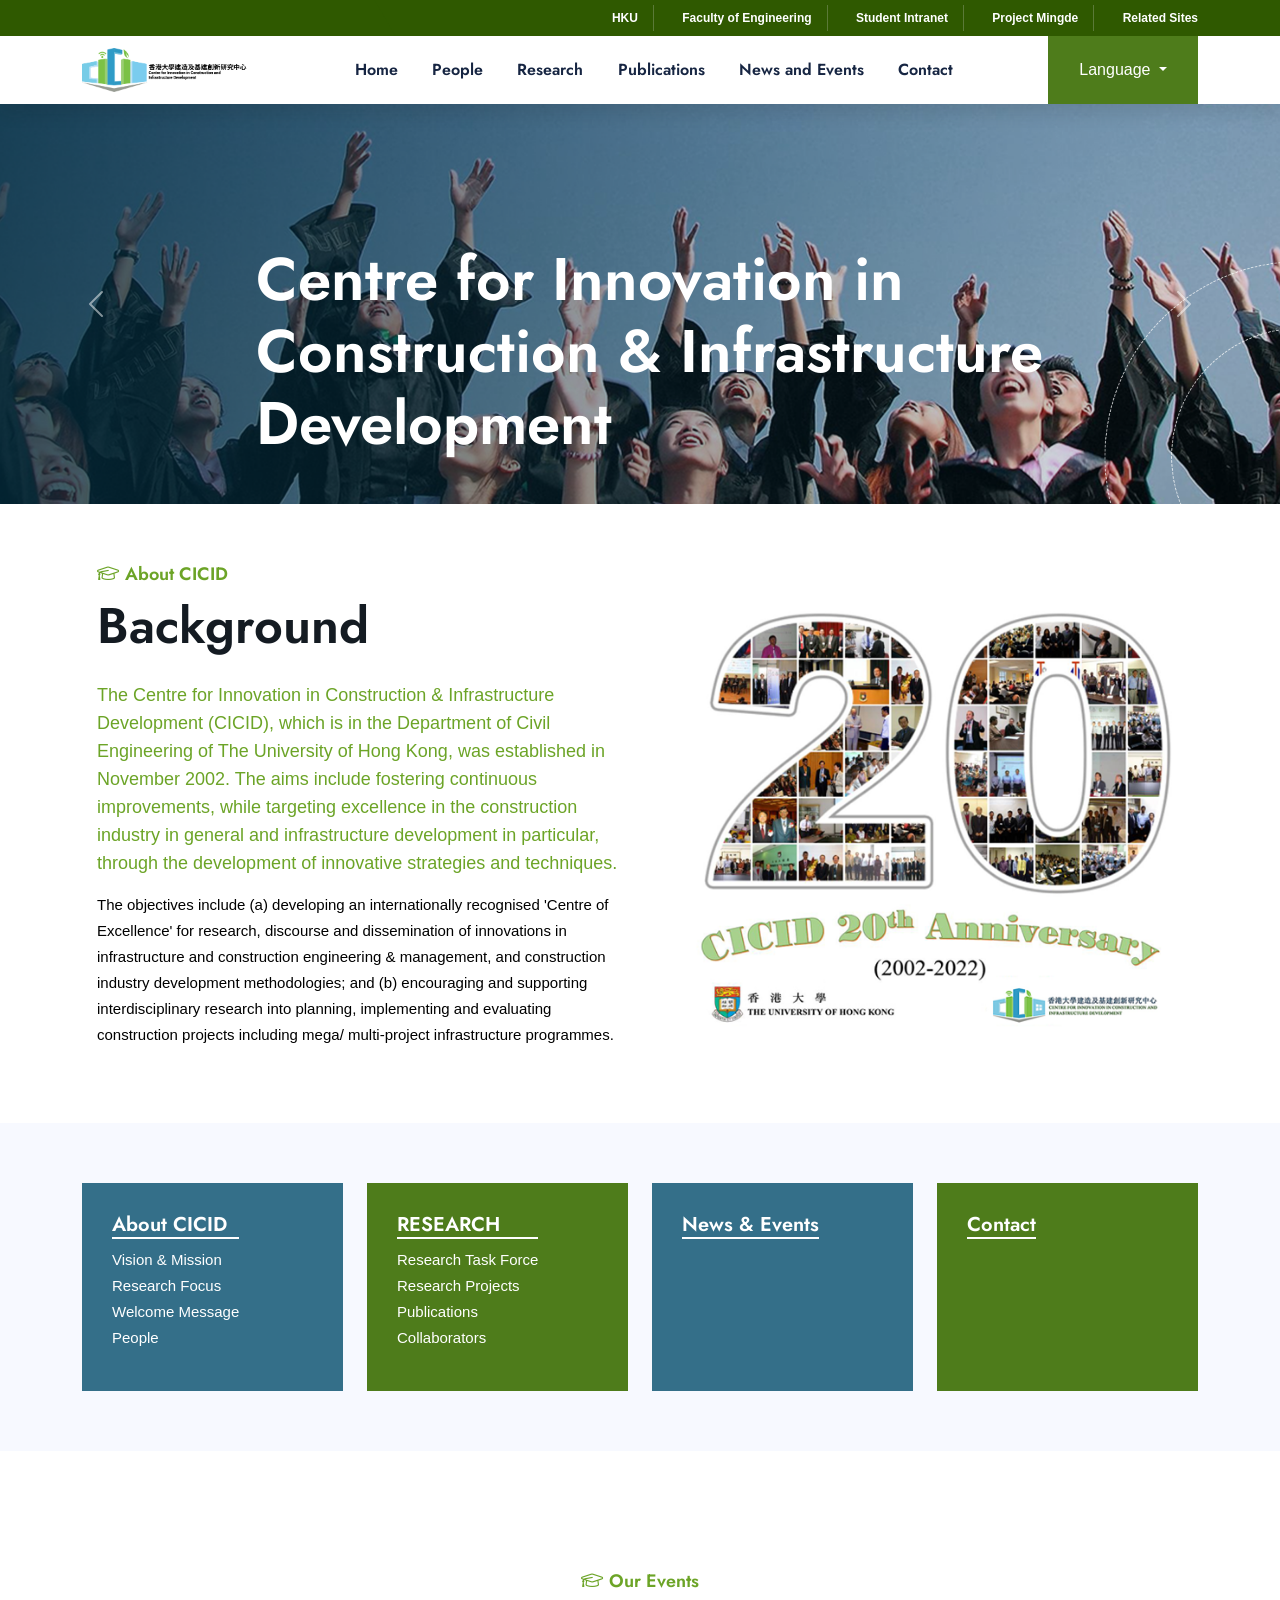
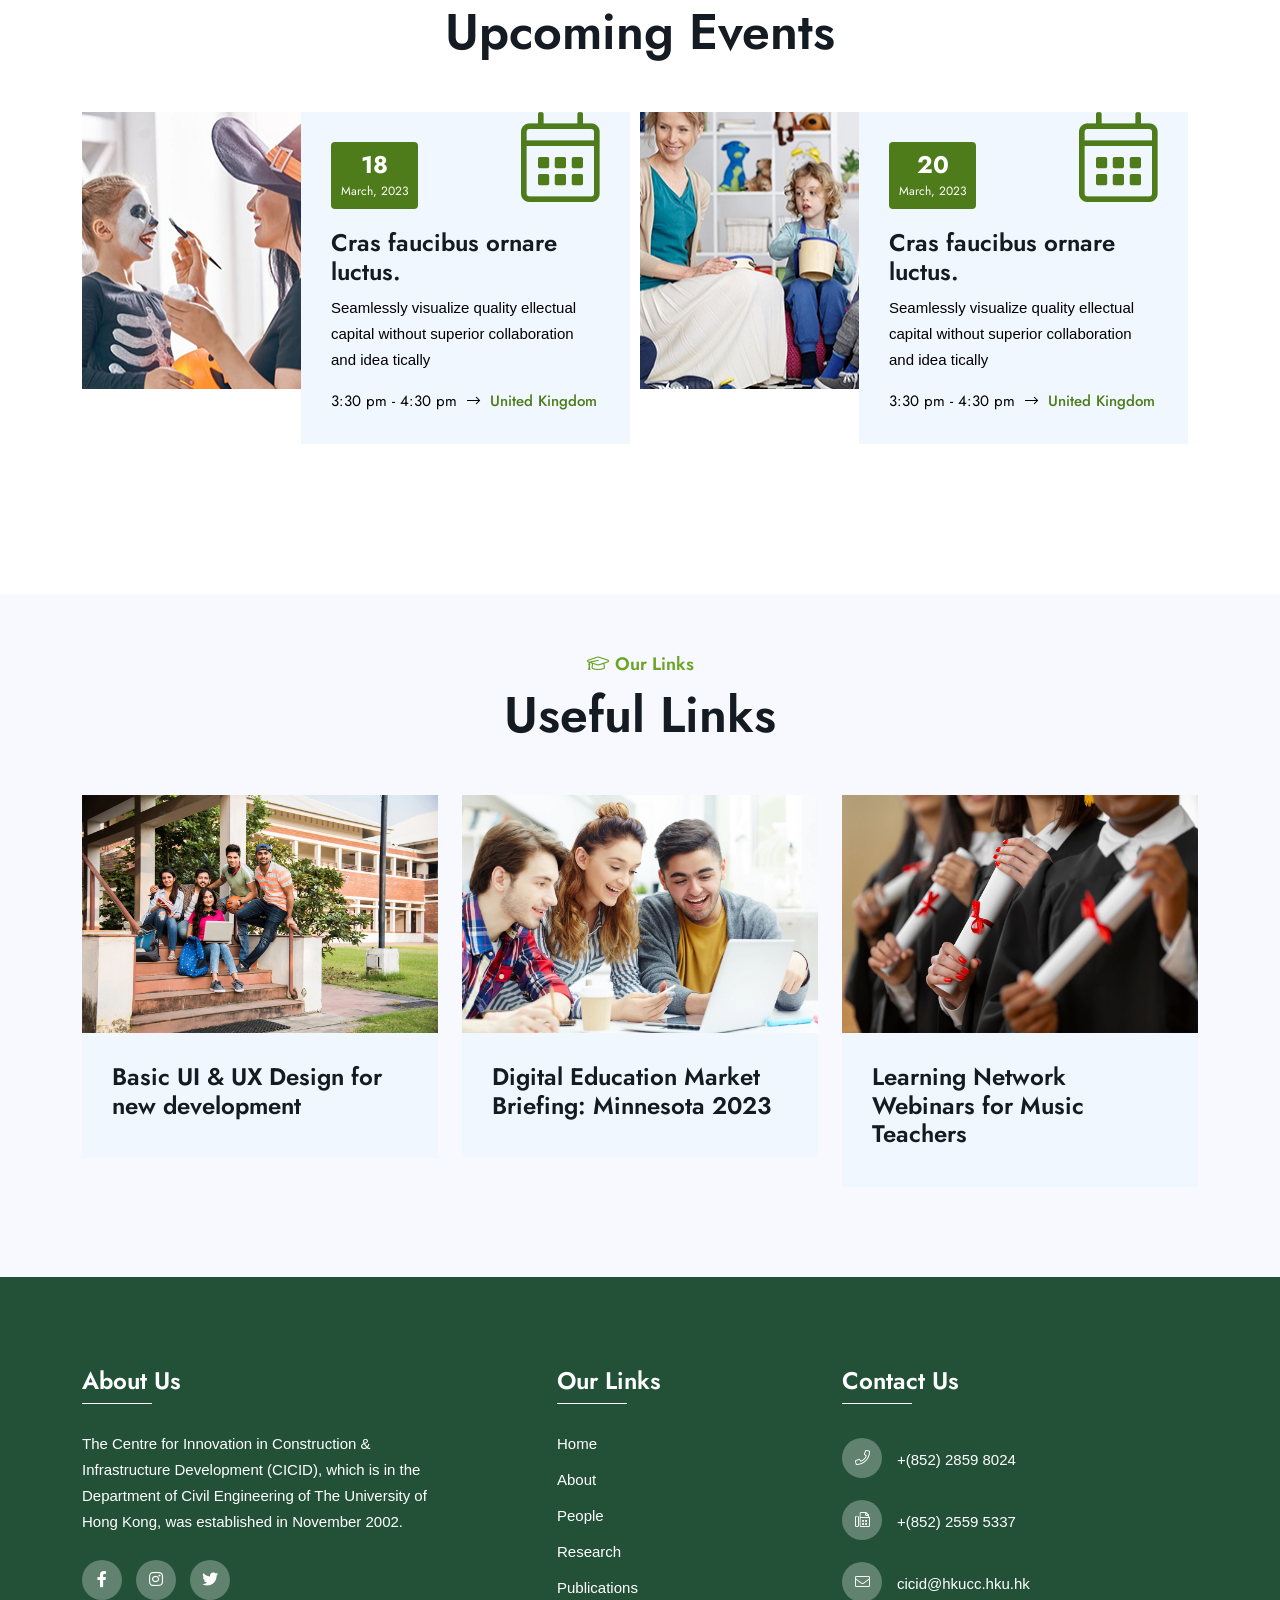
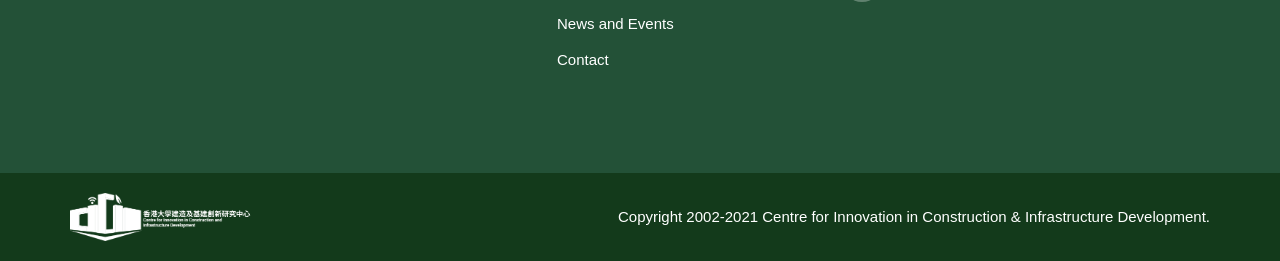
<file: index.html>
<!doctype html>
<html class="no-js" lang="zxx">
<head>
    <meta charset="utf-8">
    <meta content="ie=edge" http-equiv="x-ua-compatible">
    <title>Centre for Innovation in Construction & Infrastructure Development (CICID) - Home</title>
    <meta content="" name="description">
    <meta content="width=device-width, initial-scale=1" name="viewport">
    <link href="img/favicon.ico" rel="shortcut icon" type="image/x-icon">
    <!-- Place favicon.ico in the root directory -->

    <!-- CSS here -->
    <link href="css/bootstrap.min.css" rel="stylesheet">
    <link href="css/animate.min.css" rel="stylesheet">
    <link href="css/magnific-popup.css" rel="stylesheet">
    <link href="fontawesome/css/all.min.css" rel="stylesheet">
    <link href="css/dripicons.css" rel="stylesheet">
    <link href="css/slick.css" rel="stylesheet">
    <link href="css/meanmenu.css" rel="stylesheet">
    <link href="css/default.css" rel="stylesheet">
    <link href="css/style.css" rel="stylesheet">
    <link href="css/responsive.css" rel="stylesheet">

    <style>
        ul.mission {
            padding-left: 1.5rem;
        }

        .mission li {
            list-style-type: disc;
        }

        .carousel-caption {
            text-align: left;
            right: unset;
            top: 30%;
            left: 20%;
        }

        .carousel-caption h1 {
            font-size: 60px;
        }

        @media screen and (max-width: 550px) {
            .carousel-caption {
                text-align: left;
                right: unset;
                top: 7%;
                left: 15%;
            }

            .carousel-caption h1 {
                font-size: 20px;
            }
        }

        .sr-contner .text h5{
            border-bottom: 2px solid white;
        }
    </style>
</head>
<body>
<!-- header -->
<header class="header-area header-three">
    <div class="menu-area" id="header-sticky">
        <div class="header-top second-header d-md-block d-none">
            <div class="container">
                <div class="row align-items-center">
                    <div class="col-lg-12 d-none d-lg-block text-right">
                        <div class="header-cta">
                            <ul>
                                <li>
                                    <div class="call-box">
                                        <div class="text">
                                            <strong><a href="#">HKU</a></strong>
                                        </div>
                                    </div>
                                </li>
                                <li>
                                    <div class="call-box">
                                        <div class="text">
                                            <strong><a href="#">Faculty of Engineering</a></strong>
                                        </div>
                                    </div>
                                </li>
                                <li>
                                    <div class="call-box">
                                        <div class="text">
                                            <strong><a href="#">Student Intranet</a></strong>
                                        </div>
                                    </div>
                                </li>
                                <li>
                                    <div class="call-box">
                                        <div class="text">
                                            <strong><a href="#">Project Mingde</a></strong>
                                        </div>
                                    </div>
                                </li>
                                <li>
                                    <div class="call-box">
                                        <div class="text">
                                            <strong><a href="#">Related Sites</a></strong>
                                        </div>
                                    </div>
                                </li>
                            </ul>
                        </div>
                    </div>

                </div>
            </div>
        </div>
        <div class="container">
            <div class="second-menu">
                <div class="row align-items-center">
                    <div class="col-xl-2 col-lg-2">
                        <div class="logo">
                            <a href="index.html"><img alt="logo" src="img/logo_2.png"></a>
                        </div>
                    </div>
                    <div class="col-xl-7 col-lg-7">

                        <div class="main-menu text-right text-xl-right">
                            <nav id="mobile-menu">
                                <ul>
                                    <li><a href="#">Home</a></li>
                                    <li><a href="#">People</a></li>
                                    <li><a href="#">Research</a></li>
                                    <li><a href="#">Publications</a></li>
                                    <li><a href="#">News and Events</a></li>
                                    <li><a href="#">Contact</a></li>
                                    <li class="has-sub d-md-none d-block">
                                        <a href="javascript:void(0);">Language</a>
                                        <ul>
                                            <li><a href="#">Chinese</a></li>
                                            <li><a href="#">English</a></li>
                                        </ul>
                                    </li>
                                </ul>
                            </nav>
                        </div>
                    </div>
                    <div class="col-xl-3 col-lg-3 text-right d-none d-lg-block text-right text-xl-right">
                        <div class="login">
                            <ul>
                                <li>
                                    <div class="second-header-btn">
                                        <div class="dropdown">
                                            <button class="btn btn-secondary dropdown-toggle" onclick="language();"
                                                    type="button">
                                                Language
                                            </button>
                                            <ul class="dropdown-menu" id="language">
                                                <li><a class="dropdown-item" href="#">Chinese</a></li>
                                                <li><a class="dropdown-item" href="#">English</a></li>
                                            </ul>
                                        </div>
                                    </div>
                                </li>
                            </ul>
                        </div>
                    </div>

                    <div class="col-12">
                        <div class="mobile-menu"></div>
                    </div>
                </div>
            </div>
        </div>
    </div>
</header>
<!-- header-end -->

<!-- main-area -->
<main>
    <!-- slider-area -->
    <section class="carousel slide" data-bs-ride="carousel" id="carouselExampleCaptions">
        <div class="carousel-inner">
            <div class="carousel-item active">
                <img alt="..." class="d-block w-100" src="img/slider/slider_bg.png">
                <div class="carousel-caption">
                    <h1 class="text-white">
                        Centre for Innovation in <br/>
                        Construction & Infrastructure <br/>
                        Development
                    </h1>
                </div>
            </div>
            <div class="carousel-item">
                <img alt="..." class="d-block w-100" src="img/slider/slider_bg_01.png">
                <div class="carousel-caption">
                    <h1 class="text-white">
                        Centre for Innovation in <br/>
                        Construction & Infrastructure <br/>
                        Development
                    </h1>
                </div>
            </div>
        </div>
        <button class="carousel-control-prev" data-bs-slide="prev" data-bs-target="#carouselExampleCaptions"
                type="button">
            <span aria-hidden="true" class="carousel-control-prev-icon"></span>
            <span class="visually-hidden">Previous</span>
        </button>
        <button class="carousel-control-next" data-bs-slide="next" data-bs-target="#carouselExampleCaptions"
                type="button">
            <span aria-hidden="true" class="carousel-control-next-icon"></span>
            <span class="visually-hidden">Next</span>
        </button>
    </section>
    <!-- slider-area-end -->

    <!-- background-area -->
    <section class="about-area about-p pt-60 pb-60 p-relative fix" style="background: #fff;">
        <div class="container">
            <div class="row justify-content-center align-items-center">
                <div class="col-lg-6 col-md-12 col-sm-12">
                    <div class="about-content s-about-content pl-15 wow fadeInRight  animated"
                         data-animation="fadeInRight" data-delay=".4s">
                        <div class="about-title second-title pb-25">
                            <h5><i class="fal fa-graduation-cap"></i> About CICID</h5>
                            <h2>Background</h2>
                        </div>
                        <p class="txt-clr">The Centre for Innovation in Construction & Infrastructure Development
                            (CICID), which is in the Department of Civil Engineering of The University of Hong Kong, was
                            established in November 2002. The aims include fostering continuous improvements, while
                            targeting excellence in the construction industry in general and infrastructure development
                            in particular, through the development of innovative strategies and techniques.
                        </p>
                        <p>
                            The objectives include (a) developing an internationally recognised 'Centre of Excellence'
                            for
                            research, discourse and dissemination of innovations in infrastructure and construction
                            engineering & management, and construction industry development methodologies; and (b)
                            encouraging and supporting interdisciplinary research into planning, implementing and
                            evaluating construction projects including mega/ multi-project infrastructure programmes.
                        </p>
                    </div>
                </div>
                <div class="col-lg-6 col-md-12 col-sm-12">
                    <div class="s-about-img2 p-relative  wow fadeInLeft animated" data-animation="fadeInLeft"
                         data-delay=".4s">
                        <img alt="img" src="img/features/about_img_03.png">
                    </div>

                </div>
            </div>
        </div>
    </section>
    <!-- background-area-end -->

    <!-- service-area -->
    <section class="p-relative pt-60 pb-60" style="background: #f7f9ff;">
        <div class="container">
            <div class="row">
                <div class="col-lg-3 col-md-12 col-sm-12 mb-lg-0 mb-3">
                    <div class="services-box07">
                        <div class="sr-contner">
                            <div class="text">
                                <h5>
                                    <a href="#">About CICID
                                    </a>
                                </h5>
                                <p>
                                    Vision & Mission<br/>
                                    Research Focus<br/>
                                    Welcome Message<br/>
                                    People
                                </p>
                            </div>
                        </div>
                    </div>
                </div>

                <div class="col-lg-3 col-md-12 col-sm-12 mb-lg-0 mb-3">
                    <div class="services-box07 active">
                        <div class="sr-contner">
                            <div class="text">
                                <h5><a href="#">RESEARCH</a></h5>
                                <p>
                                    Research Task Force<br/>
                                    Research Projects<br/>
                                    Publications<br/>
                                    Collaborators
                                </p>
                            </div>
                        </div>
                    </div>
                </div>
                <div class="col-lg-3 col-md-12 col-sm-12 mb-lg-0 mb-3">
                    <div class="services-box07">
                        <div class="sr-contner">
                            <div class="text">
                                <h5><a href="#">News & Events</a></h5>
                                <p>
                                    <br/><br/><br/><br/>
                                </p>
                            </div>
                        </div>
                    </div>
                </div>

                <div class="col-lg-3 col-md-12 col-sm-12 mb-lg-0 mb-3">
                    <div class="services-box07 active">
                        <div class="sr-contner">
                            <div class="text">
                                <h5><a href="#">Contact</a></h5>
                                <p>
                                    <br/><br/><br/><br/>
                                </p>
                            </div>
                        </div>
                    </div>
                </div>
            </div>
        </div>
    </section>
    <!-- service-details2-area-end -->

    <!-- event area start -->
    <section class="event event02 pt-120 pb-120 p-relative fix">
        <div class="container">
            <div class="col-lg-12 p-relative">
                <div class="section-title center-align mb-50 text-center wow fadeInDown animated"
                     data-animation="fadeInDown" data-delay=".4s">
                    <h5><i class="fal fa-graduation-cap"></i> Our Events</h5>
                    <h2>
                        Upcoming Events
                    </h2>
                </div>
            </div>
            <div class="team-active class-scroll">
                <!-- class-item -->
                <div class="row">
                    <div class="col-lg-12 wow fadeInUp animated" data-animation="fadeInUp" data-delay=".4s">
                        <div class="event-item mb-30 hover-zoomin">
                            <div class="thumb">
                                <a href="#"> <img alt="contact-bg-an-01" src="img/bg/evn-img-01.png"></a>
                            </div>
                            <div class="event-content">
                                <div class="text">
                                    <div class="icon"><i class="fal fa-calendar-alt"></i></div>
                                    <div class="date"><strong>18</strong> March, 2023</div>
                                    <h3><a href="#"> Cras faucibus ornare luctus.</a></h3>
                                    <p>Seamlessly visualize quality ellectual capital without superior collaboration and
                                        idea tically</p>
                                    <div class="time">3:30 pm - 4:30 pm <i class="fal fa-long-arrow-right"></i> <strong>United
                                        Kingdom</strong></div>
                                </div>

                            </div>
                        </div>
                    </div>
                </div>
                <!-- class-item-end -->

                <!-- class-item -->
                <div class="row">
                    <div class="col-lg-12 wow fadeInUp animated" data-animation="fadeInUp" data-delay=".4s">
                        <div class="event-item mb-30 hover-zoomin">
                            <div class="thumb">
                                <a href="#"><img alt="contact-bg-an-01" src="img/bg/evn-img-02.png"></a>
                            </div>
                            <div class="event-content">
                                <div class="text">
                                    <div class="icon"><i class="fal fa-calendar-alt"></i></div>
                                    <div class="date"><strong>20</strong> March, 2023</div>
                                    <h3><a href="#"> Cras faucibus ornare luctus.</a></h3>
                                    <p>Seamlessly visualize quality ellectual capital without superior collaboration and
                                        idea tically</p>
                                    <div class="time">3:30 pm - 4:30 pm <i class="fal fa-long-arrow-right"></i> <strong>United
                                        Kingdom</strong></div>
                                </div>

                            </div>
                        </div>
                    </div>
                </div>
                <!-- class-item-end -->

                <!-- class-item -->
                <div class="row">
                    <div class="col-lg-12 wow fadeInUp animated" data-animation="fadeInUp" data-delay=".4s">
                        <div class="event-item mb-30 hover-zoomin">
                            <div class="thumb">
                                <a href="#"><img alt="contact-bg-an-01" src="img/bg/evn-img-03.png"></a>
                            </div>
                            <div class="event-content">
                                <div class="text">
                                    <div class="icon"><i class="fal fa-calendar-alt"></i></div>
                                    <div class="date"><strong>22</strong> March, 2023</div>
                                    <h3><a href="#"> Cras faucibus ornare luctus.</a></h3>
                                    <p>Seamlessly visualize quality ellectual capital without superior collaboration and
                                        idea tically</p>
                                    <div class="time">3:30 pm - 4:30 pm <i class="fal fa-long-arrow-right"></i> <strong>United
                                        Kingdom</strong></div>
                                </div>

                            </div>
                        </div>
                    </div>
                </div>
                <!-- class-item-end -->

                <!-- class-item -->
                <div class="row">
                    <div class="col-lg-12 wow fadeInUp animated" data-animation="fadeInUp" data-delay=".4s">
                        <div class="event-item mb-30 hover-zoomin">
                            <div class="thumb">
                                <a href="#"><img alt="contact-bg-an-01" src="img/bg/evn-img-04.png"></a>
                            </div>
                            <div class="event-content">
                                <div class="text">
                                    <div class="icon"><i class="fal fa-calendar-alt"></i></div>
                                    <div class="date"><strong>24</strong> March, 2023</div>
                                    <h3><a href="#"> Cras faucibus ornare luctus.</a></h3>
                                    <p>Seamlessly visualize quality ellectual capital without superior collaboration and
                                        idea tically</p>
                                    <div class="time">3:30 pm - 4:30 pm <i class="fal fa-long-arrow-right"></i> <strong>United
                                        Kingdom</strong></div>
                                </div>

                            </div>
                        </div>
                    </div>
                </div>
                <!-- class-item-end -->
            </div>
        </div>
    </section>
    <!-- event area end -->

    <!-- useful-links-area -->
    <section class="event pt-60 pb-60 p-relative fix" style="background: #f7f9ff;">
        <div class="container">
            <div class="row">
                <div class="col-lg-12 p-relative">
                    <div class="section-title center-align mb-50 text-center wow fadeInDown animated"
                         data-animation="fadeInDown" data-delay=".4s">
                        <h5><i class="fal fa-graduation-cap"></i> Our Links</h5>
                        <h2>
                            Useful Links
                        </h2>

                    </div>
                </div>

            </div>
            <div class="row">

                <div class="col-lg-4 col-md-6  wow fadeInUp animated" data-animation="fadeInUp" data-delay=".4s">
                    <div class="event-item mb-30 hover-zoomin">
                        <div class="thumb">
                            <a href="#"><img alt="contact-bg-an-01" src="img/bg/evn-img-1.jpg"></a>
                        </div>
                        <div class="event-content">
                            <h3><a href="#"> Basic UI & UX Design for new development</a></h3>
                        </div>
                    </div>
                </div>
                <div class="col-lg-4 col-md-6  wow fadeInUp animated" data-animation="fadeInUp" data-delay=".4s">
                    <div class="event-item mb-30 hover-zoomin">
                        <div class="thumb">
                            <a href="#"><img alt="contact-bg-an-01" src="img/bg/evn-img-2.jpg"></a>
                        </div>
                        <div class="event-content">
                            <h3><a href="#">Digital Education Market Briefing: Minnesota 2023</a></h3>
                        </div>
                    </div>
                </div>
                <div class="col-lg-4 col-md-6  wow fadeInUp animated" data-animation="fadeInUp" data-delay=".4s">
                    <div class="event-item mb-30 hover-zoomin">
                        <div class="thumb">
                            <a href="#"><img alt="contact-bg-an-01" src="img/bg/evn-img-3.jpg"></a>
                        </div>
                        <div class="event-content">
                            <h3><a href="#"> Learning Network Webinars for Music Teachers</a></h3>
                        </div>
                    </div>
                </div>
            </div>
        </div>
    </section>
    <!-- useful-links-area end-->
</main>
<!-- main-area-end -->

<!-- footer -->
<footer class="footer-bg footer-p pt-90"
        style="background-color: #235137;">
    <div class="footer-top pb-70">
        <div class="container">
            <div class="row justify-content-between">

                <div class="col-xl-4 col-lg-4 col-sm-6">
                    <div class="footer-widget mb-30">
                        <div class="f-widget-title">
                            <h2>About Us</h2>
                        </div>
                        <div class="f-contact">
                            <p>
                                The Centre for Innovation in Construction & Infrastructure Development (CICID), which is
                                in the Department of Civil Engineering of The University of Hong Kong, was established
                                in November 2002.
                            </p>
                        </div>
                        <div class="footer-social mt-10">
                            <a href="#"><i class="fab fa-facebook-f"></i></a>
                            <a href="#"><i class="fab fa-instagram"></i></a>
                            <a href="#"><i class="fab fa-twitter"></i></a>
                        </div>
                    </div>
                </div>
                <div class="col-lg-2 col-sm-6 mx-auto">
                    <div class="footer-widget mb-30">
                        <div class="f-widget-title">
                            <h2>Our Links</h2>
                        </div>
                        <div class="footer-link">
                            <ul>
                                <li><a href="#">Home</a></li>
                                <li><a href="#">About</a></li>
                                <li><a href="#">People</a></li>
                                <li><a href="#">Research</a></li>
                                <li><a href="#">Publications</a></li>
                                <li><a href="#">News and Events</a></li>
                                <li><a href="#">Contact</a></li>
                            </ul>
                        </div>
                    </div>
                </div>
                <div class="col-lg-4 col-sm-6">
                    <div class="footer-widget mb-30">
                        <div class="f-widget-title">
                            <h2>Contact Us</h2>
                        </div>
                        <div class="f-contact">
                            <ul>
                                <li>
                                    <i class="icon fal fa-phone"></i>
                                    <div class="mt-3">
                                        <a href="tel:+14440008888">
                                            +(852) 2859 8024
                                        </a>
                                    </div>
                                </li>
                                <li>
                                    <i class="icon fal fa-fax"></i>
                                    <div class="mt-3">
                                        +(852) 2559 5337
                                    </div>
                                </li>
                                <li>
                                    <i class="icon fal fa-envelope"></i>
                                    <div class="mt-3">
                                        <a href="mailto:cicid@hkucc.hku.hk">cicid@hkucc.hku.hk</a>
                                    </div>
                                </li>
                            </ul>

                        </div>

                    </div>
                </div>

            </div>
        </div>
    </div>
    <div class="copyright-wrap">
        <div class="container">
            <div class="row align-items-center">
                <div class="col-lg-4">
                    <div class="copy-text">
                        <a href="index.html"><img alt="img" src="img/logo_2.png"
                                                  style="filter: brightness(0) invert(1);"></a>
                    </div>
                </div>
                <div class="col-lg-8 text-lg-end text-center">
                    Copyright 2002-2021 Centre for Innovation in Construction & Infrastructure Development.
                </div>
            </div>
        </div>
    </div>
</footer>
<!-- footer-end -->

<!-- JS here -->
<script src="js/vendor/modernizr-3.5.0.min.js"></script>
<script src="js/vendor/jquery-3.6.0.min.js"></script>
<script src="js/popper.min.js"></script>
<script src="js/bootstrap.min.js"></script>
<script src="js/slick.min.js"></script>
<script src="js/ajax-form.js"></script>
<script src="js/paroller.js"></script>
<script src="js/wow.min.js"></script>
<script src="js/js_isotope.pkgd.min.js"></script>
<script src="js/imagesloaded.min.js"></script>
<script src="js/parallax.min.js"></script>
<script src="js/jquery.waypoints.min.js"></script>
<script src="js/jquery.counterup.min.js"></script>
<script src="js/jquery.scrollUp.min.js"></script>
<script src="js/jquery.meanmenu.min.js"></script>
<script src="js/parallax-scroll.js"></script>
<script src="js/jquery.magnific-popup.min.js"></script>
<script src="js/element-in-view.js"></script>
<script src="js/main.js"></script>
<script>
    let c = 0;

    function language() {
        if (c == 0) {
            document.getElementById('language').style.display = 'block';
            c = 1;
        } else {
            document.getElementById('language').style.display = 'none';
            c = 0;
        }

    }
</script>
</body>
</html>
</file>
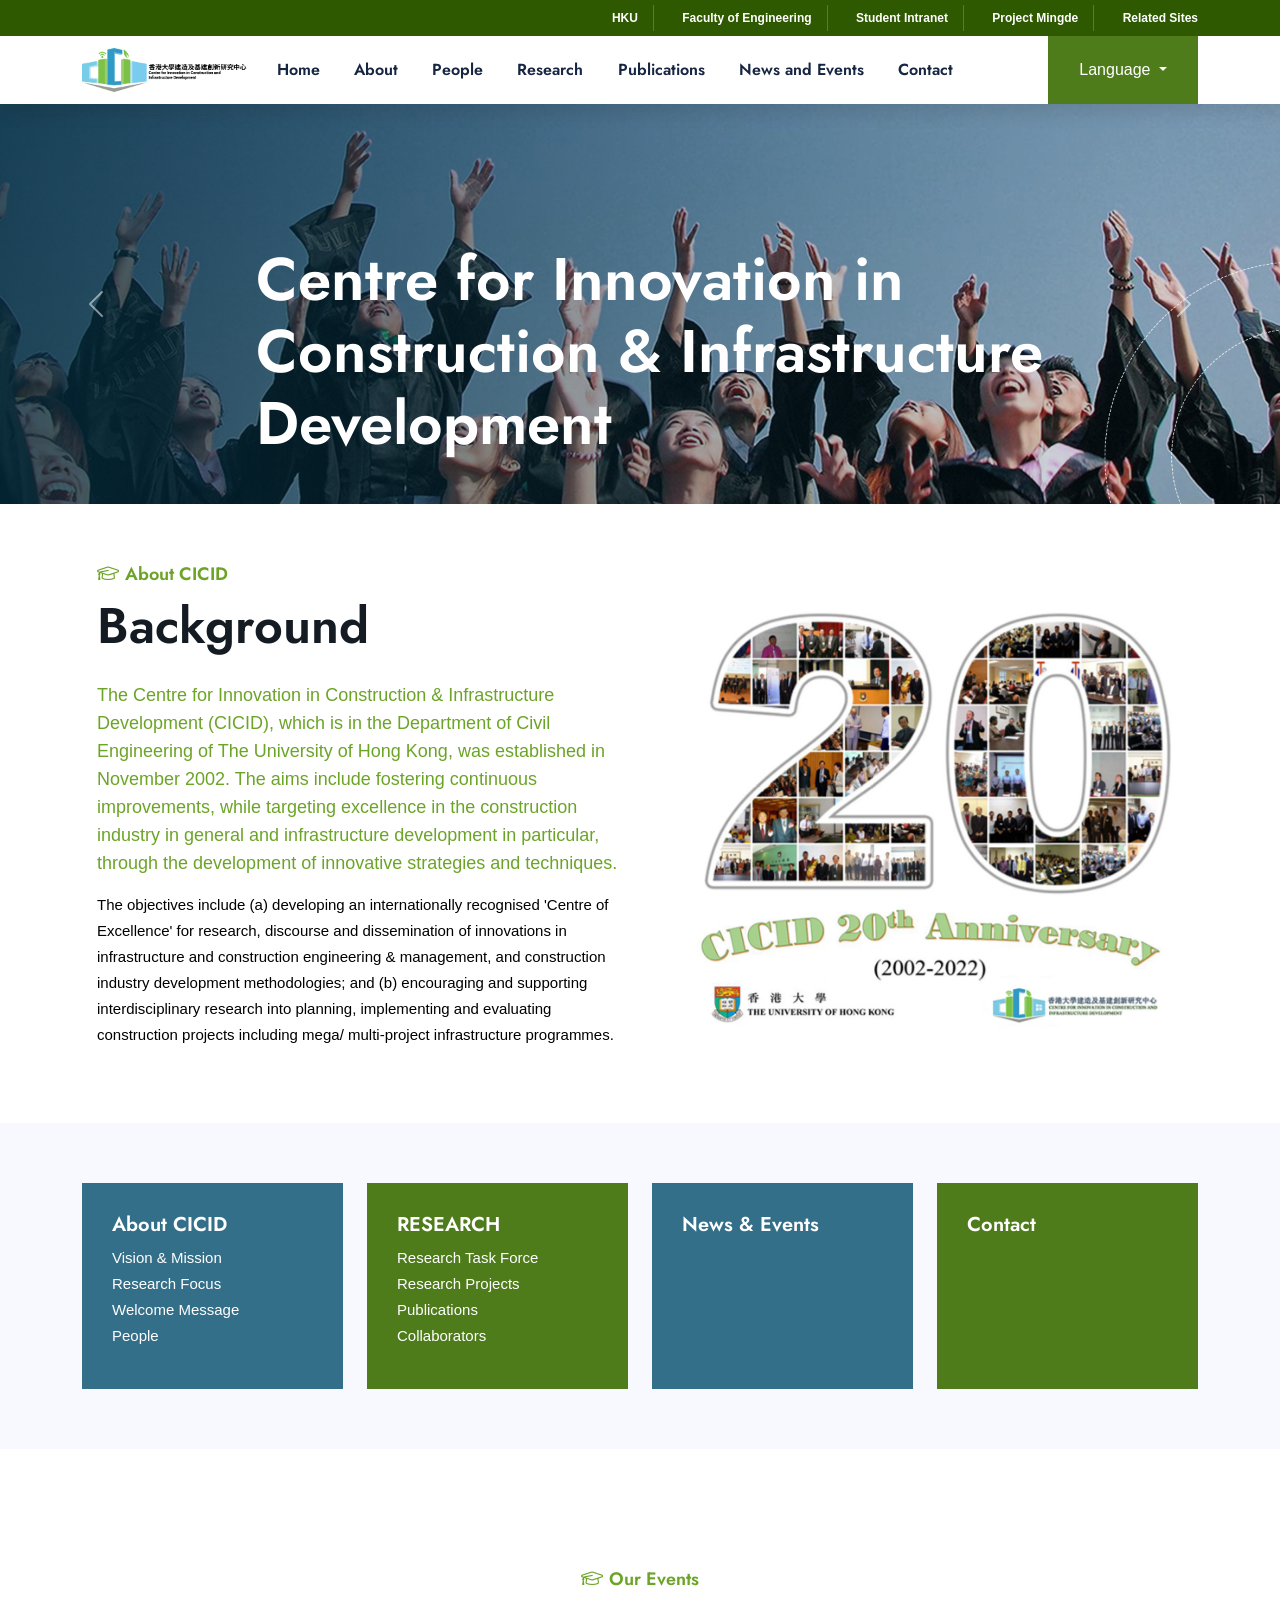
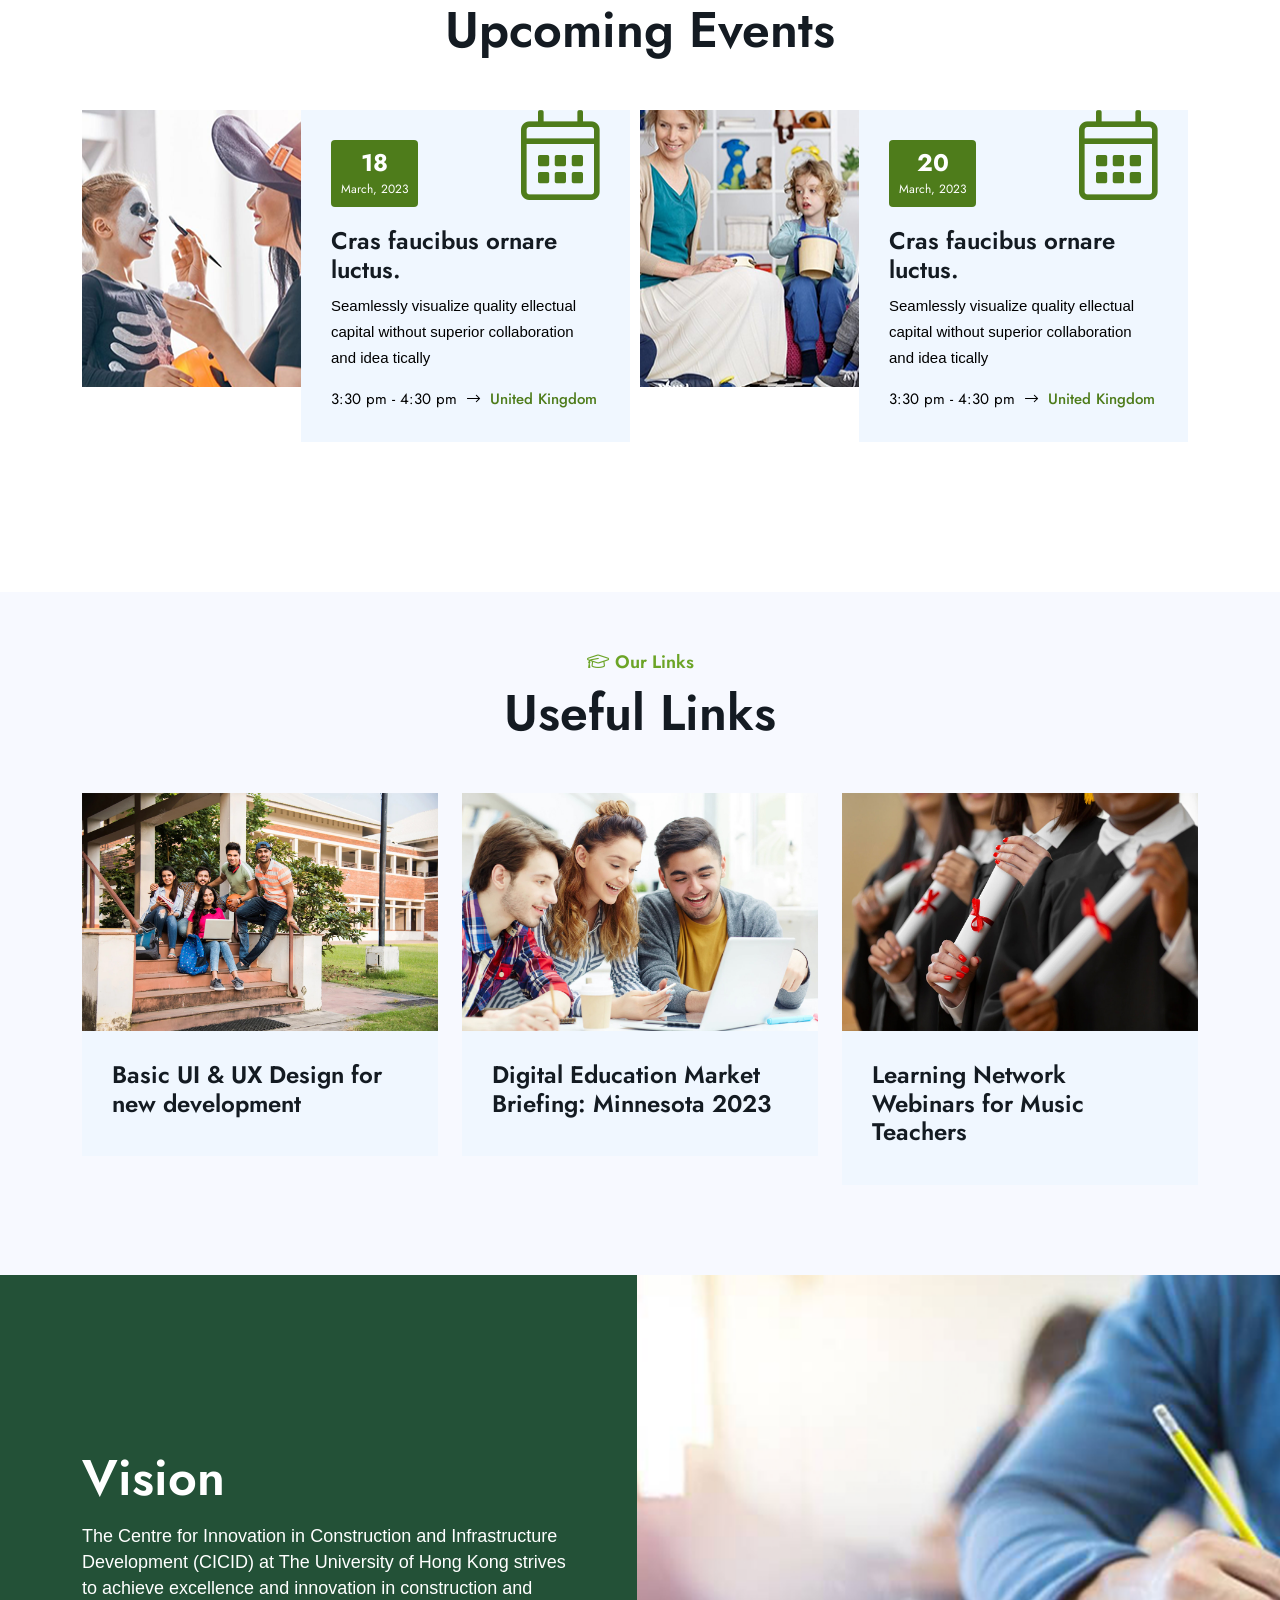
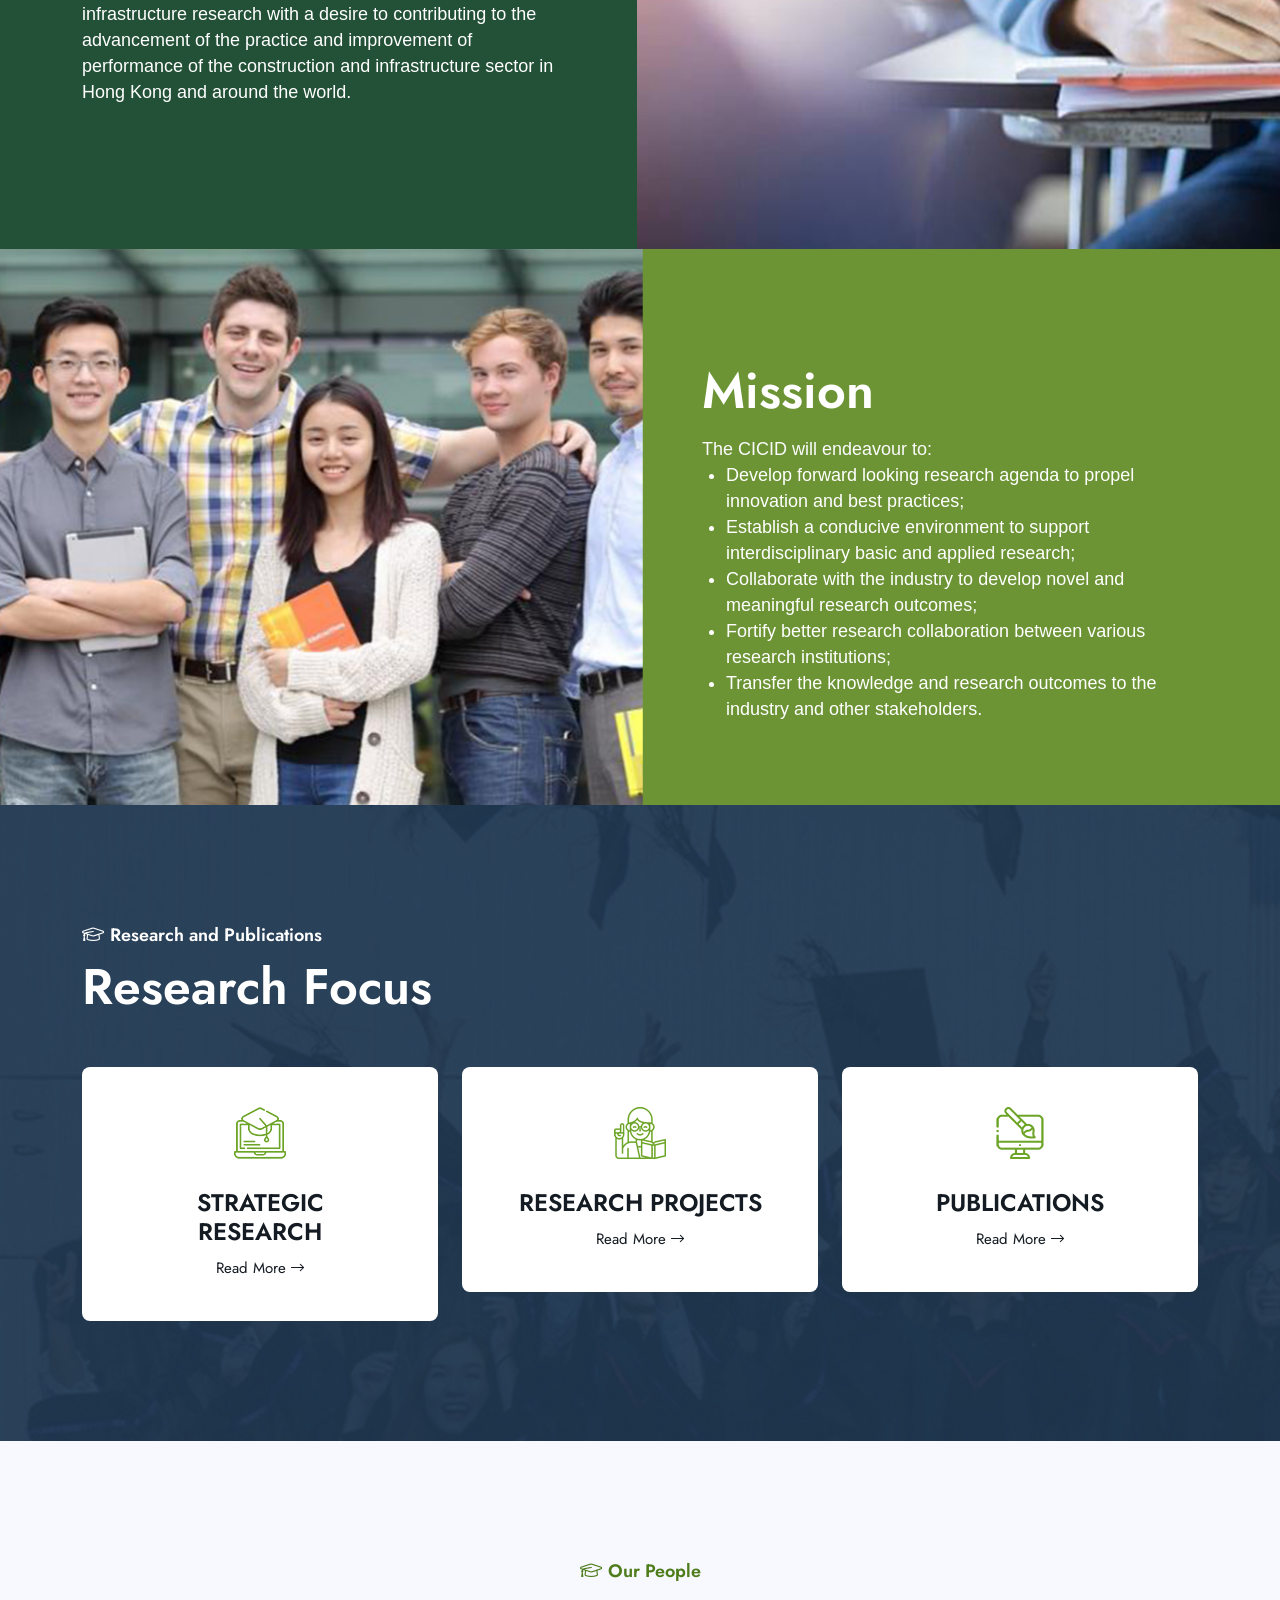
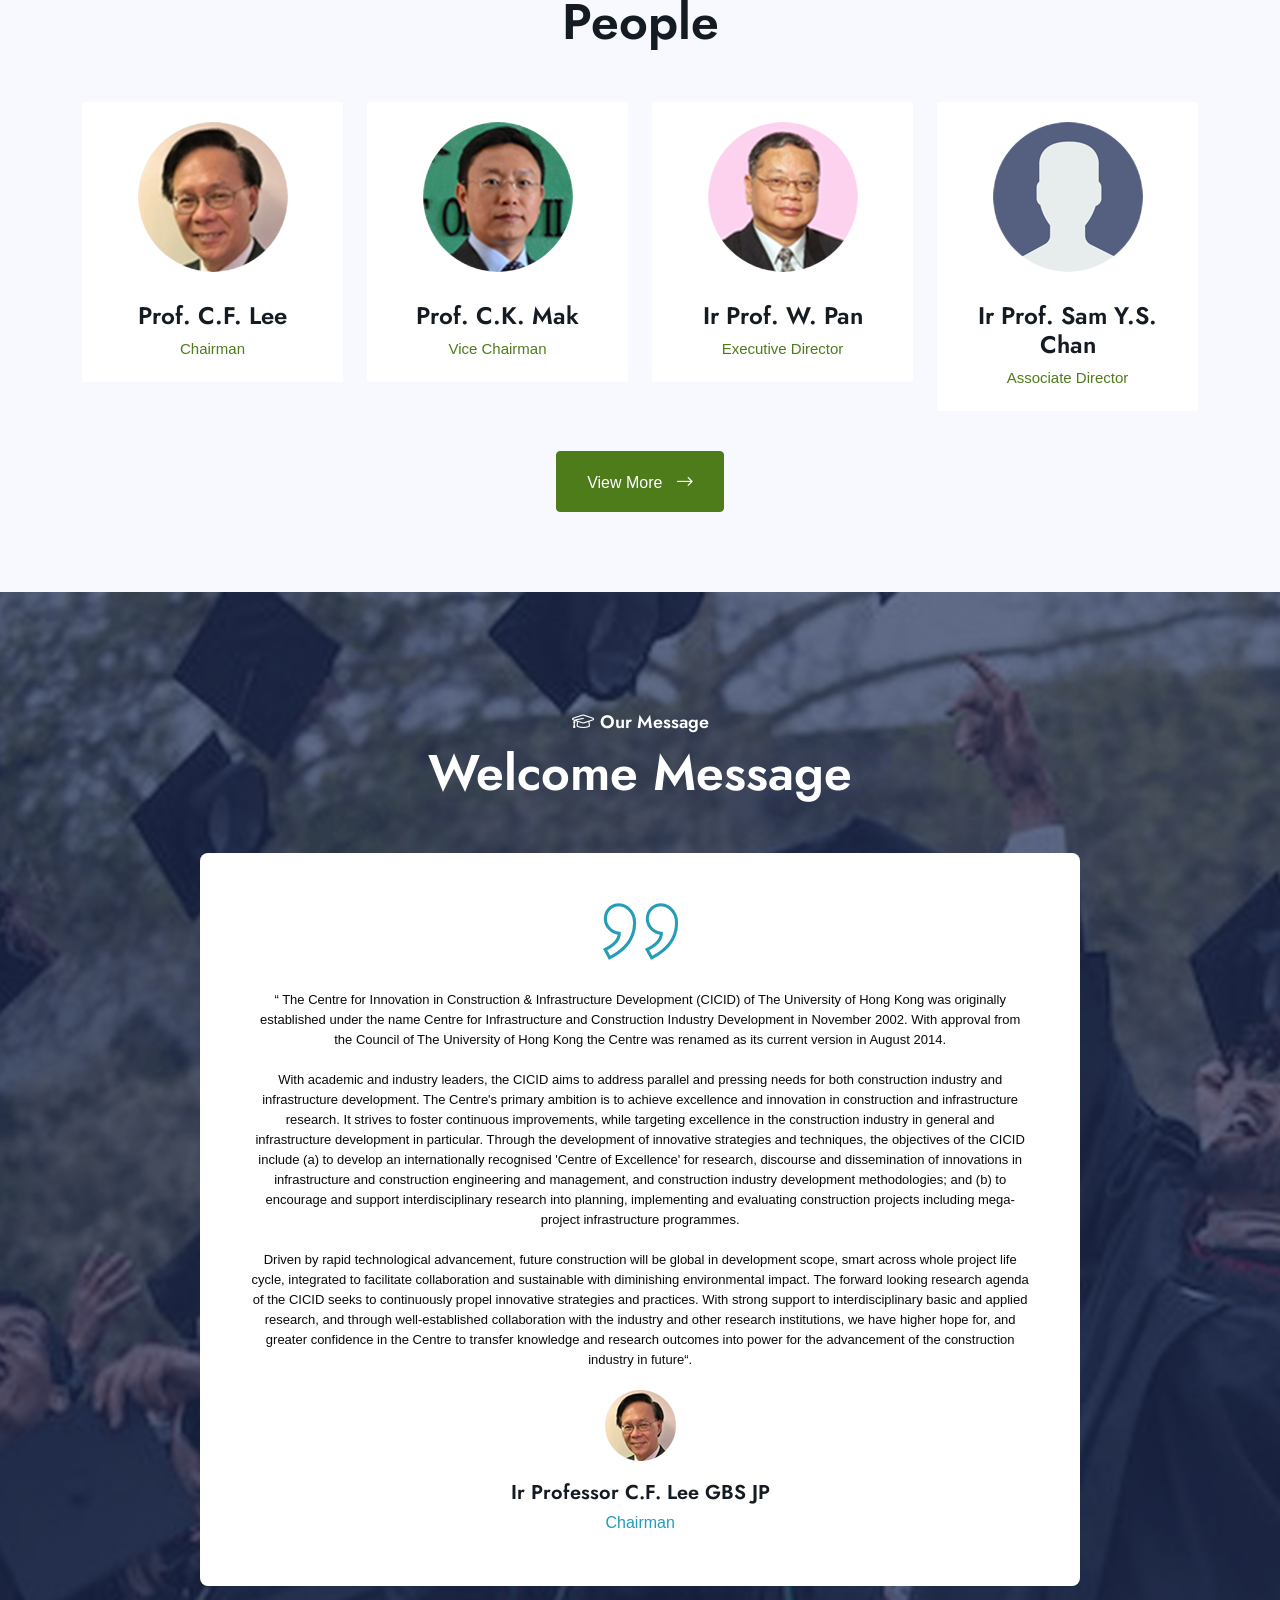
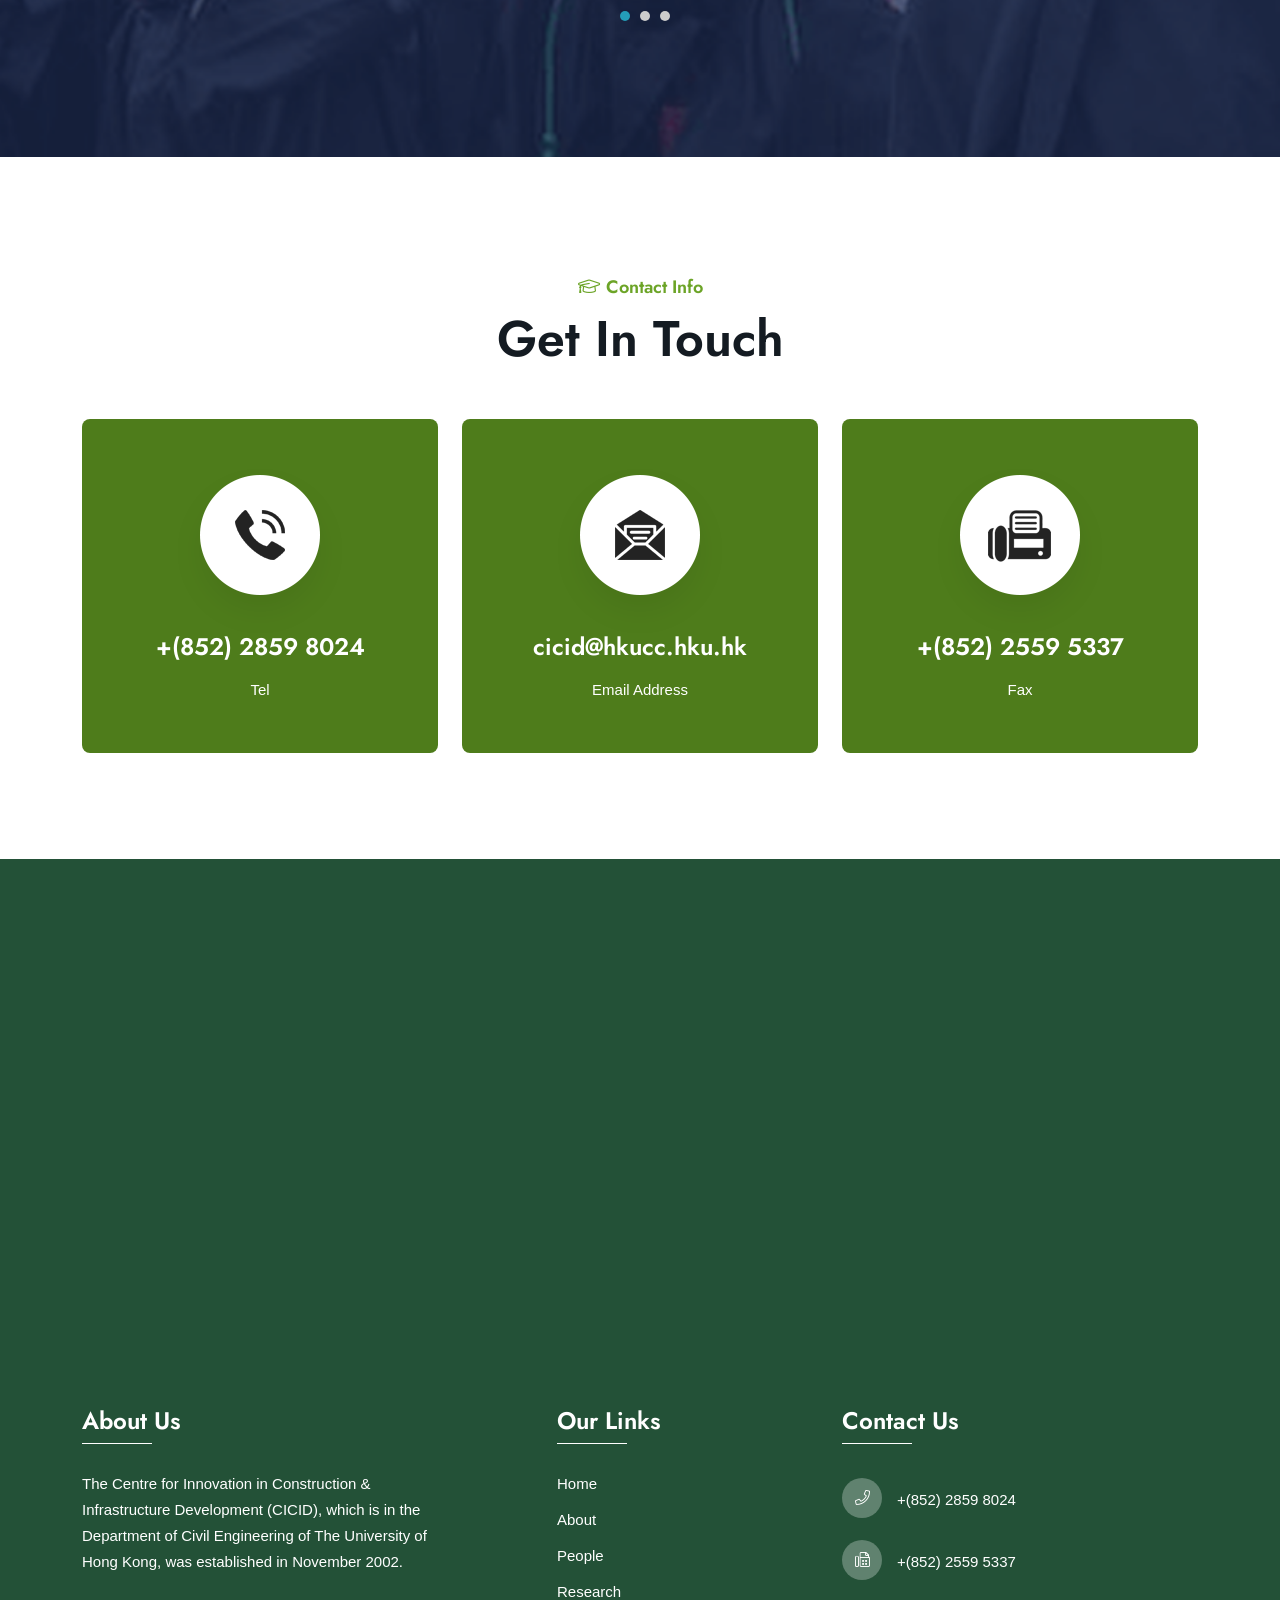
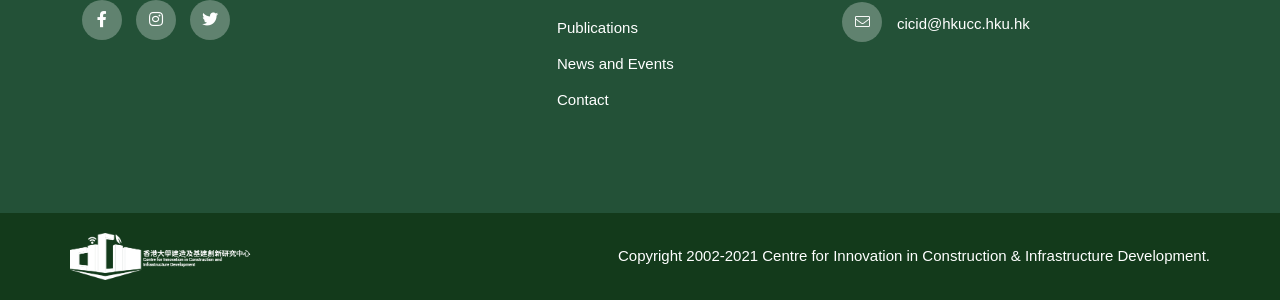
<file: about.html>
<!doctype html>
<html class="no-js" lang="zxx">
<head>
    <meta charset="utf-8">
    <meta content="ie=edge" http-equiv="x-ua-compatible">
    <title>Centre for Innovation in Construction & Infrastructure Development (CICID) - Home</title>
    <meta content="" name="description">
    <meta content="width=device-width, initial-scale=1" name="viewport">
    <link href="img/favicon.ico" rel="shortcut icon" type="image/x-icon">
    <!-- Place favicon.ico in the root directory -->

    <!-- CSS here -->
    <link href="css/bootstrap.min.css" rel="stylesheet">
    <link href="css/animate.min.css" rel="stylesheet">
    <link href="css/magnific-popup.css" rel="stylesheet">
    <link href="fontawesome/css/all.min.css" rel="stylesheet">
    <link href="css/dripicons.css" rel="stylesheet">
    <link href="css/slick.css" rel="stylesheet">
    <link href="css/meanmenu.css" rel="stylesheet">
    <link href="css/default.css" rel="stylesheet">
    <link href="css/style.css" rel="stylesheet">
    <link href="css/responsive.css" rel="stylesheet">

    <style>
        ul.mission {
            padding-left: 1.5rem;
        }

        .mission li {
            list-style-type: disc;
        }

        .carousel-caption {
            text-align: left;
            right: unset;
            top: 30%;
            left: 20%;
        }

        .carousel-caption h1 {
            font-size: 60px;
        }

        @media screen and (max-width: 550px) {
            .carousel-caption {
                text-align: left;
                right: unset;
                top: 15%;
                left: 15%;
            }

            .carousel-caption h1 {
                font-size: 20px;
            }
        }
    </style>
</head>
<body>
<!-- header -->
<header class="header-area header-three">
    <div class="menu-area" id="header-sticky">
        <div class="header-top second-header d-md-block d-none">
            <div class="container">
                <div class="row align-items-center">
                    <div class="col-lg-12 d-none d-lg-block text-right">
                        <div class="header-cta">
                            <ul>
                                <li>
                                    <div class="call-box">
                                        <div class="text">
                                            <strong><a href="#">HKU</a></strong>
                                        </div>
                                    </div>
                                </li>
                                <li>
                                    <div class="call-box">
                                        <div class="text">
                                            <strong><a href="#">Faculty of Engineering</a></strong>
                                        </div>
                                    </div>
                                </li>
                                <li>
                                    <div class="call-box">
                                        <div class="text">
                                            <strong><a href="#">Student Intranet</a></strong>
                                        </div>
                                    </div>
                                </li>
                                <li>
                                    <div class="call-box">
                                        <div class="text">
                                            <strong><a href="#">Project Mingde</a></strong>
                                        </div>
                                    </div>
                                </li>
                                <li>
                                    <div class="call-box">
                                        <div class="text">
                                            <strong><a href="#">Related Sites</a></strong>
                                        </div>
                                    </div>
                                </li>
                            </ul>
                        </div>
                    </div>

                </div>
            </div>
        </div>
        <div class="container">
            <div class="second-menu">
                <div class="row align-items-center">
                    <div class="col-xl-2 col-lg-2">
                        <div class="logo">
                            <a href="index.html"><img alt="logo" src="img/logo_2.png"></a>
                        </div>
                    </div>
                    <div class="col-xl-7 col-lg-7">

                        <div class="main-menu text-right text-xl-right">
                            <nav id="mobile-menu">
                                <ul>
                                    <li><a href="#">Home</a></li>
                                    <li><a href="#">About</a></li>
                                    <li><a href="#">People</a></li>
                                    <li><a href="#">Research</a></li>
                                    <li><a href="#">Publications</a></li>
                                    <li><a href="#">News and Events</a></li>
                                    <li><a href="#">Contact</a></li>
                                    <li class="has-sub d-md-none d-block">
                                        <a href="javascript:void(0);">Language</a>
                                        <ul>
                                            <li><a href="#">Chinese</a></li>
                                            <li><a href="#">English</a></li>
                                        </ul>
                                    </li>
                                </ul>
                            </nav>
                        </div>
                    </div>
                    <div class="col-xl-3 col-lg-3 text-right d-none d-lg-block text-right text-xl-right">
                        <div class="login">
                            <ul>
                                <li>
                                    <div class="second-header-btn">
                                        <div class="dropdown">
                                            <button class="btn btn-secondary dropdown-toggle" onclick="language();"
                                                    type="button">
                                                Language
                                            </button>
                                            <ul class="dropdown-menu" id="language">
                                                <li><a class="dropdown-item" href="#">Chinese</a></li>
                                                <li><a class="dropdown-item" href="#">English</a></li>
                                            </ul>
                                        </div>
                                    </div>
                                </li>
                            </ul>
                        </div>
                    </div>

                    <div class="col-12">
                        <div class="mobile-menu"></div>
                    </div>
                </div>
            </div>
        </div>
    </div>
</header>
<!-- header-end -->

<!-- main-area -->
<main>
    <!-- slider-area -->
    <section class="carousel slide" data-bs-ride="carousel" id="carouselExampleCaptions">
        <div class="carousel-inner">
            <div class="carousel-item active">
                <img alt="..." class="d-block w-100" src="img/slider/slider_bg.png">
                <div class="carousel-caption">
                    <h1 class="text-white">
                        Centre for Innovation in <br/>
                        Construction & Infrastructure <br/>
                        Development
                    </h1>
                </div>
            </div>
            <div class="carousel-item">
                <img alt="..." class="d-block w-100" src="img/slider/slider_bg_01.png">
                <div class="carousel-caption">
                    <h1 class="text-white">
                        Centre for Innovation in <br/>
                        Construction & Infrastructure <br/>
                        Development
                    </h1>
                </div>
            </div>
        </div>
        <button class="carousel-control-prev" data-bs-slide="prev" data-bs-target="#carouselExampleCaptions"
                type="button">
            <span aria-hidden="true" class="carousel-control-prev-icon"></span>
            <span class="visually-hidden">Previous</span>
        </button>
        <button class="carousel-control-next" data-bs-slide="next" data-bs-target="#carouselExampleCaptions"
                type="button">
            <span aria-hidden="true" class="carousel-control-next-icon"></span>
            <span class="visually-hidden">Next</span>
        </button>
    </section>
    <!-- slider-area-end -->

    <!-- background-area -->
    <section class="about-area about-p pt-60 pb-60 p-relative fix" style="background: #fff;">
        <div class="container">
            <div class="row justify-content-center align-items-center">
                <div class="col-lg-6 col-md-12 col-sm-12">
                    <div class="about-content s-about-content pl-15 wow fadeInRight  animated"
                         data-animation="fadeInRight" data-delay=".4s">
                        <div class="about-title second-title pb-25">
                            <h5><i class="fal fa-graduation-cap"></i> About CICID</h5>
                            <h2>Background</h2>
                        </div>
                        <p class="txt-clr">The Centre for Innovation in Construction & Infrastructure Development
                            (CICID), which is in the Department of Civil Engineering of The University of Hong Kong, was
                            established in November 2002. The aims include fostering continuous improvements, while
                            targeting excellence in the construction industry in general and infrastructure development
                            in particular, through the development of innovative strategies and techniques.
                        </p>
                        <p>
                            The objectives include (a) developing an internationally recognised 'Centre of Excellence'
                            for
                            research, discourse and dissemination of innovations in infrastructure and construction
                            engineering & management, and construction industry development methodologies; and (b)
                            encouraging and supporting interdisciplinary research into planning, implementing and
                            evaluating construction projects including mega/ multi-project infrastructure programmes.
                        </p>
                    </div>
                </div>
                <div class="col-lg-6 col-md-12 col-sm-12">
                    <div class="s-about-img2 p-relative  wow fadeInLeft animated" data-animation="fadeInLeft"
                         data-delay=".4s">
                        <img alt="img" src="img/features/about_img_03.png">
                    </div>

                </div>
            </div>
        </div>
    </section>
    <!-- background-area-end -->

    <!-- service-area -->
    <section class="p-relative pt-60 pb-60" style="background: #f7f9ff;">
        <div class="container">
            <div class="row">
                <div class="col-lg-3 col-md-12 col-sm-12 mb-lg-0 mb-3">
                    <div class="services-box07">
                        <div class="sr-contner">
                            <div class="text">
                                <h5>
                                    <a href="#">About CICID
                                    </a>
                                </h5>
                                <p>
                                    Vision & Mission<br/>
                                    Research Focus<br/>
                                    Welcome Message<br/>
                                    People
                                </p>
                            </div>
                        </div>
                    </div>
                </div>

                <div class="col-lg-3 col-md-12 col-sm-12 mb-lg-0 mb-3">
                    <div class="services-box07 active">
                        <div class="sr-contner">
                            <div class="text">
                                <h5><a href="#">RESEARCH</a></h5>
                                <p>
                                    Research Task Force<br/>
                                    Research Projects<br/>
                                    Publications<br/>
                                    Collaborators
                                </p>
                            </div>
                        </div>
                    </div>
                </div>
                <div class="col-lg-3 col-md-12 col-sm-12 mb-lg-0 mb-3">
                    <div class="services-box07">
                        <div class="sr-contner">
                            <div class="text">
                                <h5><a href="#">News & Events</a></h5>
                                <p>
                                    <br/><br/><br/><br/>
                                </p>
                            </div>
                        </div>
                    </div>
                </div>

                <div class="col-lg-3 col-md-12 col-sm-12 mb-lg-0 mb-3">
                    <div class="services-box07 active">
                        <div class="sr-contner">
                            <div class="text">
                                <h5><a href="#">Contact</a></h5>
                                <p>
                                    <br/><br/><br/><br/>
                                </p>
                            </div>
                        </div>
                    </div>
                </div>
            </div>
        </div>
    </section>
    <!-- service-details2-area-end -->

    <!-- event area start -->
    <section class="event event02 pt-120 pb-120 p-relative fix">
        <div class="container">
            <div class="col-lg-12 p-relative">
                <div class="section-title center-align mb-50 text-center wow fadeInDown animated"
                     data-animation="fadeInDown" data-delay=".4s">
                    <h5><i class="fal fa-graduation-cap"></i> Our Events</h5>
                    <h2>
                        Upcoming Events
                    </h2>
                </div>
            </div>
            <div class="team-active class-scroll">
                <!-- class-item -->
                <div class="row">
                    <div class="col-lg-12 wow fadeInUp animated" data-animation="fadeInUp" data-delay=".4s">
                        <div class="event-item mb-30 hover-zoomin">
                            <div class="thumb">
                                <a href="#"> <img alt="contact-bg-an-01" src="img/bg/evn-img-01.png"></a>
                            </div>
                            <div class="event-content">
                                <div class="text">
                                    <div class="icon"><i class="fal fa-calendar-alt"></i></div>
                                    <div class="date"><strong>18</strong> March, 2023</div>
                                    <h3><a href="#"> Cras faucibus ornare luctus.</a></h3>
                                    <p>Seamlessly visualize quality ellectual capital without superior collaboration and
                                        idea tically</p>
                                    <div class="time">3:30 pm - 4:30 pm <i class="fal fa-long-arrow-right"></i> <strong>United
                                        Kingdom</strong></div>
                                </div>

                            </div>
                        </div>
                    </div>
                </div>
                <!-- class-item-end -->

                <!-- class-item -->
                <div class="row">
                    <div class="col-lg-12 wow fadeInUp animated" data-animation="fadeInUp" data-delay=".4s">
                        <div class="event-item mb-30 hover-zoomin">
                            <div class="thumb">
                                <a href="#"><img alt="contact-bg-an-01" src="img/bg/evn-img-02.png"></a>
                            </div>
                            <div class="event-content">
                                <div class="text">
                                    <div class="icon"><i class="fal fa-calendar-alt"></i></div>
                                    <div class="date"><strong>20</strong> March, 2023</div>
                                    <h3><a href="#"> Cras faucibus ornare luctus.</a></h3>
                                    <p>Seamlessly visualize quality ellectual capital without superior collaboration and
                                        idea tically</p>
                                    <div class="time">3:30 pm - 4:30 pm <i class="fal fa-long-arrow-right"></i> <strong>United
                                        Kingdom</strong></div>
                                </div>

                            </div>
                        </div>
                    </div>
                </div>
                <!-- class-item-end -->

                <!-- class-item -->
                <div class="row">
                    <div class="col-lg-12 wow fadeInUp animated" data-animation="fadeInUp" data-delay=".4s">
                        <div class="event-item mb-30 hover-zoomin">
                            <div class="thumb">
                                <a href="#"><img alt="contact-bg-an-01" src="img/bg/evn-img-03.png"></a>
                            </div>
                            <div class="event-content">
                                <div class="text">
                                    <div class="icon"><i class="fal fa-calendar-alt"></i></div>
                                    <div class="date"><strong>22</strong> March, 2023</div>
                                    <h3><a href="#"> Cras faucibus ornare luctus.</a></h3>
                                    <p>Seamlessly visualize quality ellectual capital without superior collaboration and
                                        idea tically</p>
                                    <div class="time">3:30 pm - 4:30 pm <i class="fal fa-long-arrow-right"></i> <strong>United
                                        Kingdom</strong></div>
                                </div>

                            </div>
                        </div>
                    </div>
                </div>
                <!-- class-item-end -->

                <!-- class-item -->
                <div class="row">
                    <div class="col-lg-12 wow fadeInUp animated" data-animation="fadeInUp" data-delay=".4s">
                        <div class="event-item mb-30 hover-zoomin">
                            <div class="thumb">
                                <a href="#"><img alt="contact-bg-an-01" src="img/bg/evn-img-04.png"></a>
                            </div>
                            <div class="event-content">
                                <div class="text">
                                    <div class="icon"><i class="fal fa-calendar-alt"></i></div>
                                    <div class="date"><strong>24</strong> March, 2023</div>
                                    <h3><a href="#"> Cras faucibus ornare luctus.</a></h3>
                                    <p>Seamlessly visualize quality ellectual capital without superior collaboration and
                                        idea tically</p>
                                    <div class="time">3:30 pm - 4:30 pm <i class="fal fa-long-arrow-right"></i> <strong>United
                                        Kingdom</strong></div>
                                </div>

                            </div>
                        </div>
                    </div>
                </div>
                <!-- class-item-end -->
            </div>
        </div>
    </section>
    <!-- event area end -->

    <!-- useful-links-area -->
    <section class="event pt-60 pb-60 p-relative fix" style="background: #f7f9ff;">
        <div class="container">
            <div class="row">
                <div class="col-lg-12 p-relative">
                    <div class="section-title center-align mb-50 text-center wow fadeInDown animated"
                         data-animation="fadeInDown" data-delay=".4s">
                        <h5><i class="fal fa-graduation-cap"></i> Our Links</h5>
                        <h2>
                            Useful Links
                        </h2>

                    </div>
                </div>

            </div>
            <div class="row">

                <div class="col-lg-4 col-md-6  wow fadeInUp animated" data-animation="fadeInUp" data-delay=".4s">
                    <div class="event-item mb-30 hover-zoomin">
                        <div class="thumb">
                            <a href="#"><img alt="contact-bg-an-01" src="img/bg/evn-img-1.jpg"></a>
                        </div>
                        <div class="event-content">
                            <h3><a href="#"> Basic UI & UX Design for new development</a></h3>
                        </div>
                    </div>
                </div>
                <div class="col-lg-4 col-md-6  wow fadeInUp animated" data-animation="fadeInUp" data-delay=".4s">
                    <div class="event-item mb-30 hover-zoomin">
                        <div class="thumb">
                            <a href="#"><img alt="contact-bg-an-01" src="img/bg/evn-img-2.jpg"></a>
                        </div>
                        <div class="event-content">
                            <h3><a href="#">Digital Education Market Briefing: Minnesota 2023</a></h3>
                        </div>
                    </div>
                </div>
                <div class="col-lg-4 col-md-6  wow fadeInUp animated" data-animation="fadeInUp" data-delay=".4s">
                    <div class="event-item mb-30 hover-zoomin">
                        <div class="thumb">
                            <a href="#"><img alt="contact-bg-an-01" src="img/bg/evn-img-3.jpg"></a>
                        </div>
                        <div class="event-content">
                            <h3><a href="#"> Learning Network Webinars for Music Teachers</a></h3>
                        </div>
                    </div>
                </div>
            </div>
        </div>
    </section>
    <!-- useful-links-area end-->

    <!-- steps-area -->
    <section class="steps-area2 p-relative fix" style="background-color: #235137;">
        <div class="container">
            <div class="row align-items-center">
                <div class="col-lg-6 col-md-12">
                    <div class="step-box step-box2 wow fadeInUp animated" data-animation="fadeInUp" data-delay=".4s">
                        <div class="text">
                            <h2>Vision</h2>
                            <p class="text-white">
                                The Centre for Innovation in Construction and Infrastructure Development (CICID) at The
                                University of Hong Kong strives to achieve excellence and innovation in construction and
                                infrastructure research with a desire to contributing to the advancement of the practice
                                and improvement of performance of the construction and infrastructure sector in Hong
                                Kong and around the world.
                            </p>
                        </div>
                    </div>
                </div>
                <div class="col-lg-6 col-md-12">
                    <div class="step-img2 wow fadeInLeft animated" data-animation="fadeInLeft" data-delay=".4s">
                        <img alt="class image" src="img/bg/steps-img-2.png">
                    </div>

                </div>


            </div>

        </div>
    </section>
    <!-- steps-area-end -->

    <!-- steps-area -->
    <section class="steps-area2 p-relative fix" style="background-color: #6c9435;">
        <div class="container">
            <div class="row align-items-center">
                <div class="col-lg-6 col-md-12">
                    <div class="step-img3 wow fadeInLeft animated" data-animation="fadeInLeft" data-delay=".4s">
                        <img alt="class image" src="img/bg/steps-img-3.png">
                    </div>
                </div>
                <div class="col-lg-6 col-md-12">
                    <div class="step-box step-box3 wow fadeInUp animated" data-animation="fadeInUp" data-delay=".4s">
                        <div class="text">
                            <h2>Mission</h2>
                            <p>
                                The CICID will endeavour to:
                            </p>
                            <ul class="text-white mission">
                                <li>
                                    Develop forward looking research agenda to propel innovation and best practices;
                                </li>
                                <li>
                                    Establish a conducive environment to support interdisciplinary basic and applied
                                    research;
                                </li>
                                <li>
                                    Collaborate with the industry to develop novel and meaningful research outcomes;
                                </li>
                                <li>
                                    Fortify better research collaboration between various research institutions;
                                </li>
                                <li>
                                    Transfer the knowledge and research outcomes to the industry and other stakeholders.
                                </li>
                            </ul>


                        </div>
                    </div>
                </div>


            </div>

        </div>
    </section>
    <!-- steps-area-end -->

    <!-- service-area -->
    <section class="service-details-one pt-120 pb-90 p-relative fix"
             style="background: url(img/bg/feature-bg.png) no-repeat; background-size: cover;">
        <div class="container">
            <div class="row">
                <div class="col-lg-12 p-relative">
                    <div class="section-title center-align mb-50 wow fadeInDown animated" data-animation="fadeInDown"
                         data-delay=".4s">
                        <h5 class="text-white"><i class="fal fa-graduation-cap"></i> Research and Publications</h5>
                        <h2 class="text-white">
                            Research Focus
                        </h2>
                    </div>
                </div>
            </div>
            <div class="row">

                <div class="col-lg-4 col-md-6 col-sm-12">
                    <div class="services-box mb-30 text-center wow fadeInUp animated" data-animation="fadeInUp"
                         data-delay=".4s">

                        <div class="sr-contner">
                            <div class="icon">
                                <img alt="icon01" src="img/icon/sve-icon1.png">
                            </div>
                            <div class="text">
                                <h3>STRATEGIC RESEARCH</h3>
                                <a class="readmore" href="#">Read More <i
                                        class="fal fa-long-arrow-right"></i></a>
                            </div>
                        </div>


                    </div>
                </div>
                <div class="col-lg-4 col-md-6 col-sm-12">
                    <div class="services-box mb-30 text-center wow fadeInUp animated" data-animation="fadeInUp"
                         data-delay=".4s">
                        <div class="sr-contner">
                            <div class="icon">
                                <img alt="icon01" src="img/icon/sve-icon2.png">
                            </div>
                            <div class="text">
                                <h3>RESEARCH PROJECTS</h3>
                                <a class="readmore" href="#">Read More <i
                                        class="fal fa-long-arrow-right"></i></a>
                            </div>
                        </div>

                    </div>
                </div>

                <div class="col-lg-4 col-md-6 col-sm-12">
                    <div class="services-box mb-30 text-center wow fadeInUp animated" data-animation="fadeInUp"
                         data-delay=".4s">
                        <div class="sr-contner">
                            <div class="icon">
                                <img alt="icon01" src="img/icon/sve-icon3.png">
                            </div>
                            <div class="text">
                                <h3>PUBLICATIONS</h3>
                                <a class="readmore" href="#">Read More <i
                                        class="fal fa-long-arrow-right"></i></a>
                            </div>
                        </div>

                    </div>
                </div>

            </div>
        </div>
    </section>
    <!-- service-details2-area-end -->

    <!-- team-area -->
    <section class="team-area fix p-relative pt-120 pb-80" style="background: #f7f9ff;">
        <div class="container">
            <div class="row">
                <div class="col-lg-12 p-relative">
                    <div class="section-title center-align mb-50 text-center wow fadeInDown animated"
                         data-animation="fadeInDown" data-delay=".4s">
                        <h5 style="color: #4e7c1b"><i class="fal fa-graduation-cap"></i> Our People</h5>
                        <h2>
                            People
                        </h2>

                    </div>
                </div>
            </div>
            <div class="row">
                <div class="col-xl-3 col-md-6">
                    <div class="single-team mb-40">
                        <div class="team-thumb">
                            <div class="brd">
                                <a href="#"> <img alt="img" src="img/team/u1.png"></a>
                            </div>
                        </div>
                        <div class="team-info">
                            <h4><a href="#">Prof. C.F. Lee</a></h4>
                            <p>Chairman</p>
                        </div>
                    </div>
                </div>
                <div class="col-xl-3 col-md-6">
                    <div class="single-team mb-40">
                        <div class="team-thumb">
                            <div class="brd">
                                <a href="#"> <img alt="img" src="img/team/u2.png"></a>
                            </div>
                        </div>
                        <div class="team-info">
                            <h4><a href="#">Prof. C.K. Mak</a></h4>
                            <p>Vice Chairman</p>
                        </div>
                    </div>
                </div>
                <div class="col-xl-3 col-md-6">
                    <div class="single-team mb-40">
                        <div class="team-thumb">
                            <div class="brd">
                                <a href="#"> <img alt="img" src="img/team/U3.png"></a>
                            </div>

                        </div>
                        <div class="team-info">
                            <h4><a href="#">Ir Prof. W. Pan</a></h4>
                            <p>Executive Director</p>
                        </div>
                    </div>
                </div>
                <div class="col-xl-3 col-md-6">
                    <div class="single-team mb-40">
                        <div class="team-thumb">
                            <div class="brd">
                                <a href="#"> <img alt="img" src="img/team/u4.png"></a>
                            </div>

                        </div>
                        <div class="team-info">
                            <h4><a href="#">Ir Prof. Sam Y.S. Chan</a></h4>
                            <p>Associate Director</p>
                        </div>
                    </div>
                </div>
                <div class="col-12">
                    <div class="text-center">
                        <button class="btn ss-btn" data-animation="fadeInRight" data-delay=".8s">View More <i
                                class="fal fa-long-arrow-right"></i></button>
                    </div>
                </div>
            </div>
        </div>
    </section>
    <!-- team-area-end -->

    <!-- testimonial-area -->
    <section class="testimonial-area text-center pt-120 pb-120"
             style="background: url(img/bg/testimonial-bg.png) no-repeat; background-size: cover;">
        <div class="container">
            <div class="row">
                <div class="col-lg-12 p-relative">
                    <div class="section-title center-align mb-50 text-center wow fadeInDown animated"
                         data-animation="fadeInDown" data-delay=".4s">
                        <h5 class="text-white"><i class="fal fa-graduation-cap"></i> Our Message</h5>
                        <h2 class="text-white">
                            Welcome Message
                        </h2>
                    </div>
                </div>
            </div>
            <div class="row justify-content-center">
                <div class="col-lg-10">
                    <div class="testimonial-active2 wow fadeInUp  animated" data-animation="fadeInUp" data-delay=".4s">
                        <div class="single-testimonial-outer">
                            <div class="single-testimonial">
                                <div class="qt-img">
                                    <img alt="img" src="img/testimonial/qt-icon.png">
                                </div>

                                <p>“
                                    The Centre for Innovation in Construction & Infrastructure Development (CICID) of
                                    The University of Hong Kong was originally established under the name Centre for
                                    Infrastructure and Construction Industry Development in November 2002. With approval
                                    from the Council of The University of Hong Kong the Centre was renamed as its
                                    current version in August 2014.
                                </p>
                                <p>
                                    With academic and industry leaders, the CICID aims to address parallel and pressing
                                    needs for both construction industry and infrastructure development. The Centre's
                                    primary ambition is to achieve excellence and innovation in construction and
                                    infrastructure research. It strives to foster continuous improvements, while
                                    targeting excellence in the construction industry in general and infrastructure
                                    development in particular. Through the development of innovative strategies and
                                    techniques, the objectives of the CICID include (a) to develop an internationally
                                    recognised 'Centre of Excellence' for research, discourse and dissemination of
                                    innovations in infrastructure and construction engineering and management, and
                                    construction industry development methodologies; and (b) to encourage and support
                                    interdisciplinary research into planning, implementing and evaluating construction
                                    projects including mega-project infrastructure programmes.
                                </p>
                                <p>
                                    Driven by rapid technological advancement, future construction will be global in
                                    development scope, smart across whole project life cycle, integrated to facilitate
                                    collaboration and sustainable with diminishing environmental impact. The forward
                                    looking research agenda of the CICID seeks to continuously propel innovative
                                    strategies and practices. With strong support to interdisciplinary basic and applied
                                    research, and through well-established collaboration with the industry and other
                                    research institutions, we have higher hope for, and greater confidence in the Centre
                                    to transfer knowledge and research outcomes into power for the advancement of the
                                    construction industry in future“.
                                </p>
                                <div class="testi-author">
                                    <img alt="img" src="img/testimonial/h1.png">
                                    <div class="ta-info">
                                        <h6>Ir Professor C.F. Lee GBS JP</h6>
                                        <span>Chairman</span>
                                    </div>
                                </div>
                            </div>
                        </div>
                        <div class="single-testimonial-outer">
                            <div class="single-testimonial">
                                <div class="qt-img">
                                    <img alt="img" src="img/testimonial/qt-icon.png">
                                </div>

                                <p>
                                    “Construction is a highly active industry and one of the largest industrial employer
                                    making significant contribution to GDP at both regional and global levels. The
                                    sector is now transformed by dynamic forces of sustainable development,
                                    technological advancement, and industrialization. Traditional construction
                                    activities are associated with solid waste generation, high-energy consumption,
                                    greenhouse gas emissions, resource depletion and pollution, which pose severe
                                    challenges for sustainable development. The environmental concerns of the industry
                                    need be addressed through innovative approaches that balance new technology
                                    application, industry strategies and government policies. Meanwhile, the basic
                                    nature of construction is gradually changing through rapid technological
                                    development, such as automation and expert systems, artificial intelligence, data
                                    analytics and modular construction technology. These new advancements are
                                    streamlining construction processes, integrating construction supply chain and
                                    reshaping building and infrastructure markets. The transformation demands further
                                    theoretical progression in the field of construction and engineering management to
                                    support necessary managerial innovations.
                                </p>
                                <p>
                                    The CICID has adopted the strategic perspective that low carbon, project delivery
                                    and construction informatics represent three pillars of future construction, thus
                                    has positioned these to be the Centre's key research focuses. The research outcomes
                                    produced by the CICID research teams also demonstrate that the innovations in the
                                    three areas indeed have a great potential to form a synergy for achieving
                                    sustainable construction through integrated delivery and smart practices. In the
                                    future, the themes and topics underpinning the three research focuses will be
                                    aligned with the dynamic transformation of the construction sector as well as the
                                    Centre's continuos commitment to innovative initiatives in both construction and
                                    infrastructure developments”.
                                </p>
                                <div class="testi-author">
                                    <img alt="img" src="img/testimonial/h2.png">
                                    <div class="ta-info">
                                        <h6>Ir Professor C.K. Mak GBS JP</h6>
                                        <span>Vice Chairman</span>
                                    </div>
                                </div>
                            </div>
                        </div>
                        <div class="single-testimonial-outer">
                            <div class="single-testimonial">
                                <div class="qt-img">
                                    <img alt="img" src="img/testimonial/qt-icon.png">
                                </div>
                                <p>“The Centre for Innovation in Construction and Infrastructure Development (CICID)
                                    aims to achieve excellence and innovation in construction and infrastructure
                                    research. The objectives of the CICID are to develop an internationally recognised
                                    'Centre of Excellence' for research, discourse and dissemination of innovations in
                                    infrastructure and construction engineering and management, and construction
                                    industry development methodologies, and to encourage and support interdisciplinary
                                    research into planning, implementing and evaluating construction projects including
                                    mega-project infrastructure programmes.
                                </p>
                                <p>
                                    Since its establishment in 2002 the CICID has successfully undertaken over 75
                                    research projects covering a wide range of themes under the three research task
                                    forces, i.e. low carbon, construction informatics, and project delivery, and
                                    strategic working groups such as resilient city. The research topics addressed
                                    include zero carbon building, carbon labelling, life cycle analysis, building
                                    information modeling, virtual reality and visualization, infrastructure procurement
                                    innovations and management support systems, performance improvement initiatives,
                                    advanced prefabrication and modular construction, productivity and industry
                                    development, etc. The research outcomes and knowledge generated have been
                                    effectively disseminated in Hong Kong and internationally through over 150 events of
                                    forums, seminars, workshops and symposiums, and via both academic and industry
                                    publications. The Centre's research works have contributed knowledge to the
                                    construction engineering & management literature, inspired innovative industrial
                                    practices and informed policies for building a sustainable society.
                                </p>
                                <p>
                                    The CICID seeks to continuously drive innovative strategies and practices in
                                    construction and infrastructure development. With strong support from and through
                                    well-established collaboration with the industry and other research institutions
                                    locally and overseas, the CICID devotes to achieving excellence and innovation of
                                    the construction industry into a smart, productive and sustainable future”.
                                </p>
                                <div class="testi-author">
                                    <img alt="img" src="img/testimonial/h3.png">
                                    <div class="ta-info">
                                        <h6>
                                            Ir Professor Wei Pan
                                        </h6>
                                        <span>Executive Director</span>
                                    </div>
                                </div>


                            </div>
                        </div>
                    </div>
                </div>
            </div>
        </div>
    </section>
    <!-- testimonial-area-end -->

    <!-- frequently-area -->
    <section class="services-area pt-120 pb-90 fix" id="services">
        <div class="container">
            <div class="row">
                <div class="col-lg-12">
                    <div class="section-title text-center mb-50 wow fadeInDown  animated" data-animation="fadeInDown"
                         data-delay=".4s" style="visibility: visible; animation-name: fadeInDown;">
                        <h5><i class="fal fa-graduation-cap"></i> Contact Info</h5>
                        <h2>
                            Get In Touch
                        </h2>

                    </div>

                </div>
            </div>
            <div class="row">
                <div class="col-lg-4 col-md-4 mb-3">

                    <div class="services-box text-center">
                        <div class="services-icon">
                            <img alt="image" src="img/bg/contact-icon01.png">
                        </div>
                        <div class="services-content2">
                            <h5>+(852) 2859 8024</h5>
                            <p>Tel</p>
                        </div>
                    </div>


                </div>
                <div class="col-lg-4 col-md-4 mb-3">

                    <div class="services-box text-center">
                        <div class="services-icon">
                            <img alt="image" src="img/bg/contact-icon02.png">
                        </div>
                        <div class="services-content2">
                            <h5>cicid@hkucc.hku.hk</h5>
                            <p>Email Address</p>

                        </div>
                    </div>


                </div>
                <div class="col-lg-4 col-md-4 mb-3">

                    <div class="services-box text-center">
                        <div class="services-icon">
                            <img alt="image" src="img/bg/contact-icon03.png">
                        </div>
                        <div class="services-content2">
                            <h5>+(852) 2559 5337</h5>
                            <p>Fax</p>
                        </div>
                    </div>


                </div>

            </div>
        </div>
    </section>
    <!-- frequently-area-end -->

    <!-- map-area-end -->
    <div class="map fix" style="background: #235137;">
        <div>
            <div class="row">
                <div class="col-lg-12">
                    <iframe allowfullscreen=""
                            height="450" loading="lazy"
                            src="https://www.google.com/maps/embed?pb=!1m18!1m12!1m3!1d212867.83634504632!2d-112.24455686962897!3d33.52582710700138!2m3!1f0!2f0!3f0!3m2!1i1024!2i768!4f13.1!3m3!1m2!1s0x872b743829374b03%3A0xabaac255b1e43fbe!2sPlexus%20Worldwide!5e0!3m2!1sen!2sin!4v1618567685329!5m2!1sen!2sin"
                            style="border:0;" width="600"></iframe>
                </div>
            </div>
        </div>
    </div>
    <!-- map-area-end -->

</main>
<!-- main-area-end -->

<!-- footer -->
<footer class="footer-bg footer-p pt-90"
        style="background-color: #235137;">
    <div class="footer-top pb-70">
        <div class="container">
            <div class="row justify-content-between">

                <div class="col-xl-4 col-lg-4 col-sm-6">
                    <div class="footer-widget mb-30">
                        <div class="f-widget-title">
                            <h2>About Us</h2>
                        </div>
                        <div class="f-contact">
                            <p>
                                The Centre for Innovation in Construction & Infrastructure Development (CICID), which is
                                in the Department of Civil Engineering of The University of Hong Kong, was established
                                in November 2002.
                            </p>
                        </div>
                        <div class="footer-social mt-10">
                            <a href="#"><i class="fab fa-facebook-f"></i></a>
                            <a href="#"><i class="fab fa-instagram"></i></a>
                            <a href="#"><i class="fab fa-twitter"></i></a>
                        </div>
                    </div>
                </div>
                <div class="col-lg-2 col-sm-6 mx-auto">
                    <div class="footer-widget mb-30">
                        <div class="f-widget-title">
                            <h2>Our Links</h2>
                        </div>
                        <div class="footer-link">
                            <ul>
                                <li><a href="#">Home</a></li>
                                <li><a href="#">About</a></li>
                                <li><a href="#">People</a></li>
                                <li><a href="#">Research</a></li>
                                <li><a href="#">Publications</a></li>
                                <li><a href="#">News and Events</a></li>
                                <li><a href="#">Contact</a></li>
                            </ul>
                        </div>
                    </div>
                </div>
                <div class="col-lg-4 col-sm-6">
                    <div class="footer-widget mb-30">
                        <div class="f-widget-title">
                            <h2>Contact Us</h2>
                        </div>
                        <div class="f-contact">
                            <ul>
                                <li>
                                    <i class="icon fal fa-phone"></i>
                                    <div class="mt-3">
                                        <a href="tel:+14440008888">
                                            +(852) 2859 8024
                                        </a>
                                    </div>
                                </li>
                                <li>
                                    <i class="icon fal fa-fax"></i>
                                    <div class="mt-3">
                                        +(852) 2559 5337
                                    </div>
                                </li>
                                <li>
                                    <i class="icon fal fa-envelope"></i>
                                    <div class="mt-3">
                                        <a href="mailto:cicid@hkucc.hku.hk">cicid@hkucc.hku.hk</a>
                                    </div>
                                </li>
                            </ul>

                        </div>

                    </div>
                </div>

            </div>
        </div>
    </div>
    <div class="copyright-wrap">
        <div class="container">
            <div class="row align-items-center">
                <div class="col-lg-4">
                    <div class="copy-text">
                        <a href="index.html"><img alt="img" src="img/logo_2.png"
                                                  style="filter: brightness(0) invert(1);"></a>
                    </div>
                </div>
                <div class="col-lg-8 text-lg-end text-center">
                    Copyright 2002-2021 Centre for Innovation in Construction & Infrastructure Development.
                </div>
            </div>
        </div>
    </div>
</footer>
<!-- footer-end -->

<!-- JS here -->
<script src="js/vendor/modernizr-3.5.0.min.js"></script>
<script src="js/vendor/jquery-3.6.0.min.js"></script>
<script src="js/popper.min.js"></script>
<script src="js/bootstrap.min.js"></script>
<script src="js/slick.min.js"></script>
<script src="js/ajax-form.js"></script>
<script src="js/paroller.js"></script>
<script src="js/wow.min.js"></script>
<script src="js/js_isotope.pkgd.min.js"></script>
<script src="js/imagesloaded.min.js"></script>
<script src="js/parallax.min.js"></script>
<script src="js/jquery.waypoints.min.js"></script>
<script src="js/jquery.counterup.min.js"></script>
<script src="js/jquery.scrollUp.min.js"></script>
<script src="js/jquery.meanmenu.min.js"></script>
<script src="js/parallax-scroll.js"></script>
<script src="js/jquery.magnific-popup.min.js"></script>
<script src="js/element-in-view.js"></script>
<script src="js/main.js"></script>
<script>
    let c = 0;

    function language() {
        if (c == 0) {
            document.getElementById('language').style.display = 'block';
            c = 1;
        } else {
            document.getElementById('language').style.display = 'none';
            c = 0;
        }

    }
</script>
</body>
</html>
</file>
<file: css/dripicons.css>
@charset "UTF-8";

@font-face {
  font-family: "dripicons-v2";
  src:url("../fonts/dripicons-v2.eot");
  src:url("../fonts/dripicons-v2d41d.eot?#iefix") format("embedded-opentype"),
    url("../fonts/dripicons-v2.woff") format("woff"),
    url("../fonts/dripicons-v2.ttf") format("truetype"),
    url("../fonts/dripicons-v2.svg#dripicons-v2") format("svg");
  font-weight: normal;
  font-style: normal;

}

[data-icon]:before {
  font-family: "dripicons-v2" !important;
  content: attr(data-icon);
  font-style: normal !important;
  font-weight: normal !important;
  font-variant: normal !important;
  text-transform: none !important;
  speak: none;
  line-height: 1;
  -webkit-font-smoothing: antialiased;
  -moz-osx-font-smoothing: grayscale;
}

[class^="dripicons-"]:before,
[class*=" dripicons-"]:before {
  font-family: "dripicons-v2" !important;
  font-style: normal !important;
  font-weight: normal !important;
  font-variant: normal !important;
  text-transform: none !important;
  speak: none;
  line-height: 1;
  -webkit-font-smoothing: antialiased;
  -moz-osx-font-smoothing: grayscale;
}

.dripicons-alarm:before {
  content: "\61";
}
.dripicons-align-center:before {
  content: "\62";
}
.dripicons-align-justify:before {
  content: "\63";
}
.dripicons-align-left:before {
  content: "\64";
}
.dripicons-align-right:before {
  content: "\65";
}
.dripicons-anchor:before {
  content: "\66";
}
.dripicons-archive:before {
  content: "\67";
}
.dripicons-arrow-down:before {
  content: "\68";
}
.dripicons-arrow-left:before {
  content: "\69";
}
.dripicons-arrow-right:before {
  content: "\6a";
}
.dripicons-arrow-thin-down:before {
  content: "\6b";
}
.dripicons-arrow-thin-left:before {
  content: "\6c";
}
.dripicons-arrow-thin-right:before {
  content: "\6d";
}
.dripicons-arrow-thin-up:before {
  content: "\6e";
}
.dripicons-arrow-up:before {
  content: "\6f";
}
.dripicons-article:before {
  content: "\70";
}
.dripicons-backspace:before {
  content: "\71";
}
.dripicons-basket:before {
  content: "\72";
}
.dripicons-basketball:before {
  content: "\73";
}
.dripicons-battery-empty:before {
  content: "\74";
}
.dripicons-battery-full:before {
  content: "\75";
}
.dripicons-battery-low:before {
  content: "\76";
}
.dripicons-battery-medium:before {
  content: "\77";
}
.dripicons-bell:before {
  content: "\78";
}
.dripicons-blog:before {
  content: "\79";
}
.dripicons-bluetooth:before {
  content: "\7a";
}
.dripicons-bold:before {
  content: "\41";
}
.dripicons-bookmark:before {
  content: "\42";
}
.dripicons-bookmarks:before {
  content: "\43";
}
.dripicons-box:before {
  content: "\44";
}
.dripicons-briefcase:before {
  content: "\45";
}
.dripicons-brightness-low:before {
  content: "\46";
}
.dripicons-brightness-max:before {
  content: "\47";
}
.dripicons-brightness-medium:before {
  content: "\48";
}
.dripicons-broadcast:before {
  content: "\49";
}
.dripicons-browser:before {
  content: "\4a";
}
.dripicons-browser-upload:before {
  content: "\4b";
}
.dripicons-brush:before {
  content: "\4c";
}
.dripicons-calendar:before {
  content: "\4d";
}
.dripicons-camcorder:before {
  content: "\4e";
}
.dripicons-camera:before {
  content: "\4f";
}
.dripicons-card:before {
  content: "\50";
}
.dripicons-cart:before {
  content: "\51";
}
.dripicons-checklist:before {
  content: "\52";
}
.dripicons-checkmark:before {
  content: "\53";
}
.dripicons-chevron-down:before {
  content: "\54";
}
.dripicons-chevron-left:before {
  content: "\55";
}
.dripicons-chevron-right:before {
  content: "\56";
}
.dripicons-chevron-up:before {
  content: "\57";
}
.dripicons-clipboard:before {
  content: "\58";
}
.dripicons-clock:before {
  content: "\59";
}
.dripicons-clockwise:before {
  content: "\5a";
}
.dripicons-cloud:before {
  content: "\30";
}
.dripicons-cloud-download:before {
  content: "\31";
}
.dripicons-cloud-upload:before {
  content: "\32";
}
.dripicons-code:before {
  content: "\33";
}
.dripicons-contract:before {
  content: "\34";
}
.dripicons-contract-2:before {
  content: "\35";
}
.dripicons-conversation:before {
  content: "\36";
}
.dripicons-copy:before {
  content: "\37";
}
.dripicons-crop:before {
  content: "\38";
}
.dripicons-cross:before {
  content: "\39";
}
.dripicons-crosshair:before {
  content: "\21";
}
.dripicons-cutlery:before {
  content: "\22";
}
.dripicons-device-desktop:before {
  content: "\23";
}
.dripicons-device-mobile:before {
  content: "\24";
}
.dripicons-device-tablet:before {
  content: "\25";
}
.dripicons-direction:before {
  content: "\26";
}
.dripicons-disc:before {
  content: "\27";
}
.dripicons-document:before {
  content: "\28";
}
.dripicons-document-delete:before {
  content: "\29";
}
.dripicons-document-edit:before {
  content: "\2a";
}
.dripicons-document-new:before {
  content: "\2b";
}
.dripicons-document-remove:before {
  content: "\2c";
}
.dripicons-dot:before {
  content: "\2d";
}
.dripicons-dots-2:before {
  content: "\2e";
}
.dripicons-dots-3:before {
  content: "\2f";
}
.dripicons-download:before {
  content: "\3a";
}
.dripicons-duplicate:before {
  content: "\3b";
}
.dripicons-enter:before {
  content: "\3c";
}
.dripicons-exit:before {
  content: "\3d";
}
.dripicons-expand:before {
  content: "\3e";
}
.dripicons-expand-2:before {
  content: "\3f";
}
.dripicons-experiment:before {
  content: "\40";
}
.dripicons-export:before {
  content: "\5b";
}
.dripicons-feed:before {
  content: "\5d";
}
.dripicons-flag:before {
  content: "\5e";
}
.dripicons-flashlight:before {
  content: "\5f";
}
.dripicons-folder:before {
  content: "\60";
}
.dripicons-folder-open:before {
  content: "\7b";
}
.dripicons-forward:before {
  content: "\7c";
}
.dripicons-gaming:before {
  content: "\7d";
}
.dripicons-gear:before {
  content: "\7e";
}
.dripicons-graduation:before {
  content: "\5c";
}
.dripicons-graph-bar:before {
  content: "\e000";
}
.dripicons-graph-line:before {
  content: "\e001";
}
.dripicons-graph-pie:before {
  content: "\e002";
}
.dripicons-headset:before {
  content: "\e003";
}
.dripicons-heart:before {
  content: "\e004";
}
.dripicons-help:before {
  content: "\e005";
}
.dripicons-home:before {
  content: "\e006";
}
.dripicons-hourglass:before {
  content: "\e007";
}
.dripicons-inbox:before {
  content: "\e008";
}
.dripicons-information:before {
  content: "\e009";
}
.dripicons-italic:before {
  content: "\e00a";
}
.dripicons-jewel:before {
  content: "\e00b";
}
.dripicons-lifting:before {
  content: "\e00c";
}
.dripicons-lightbulb:before {
  content: "\e00d";
}
.dripicons-link:before {
  content: "\e00e";
}
.dripicons-link-broken:before {
  content: "\e00f";
}
.dripicons-list:before {
  content: "\e010";
}
.dripicons-loading:before {
  content: "\e011";
}
.dripicons-location:before {
  content: "\e012";
}
.dripicons-lock:before {
  content: "\e013";
}
.dripicons-lock-open:before {
  content: "\e014";
}
.dripicons-mail:before {
  content: "\e015";
}
.dripicons-map:before {
  content: "\e016";
}
.dripicons-media-loop:before {
  content: "\e017";
}
.dripicons-media-next:before {
  content: "\e018";
}
.dripicons-media-pause:before {
  content: "\e019";
}
.dripicons-media-play:before {
  content: "\e01a";
}
.dripicons-media-previous:before {
  content: "\e01b";
}
.dripicons-media-record:before {
  content: "\e01c";
}
.dripicons-media-shuffle:before {
  content: "\e01d";
}
.dripicons-media-stop:before {
  content: "\e01e";
}
.dripicons-medical:before {
  content: "\e01f";
}
.dripicons-menu:before {
  content: "\e020";
}
.dripicons-message:before {
  content: "\e021";
}
.dripicons-meter:before {
  content: "\e022";
}
.dripicons-microphone:before {
  content: "\e023";
}
.dripicons-minus:before {
  content: "\e024";
}
.dripicons-monitor:before {
  content: "\e025";
}
.dripicons-move:before {
  content: "\e026";
}
.dripicons-music:before {
  content: "\e027";
}
.dripicons-network-1:before {
  content: "\e028";
}
.dripicons-network-2:before {
  content: "\e029";
}
.dripicons-network-3:before {
  content: "\e02a";
}
.dripicons-network-4:before {
  content: "\e02b";
}
.dripicons-network-5:before {
  content: "\e02c";
}
.dripicons-pamphlet:before {
  content: "\e02d";
}
.dripicons-paperclip:before {
  content: "\e02e";
}
.dripicons-pencil:before {
  content: "\e02f";
}
.dripicons-phone:before {
  content: "\e030";
}
.dripicons-photo:before {
  content: "\e031";
}
.dripicons-photo-group:before {
  content: "\e032";
}
.dripicons-pill:before {
  content: "\e033";
}
.dripicons-pin:before {
  content: "\e034";
}
.dripicons-plus:before {
  content: "\e035";
}
.dripicons-power:before {
  content: "\e036";
}
.dripicons-preview:before {
  content: "\e037";
}
.dripicons-print:before {
  content: "\e038";
}
.dripicons-pulse:before {
  content: "\e039";
}
.dripicons-question:before {
  content: "\e03a";
}
.dripicons-reply:before {
  content: "\e03b";
}
.dripicons-reply-all:before {
  content: "\e03c";
}
.dripicons-return:before {
  content: "\e03d";
}
.dripicons-retweet:before {
  content: "\e03e";
}
.dripicons-rocket:before {
  content: "\e03f";
}
.dripicons-scale:before {
  content: "\e040";
}
.dripicons-search:before {
  content: "\e041";
}
.dripicons-shopping-bag:before {
  content: "\e042";
}
.dripicons-skip:before {
  content: "\e043";
}
.dripicons-stack:before {
  content: "\e044";
}
.dripicons-star:before {
  content: "\e045";
}
.dripicons-stopwatch:before {
  content: "\e046";
}
.dripicons-store:before {
  content: "\e047";
}
.dripicons-suitcase:before {
  content: "\e048";
}
.dripicons-swap:before {
  content: "\e049";
}
.dripicons-tag:before {
  content: "\e04a";
}
.dripicons-tag-delete:before {
  content: "\e04b";
}
.dripicons-tags:before {
  content: "\e04c";
}
.dripicons-thumbs-down:before {
  content: "\e04d";
}
.dripicons-thumbs-up:before {
  content: "\e04e";
}
.dripicons-ticket:before {
  content: "\e04f";
}
.dripicons-time-reverse:before {
  content: "\e050";
}
.dripicons-to-do:before {
  content: "\e051";
}
.dripicons-toggles:before {
  content: "\e052";
}
.dripicons-trash:before {
  content: "\e053";
}
.dripicons-trophy:before {
  content: "\e054";
}
.dripicons-upload:before {
  content: "\e055";
}
.dripicons-user:before {
  content: "\e056";
}
.dripicons-user-group:before {
  content: "\e057";
}
.dripicons-user-id:before {
  content: "\e058";
}
.dripicons-vibrate:before {
  content: "\e059";
}
.dripicons-view-apps:before {
  content: "\e05a";
}
.dripicons-view-list:before {
  content: "\e05b";
}
.dripicons-view-list-large:before {
  content: "\e05c";
}
.dripicons-view-thumb:before {
  content: "\e05d";
}
.dripicons-volume-full:before {
  content: "\e05e";
}
.dripicons-volume-low:before {
  content: "\e05f";
}
.dripicons-volume-medium:before {
  content: "\e060";
}
.dripicons-volume-off:before {
  content: "\e061";
}
.dripicons-wallet:before {
  content: "\e062";
}
.dripicons-warning:before {
  content: "\e063";
}
.dripicons-web:before {
  content: "\e064";
}
.dripicons-weight:before {
  content: "\e065";
}
.dripicons-wifi:before {
  content: "\e066";
}
.dripicons-wrong:before {
  content: "\e067";
}
.dripicons-zoom-in:before {
  content: "\e068";
}
.dripicons-zoom-out:before {
  content: "\e069";
}
</file>
<file: css/default.css>
/* Deafult Margin & Padding */
/*-- Margin Top --*/
.mt-5 {
	margin-top: 5px;
}
.mt-10 {
	margin-top: 10px;
}
.mt-15 {
	margin-top: 15px;
}
.mt-20 {
	margin-top: 20px;
}
.mt-25 {
	margin-top: 25px;
}
.mt-30 {
	margin-top: 30px;
}
.mt-35 {
	margin-top: 35px;
}
.mt-40 {
	margin-top: 40px;
}
.mt-45 {
	margin-top: 45px;
}
.mt-50 {
	margin-top: 50px;
}
.mt-55 {
	margin-top: 55px;
}
.mt-60 {
	margin-top: 60px;
}
.mt-65 {
	margin-top: 65px;
}
.mt-70 {
	margin-top: 70px;
}
.mt-75 {
	margin-top: 75px;
}
.mt-80 {
	margin-top: 80px;
}
.mt-85 {
	margin-top: 85px;
}
.mt-90 {
	margin-top: 90px;
}
.mt-95 {
	margin-top: 95px;
}
.mt-100 {
	margin-top: 100px;
}
.mt-105 {
	margin-top: 105px;
}
.mt-110 {
	margin-top: 110px;
}
.mt-115 {
	margin-top: 115px;
}
.mt-120 {
	margin-top: 120px;
}
.mt-125 {
	margin-top: 125px;
}
.mt-130 {
	margin-top: 130px;
}
.mt-135 {
	margin-top: 135px;
}
.mt-140 {
	margin-top: 140px;
}
.mt-145 {
	margin-top: 145px;
}
.mt-150 {
	margin-top: 150px;
}
.mt-155 {
	margin-top: 155px;
}
.mt-160 {
	margin-top: 160px;
}
.mt-165 {
	margin-top: 165px;
}
.mt-170 {
	margin-top: 170px;
}
.mt-175 {
	margin-top: 175px;
}
.mt-180 {
	margin-top: 180px;
}
.mt-185 {
	margin-top: 185px;
}
.mt-190 {
	margin-top: 190px;
}
.mt-195 {
	margin-top: 195px;
}
.mt-200 {
	margin-top: 200px;
}
/*-- Margin Bottom --*/

.mb-5 {
	margin-bottom: 5px;
}
.mb-10 {
	margin-bottom: 10px;
}
.mb-15 {
	margin-bottom: 15px;
}
.mb-20 {
	margin-bottom: 20px;
}
.mb-25 {
	margin-bottom: 25px;
}
.mb-30 {
	margin-bottom: 30px;
}
.mb-35 {
	margin-bottom: 35px;
}
.mb-40 {
	margin-bottom: 40px;
}
.mb-45 {
	margin-bottom: 45px;
}
.mb-50 {
	margin-bottom: 50px;
}
.mb-55 {
	margin-bottom: 55px;
}
.mb-60 {
	margin-bottom: 60px;
}
.mb-65 {
	margin-bottom: 65px;
}
.mb-70 {
	margin-bottom: 70px;
}
.mb-75 {
	margin-bottom: 75px;
}
.mb-80 {
	margin-bottom: 80px;
}
.mb-85 {
	margin-bottom: 85px;
}
.mb-90 {
	margin-bottom: 90px;
}
.mb-95 {
	margin-bottom: 95px;
}
.mb-100 {
	margin-bottom: 100px;
}
.mb-105 {
	margin-bottom: 105px;
}
.mb-110 {
	margin-bottom: 110px;
}
.mb-115 {
	margin-bottom: 115px;
}
.mb-120 {
	margin-bottom: 120px;
}
.mb-125 {
	margin-bottom: 125px;
}
.mb-130 {
	margin-bottom: 130px;
}
.mb-135 {
	margin-bottom: 135px;
}
.mb-140 {
	margin-bottom: 140px;
}
.mb-145 {
	margin-bottom: 145px;
}
.mb-150 {
	margin-bottom: 150px;
}
.mb-155 {
	margin-bottom: 155px;
}
.mb-160 {
	margin-bottom: 160px;
}
.mb-165 {
	margin-bottom: 165px;
}
.mb-170 {
	margin-bottom: 170px;
}
.mb-175 {
	margin-bottom: 175px;
}
.mb-180 {
	margin-bottom: 180px;
}
.mb-185 {
	margin-bottom: 185px;
}
.mb-190 {
	margin-bottom: 190px;
}
.mb-195 {
	margin-bottom: 195px;
}
.mb-200 {
	margin-bottom: 200px;
}
/*-- Padding Top --*/

.pt-5 {
	padding-top: 5px;
}
.pt-10 {
	padding-top: 10px;
}
.pt-15 {
	padding-top: 15px;
}
.pt-20 {
	padding-top: 20px;
}
.pt-25 {
	padding-top: 25px;
}
.pt-30 {
	padding-top: 30px;
}
.pt-35 {
	padding-top: 35px;
}
.pt-40 {
	padding-top: 40px;
}
.pt-45 {
	padding-top: 45px;
}
.pt-50 {
	padding-top: 50px;
}
.pt-55 {
	padding-top: 55px;
}
.pt-60 {
	padding-top: 60px;
}
.pt-65 {
	padding-top: 65px;
}
.pt-70 {
	padding-top: 70px;
}
.pt-75 {
	padding-top: 75px;
}
.pt-80 {
	padding-top: 80px;
}
.pt-85 {
	padding-top: 85px;
}
.pt-90 {
	padding-top: 90px;
}
.pt-95 {
	padding-top: 95px;
}
.pt-100 {
	padding-top: 100px;
}
.pt-105 {
	padding-top: 105px;
}
.pt-110 {
	padding-top: 110px;
}
.pt-115 {
	padding-top: 115px;
}
.pt-120 {
	padding-top: 120px;
}
.pt-125 {
	padding-top: 125px;
}
.pt-130 {
	padding-top: 130px;
}
.pt-135 {
	padding-top: 135px;
}
.pt-140 {
	padding-top: 140px;
}
.pt-145 {
	padding-top: 145px;
}
.pt-150 {
	padding-top: 150px;
}
.pt-155 {
	padding-top: 155px;
}
.pt-160 {
	padding-top: 160px;
}
.pt-165 {
	padding-top: 165px;
}
.pt-170 {
	padding-top: 170px;
}
.pt-175 {
	padding-top: 175px;
}
.pt-180 {
	padding-top: 180px;
}
.pt-185 {
	padding-top: 185px;
}
.pt-190 {
	padding-top: 190px;
}
.pt-195 {
	padding-top: 195px;
}
.pt-200 {
	padding-top: 200px;
}
.pt-113 {
	padding-top: 113px;
}
/*-- Padding Bottom --*/

.pb-5 {
	padding-bottom: 5px;
}
.pb-10 {
	padding-bottom: 10px;
}
.pb-15 {
	padding-bottom: 15px;
}
.pb-20 {
	padding-bottom: 20px;
}
.pb-25 {
	padding-bottom: 25px;
}
.pb-30 {
	padding-bottom: 30px;
}
.pb-35 {
	padding-bottom: 35px;
}
.pb-40 {
	padding-bottom: 40px;
}
.pb-45 {
	padding-bottom: 45px;
}
.pb-50 {
	padding-bottom: 50px;
}
.pb-55 {
	padding-bottom: 55px;
}
.pb-60 {
	padding-bottom: 60px;
}
.pb-65 {
	padding-bottom: 65px;
}
.pb-70 {
	padding-bottom: 70px;
}
.pb-75 {
	padding-bottom: 75px;
}
.pb-80 {
	padding-bottom: 80px;
}
.pb-85 {
	padding-bottom: 85px;
}
.pb-90 {
	padding-bottom: 90px;
}
.pb-95 {
	padding-bottom: 95px;
}
.pb-100 {
	padding-bottom: 100px;
}
.pb-105 {
	padding-bottom: 105px;
}
.pb-110 {
	padding-bottom: 110px;
}
.pb-115 {
	padding-bottom: 115px;
}
.pb-120 {
	padding-bottom: 120px;
}
.pb-125 {
	padding-bottom: 125px;
}
.pb-130 {
	padding-bottom: 130px;
}
.pb-135 {
	padding-bottom: 135px;
}
.pb-140 {
	padding-bottom: 140px;
}
.pb-145 {
	padding-bottom: 145px;
}
.pb-150 {
	padding-bottom: 150px;
}
.pb-155 {
	padding-bottom: 155px;
}
.pb-160 {
	padding-bottom: 160px;
}
.pb-165 {
	padding-bottom: 165px;
}
.pb-170 {
	padding-bottom: 170px;
}
.pb-175 {
	padding-bottom: 175px;
}
.pb-180 {
	padding-bottom: 180px;
}
.pb-185 {
	padding-bottom: 185px;
}
.pb-190 {
	padding-bottom: 190px;
}
.pb-195 {
	padding-bottom: 195px;
}
.pb-200 {
	padding-bottom: 200px;
}

.pb-240 {
    padding-bottom: 450px;
}

/*-- Padding Left --*/
.pl-0 {
	padding-left: 0px;
}
.pl-5 {
	padding-left: 5px;
}
.pl-10 {
	padding-left: 10px;
}
.pl-15 {
	padding-left: 15px;
}
.pl-20{
	padding-left: 20px;
}
.pl-25 {
	padding-left: 35px;
}
.pl-30 {
	padding-left: 30px;
}
.pl-35 {
	padding-left: 35px;
}

.pl-35 {
	padding-left: 35px;
}

.pl-40 {
	padding-left: 40px;
}

.pl-45 {
	padding-left: 45px;
}

.pl-50 {
	padding-left: 50px;
}

.pl-55 {
	padding-left: 55px;
}

.pl-60 {
	padding-left: 60px;
}
.pl-65 {
	padding-left: 65px;
}
.pl-70 {
	padding-left: 70px;
}
.pl-75 {
	padding-left: 75px;
}
.pl-80 {
	padding-left: 80px;
}
.pl-85 {
	padding-left: 80px;
}
.pl-90 {
	padding-left: 90px;
}
.pl-95 {
	padding-left: 95px;
}
.pl-100 {
	padding-left: 100px;
}


/*-- Padding Right --*/
.pr-0 {
	padding-right: 0px;
}
.pr-5 {
	padding-right: 5px;
}
.pr-10 {
	padding-right: 10px;
}
.pr-15 {
	padding-right: 15px;
}
.pr-20{
	padding-right: 20px;
}
.pr-25 {
	padding-right: 35px;
}
.pr-30 {
	padding-right: 30px;
}
.pr-35 {
	padding-right: 35px;
}

.pr-35 {
	padding-right: 35px;
}

.pr-40 {
	padding-right: 40px;
}

.pr-45 {
	padding-right: 45px;
}

.pr-50 {
	padding-right: 50px;
}

.pr-55 {
	padding-right: 55px;
}

.pr-60 {
	padding-right: 60px;
}
.pr-65 {
	padding-right: 65px;
}
.pr-70 {
	padding-right: 70px;
}
.pr-75 {
	padding-right: 75px;
}
.pr-80 {
	padding-right: 80px;
}
.pr-85 {
	padding-right: 80px;
}
.pr-90 {
	padding-right: 90px;
}
.pr-95 {
	padding-right: 95px;
}
.pr-100 {
	padding-right: 100px;
}
/*-- margin Right --*/
.mr-40{
    margin-right: 40px;
}
/* font weight */
.f-700{font-weight: 600;}
.f-600{font-weight: 600;}
.f-500{font-weight: 500;}
.f-400{font-weight: 400;}
.f-300{font-weight: 300;}

/* Background Color */

.gray-bg {
	background: #f4f4fe;
}
.white-bg {
	background: #fff;
}
.black-bg {
	background: #222;
}
.theme-bg {
	background: #222;
}
.primary-bg {
	background: #1a237e;
}
/* Color */

.white-color {
	color: #fff;
}
.black-color {
	color: #222;
}
.theme-color {
	color: #222;
}
.primary-color {
	color: #222;
}
/* black overlay */

[data-overlay] {
	position: relative;
}
[data-overlay]::before {
	background: #000 none repeat scroll 0 0;
	content: "";
	height: 100%;
	left: 0;
	position: absolute;
	top: 0;
	width: 100%;
	z-index: 1;
}
[data-overlay="3"]::before {
	opacity: 0.3;
}
[data-overlay="4"]::before {
	opacity: 0.4;
}
[data-overlay="5"]::before {
	opacity: 0.5;
}
[data-overlay="6"]::before {
	opacity: 0.6;
}
[data-overlay="7"]::before {
	opacity: 0.7;
}
[data-overlay="8"]::before {
	opacity: 0.8;
}
[data-overlay="9"]::before {
	opacity: 0.9;
}


.text-right{
text-align: right;
}
a {
    text-decoration: none;
}
/*********************** Demo - 20 *******************/
.box20{position:relative}
.box20:after,.box20:before{position:absolute;content:""}
.box20:before{width:80%;height:220%;background:#ff7350;top:-50%;left:-100%;z-index:1;transform:rotate(25deg);transform-origin:center top 0;transition:all .5s ease 0s}
.box20:hover:before{left:10%}
.box20:after{width:55%;height:175%;background-color:rgba(0,0,0,.8);bottom:-1000%;left:53%;transform:rotate(-33deg);transform-origin:center bottom 0;transition:all .8s ease 0s}
.box20 .box-content,.box20 .icon{width:100%;padding:0 20px;position:absolute;left:0;z-index:2;transition:all 1.1s ease 0s}
.box20:hover:after{bottom:-70%}
.box20 img{width:100%;height:auto}
.box20 .box-content{top:-100%;color:#fff}
.box20:hover .box-content{top:30px}
.box20 .title{font-size:24px;margin:0; color: #fff;}
.box20 .icon li a,.box20 .post{display:inline-block;font-size:14px}
.box20 .post{margin-top:5px}
.box20 .icon{list-style:none;margin:0;bottom:-100%}
.box20:hover .icon{bottom:25px}
.box20 .icon li{display:inline-block}
.box20 .icon li a{width:35px;height:35px;line-height:35px;background:#444;border-radius:50%;margin:0 3px;color:#fff;text-align:center;transition:all .5s ease 0s}
.box20 .icon li a:hover{background:#fff;color:#ff402a}
@media only screen and (max-width:990px){.box20{margin-bottom:30px}
}
@media only screen and (max-width:479px){.box20 .title{font-size:20px}
}



 /* The flip card container - set the width and height to whatever you want. We have added the border property to demonstrate that the flip itself goes out of the box on hover (remove perspective if you don't want the 3D effect */
.flip-card {
  background-color: transparent;
  width: 100%;
  height: 352px;
  perspective: 1000px; /* Remove this if you don't want the 3D effect */
}

/* This container is needed to position the front and back side */
.flip-card-inner {
  position: relative;
  width: 100%;
  height: 100%;
  text-align: center;
  transition: transform 0.8s;
  transform-style: preserve-3d;
}

/* Do an horizontal flip when you move the mouse over the flip box container */
.flip-card:hover .flip-card-inner {
  transform: rotateY(180deg);
}

/* Position the front and back side */
.flip-card-front, .flip-card-back {
  position: absolute;
  width: 100%;
  height: 100%;
  -webkit-backface-visibility: hidden; /* Safari */
  backface-visibility: hidden;
}

/* Style the front side (fallback if image is missing) */
.flip-card-front {
  background-color: #bbb;
  color: black;
}

/* Style the back side */
.flip-card-back {
  background-color: #ff7350;
  color: white;
  transform: rotateY(180deg);
} 
.flip-card-back h4{
    color: #fff;
}
.flip-card-back h4 a:hover{
    color: #fff;
}
.flip-card-back .social{
    margin-top: 10px;
}

.flip-card-back .social a {
    width: 40px;
    height: 40px;
    border-radius: 50%;
    background: #fff;
    display: inline-block;
    line-height: 40px;
    color: #ff7350;
}
.flip-card-back .social a:hover {
    background: #001659;
    display: inline-block;
    line-height: 40px;
    color: #fff;
}
/*ZoomIn Hover Effect*/
    .hover-zoomin a {
      display: block;
      position: relative;
      overflow: hidden;
    }
    .hover-zoomin img {
      width: 100%;
      height: auto;
      -webkit-transition: all 0.5s ease-in-out;
      -moz-transition: all 0.5s ease-in-out;
      -o-transition: all 0.5s ease-in-out;
      -ms-transition: all 0.5s ease-in-out;
      transition: all 0.5s ease-in-out;
    }
    .hover-zoomin:hover img {
      -webkit-transform: scale(1.2);
      -moz-transform: scale(1.2);
      -o-transform: scale(1.2);
      -ms-transform: scale(1.2);
      transform: scale(1.2);
    }
</file>
<file: css/style.css>
/* CSS Index
-----------------------------------
1. Theme default css
2. header
3. slider
4. about
5. features
6. services
7. video
8. choose
9. brand
10. work-process
11. team
12. counter
13. cta
14. testimonial
15. blog
16. pagination
17. f-cta
18. pricing
19. contact
20. footer

*/
@import url('https://fonts.googleapis.com/css2?family=Jost:ital,wght@0,500;0,600;0,700;0,800;1,500;1,600;1,700;1,800&amp;family=Roboto:ital,wght@0,300;0,400;0,700;1,300;1,400;1,500;1,700&amp;display=swap');

/* 1. Theme default css */
body {
    font-family: 'Roboto', sans-serif;
    font-size: 15px;
    font-weight: normal;
    color: #000000;
    font-style: normal;
    line-height: 26px;
}

.text-left {
    text-align: left !important;
}

.mean-container a.meanmenu-reveal span {
    background: no-repeat;
    display: block;
    height: 3px;
    margin-top: 3px;
    border-top: 3px solid #fff;
}

.mean-container .mean-nav ul li a {
    border-top: 1px solid rgba(217, 217, 217, 0.5);
    color: #333;
    display: block;
    float: left;
    margin: 0;
    padding: 10px 5%;
    text-align: left;
    text-decoration: none;
    text-transform: uppercase;
    width: 90%;
    font-size: 15px;
    font-weight: 600;
}

.mean-container .mean-nav {
    background: #FFFFFF 0% 0% no-repeat padding-box;
    box-shadow: 3px 4px 15px #0000001A;
    position: absolute;
}

.mean-container .mean-nav ul {
    overflow: hidden;
}

.mean-container .mean-nav ul li a.mean-expand {
    text-align: right;
    top: 0;
    width: 100%;
    z-index: 2;
    padding: 9px 12px;
}

.mean-container .mean-nav ul li a.mean-expand:hover {
    background: rgba(0, 0, 0, 0);
}

.srb-line {
    width: 100%;
    text-align: center;
    position: absolute;
    bottom: -90px;
}

.line5 {
    display: block;
}

.mr-15 {
    margin-right: 15px;
}

.img {
    max-width: 100%;
    transition: all 0.3s ease-out 0s;
}

.f-left {
    float: left
}

.f-right {
    float: right
}

.fix {
    overflow: hidden
}

a,
.button {
    -webkit-transition: all 0.3s ease-out 0s;
    -moz-transition: all 0.3s ease-out 0s;
    -ms-transition: all 0.3s ease-out 0s;
    -o-transition: all 0.3s ease-out 0s;
    transition: all 0.3s ease-out 0s;
}

a:focus,
.button:focus {
    text-decoration: none;
    outline: none;
}

a:focus,
a:hover,
.portfolio-cat a:hover,
.footer -menu li a:hover {
    text-decoration: none;
}

.btn.focus, .btn:focus {
    outline: 0;
    box-shadow: none;
}

a,
button {
    color: #141b22;
    outline: medium none;
}

a:hover {
    color: #4e7c1b;
}

.box20 .title a {
    color: #fff;
}

.box20 .title a:hover {
    color: #444;
}

button:focus, input:focus, input:focus, textarea, textarea:focus {
    outline: none;
    box-shadow: none;
}

.uppercase {
    text-transform: uppercase;
}

.capitalize {
    text-transform: capitalize;
}

h1,
h2,
h3,
h4,
h5,
h6 {
    font-family: 'Jost', sans-serif;
    color: #141b22;
    margin-top: 0px;
    font-style: normal;
    font-weight: 600;
}

h1 a,
h2 a,
h3 a,
h4 a,
h5 a,
h6 a {
    color: inherit;
}

h1 {
    font-size: 40px;
    font-weight: 600;
}

h2 {
    font-size: 35px;
}

h3 {
    font-size: 28px;
}

h4 {
    font-size: 22px;
}

h5 {
    font-size: 18px;
}

h6 {
    font-size: 16px;
}

ul {
    margin: 0px;
    padding: 0px;
}

li {
    list-style: none
}

p {


    margin-bottom: 15px;
}

hr {
    border-bottom: 1px solid #eceff8;
    border-top: 0 none;
    margin: 30px 0;
    padding: 0;
}

label {
    color: #7e7e7e;
    cursor: pointer;
    font-size: 14px;
    font-weight: 400;
}

*::-moz-selection {
    background: #d6b161;
    color: #fff;
    text-shadow: none;
}

::-moz-selection {
    background: #444;
    color: #fff;
    text-shadow: none;
}

::selection {
    background: #444;
    color: #fff;
    text-shadow: none;
}

*::-moz-placeholder {
    color: #555555;
    font-size: 14px;
    opacity: 1;
}

*::placeholder {
    color: #555555;
    font-size: 14px;
    opacity: 1;
}

.theme-overlay {
    position: relative
}

.theme-overlay::before {
    background: #1696e7 none repeat scroll 0 0;
    content: "";
    height: 100%;
    left: 0;
    opacity: 0.6;
    position: absolute;
    top: 0;
    width: 100%;
}

.separator {
    border-top: 1px solid #f2f2f2
}


/* button style */

.btn {
    border-radius: 4px;
    color: #fff;
    display: inline-block;
    font-size: 16px;
    letter-spacing: 0;
    line-height: 1;
    margin-bottom: 0;
    padding: 20px 30px;
    text-align: center;
    text-transform: unset;
    touch-action: manipulation;
    transition: all 0.3s ease 0s;
    vertical-align: middle;
    white-space: nowrap;
    position: relative;
    z-index: 1;
    text-transform: capitalize;
    background: #4e7c1b;
    border: 1px solid #4e7c1b;
    overflow: hidden;
}

.btn i {
    margin-left: 10px;
    font-size: 18px;
}

.btn::before {
    width: 40px;
    height: 40px;
    position: absolute;
    border-radius: 50%;
    content: "";
    background: #6ca427;
    top: -60PX;
    left: 10px;
    z-index: -1;
    transition: all 0.3s ease 0s;
}

.btn:hover::before {
    width: 100%;
    height: 100%;
    position: absolute;
    border-radius: 4px;
    content: "";
    background: #6ca427;
    top: 0;
    left: 0;
    z-index: -1;
}

.btn:hover {
    color: #fff;
    border-color: #6ca427;
}


.slider-btn:hover .btn-after {
    margin-top: -50px;
    margin-left: 0px;
}

/* scrollUp */
#scrollUp {
    background: #249db8;
    height: 45px;
    width: 45px;
    right: 50px;
    bottom: 77px;
    color: #fff;
    font-size: 20px;
    text-align: center;
    border-radius: 50%;
    font-size: 22px;
    line-height: 45px;
    transition: .3s;
}

#scrollUp:hover {
    background: #4e7c1b;
}

/* 2. header */
.header {
    margin-bottom: -177px;
}

.header .second-header {
    background: none;
}

.header .second-header::before {
    display: none;
}

.header .second-menu {
    background: #fff;
    padding: 15px;
}

.header-top {
    padding-top: 40px;
    border-bottom: 1px solid #e6e6e6;
    padding-bottom: 30px;
}

.innder-ht {
    padding: 10px 0;
}

.wellcome-text p {
    margin-bottom: 0;
    color: #8a8a8a;
}

.header-cta ul li {
    display: inline-block;
    padding-right: 15px;
    margin-right: 15px;
    border-right: 1px solid #e1e1e140;
}

.header-cta ul li:first-child {
    margin-left: 0;
}

.header-cta ul li:last-child {
    padding-right: 0;
    border-right: none;
    margin-right: 0;
}

.header-cta ul li i {
    display: inline-block;
    margin-right: 5px;
    position: relative;
    top: 1px;
    color: #4e7c1b;
}

.header-top-cta ul li {
    display: inline-block;
    width: 200px;
    margin-right: 80px;
}

.header-top-cta ul li:last-child {
    margin-right: 0;
}

.header-cta .call-box {
    display: flex;
    text-align: left;
}

.header-cta .call-box .icon img {
    width: 35px;
}

.h-cta-icon {
    float: left;
    display: block;
    margin-right: 20px;
}

.h-cta-content {
    overflow: hidden;
}

.h-cta-content h5 {
    font-size: 14px;
    text-transform: uppercase;
    letter-spacing: 2px;
    margin-bottom: 0;
}

.h-cta-content p {
    margin-bottom: 0;
    line-height: 1.5;
}

.menu-area {
    position: relative;
}

.menu .sub-menu {
    display: none;
    position: absolute;
    background-color: #ffff;
    min-width: 250px;
    z-index: 1;
    transition: all 0.3s ease-in-out;
    margin-top: 15px;
    border-top: 4px solid #faa292;
    box-shadow: 0 10px 15px rgba(25, 25, 25, 0.1);
    -webkit-box-shadow: 0 10px 15px rgba(25, 25, 25, 0.1);
}

.menu .sub-menu, .menu .children {
    display: none;
    position: absolute;
    background-color: #ffff;
    min-width: 250px;
    z-index: 1;
    transition: all 0.3s ease-in-out;
    margin-top: 15px;
    border-top: 4px solid #4e7c1b;
    box-shadow: 0 10px 15px rgba(25, 25, 25, 0.1);
    -webkit-box-shadow: 0 10px 15px rgba(25, 25, 25, 0.1);
}

.main-menu {
    position: relative;
    z-index: 9;
    margin-right: -70px;
}

.menu .sub-menu li {
    margin-left: 0 !important;
    float: left;
    border-bottom: 1px solid #ddd;
    width: 100%;
    text-align: left;
}

.main-menu .sub-menu li a {
    padding: 15px;
}

.menu .sub-menu li, .menu .children li {
    margin-left: 0 !important;
    float: left;
    border-bottom: 1px solid #ddd;
    width: 100%;
    text-align: left;
}

.menu .menu-item-has-children:hover > ul {
    display: block;
    margin-top: 0px;
}

.main-menu .menu-item-has-children > ul > .menu-item-has-children > ul {
    display: none;
    position: absolute;
    background-color: #ffff;
    width: 250px;
    z-index: 1;
    padding: 0;
    margin-left: -255px;
    margin-top: 0;
    top: -3px;
}

.menu .menu-item-has-children:hover > ul, .menu .page_item_has_children:hover > ul {
    display: block;
    margin-top: 0px;
}

.menu .page_item_has_children > ul > .page_item_has_children:hover > ul {
    margin-left: -265px;
    margin-top: 0;
    top: -3px;
}

.main-menu .menu-item-has-children > ul > .menu-item-has-children:hover > ul, .menu .page_item_has_children > ul > .page_item_has_children:hover > ul {
    display: block;
}

.main-menu .menu-item-has-children > ul > .menu-item-has-children:hover > ul {
    display: block;
}

.main-menu .menu-item-has-children > ul > .menu-item-has-children > ul > .menu-item-has-children > ul {
    display: none;
    position: absolute;
    background-color: #ffff;
    width: 250px;
    z-index: 1;
    padding: 0;
    margin-left: 255px;
    margin-top: 0;
    top: -3px;
}

.main-menu ul li {
    display: inline-block;
    margin-left: 25px;
    position: relative;
}

.main-menu ul li.active a {
    color: #4e7c1b;
}

.main-menu ul li a {
    display: block;
    color: #141b22;
    padding: 20px 0;
    font-weight: 600;
    position: relative;
    font-size: 16px;
    font-family: 'Jost', sans-serif;
}

.main-menu ul li a::after {
    content: "+";
    margin-left: 10px;
    color: #6ca427;
    display: none;
}

.main-menu ul li:last-child a::after, .main-menu .has-sub ul li a::after {
    display: none;
}

.main-menu ul li:first-child {
    margin-left: 0;
}

.menu-area .menu-tigger {
    cursor: pointer;
    display: inline-block;
}

.menu-area .menu-tigger span {
    height: 2px;
    width: 30px;
    background: #2935bb;
    display: block;
    margin: 7px 0;
    transition: .3s;
}

.main-menu ul li:hover > a {
    color: #4e7c1b;
}

.main-menu ul li:hover > a::before {
    width: 100%;
}

.display-ib {
    display: inline-block;
}

.header-social a {
    font-size: 14px;
    display: inline-block;
    margin-left: 15px;
    text-align: center;
    color: #191D3B;
}

.search-top {
    display: inline-block;
    position: absolute;
    top: 16px;
    border: 2px solid #141b22;
    border-radius: 30px;
    left: 20%;
}

.search-top ul {
    background: #4CC3C1 0% 0% no-repeat padding-box;
    border-radius: 23px;
    margin: 5px;
    padding: 10px 5px 5px;
}

.search-top li {
    display: inline-block;
    padding: 0px 15px;
    border-right: 1px solid #ffffff38;
}

.search-top li a {
    color: #fff;
    font-size: 18px;
    float: left;
}

.search-top li:last-child {
    border: none;
}

.header-social a:hover {
    color: #fff;
}

.sticky-menu {
    left: 0;
    margin: auto;
    position: fixed !important;
    top: 0;
    width: 100%;
    box-shadow: 0 0 60px 0 rgba(0, 0, 0, .07);
    z-index: 10 !important;
    background: #fff;
    -webkit-animation: 300ms ease-in-out 0s normal none 1 running fadeInDown;
    animation: 300ms ease-in-out 0s normal none 1 running fadeInDown;
    -webkit-box-shadow: 0 10px 15px rgba(25, 25, 25, 0.1);
}

.responsive {
    display: none;
}

#mobile-menu {
    display: block;
}

.right-menu li {
    float: right;
    padding: 0;
}

.right-menu .icon {
    float: left;
    margin-right: 20px;
}

.right-menu .icon img {
    box-shadow: 0px 20px 60px 0px rgba(0, 0, 0, 0.3);
    border-radius: 50%;
}

.right-menu .text {
    float: left;
    padding-top: 5px;
}

.right-menu .text span {
    display: block;
    color: #517496;
}

.right-menu .text strong {
    color: #6ca427;
    font-size: 25px;
    font-weight: 900;
    font-family: 'Jost', sans-serif;
}

.menu-search {
    padding: 10px 0;
}

.menu-search a {
    font-size: 16px;
    display: inline-block;
    margin-top: 5px;
    background: #ffffff4a;
    text-align: center;
    line-height: 33px;
    border-radius: 50%;
    color: #b8bfc3;
}

.top-btn {
    background: #4e7c1b;
    padding: 16px 30px;
    width: 100%;
    float: left;
    text-align: center;
    color: #fff;
}

.top-btn:hover {
    background: transparent linear-gradient(90deg, #4e7c1b, #4e7c1b) no-repeat padding-box;
    color: #fff;
}

.sticky-menu .logo {
    margin-top: 0;
    line-height: 61px;
    height: auto;
}

.slider-content {
    position: relative;
    z-index: 2;

}

.slider-bg .banner-img {
    overflow: hidden;
    height: 738px;
    margin-top: 115px;
    margin-right: -62px;
}

.slider-content.s-slider-content.text2 {
    margin-top: 0;
}

.slider-content.s-slider-content.text3 {
    margin-top: 168px;
}

.slider-price {
    position: absolute;
    right: 0;
    bottom: 0;
}

.slider-price h3 {
    color: #fff;
}

.slider-price h2 {
    color: #4e7c1b;
    font-size: 60px;
    font-weight: 500;
}

.slider-btn {
    display: inline-block;
    position: relative;
}

.slider-active .slick-dots {
    position: absolute;
    top: 40%;
    left: 22%;
}

.slider-active .slick-dots li button {
    text-indent: -99999px;
    border: none;
    padding: 0;
    height: 1px;
    margin-left: 10px;
    background: #4e7c1b;
    border-radius: 50px;
    z-index: 1;
    cursor: pointer;
    transition: .3s;

}

.slider-active .slick-dots li.slick-active button {
    width: 50px;
    background: #4e7c1b;
}

.slider-active .slick-dots li.slick-active button::before {

    opacity: 1;
}

.slider-active .slick-dots li button::before {
    content: "";
    width: 19px;
    height: 19px;
    float: left;
    position: relative;
    margin-top: -9px;
    left: -19px;
    border-radius: 50%;
    opacity: .7;
    background-repeat: no-repeat;
    background-position: center;
}

.second-header {
    border: none;
    padding-bottom: 5px;
    background: #141b22;
    padding-top: 5px;
    color: #fff;
    position: relative;
    z-index: 1;
    font-size: 12px;
}

.second-header::before {
    content: "";
    height: 100%;
    position: absolute;
    width: 32%;
    background: #2f5900;
    top: 0;
    z-index: -1;
    left: -25px;
    transform: skew(30deg);
}

.second-header a, .second-header span {
    color: #fff;
}

.second-header a:hover {
    color: #ffffffc2;
}

.second-menu {
    position: relative;
    z-index: 9;
}

.sticky-menu .second-menu {
    margin: 0;
    box-shadow: none;
    padding: 0;
}

.sticky-menu .second-menu::before {
    content: none;
}

.second-menu .main-menu ul li {
    margin-left: 40px;
}

.second-menu .main-menu ul li:first-child {
    margin-left: 0;
}

.second-menu .main-menu ul li a::before {
    content: none;
}

.second-header-btn .btn {
    background: #4e7c1b;
    font-size: 16px;
    color: #fff;
    padding: 25px 30px;
    position: relative;
    border-radius: 0;
}

.second-header-btn .btn:hover {
    color: #fff;
    background: #6ca427;
}

.img-main {
    position: relative;
    z-index: 2;
}

.offcanvas-menu {
    position: fixed;
    right: 0;
    height: 100%;
    width: 300px;
    z-index: 999;
    background: #00081b;
    top: 0;
    padding: 30px;
    transition: .5s;
    transform: translateX(100%);
}

.offcanvas-menu.active {
    transform: translateX(0)
}

.menu-close i {
    font-size: 18px;
    color: #fff;
    transition: .3s;
    cursor: pointer;
}

.menu-close:hover i {
    color: #4e7c1b;
}

.offcanvas-menu ul {
    margin-top: 30px;
}

.offcanvas-menu ul li {
    border-bottom: 1px solid #101c38;
}

.offcanvas-menu ul li a {
    color: #fff;
    font-size: 18px;
    text-transform: capitalize;
    padding: 6px 0;
    display: block;
}

.offcanvas-menu ul li:hover a {
    color: #4e7c1b;
}

.side-social a {
    color: #fff;
    margin-right: 10px;
}

.side-social {
    margin-top: 30px;
}

.side-social a:hover {
    color: #4e7c1b;
}

.offcanvas-menu form {
    position: relative;
    margin-top: 30px;
}

.offcanvas-menu form input {
    width: 100%;
    background: none;
    border: 1px solid #2d3547;
    padding: 7px 10px;
    color: #fff;
}

.offcanvas-menu form button {
    position: absolute;
    border: none;
    right: 0;
    background: #4e7c1b;
    padding: 8px 14px;
    top: 0;
    cursor: pointer;
}

.offcanvas-menu form button i {
    color: #fff;
}

.offcanvas-overly {
    position: fixed;
    background: #000;
    top: 0;
    left: 0;
    height: 100%;
    width: 100%;
    z-index: 11;
    opacity: 0;
    visibility: hidden;
    transition: .3s;
}

.offcanvas-overly.active {
    opacity: .5;
    visibility: visible;
}

.off-logo {
    display: none;
}

.header-two .menu-area {
    padding: 15px 0;
    border-top: 1px solid #ffffff70;
    border-bottom: 1px solid #ffffff70;
    z-index: 1;
}

.header-two .menu-area.sticky-menu {
    background: #032e3f;
    border: none;
}

.header-two .top-callus {
    background: #4e7c1b;
    color: #fff;
    display: inline-block;
    padding: 15px 30px;
    border-radius: 0 0px 10px 10px;
    width: 100%;
}

.header-two {
    margin-bottom: -178px;
}

.header-two .second-header {
    background: none;
}

.header-two .second-header::before {
    display: none;
}

.header-two .main-menu ul li a {
    color: #fff;
}

.header-two .login li a {
    color: #fff;
}

.header-three {

}

.header-three .second-header {
    background: #2f5900;
}

.header-three .menu-area::before {
    display: none;
}

.header-three .menu-area {
    border-top: 0;
    position: relative;
    z-index: 9;
    box-shadow: 0 10px 15px rgba(25, 25, 25, 0.1);
}

.header-three .sticky-menu {
    margin-top: 0;
    background: #fff;
}

.header-three .main-menu ul li a {
    font-family: 'Jost', sans-serif;
    color: #162542;
}

.header-three .main-menu .sub-menu li a, .menu .children li a {
    color: #4f4f4f !important;
}

.header-three .main-menu .sub-menu li a:hover, .menu .children li a:hover {
    color: #4e7c1b !important;
}

.header-three .btn.ss-btn {
    float: right;
}

.login li {
    display: inline-block;
}

.login li a {
    color: #000;
    text-transform: uppercase;
}

.login li i {
    margin-right: 25px;
}

.slider-three .slider-img {
    margin-left: -25px;
    margin-top: 50px;
    margin-right: -227px;
}

.slider-bg-three::before {
    content: "";
    position: absolute;
    top: 0;
    left: 0;
    width: 100%;
    height: 100%;
    background: #040f2d91;
    z-index: 1;
}

.slider-four .slider-bg h5 {
    border: none;
    color: #ffffff1c;
    font-size: 170px;
}

.slider-four .slider-img {
    margin-left: 0;
    margin-top: 136px;
    margin-right: -235px;
    float: right;
}

.slider-four .slider-img img {
    position: relative;
    z-index: 1;
}

.slider-four .slider-bg .text2 h5 {
    color: #4e7c1b;
    font-size: 18px;
    font-family: 'Jost', sans-serif;
    font-weight: 500;
}

.slider-four .slider-bg .video-i i {
    border: none;
    color: #4e7c1b;
    margin-right: 10px;
}

.slider-four .slider-bg .text2 p {
    color: #777;
}

.single-slider .subricbe {
    border-radius: 4px;
    background-color: rgb(255, 255, 255);
    box-shadow: 0px 20px 60px 0px rgba(0, 0, 0, 0.08);
    position: relative;
    padding: 15px;
    margin-top: 40px;
    width: 92%;
}

.header-input {
    padding: 0 1rem;
    width: 100%;
    height: 4.4rem;
    border-radius: 5px;
    outline: none !important;
    margin-bottom: 0;
    border: 1px solid #f8f8f8;
    background: #f8f8f8;
    border-radius: 0;
}

.contact-form .btn::before {
    display: none;
}

.header-btn {
    position: absolute;
    right: 15px;
    top: 15px;
    bottom: 15px;
    border-radius: 4px;
    background: #4e7c1b;
    border: none;
    color: #fff;
    padding: 5px 15px;
}

.header-btn i {
    margin-left: 0;
}

.search-top2 {
    float: right;
}

.search-top2 li {
    margin-left: 20px;
    float: left;
    border-radius: 10px;
    background: #6ca427;
    width: 45px;
    height: 45px;
    text-align: center;
    line-height: 45px;
}

.search-top2 li a {
    float: none !important;
}

.search-top2 li .fas.fa-search {
    color: #36383a;
}

/* breadcrumb */
.breadcrumb-area {
    background-size: cover;
    position: relative;
    min-height: 450px;
    background-repeat: no-repeat;
    background-color: #000;
}

.breadcrumb-wrap2 {
    position: absolute;
    left: 0;
    width: 100%;
    text-align: center;
    bottom: -25px;
    z-index: 1;
}

.breadcrumb-wrap.text-left {
    text-align: center !important;
}

.breadcrumb {
    display: inline-block;
    -ms-flex-wrap: wrap;
    flex-wrap: unset;
    padding: 0;
    margin-bottom: 0;
    list-style: none;
    background-color: unset;
    border-radius: 30px;
    background: #4e7c1b;
    padding: 15px 35px;
    position: relative;
}

.breadcrumb li {
    display: inline-block;
}

.breadcrumb li a {
    font-size: 16px;
    color: #fff;
    font-weight: 500;
}

.breadcrumb-item + .breadcrumb-item::before {
    display: inline-block;
    padding-right: 15px;
    padding-left: 10px;
    color: #ddd;
    content: "|";
}

.breadcrumb-title h2 {
    font-size: 70px;
    margin-bottom: 25px;
    line-height: 1;
    color: #fff;
    letter-spacing: 1px;
}

.breadcrumb-title p {
    margin-bottom: 0;
    color: #777;
    font-size: 16px;
}

.breadcrumb > .active {
    color: #fffc !important;
    font-weight: 500;
}

.cart-top {
    display: inline-block;
}

.cart-top li {
    display: inline-block;
    padding: 0px 17px;
}

.cart-top li a {
    color: #fff;
    font-size: 18px;
    float: none !important;
}

.cart-top li:last-child {
    border: none;
}

.call-box .icon {
    display: inline-block;
}

.call-box li {
    float: left;
    color: #fff;
}

.call-box .text {
    margin-left: 10px;
}

.call-box span {
    display: block;
    font-size: 12px;
    color: #fff;
    margin-bottom: -5px;
}

.call-box strong {
}

.header-social a {
    color: #fff;
    margin-left: 15px;
    font-size: 18px;
}

/* 3. slider */
.overlay-bg-01 {
    position: absolute;
    left: 0;
    top: 0;
}

.overlay-bg-02 {
    position: absolute;
    left: 0;
    bottom: 0;
}

.overlay-bg-03 {
    position: absolute;
    right: 0;
    top: 30px;
}

.overlay-bg-04 {
    position: absolute;
    right: 0;
    bottom: 100px;
}

.slider-bg {
    min-height: 856px !important;
    background-position: center bottom;
    background-size: cover;
    position: relative;
    z-index: 1;
}

.slider-bg .image-layer {
    position: absolute;
    top: 0;
    left: 0;
    right: 0;
    bottom: 0;
    background-repeat: no-repeat;
    background-size: cover !important;
    transform: scale(1);
    transition: transform 7000ms ease;
    z-index: 1;
}

.slider-bg.slick-active .image-layer {
    transform: scale(1.15);
}

.slider-bg .video-i.popup-video {
    text-align: center;
    position: relative;
    z-index: 1;
    text-transform: uppercase;
    font-weight: 500;
    font-size: 16px;
}

.slider-bg .video-i.popup-video img {
    display: inline-block;
}

.show-bg3::before {
    content: "";
    position: absolute;
    left: 0;
    top: 0;
    height: 100%;
    width: 100%;
    background: #000;
    opacity: .7;
    z-index: 1;
}

.slider-bg2 {
    min-height: 900px;
    background-position: center;
    background-size: cover;
    position: relative;
    margin-top: -118px;
    z-index: 1;
}

.slider-bg2 .slider-content > span::before {
    content: "";
    background: #383838;
    height: 3px;
    float: left;
    width: 60px;
    margin-top: 15px;
    margin-right: 10px;
}

.slider-bg2 .slider-content h2 {
    color: #fff;
}

.slider-bg2 .slider-content p {
    color: #676f67;
    font-size: 16px;
    margin-bottom: 0;
}

.slider-bg2 .slider-content > span {
    font-size: 22px;
    font-weight: 500;
    color: #4e7c1b;
    display: block;
    margin-bottom: 20px;
    margin-top: 30px;
}

.slider-bg .video-i i {
    background: #fff;
    padding: 14px;
    border-radius: 100%;
    width: 60px;
    display: inline-block;
    text-align: center;
    color: #4e7c1b;
    height: 60px;
    line-height: 30px;
    box-shadow: 1px 1.732px 60px 0px rgba(250, 63, 108, 0.1);

}

.slider-bg2 .video-i {
    background: #383838;
    padding: 14px;
    border-radius: 100%;
    width: 51px;
    display: inline-block;
    text-align: center;
    color: #fff;
    margin-left: 20px;
}

.slider-bg2 .video-i:hover {
    background: #4e7c1b;
    padding: 14px;
    border-radius: 100%;
    width: 51px;
    display: inline-block;
    text-align: center;
    color: #fff;
    margin-left: 20px;
}

.slider-three .slider-bg {
    min-height: 959px !important;
}

.slider-three .slider-content h5::after {
    display: none;
}

#particles-js {
    position: absolute;
    left: 0;
    width: 100%;
    height: 100%;
    z-index: -1;
}

.slider-content > span {
    font-size: 16px;
    font-weight: 500;
    color: #4e7c1b;
    text-transform: uppercase;
    letter-spacing: 6px;
    display: block;
    margin-bottom: 20px;
}

.slider-content h2 {
    font-size: 70px;
    letter-spacing: 1.0px;
    line-height: 1.2;
    margin-bottom: 40px;
    color: #fff;
}

.slider-content h2 span {
    color: #fff;
    position: relative;
}

.slider-content h2 span::after {
    bottom: 13px;
    height: 2px;
    width: 100%;
    content: "";
    position: absolute;
    display: inline-block;
    background: #4e7c1b;
    left: 0;
}

.slider-content h5 {
    color: #fff;
    font-size: 18px;
    text-transform: uppercase;
    line-height: 18px;
    letter-spacing: 3px;
    margin-bottom: 15px;
}

.slider-content h5::after {
    content: "";
    height: 2px;
    width: 55px;
    position: relative;
    display: inline-block;
    background: #4e7c1b;
    top: -5px;
    left: 15px;
}

.slider-content p span {
    display: inline-block;
    height: 2px;
    width: 40px;
    background: #4e7c1b;
    margin-right: 20px;
    position: relative;
    top: -4px;
}

.slider-content p {
    color: #fff;
    font-size: 18px;
    margin-bottom: 0;
}

.p-relative {
    position: relative;
}

.down-arrow {
    position: absolute;
    bottom: 60px;
    left: 0;
    right: 0;
    color: #fff;
    z-index: 1;
    height: 60px;
    width: 30px;
    margin: auto;
    text-align: center;
    line-height: 60px;
    border: 2px solid #fff;
    border-radius: 50px;
    font-size: 18px;
}

.down-arrow:hover {
    color: #fff;
}

.slider-active .slick-arrow {
    position: absolute;
    top: 45%;
    transform: translateY(-50%);
    left: 5%;
    color: #00163b;
    font-size: 26px;
    line-height: 60px;
    border: none;
    text-align: center;
    z-index: 9;
    cursor: pointer;
    padding: 0;
    background: none;
    transition: .5s;
    width: 60px;
    height: 60px;
    background: #fff;
    box-shadow: 1px 1.732px 60px 0px rgba(0, 0, 0, 0.1);
    border-radius: 50%;
}


.slider-active .slick-next {
    right: 5%;
    left: inherit;
}

.slider-active .slick-arrow, .slider-active .slick-next {
    transition: all 0.3s ease 0s;
    opacity: 0;
}

.slider-active:hover .slick-prev {
    left: 4%;
}

.slider-active:hover .slick-next {
    right: 4%;
}

.slider-active:hover .slick-arrow, .slider-active:hover .slick-next {
    opacity: 1;
}

.slider-active .slick-arrow:hover {
    color: #fff;
    background: #4e7c1b;
}

.second-slider-content h2 {
    font-size: 90px;
    margin-bottom: 20px;
}

.second-slider-bg::before {
    opacity: .5;
}

.second-slider-content {
    padding-top: 85px;
    padding-bottom: 5px;
}

.s-slider-content h2 {
    margin-bottom: 25px;
}

.s-slider-content p {
    font-size: 18px;
    color: #fff;
    line-height: 26px;
    margin: auto;
    padding-right: 60px;
}

.slider-four .s-slider-content p {
    font-size: 18px;
    color: #fff;
    line-height: 26px;
    padding-bottom: 30px;
    width: 90%;
    margin: auto;
}

.btn-icon {
    position: absolute;
    left: 10px;
    top: 10px;
    bottom: 10px;
    background: #ffb3a5;
    padding: 10px 15px;
    color: #fff;
}

.btn.ss-btn.active {
    background: none;
    color: #fff;
    border: 1px solid #fff;
    box-shadow: none;
}

.line {
    float: left;
    margin-right: 15px;
}

.slider-shape {
    position: absolute !important;
    z-index: 9;
}

.ss-one {
    top: 220px !important;
    left: 200px !important;
}

.ss-two {
    top: 290px !important;
    left: 49% !important;
}

.ss-three {
    top: 77% !important;
    left: 7% !important;
}

.ss-four {
    top: 56% !important;
    left: 37% !important;
}

.ss-five {
    left: 61% !important;
    top: 83% !important;
}

.ss-six {
    left: 88% !important;
    top: 80% !important;
}

.ss-seven {
    top: 20% !important;
    left: 89% !important;
}

.slider-bg .text2 h2 {
    font-size: 60px;
}

.slider-bg .text2 a {
    color: #FFF;
}

.slider-bg .text2 .btn.ss-btn.active {
    background: #4e7c1b;
    border: 2px solid #4e7c1b;
    color: #FFF;
}

.slider-bg .text2 p {
    padding-right: 22%;
    color: #fff;
}

.slider-text-2 h2 {
    color: #fff;
}

.s-aliment-1 {
    position: absolute;
    background-color: #ffffff;
    border-radius: 3px;
    padding: 15px;
    box-shadow: 0px 30px 60px 0px rgb(0, 0, 0, 0.2);
    top: 361px;
    right: -122px;
    display: flex;
    align-items: center;
    z-index: 1;
    animation: movedelement 5s linear infinite;
    width: 250px;
}

.aliment-icon-red {
    display: flex;
    align-items: center;
    justify-content: center;
}

.aliment-content {
    margin-left: 15px;
    padding-top: 15px;
}

.aliment-content p {
    margin-bottom: 0;
}

.aliment-content .h3-title {
    font-size: 15px;
    line-height: 15px;
    font-weight: 600;
    margin-bottom: 5px;
}

@keyframes movedelement {
    0% {
        -webkit-transform: translate(0);
        transform: translate(0);
    }
    25% {
        -webkit-transform: translate(10px, 10px);
        transform: translate(10px, 10px);
    }
    50% {
        -webkit-transform: translate(5px, 5px);
        transform: translate(5px, 5px);
    }
    75% {
        -webkit-transform: translate(10px, -5px);
        transform: translate(10px, -5px);
    }
    to {
        -webkit-transform: translate(0);
        transform: translate(0);
    }
}

.slider-content2 h2 {
    color: #6ca427;
}

.slider-content2 p {
    color: #777777;
}

.slider-content2 h5 {
    color: #777777;
}

/* 4. about */
.about-area .btn {
    background: #6ca427;
    border: 1px solid #6ca427;
}

.about-area .btn:hover {
    border: 1px solid #4e7c1b;
}

.about-area .btn:hover::before {
    background: #4e7c1b;
}

.s-about-img img {

}

.about-img {
    margin-left: -50px;
}

.about-user {
    display: flex;
    margin: 30px 0;
    border-bottom: 1px solid #d7d7d7;
    padding-bottom: 15px;
}

.about-user .img {
    margin-right: 30px;
}

.about-user .text h5 {
    color: #4e7c1b;
}

.about-text {
    position: absolute;
    bottom: 0px;
    right: 30px;
    width: 200px;
    background: #4e7c1b;
    padding: 30px;
    border-radius: 10px;
    box-shadow: 0px 10px 60px 0px rgba(0, 0, 0, 0.08);
    overflow: hidden;
}

.about-text::after {
    position: absolute;
    content: "";
    height: 6px;
    width: 100%;
    bottom: 0;
    left: 0;
    display: inline-block;
    background: #6ca427;
}

.about-text span {
    font-size: 50px;
    color: #fff;
    position: relative;
    display: inline-block;
    font-weight: 600;
    font-family: 'Jost', sans-serif;
    margin-top: 0;
}

.about-text span sub {
    font-size: 30px;
    color: #fff;
    font-weight: 600;
    margin-left: -10px;
    bottom: 5px;
}

.about-title > span {
    font-size: 14px;
    font-weight: 500;
    text-transform: uppercase;
    color: #fff;
    background: #4e7c1b;
    height: 30px;
    display: inline-block;
    text-align: center;
    line-height: 30px;
    margin-bottom: 30px;
}

.about-title h2 {
    font-size: 50px;
    margin-bottom: 0 !important;
}

.about-title h5 {
    color: #6ca427;
    font-size: 18px;
    margin-bottom: 10px;
}

.about-title .title-strong {
    color: #4f4f4f;
    font-weight: 500;
    font-size: 18px;
}

.about-title .title-strong span {
    padding: 3px 12px;
    background: #4e7c1b;
    border-radius: 5px;
    color: #fff;
}

.about-title p span {
    display: inline-block;
    height: 2px;
    width: 40px;
    background: #4e7c1b;
    margin-right: 20px;
    position: relative;
    top: -5px;
}

.about-title p {
    margin-bottom: 0;
}

.about-content p {
    margin-bottom: 45px;
}

.about-content li {
    display: flex;
    margin-bottom: 10px;
    color: #6ca427;
}

.about-content li .text {
    padding-top: 0;
}

.about-title h2 span {
    color: #4e7c1b;
}

.about-content li .icon i {
    width: 40px;
    height: 40px;
    background: #ebebeb;
    text-align: center;
    line-height: 40px;
    margin-right: 20px;
    color: #4e7c1b;
}

.product-qulity li h3 {
    font-size: 26px;
    font-weight: 600;
}

.product-qulity li .icon {
    width: 140px;
    margin-top: 12px;
}

.about-content .exprince {
    border-radius: 10px;
    background-color: rgb(255, 255, 255);
    box-shadow: 2.5px 4.33px 15px 0px rgba(0, 0, 0, 0.15);
    text-align: center;
    padding: 30px 0;
}

.about-content .exprince h5 {
    margin-top: 15px;
    margin-bottom: 0;
    font-size: 25px;
    font-weight: 500;
    color: #0595b8;
}

.about-content .exprince p {
    margin-bottom: 0;
}

.about-content .nav-tabs {
    border: 1px solid #141b22;
    width: 54%;
    padding: 6px;
    display: inherit;
    border-radius: 10px;
    margin-bottom: 30px;
}

.about-content .nav-tabs .nav-item {
    margin-bottom: 0;
    display: inline-block;
    margin-top: 0;
}

.about-content .nav-tabs .nav-item.show .nav-link, .about-content .nav-tabs .nav-link.active {
    color: #495057;
    background-color: #141b22;
    border: none;
    border-radius: 10px;
    padding: 12px 32px;
    color: #fff;
    text-transform: uppercase;
}

.about-content .nav-tabs .nav-link {
    padding: 12px 32px;
    text-transform: uppercase;
    border: none;
}

.ab-ul {
    margin-top: 30px;
}

.ab-ul li {
    float: left;
    width: 50%;
}

.ab-ul li .icon i {
    width: 40px;
    height: 40px;
    background: #FFFFFF 0% 0% no-repeat padding-box;
    border: 2px solid #EEEEEE;
    border-radius: 50%;
    text-align: center;
    line-height: 40px;
    margin-right: 20px;
    color: #4e7c1b;
}

.sr-ul {
    margin-top: 30px;
}

.sr-ul li {
    float: left;
    width: 46.2%;
    background-color: rgb(255, 255, 255);
    box-shadow: 0px 16px 32px 0px rgba(0, 0, 0, 0.06);
    margin: 0 20px 30px 0;
    padding: 15px 20px;
}

.sr-ul li .icon i {
    width: inherit;
    height: inherit;
    background: inherit;
    border: inherit;
    border-radius: inherit;
    line-height: inherit;
    font-size: 30px;
    color: #4cc3c1;
}

.sr-ul li .text {
    font-size: 14px;

    color: #6ca427;
}

.sr-tw-ul {
    position: relative;
    z-index: 1;
}

.sr-tw-ul li {
    float: left;
    width: 100%;
    border: 1px solid;
    padding: 30px;
    border-width: 1px;
    border-color: rgb(215, 215, 215);
    border-style: solid;
    border-radius: 4px;
    margin-bottom: 15px;
}

.sr-tw-ul li p {
    margin-bottom: 0;
}

.sr-tw-ul li .icon {
    width: 108px;

}

.sr-tw-ul li .icon img, .sr-tw-ul li .icon-right img {
    width: 54px;
}

.sr-tw-ul li .icon-right {
    width: 108px;
}

.sd-img img {
    width: 100%;
}

.section-t h2 {
    font-size: 350px;
    position: absolute;
    left: 0;
    right: 0;
    text-align: center;
    z-index: -1;
    color: #141b22;
    opacity: .05;
    margin: 0;
    font-family: 'Playfair Display', serif;
    font-weight: 500;
    font-style: italic;
    top: -35px;
    line-height: 1;
}

.second-about {
    right: 0;
    bottom: inherit;
    text-align: center;
    top: 0;
    width: 307px;
}

.about-text.second-about.three-about {
    right: 42%;
    top: 68%;
}

.second-about p {
    margin-bottom: 0;
    color: #fff;
    font-size: 18px;
    font-weight: 400;
    font-family: 'Jost', sans-serif;
}

.second-atitle > span {
    font-size: 16px;
    font-weight: 500;
    text-transform: uppercase;
    color: #4e7c1b;
    letter-spacing: 2px;
    display: inline-block;
    margin-bottom: 20px;
    background: transparent;
}

.s-about-content p {
    margin-bottom: 15px;
}

.s-about-content .txt-clr {
    color: #6ca427;
    font-size: 18px;
    line-height: 28px;
}

.about-content strong {
    color: #4e7c1b;
}

.sinature-box {
    float: left;
    width: 100%;
    box-shadow: 0px 16px 32px #0000000A;
    padding: 25px 30px 15px 30px;
    margin-top: 50px;
}

.sinature-box h2 {
    font-size: 20px;
    font-weight: 500;
    font-family: 'Jost', sans-serif;
    color: #141b22;
    margin-bottom: 5px;
}

.sinature-box h3 {
    font-size: 14px;
    font-family: 'Jost', sans-serif;
    color: #4CC3C1;
}

.sinature-box .user-box {
    display: flex;
}

.sinature-box .user-box .text {
    padding-top: 10px;
    padding-left: 15px;
}

.signature-text {
    font-size: 22px;
    color: #4e7c1b;
    font-family: 'Playfair Display', serif;
    font-weight: 600;
}

.circle-right {
    display: inline-block;
}

.ab-coutner li {
    display: inline-block;
    margin-right: 22px;
}

.ab-coutner .single-counter {
    background-color: rgb(250, 162, 146);
    box-shadow: 2.5px 4.33px 15px 0px rgba(0, 0, 0, 0.15);
    border-radius: 10px;
    padding: 70px 0;
}

.ab-coutner .single-counter p {
    margin-top: 15px;
    color: #4f4f4f;
    font-family: 'Playfair Display', serif;
    font-size: 20px;
    font-weight: 600;
}

.clinet-abimg {
    position: absolute;
    bottom: -76px;
    right: 0;
    animation: alltuchtopdown 3s infinite;
    -webkit-animation: alltuchtopdown 3s infinite;
    animation-delay: 0s;
    -webkit-animation-delay: 1s;
}

.about-content2 .about-title h2 {
    color: #fff;
}

.about-content2 li {
    display: inherit;
    margin-top: 10px;
    width: 50%;
    float: left;
    margin-bottom: 0;
    color: #777;
}

.about-content2 .abcontent {
    display: flex;
}

.about-content2 li .ano {
    font-size: 20px;
    width: 90px;
    height: 56px;
    background: #4e7c1b;
    text-align: center;
    margin-right: 15px;
    color: #fff;
    display: block;
    border-radius: 50%;
    font-weight: 500;
    line-height: 56px;
    font-family: 'Jost', sans-serif;
}

.about-content2 li .text h3 {
    font-size: 24px;
}

.about-content2 li .text {
    padding-top: 5px;
}

.experience-text {
    float: left;
    padding: 15px 0;
    border-top: 1px solid #ffffff4f;
    border-bottom: 1px solid #ffffff4f;
    width: 100%;
    display: flex;
}

.experience-text span {
    font-size: 60px;
    color: #4e7c1b;
    position: relative;
    font-weight: 800;
    font-family: 'Jost', sans-serif;
    margin-top: 15px;
    float: left;
    margin-right: 15px;
}

.experience-text span sub {
    font-size: 30px;
    color: #4e7c1b;
    font-weight: 800;
    margin-left: -10px;
    bottom: 5px;
}

.exp-no {
    width: 66%;
    border-right: 1px solid #ffffff4f;
}

.exp-no p {
    float: left;
    color: #fff;
    width: 48%;
}

.exp-text {
    padding-left: 30px;
    color: #ffffffab;
}

.achivments-outer {
    display: flex;
}

.achivments-outer .text {
    padding-left: 15px;
}

.achivments-outer .text h5 {
    margin-bottom: 0;
    margin-top: 10px;
    font-size: 24px;
    font-weight: 600;
}

.achivments-outer .text p {
    color: #4e7c1b;
}

/* 5. features */
.features-services-area .container {
    background-color: rgb(255, 255, 255);
    box-shadow: 1px 1.732px 60px 0px rgba(0, 0, 0, 0.1);
    padding: 50px 50px 20px;
    margin-top: -180px;
}

.features-services-area .features-icon img {
    height: 57px;
    margin-bottom: 30px;
}

.features-services-area p {
    margin-bottom: 0;
}

.features-content h4 {
    font-size: 24px;
    margin-bottom: 17px;
}

.s-btn {
    font-size: 14px;
    font-weight: 500;
    color: #141b22;
    display: inline-block;
    border: 1px solid #ccc;
    padding: 9px 30px;
    border-radius: 50px;
}

.s-btn:hover {
    background: #4e7c1b;
    border-color: #4e7c1b;
    color: #fff;
}

.section-title h5 {
    color: #6ca427;
    font-size: 18px;
    margin-bottom: 10px;
}

.section-title h5 div {
    display: inline-block;
    margin: 0 10px;
}

.section-title h2 {
    font-size: 50px;
    padding-bottom: 0;
    margin-bottom: 0px !important;
    position: relative;
}

.section-title h2::before {
    content: "";
    position: absolute;
    left: 0;
    right: 0;
    bottom: 0;
    height: 4px;
    width: 60px;
    background: #4e7c1b;
    margin: auto;
    transition: .3s;
    display: none;
}

section:hover .section-title h2::before {
    width: 100px;
}

.features-p {
    padding-top: 380px;
}

.features-shape {
    position: absolute;
    z-index: -1;
}

.fshape-one {
    left: 120px;
    top: 25%;
}

.fshape-two {
    left: 15%;
    top: 51%;
}

.fshape-three {
    top: 69%;
    left: 6%;
}

.fshape-four {
    top: 40%;
    left: 89%;
}

.fshape-five {
    top: 71%;
    left: 83%;
}

.about-content3 li::before {
    font-family: "Font Awesome 5 Pro";
    content: "";
    margin-right: 10px;
    color: #4e7c1b;
}

/* 6. services */
.feature-area {

    margin-top: -80px;
    z-index: 1;
    position: relative;

}

.services-box {
    border-radius: 8px;
    background-color: #fff;
    padding: 40px 50px;
}

.services-box h3 {
    font-size: 24px;
}

.services-box .icon {
    margin-bottom: 30px;
}

.services-box .icon img {
    height: 52px;
}

.services-box a {
    color: #141b22;
    font-family: 'Jost', sans-serif;
}

.services-box a:hover {
    color: #4e7c1b;
}

.service-details-three {
    margin-top: -150px;
}

.service-details-three .services-box {

    padding: 30px;
}

.service-details-three .sbox div:nth-child(1) .services-box {
    background: #fff1ee;
}

.service-details-three .sbox div:nth-child(2) .services-box {
    background: #eef8ff;
}

.service-details-three .sbox div:nth-child(3) .services-box {
    background: #fffaee;
}

.service-details-three .sbox div:nth-child(4) .services-box {
    background: #eefffb;
}

.services-two .s-single-services {
    border-radius: 0 0 0 0;
}

.services-two .s-single-services .btn2 {
    display: inline-block;
    color: #4e7c1b;
}

.services-area.gray-bg {
    position: relative;
    z-index: 1;
    overflow: hidden;
}

.single-services {
    background: #fff;
    box-shadow: 0px 5px 17px 0px rgba(0, 0, 0, 0.07);
    position: relative;
}

.single-services::before {
    content: "";
    height: 100%;
    width: 100%;
    position: absolute;
    left: 5px;
    top: 5px;
    background: #4e7c1b;
    z-index: -1;
    transition: .3s;
    opacity: 0;
}

.service-t h2 {
    top: 55px;
}

.services-thumb img {
    width: 100%;
}

.services-content span {
    display: block;
    height: 2px;
    width: 150px;
    background: #4e7c1b;
    transition: .3s;
    margin-bottom: 55px;
}

.services-content {
    padding: 60px 40px;
    padding-bottom: 55px;
}

.services-content small {
    font-size: 14px;
    text-transform: uppercase;
    letter-spacing: 2px;
    display: block;
    margin-bottom: 20px;
}

.services-content h4 {
    font-size: 24px;
    margin-bottom: 23px;
}

.services-content h4:hover a {
    color: #4e7c1b;
}

.services-content p {
    margin-bottom: 0;
}

.single-services:hover .services-content span {
    background: #4e7c1b;
}

.single-services:hover::before {
    opacity: 1;
}

.services-active .slick-dots {
    text-align: center;
    position: absolute;
    left: 0;
    right: 0;
    bottom: -40px;
    line-height: 1;
}

.services-active .slick-dots li {
    display: inline-block;
    margin: 0 5px;
}

.services-active .slick-dots li button {
    text-indent: -99999px;
    border: none;
    padding: 0;
    height: 5px;
    width: 20px;
    background: #4e7c1b;
    border-radius: 50px;
    z-index: 1;
    cursor: pointer;
    transition: .3s;
}

.services-active .slick-dots li.slick-active button {
    width: 50px;
    background: #4e7c1b;
}

.services-active .slick-track {
    padding-bottom: 10px;
}

.services-icon i {
    font-size: 48px;
    border-radius: 50%;
    color: #ff4328;
    text-align: center;
    width: 100px;
    height: 100px;
    line-height: 100px;
    border: 1px solid #ff4328;
}

.services-two .services-icon {
    display: inline-block;
    width: 90px;
    height: 90px;
    background: #FFFFFF 0% 0% no-repeat padding-box;
    text-align: center;
    border-radius: 50%;
    padding: 25px;
    margin-bottom: 30px;
}

.services-two .services-icon img {
    width: 100%;
}

.services-two .brline {
    margin-top: 15px;
    margin-bottom: 25px;
}

.services-two ul li {
    margin-bottom: 25px;
}

.services-two ul li::before {
    font-family: "Font Awesome 5 Pro";
    content: "ï€Œ";
    margin-right: 10px;
    color: #4e7c1b;
}

.services-icon .glyph-icon::before {
    font-size: 48px;
    color: #3763eb;
    margin-left: 0;
}

.services-icon2 {
    position: absolute;
    right: 5%;
    top: 0;
}

.services-icon2 .glyph-icon::before {
    font-size: 120px;
    color: #8ca8ff29;
    margin-left: 0;
}

.services-two .second-services-content {
    float: left;
    width: 100%;
}

.services-two .s-single-services {
    transition: .3s;
    padding: 45px;
    border: none;
    margin-bottom: 30px;
    border-radius: 0;

}

.services-two .s-single-services {
    float: left;
    width: 100%;
}


.services-three .services-icon {
    display: inline-block;
    width: auto !important;
    height: auto !important;
    margin-bottom: 30px;
}

.services-three .services-icon img {
    width: 100%;
}

.services-three .brline {
    margin-top: 15px;
    margin-bottom: 25px;
}

.services-three ul li {
    margin-bottom: 25px;
}

.services-three ul li::before {
    font-family: "Font Awesome 5 Pro";
    content: "ï€Œ";
    margin-right: 10px;
    color: #4e7c1b;
}

.services-three .second-services-content {
    float: left;
    width: 100%;
}

.services-three .s-single-services {
    transition: .3s;
    padding: 30px;
    margin-bottom: 30px;
    border-radius: 4px;
    border: 2px solid #F0F0F0;
    display: block;
    box-shadow: none;

}

.services-three .s-single-services.active {
    background: #fff;
    margin-top: 0;
    position: relative;
    z-index: 1;
    left: 0;
}

.services-three .s-single-services.active .services-icon {
    background: #fff 0% 0% no-repeat padding-box;
    width: 90px;
    height: 90px;
}

.services-three .s-single-services.active a.ss-btn {
    display: none;
}

.second-services-content h5 {
    transition: .3s;
    letter-spacing: 0;
    font-size: 26px;
    color: #030c26;
}

.second-services-content p {
    margin-bottom: 0;
}

.second-services-content a {
    /*font-size: 14px;
	font-weight: 500;
	color: #444d69;
	position: relative;
	transition: .5s;*/
}

.second-services-content a::after {
    left: -40px;
    right: unset;
    opacity: 0;
}

.s-single-services {
    transition: .3s;
    background: #fff;
    position: relative;
    display: flex;
}

.s-single-services .services-icon {
    width: 100%;
    position: absolute;
    left: 0;
    bottom: 0;
    z-index: 1;
}

.h-service {
    position: absolute;
    left: 0;
    text-align: center;
    width: 100%;
    height: 100%;
    background: #141b229c;
    padding-top: 45%;
    transition: .3s cubic-bezier(.24, .74, .58, 1);
    transform: scaleY(1);
}

.h-service h5 {
    color: #fff;
    font-size: 26px;
    font-weight: 600;
}

.s-single-services:hover .h-service {
    transform: scaleY(0);
    opacity: 0;
}

.services-hover .box1 {
    content: "";
    width: 60px;
    height: 60px;
    border: 1px solid #4e7c1b;
    position: absolute;
    z-index: 11;
    left: 40px;
    top: 40px;
    border-right: 0;
    border-bottom: 0;
}

.services-hover .box2 {
    content: "";
    width: 60px;
    height: 60px;
    border: 1px solid #4e7c1b;
    position: absolute;
    z-index: 11;
    right: 40px;
    top: 40px;
    border-left: 0;
    border-bottom: 0;
}

.services-hover {
    position: absolute;
    top: 0;
    left: 0;
    padding: 100px 60px 0;
    background: #141b22;
    height: 100%;
    width: 100%;
    color: #fff;
    transform: scaleY(0);
    opacity: 0;
    transition: .3s cubic-bezier(.24, .74, .58, 1);
}

.s-single-services:hover .services-hover {
    transform: scaleY(1);
    opacity: 1;
}

.services-hover h5 {
    color: #fff;
    font-weight: 600;
    margin-bottom: 15px;
}

.services-hover a {
    color: #fff;
    text-decoration: underline;
    text-transform: uppercase;
    margin-top: 15px;
    display: block;
}

.services-hover:hover p {
    height: auto;
    width: auto;

}

.services-hover:hover .services-icon {
    margin-top: 20px;
}

.second-services-content a {
    color: #000f38;
    transition: all 0.3s ease 0s;
}

.s-single-services a.ss-btn {
    display: none;
}

.s-single-services .active-icon {
    display: none;
}

.s-single-services .d-active-icon {
    display: block;
}

.s-single-services:hover {
    background: #fff;
}

.s-single-services.active a.ss-btn {
    display: inline-block;
}

.s-single-services.active .second-services-content h5 {
}

.s-single-services.active .second-services-content a, #feature-top .s-single-services.active .btn2, .s-single-services.active .services-icon .glyph-icon::before {
}

.s-single-services.active .second-services-content p {

}

.s-single-services.active .active-icon {
    display: block;
}

.s-single-services.active .d-active-icon {
    display: none;
}

.services-bg {
    background-position: center;
    background-size: cover;
}

.services-active2 {
    padding-top: 50px;
    padding-bottom: 300px;
}

.services-active2 .slick-arrow {
    position: absolute;
    top: 50%;
    left: -60px;
    border: none;
    background: none;
    padding: 0;
    font-size: 24px;
    color: #4e7c1b;
    z-index: 9;
    cursor: pointer;
    transition: .3s;
}

.services-active2 .slick-next {
    left: inherit;
    right: -60px;
}

.services-active2 .slider-nav .slick-list.draggable {
    width: 1100px;
    float: right;
}

.services-item {
    background: #fff;
    margin: 22px 15px;
    box-shadow: 3px 4px 15px #0000001A;
    text-align: center;
    border-radius: 10px;
}

.services-active2 .slider-nav {
    position: absolute;
    bottom: 0px;
}

.services-active2 li {
    display: flex;
    margin-bottom: 10px;
}

.services-item h3 {
    font-size: 20px;
}

.services-item .glyph-icon:before {
    font-size: 60px;
}

.services-active2 li .icon {
    padding-right: 10px;
}

.services-item.slick-slide.slick-current.slick-active {
    background: #3763eb;
}

.services-item.slick-slide.slick-current.slick-active .glyph-icon:before {
    color: #fff;
}

.services-item.slick-slide.slick-current.slick-active h3 {
    color: #fff;
}

.services-area .services-box {
    background: #4e7c1b;
    padding: 50px;
    color: white;
}

.services-area .services-box:hover, .services-area .services-box.active {
    background: #6ca427;
}

.services-box .services-content2 {
    transition: .3s;
}

.services-box .services-content2 p {
    margin-bottom: 0;
}

.services-content2 h5 {
    font-size: 24px;
    margin-bottom: 15px !important;
}

.services-content2 h5 {
    color: #ffffff;
}

.services-box .ss-btn2 {
    width: 60px;
    height: 60px;
    background: #4e7c1b0% 0% no-repeat padding-box;
    box-shadow: 0px 16px 32px #4e7c1b33;
    display: none;
    color: #fff;
    line-height: 60px;
    font-size: 31px;
    border-radius: 50%;
    position: absolute;
    left: 42%;
    bottom: -25px;
    transition: .3s;
}

.services-box .services-content2:hover .ss-btn2 {
    display: inline-block;
}

.services-02 ul {
    display: flex;
    border: 2px solid #F5F5F5;
}

.services-02 ul li {
    padding: 30px;
    border-right: 2px solid #F5F5F5;
    background: #fff;
    transition: .2s;
}

.services-02 ul li:last-child {
    border: none;
}

.services-icon-02 {
    margin-bottom: 30px;

}

.services-content-02 h5 {
    font-size: 24px;
    margin-bottom: 20px;
}

.services-content-02 {
    font-size: 14px;
}

.services-content-02 .ss-btn2 {
    margin-top: 20px;
    display: block;
}

.services-content-02 .ss-btn2 i {
    width: 40px;
    height: 40px;
    border: 2px solid #E6E6E6;
    border-radius: 50%;
    line-height: 35px;
    text-align: center;
    color: #777;
}

.services-content-02 .ss-btn2 span {
    color: #4e7c1b;
    margin-left: -10px;
    font-weight: 600;
    opacity: 0;
    transition: all 0.5s ease 0s;
}

.services-02 ul li:hover {
    border: none;
    box-shadow: 0px 16px 32px #0000000A;
    transform: scale(1.08);
    transition: .2s;
}

.services-02 ul li:hover .ss-btn2 span {
    margin-left: 5px;
    opacity: 1;
    transition: .2s;
}

.services-box-03 {
    background: #fff;
    padding: 50px;
}

.services-box-04 {
    border-radius: 3px;
    background-color: rgb(255, 255, 255);
    box-shadow: 0px 8px 38px 0px rgba(40, 40, 40, 0.04);
    padding: 45px;
}

.services-icon-04 {
    display: flex;
    margin-bottom: 30px;
}

.services-icon-04 img {
    margin-right: 15px;
}

.services-icon-04 h4 {
    padding: 15px 0 0;
}

.services-box-04 .services-content-02 li {
    font-weight: 500;
    font-size: 16px;
    margin-top: 10px;
    color: #6ca427;
}

.services-box-04 .services-content-02 li::before {
    font-family: "Font Awesome 5 Pro";
    content: "ï€Œ";
    margin-right: 10px;
    color: #4e7c1b;
}

.services-box-04 .services-content-02 .blue li::before {
    color: #4cc3c1;
}

.services-box-04 .services-content-02 .green li::before {
    color: #2db065;
}

.services-05 h2 {
    color: #fff;
}

.services-05::before {
    content: "";
    background: #6ca427;
    position: absolute;
    top: 0;
    width: 100%;
    height: 529px;
}

.services-content-05 {
    background-color: rgb(255, 255, 255);
    box-shadow: 0px 8px 38px 0px rgba(40, 40, 40, 0.04);
    padding: 30px;
    margin-bottom: 50px;
}

.services-content-05 span {
    color: #4e7c1b;
    font-size: 15px;
    font-weight: 500;
    margin-bottom: 10px;
    display: block;
}

.services-text05 p {
    font-size: 20px;
}

.services-text05 a {
    font-size: 20px;
    color: #4e7c1b;
    font-weight: 500;
    text-decoration: underline;
}

.services-07 .section-title h2 {
    color: #fff;
}

.services-box07 {
    background-color: rgba(18, 88, 117, 0.85);
    padding: 35px;
    transition: all 0.3s ease 0s;
}

.services-box07:hover, .services-box07.active {
    background: #4e7c1b;
}

.services-box07 .sr-contner {
    display: flex;
}

.services-box07 .sr-contner .icon {
    width: 138px;
    margin-right: 20px;
}

.services-box07 .sr-contner .text h5 {
    font-size: 25px;
    color: #fff;

}

.services-box07 .sr-contner .text p {
    margin-bottom: 10px;
    color: #fff;
}

.services-box07 .sr-contner .text a {
    font-family: 'Jost', sans-serif;
    color: #fff;
}

.services-07 .user-box {
    display: flex;
}

.services-07 .user-box .text {
    padding-top: 10px;
    padding-left: 15px;
}

.services-07 .user-box .text h2 {
    font-size: 24px;
    font-weight: 500;
    font-family: 'Jost', sans-serif;
    color: #fff;
    margin-bottom: 5px;
}

.services-07 .user-box .text h3 {
    font-size: 14px;
    font-family: 'Jost', sans-serif;
    color: #9a9fa2;
}

.services-08-item {
    text-align: center;
    padding: 50px;
    border-radius: 4px;
    background-color: rgb(255, 255, 255);
    box-shadow: 1px 1.732px 60px 0px rgba(0, 0, 0, 0.1);
    position: relative;
}

.services-08-item .readmore {
    width: 50px;
    height: 50px;
    background: #d7d7d7;
    font-size: 24px;
    text-align: center;
    line-height: 50px;
    color: #162542;
    display: inline-block;
    margin-top: 15px;
}

.services-08-item .readmore:hover {
    color: #fff;
    background: #4e7c1b;
}

.services-08 h2 {
    color: #fff;
}

.services-08 .bg-outer {
    background-color: #fff;
    -webkit-box-shadow: 0px 30px 40px 0px rgba(32, 85, 125, 0.06);
    box-shadow: 0px 30px 40px 0px rgba(32, 85, 125, 0.06);
}

.services-08 .col-lg-4.col-md-4 {
    position: relative;
}

.services-08 .services-08-item--wrapper {
    border-bottom: 2px solid #f5f5f5;
}

.services-08 .services-08-item--wrapper:nth-child(2) {
    border-bottom: none;
}

.services-08-item--wrapper > div {
    border-right: 2px solid #f5f5f5;
}

.services-08-item--wrapper > div:nth-child(3) {
    border-right: none;
}

.services-08-content h3 {
    margin-bottom: 15px;
    font-size: 24px;
}

.services-08-content, .services-08-thumb {
    position: relative;
    z-index: 1;
}

.services-08-thumb img {
    height: 40px;
}

.services-08-content .number {
    color: #f5f5f5;
    -webkit-text-stroke: 1px #4e7c1b;
    -webkit-text-fill-color: #fff;
    font-size: 70px;
    font-weight: bold;
    margin-bottom: 35px;
}

.services-08-item:before {
    position: absolute;
    content: '';
    left: 0px;
    top: 0px;
    width: 100%;
    height: 100%;
    -webkit-transition: .3s;
    -o-transition: .3s;
    transition: .3s;
    z-index: 1;
}

.services-08-item:hover::before {
    background-color: #fff;
    width: calc(100% + 20px);
    height: calc(100% + 20px);
    top: -10px;
    left: -10px;
    background-color: #fff;
    -webkit-box-shadow: 0px 30px 40px 0px rgba(32, 85, 125, 0.06);
    box-shadow: 0px 30px 40px 0px rgba(32, 85, 125, 0.06);
}

.services-09::before {
    display: none;
}

.services-09 p, .services-09 .section-title h5 {
    color: #fff;
}

.services-area2 .container {
    z-index: 1;
    position: relative;
}

.services-area2 h2 {
    color: #30313d;
}

.services-area2 .services-box2 {
    background-color: rgb(255, 255, 255);
    box-shadow: 2.5px 4.33px 15px 0px rgba(0, 0, 0, 0.07);
}

.services-area2 .services-box2 h3 {
    padding-left: 30px;
    border-left: 5px solid #4e7c1b;
}

.services-area2 .services-box2 .services-icon {
    border-radius: 15px;
    background-color: #fff7e7;
    width: 80px;
    height: 80px;
    line-height: 80px;
    display: inline-block;
    text-align: center;
}

.services-area2 .services-box2 .services-icon i {
    border: none;
    color: #4e7c1b;
}

.services-area2 .services-box2 p {
    margin-bottom: 0;
}

.services-box2 .services-content2 {
    padding: 30px 0 30px 0;
    position: relative;
}

.services-box2 .services-content2 h3 {
    font-weight: 600;
    font-size: 24px;
}

.services-box2 .services-content2 .icon {
    color: #777777;
    width: 50px;
    height: 50px;
    border: 2px solid #7777777d;
    text-align: center;
    font-size: 30px;
    line-height: 48px;
    display: inline-block;
    border-radius: 50%;
    position: absolute;
    top: 28%;
    right: 30px;
}

.services-box2 .services-content2 .icon:hover {
    color: #4e7c1b;
    border: 2px solid #4e7c1b;
}

.animations-01 {
    position: absolute;
    left: 0;
    bottom: 30px;
    animation: alltuchtopdown 3s infinite;
    -webkit-animation: alltuchtopdown 3s infinite;
    animation-delay: 0s;
    -webkit-animation-delay: 1s;
}

.animations-02 {
    position: absolute;
    right: 0;
    bottom: -10px;
    animation: alltuchtopdown 5s infinite;
    -webkit-animation: alltuchtopdown 5s infinite;
    animation-delay: 0s;
    -webkit-animation-delay: 3s;
}

.animations-03 {
    position: absolute;
    left: -50px;
    top: 240px;
    animation: alltuchtopdown 3s infinite;
    -webkit-animation: alltuchtopdown 3s infinite;
    animation-delay: 0s;
    -webkit-animation-delay: 1s;
}

.animations-04 {
    position: absolute;
    left: 235px;
    bottom: 195px;
    animation: alltuchtopdown 3s infinite;
    -webkit-animation: alltuchtopdown 3s infinite;
    animation-delay: 0s;
    -webkit-animation-delay: 1s;
}

.animations-05 {
    position: absolute;
    animation: alltuchtopdown 5s infinite;
    width: 100%;
    text-align: center;
    top: 24px;
    z-index: -1;
}

.animations-06 {
    position: absolute;
    left: 50px;
    top: 240px;
    animation: alltuchtopdown 3s infinite;
    -webkit-animation: alltuchtopdown 3s infinite;
    animation-delay: 0s;
    -webkit-animation-delay: 1s;
}

.animations-07 {
    position: absolute;
    left: 0px;
    bottom: -50px;
    animation: alltuchtopdown 3s infinite;
    -webkit-animation: alltuchtopdown 3s infinite;
    animation-delay: 0s;
    -webkit-animation-delay: 1s;
}

.animations-08 {
    position: absolute;
    right: 50px;
    top: 250px;
    animation: alltuchtopdown 5s infinite;
    -webkit-animation: alltuchtopdown 5s infinite;
    animation-delay: 0s;
    -webkit-animation-delay: 3s;
}

.animations-09 {
    position: absolute;
    right: 50px;
    bottom: 150px;
    animation: alltuchtopdown 5s infinite;
    -webkit-animation: alltuchtopdown 5s infinite;
    animation-delay: 0s;
    -webkit-animation-delay: 3s;
}

.animations-10 {
    position: absolute;
    left: 0;
    bottom: 110px;
    animation: alltuchtopdown 3s infinite;
    -webkit-animation: alltuchtopdown 3s infinite;
    animation-delay: 0s;
    -webkit-animation-delay: 1s;
}

.animations-11 {
    position: absolute;
    left: 160px;
    bottom: 165px;
    animation: alltuchtopdown 3s infinite;
    -webkit-animation: alltuchtopdown 3s infinite;
    animation-delay: 0s;
    -webkit-animation-delay: 1s;
}

.animations-12 {
    position: absolute;
    right: 130px;
    top: 340px;
    animation: alltuchtopdown 3s infinite;
    -webkit-animation: alltuchtopdown 3s infinite;
    animation-delay: 0s;
    -webkit-animation-delay: 1s;
}

.animations-13 {
    position: absolute;
    right: 150px;
    bottom: 200px;
    animation: alltuchtopdown 3s infinite;
    -webkit-animation: alltuchtopdown 3s infinite;
    animation-delay: 0s;
    -webkit-animation-delay: 1s;
}

.animations-14 {
    position: absolute;
    right: 80px;
    top: 150px;
    animation: alltuchtopdown 5s infinite;
    -webkit-animation: alltuchtopdown 5s infinite;
    animation-delay: 0s;
    -webkit-animation-delay: 3s;
}

.animations-15 {
    position: absolute;
    right: 120px;
    bottom: 0;
    animation: alltuchtopdown 5s infinite;
    -webkit-animation: alltuchtopdown 5s infinite;
    animation-delay: 0s;
    -webkit-animation-delay: 3s;
}

@keyframes alltuchtopdown {
    0% {
        -webkit-transform: rotateX(0deg) translateY(0px);
        -moz-transform: rotateX(0deg) translateY(0px);
        -ms-transform: rotateX(0deg) translateY(0px);
        -o-transform: rotateX(0deg) translateY(0px);
        transform: rotateX(0deg) translateY(0px);
    }
    50% {
        -webkit-transform: rotateX(0deg) translateY(-20px);
        -moz-transform: rotateX(0deg) translateY(-20px);
        -ms-transform: rotateX(0deg) translateY(-20px);
        -o-transform: rotateX(0deg) translateY(-20px);
        transform: rotateX(0deg) translateY(-20px);
    }
    100% {
        -webkit-transform: rotateX(0deg) translateY(0px);
        -moz-transform: rotateX(0deg) translateY(0px);
        -ms-transform: rotateX(0deg) translateY(0px);
        -o-transform: rotateX(0deg) translateY(0px);
        transform: rotateX(0deg) translateY(0px);
    }
}

@-webkit-keyframes alltuchtopdown {
    0% {
        -webkit-transform: rotateX(0deg) translateY(0px);
        -moz-transform: rotateX(0deg) translateY(0px);
        -ms-transform: rotateX(0deg) translateY(0px);
        -o-transform: rotateX(0deg) translateY(0px);
        transform: rotateX(0deg) translateY(0px);
    }
    50% {
        -webkit-transform: rotateX(0deg) translateY(-20px);
        -moz-transform: rotateX(0deg) translateY(-20px);
        -ms-transform: rotateX(0deg) translateY(-20px);
        -o-transform: rotateX(0deg) translateY(-20px);
        transform: rotateX(0deg) translateY(-20px);
    }
    100% {
        -webkit-transform: rotateX(0deg) translateY(0px);
        -moz-transform: rotateX(0deg) translateY(0px);
        -ms-transform: rotateX(0deg) translateY(0px);
        -o-transform: rotateX(0deg) translateY(0px);
        transform: rotateX(0deg) translateY(0px);
    }
}

.sbox div:nth-child(1) .services-box07 {
    background: #ffeec4;
}

.sbox div:nth-child(2) .services-box07 {
    background: #e5f3ff;
}

.sbox div:nth-child(3) .services-box07 {
    background: #e1ffe5;
}

.sbox div:nth-child(4) .services-box07 {
    background: #fff4f3;
}

.service-details-two {
    margin-top: -234px;
}

/* steps area */
.steps-area .section-title p {
    color: #96bece;
    font-size: 18px;
    margin-top: 15px;
}

.steps-area h2, .steps-area h3 {
    color: #fff;
}

.steps-area h3 {
    font-size: 30px;
}

.steps-area li {
    margin-bottom: 30px;

}

.steps-area li:last-child {
    margin-bottom: 0;
}

.step-box {
    display: flex;
}

.step-box .text p {
    margin-bottom: 0;
    color: #fcfcfc;
}

.step-box .date-box {
    width: 75px;
    height: 75px;
    border-radius: 50%;
    background-color: #4e7c1b;
    margin-right: 20px;
    text-align: center;
    position: relative;
    float: left;
    color: #fff;
    font-family: 'Jost', sans-serif;
    font-size: 24px;
    font-weight: 600;
    line-height: 70px;
}


.step-img {
    margin-right: -302px;
    background: #fff;
    padding-bottom: 30px;
}

.step-img img {
    margin-top: -30px;
}

.step-box.step-box2 {
    padding-right: 50px;
    display: inherit;
}

.step-box.step-box2 .dnumber {
    display: block;
}

.step-box.step-box2 .text {
    display: inline-block;
    margin-top: 30px;
    font-size: 18px;
}

.step-box.step-box2 h2 {
    font-size: 50px;
    margin-bottom: 15px;
    color: #fff;
}

.step-img2 {
    margin-right: -350px;
    margin-left: -15px;
}

.step-img2 img {
    width: 996px;
}

.step-box.step-box3 {
    padding-left: 50px;
    display: inherit;
}

.step-box.step-box3 .dnumber {
    display: block;
}

.step-box.step-box3 .text {
    display: inline-block;
    margin-top: 30px;
    font-size: 18px;
}

.step-box.step-box3 h2 {
    font-size: 50px;
    margin-bottom: 15px;
    color: #fff;
}

.step-img3 {
    margin-left: -350px;
    margin-right: -15px;
}

.step-img3 img {
    width: 996px;
}

/* 7. video */

.video-position {
    position: absolute;
    bottom: -170px;
    left: 50px;
}

.video-img {
    position: relative;
    overflow: hidden;
    z-index: 1;
    height: 588px;
}

.video-img img {
    width: 100%;
}

.video-img::before {
    content: "";
    position: absolute;
    left: 0;
    top: 0;
    height: 100%;
    width: 100%;
    opacity: .65;
}

.video-img a {
    position: absolute;
    top: 50%;
    left: 50%;
    transform: translate(-50%, -50%);
    z-index: 9;
    font-size: 30px;
    color: #fff;
    height: 80px;
    width: 80px;
    text-align: center;
    background: #4e7c1b;
    border-radius: 50%;
    padding: 25px;
}

.video-img a::before {
    content: "";
    position: absolute;
    left: 50%;
    top: 50%;
    height: 90px;
    width: 90px;
    background: transparent linear-gradient(90deg, #4e7c1b0%, #4e7c1b100%) 0% 0% no-repeat padding-box;
    z-index: -1;
    border-radius: 50%;
    transform: translate(-50%, -50%);
    animation: pulse-border 1500ms ease-out infinite;
}

@keyframes pulse-border {
    0% {
        transform: translateX(-50%) translateY(-50%) translateZ(0) scale(1);
        opacity: 1;
    }
    100% {
        transform: translateX(-50%) translateY(-50%) translateZ(0) scale(1.5);
        opacity: 0;
    }
}

.left-align h2::before {
    margin: unset;
}

.video-content p {
    margin-bottom: 30px;
}

.v-list ul li {
    margin-bottom: 20px;
}

.v-list ul li:last-child {
    margin-bottom: 0px;
}

.v-list ul li i {
    color: #4e7c1b;
    display: inline-block;
    margin-right: 5px;
}

.v-padding {
    padding-top: 35px;
}

.s-video-wrap2 {
    height: 500px;
    background-repeat: no-repeat;
    display: flex;
    align-items: center;
}

.s-video-wrap {
    background-position: center;
    background-size: cover;
    height: 660px;
    display: flex;
    align-items: center;
    background-repeat: no-repeat;
    border-radius: 10px;
}

.s-video-content {
    width: 100%;
    text-align: center;
}

.s-video-content a {
    z-index: 9;
    font-size: 14px;
    text-align: center;
    border-radius: 50%;
    display: inline-block;
    margin-bottom: 15px;
    position: relative;
}

.s-video-content a::before {
    content: "";
    position: absolute;
    left: 50%;
    top: 50%;
    height: 120px;
    width: 120px;
    background: rgba(255, 255, 255, 0.09);
    z-index: -1;
    border-radius: 50%;
    transform: translate(-50%, -50%);
    animation: pulse-border 1500ms ease-out infinite;
}

.s-video-content h2 {
    font-size: 50px;
    color: #fff;
    margin-bottom: 10px;
}

.s-video-content p {
    font-size: 18px;
    color: #fff;
    margin-bottom: 30px;
    font-family: 'Jost', sans-serif;
}

/* 8. choose */
.chosse-img {
    background-size: cover;
    height: 100%;
    right: 0;
    position: absolute;
    top: 0;
    width: 50%;
    background-repeat: no-repeat;
    background-position: center;
}

.choose-list {
    float: left;
    width: 100%;
}

.choose-list ul li {
    margin-bottom: 20px;
    color: #444d69;
    width: 50%;
    float: left;
}

.choose-list ul li i {
    color: #4e7c1b;
    display: inline-block;
    margin-right: 5px;
    font-size: 18px;
}

.choose-area {
    background-size: cover;
    background-position: center;
}

.choose-content p {
    margin-bottom: 15px;
    color: #444d69;
    padding-right: 50px;
}

.choose-btn a {
    border-radius: 8px;
    background-color: rgb(31, 83, 219);
    box-shadow: 0px 2px 60px 0px rgba(31, 83, 219, 0.3);
    width: 241px;
    display: inline-block;
    color: #fff !important;
    display: flex;
    padding: 10px 25px;
    float: left;
    margin-right: 25px;
    position: relative;
    border: 2px solid #1f53db;
    font-family: 'Jost', sans-serif;
}

.choose-btn a .icon {
    padding: 0 20px 0 0;
    line-height: 50px;
    z-index: 99;
}

.choose-btn a .text {
    z-index: 99;
    font-size: 20px;
}

.choose-btn a .text strong {
    font-size: 22px;
    margin-top: 0px;
    display: block;
    font-weight: 500;
}

.choose-btn a.g-btn {
    box-shadow: none;
    width: 262px;
    background: none;
    border: 2px solid #1f53db;
    margin-right: 0;
}

.g-btn .text {
    color: #141b22;
}

.g-btn .text strong {
    color: #1F53DB;
}

/* 9. brand */
.single-brand {
    text-align: center;
}

.single-brand img {
    display: inline-block;
}

.brand-area2 {
    margin-top: -70px;
    position: relative;
}


/* 10. work-process */
.wp-bg {
    background-position: center;
    background-size: cover;
}

.w-title h2::before {
    background-color: #4e7c1b;
}

.wp-list {
    background: #232c8e;
    box-shadow: 0px 10px 30px 0px rgba(29, 38, 129, 0.48);
    padding: 80px 50px;
    padding-bottom: 75px;
}

.wp-list ul li {
    display: flex;
    align-items: start;
    overflow: hidden;
    margin-bottom: 45px;
}

.wp-list ul li:last-child {
    margin-bottom: 0px;
}

.wp-icon {
    margin-right: 25px;
}

.wp-content h5 {
    color: #fff;
    font-size: 24px;
    margin-bottom: 15px;
}

.wp-content p {
    color: #fff;
    margin-bottom: 0;
}

.wp-tag {
    position: absolute;
    left: 70px;
    top: 90px;
    animation: alltuchtopdown 3s infinite;
    -webkit-animation: alltuchtopdown 3s infinite;
    animation-delay: 0s;
    -webkit-animation-delay: 1s;
}

@keyframes alltuchtopdown {
    0% {
        -webkit-transform: rotateX(0deg) translateY(0px);
        -moz-transform: rotateX(0deg) translateY(0px);
        -ms-transform: rotateX(0deg) translateY(0px);
        -o-transform: rotateX(0deg) translateY(0px);
        transform: rotateX(0deg) translateY(0px);
    }
    50% {
        -webkit-transform: rotateX(0deg) translateY(-10px);
        -moz-transform: rotateX(0deg) translateY(-10px);
        -ms-transform: rotateX(0deg) translateY(-10px);
        -o-transform: rotateX(0deg) translateY(-10px);
        transform: rotateX(0deg) translateY(-10px);
    }
    100% {
        -webkit-transform: rotateX(0deg) translateY(0px);
        -moz-transform: rotateX(0deg) translateY(0px);
        -ms-transform: rotateX(0deg) translateY(0px);
        -o-transform: rotateX(0deg) translateY(0px);
        transform: rotateX(0deg) translateY(0px);
    }
}

@-webkit-keyframes alltuchtopdown {
    0% {
        -webkit-transform: rotateX(0deg) translateY(0px);
        -moz-transform: rotateX(0deg) translateY(0px);
        -ms-transform: rotateX(0deg) translateY(0px);
        -o-transform: rotateX(0deg) translateY(0px);
        transform: rotateX(0deg) translateY(0px);
    }
    50% {
        -webkit-transform: rotateX(0deg) translateY(-10px);
        -moz-transform: rotateX(0deg) translateY(-10px);
        -ms-transform: rotateX(0deg) translateY(-10px);
        -o-transform: rotateX(0deg) translateY(-10px);
        transform: rotateX(0deg) translateY(-10px);
    }
    100% {
        -webkit-transform: rotateX(0deg) translateY(0px);
        -moz-transform: rotateX(0deg) translateY(0px);
        -ms-transform: rotateX(0deg) translateY(0px);
        -o-transform: rotateX(0deg) translateY(0px);
        transform: rotateX(0deg) translateY(0px);
    }
}

.wp-img {
    margin-right: -60px;
    margin-top: -60px;
    margin-bottom: -15px;
}

.wp-thumb img {
    width: 100%;
}

.inner-wp-icon {
    float: left;
    display: block;
    margin-right: 30px;
}

.inner-wp-c {
    overflow: hidden;
    display: block;
}

.inner-wp-c h5 {
    font-size: 24px;
    font-weight: 600;
    margin-bottom: 15px;
}

.inner-wp-c p {
    margin-bottom: 0;
}

/* 11. team */
.team-area .single-team {
    margin-left: 0;
    margin-right: 0;
}

.single-team {
    border-radius: 2px;
    background-color: #fff;
    padding: 30px;
}

.team-area .container {
    z-index: 1;
    position: relative;
}

.team-active .slick-dots {
    text-align: center;
    display: none;
}

.team-active .slick-dots li {
    display: inline-block;
    margin: 0 5px;
}

.team-active .slick-dots .slick-active button {
    width: 10px;
    background-color: #4e7c1b;
}

.team-active .slick-dots li button {
    text-indent: -99999px;
    padding: 0;
    margin-left: 10px;
    z-index: 1;
    cursor: pointer;
    transition: .3s;
    background-color: #cccccc;
    height: 10px;
    width: 10px;
    border-radius: 2px;
    border: none;

}

.team-active .slick-dots li.slick-active button {
}

.team-active .slick-dots li.slick-active button::before {
    opacity: 1;
}

.team-active .slick-dots li button::before {
    content: "";
    width: 19px;
    height: 19px;
    float: left;
    position: relative;
    margin-top: -9px;
    left: -19px;
    border-radius: 50%;
    opacity: .7;
    background-repeat: no-repeat;
    background-position: center;
}

.team-thumb {
    text-align: center;
    display: block;
    width: 100%;
    overflow: hidden;
    position: relative;
}

.team-thumb img {
    display: inline-block !important;
    width: 150px;
    height: 150px;
    border-radius: 50%;
}

.team-thumb .dropdown {
    position: absolute;
    bottom: 0;
    right: 15px;
}

.team-thumb .dropdown .xbtn {
    width: 50px;
    height: 50px;
    background: #4e7c1b 0% 0% no-repeat padding-box;
    display: inline-block;
    font-size: 18px;
    line-height: 48px;
    font-family: 'Titillium Web', sans-serif;
    color: #fff;
    cursor: pointer;
    border-radius: 50%;
    position: relative;
}

.team-thumb .dropdown .xbtn::before {
    width: 40px;
    height: 40px;
    content: "";
    position: absolute;
    border: 2px dashed #ffffff5c;
    border-radius: 50%;
    left: 5px;
    top: 5px;
}

.team-social {
    text-align: center;
    transition: all 0.3s ease 0s;
    width: 100%;
    margin-top: 10px;

}

.team-social li {
    display: inline;
    margin: 0 3px;
}

.team-thumb .dropdown-menu {
    background: none;
    border: none;
    padding: 0;
    transform: translate3d(0px, -107px, 0px) !important;
}

.team-thumb .social {
    position: absolute;
    top: 0;
}

.team-info {
    padding: 30px 0px 0;
    transition: .3s;
    position: relative;
    text-align: center;
}

.team-info .text {
    padding-left: 30px;
    border-left: 5px solid #4e7c1b;
}

.team-info h4 {
    font-size: 24px;
    margin-bottom: 5px;
    transition: .3s;
}

.team-info span {
    font-size: 16px;
    transition: .3s;
    color: #4e7c1b;
    font-weight: 600;
}

.team-info p {
    margin-bottom: 0;
    color: #4e7c1b;
}

.team-social a {
    color: #777;
    display: inline-block;
    text-align: center;
    border-radius: 50%;
    font-size: 16px;
    position: relative;
    z-index: 999;
    margin: 5px 0;
    width: 40px;
    height: 40px;
    background: #fff;
    line-height: 40px;
    border: 1px solid #ebebeb;
}

.team-social a:hover {
    background: #4e7c1b;
    color: #fff;
    border: 1px solid #4e7c1b;
}

.single-team:hover .team-thumb .brd::before, .single-team:hover .team-thumb .brd::after {
    color: #4e7c1b;
}

.single-team:hover .team-info {
    border-color: #4e7c1b;
}

.team-t h2 {
    top: 50px;
}

.single-team:hover .team-info h4 {
    color: #4e7c1b;
}

.slick-slide {
    outline: none;
}

.team-active {
    position: relative;
}

.team-active .slick-arrow {
    position: absolute;
    top: 40%;
    left: -60px;
    border: none;
    background: none;
    padding: 0;
    font-size: 20px;
    color: #fff;
    z-index: 9;
    cursor: pointer;
    transition: .3s;
    background: #4e7c1b;
    width: 50px;
    height: 50px;
    border-radius: 4px;
}

.team-active .slick-arrow:hover {
    background: #6ca427;
}

.team-active .slick-next {
    left: inherit;
    right: -60px;
}

.team-area-content {
    padding: 120px 0;
}

.team-info h4 a:hover {
    color: #4e7c1b;
}

.team-area-content span {
    margin-bottom: 10px;
    color: #4e7c1b;
    font-size: 18px;
    display: inline-block;
    font-weight: 500;
    position: relative;
}

.team-area-content span::before {
    content: "";
    width: 50px;
    height: 1px;
    background: #4e7c1b;
    position: relative;
    display: inline-block;
    top: -5px;
    margin-right: 15px;
}

.team-area-content ul {
    margin-top: 30px;
    margin-bottom: 50px;
}

.team-area-content li {
    display: flex;
    margin-top: 15px;
}

.team-area-content li .icon i {
    margin-right: 10px;
    color: #4e7c1b;
    width: 20px;
}

.team-area-content li .icon strong {
    color: #6ca427;
}

.team-area-content li .icon {
    margin-right: 10px;
    width: 35%;
}

.team-area-content .social a {
    font-size: 12px;
    color: #fff;
    margin: 0 5px;
    display: inline-block;
    width: 40px;
    height: 40px;
    text-align: center;
    border-radius: 50%;
    line-height: 40px;
    box-shadow: 3px 4px 15px #00000026;
}

.team-area-content .social a:nth-child(1) {
    background: #345aa8;
}

.team-area-content .social a:nth-child(2) {
    background: #00ACED;
}

.team-area-content .social a:nth-child(3) {
    background: #0057FF;
}

.team-area-content .social a:nth-child(4) {
    background: #CD201F;
}

.per-info {
    background: #f5f5f5;
    padding: 30px;
    display: flex;
    border-radius: 4px;
    margin-bottom: 30px;
    margin-top: 30px;
}

.per-info .info-text {
    width: 100%;
}

.per-info .info-text p {
    margin-bottom: 0;
    font-size: 16px;
}

.per-info .info-text p i {
    color: #4e7c1b;
    margin-right: 10px;
}

.team-img-box img {
    width: 100%;
    border-style: solid;
    border-width: 7px;
    border-color: rgb(255, 255, 255);
    box-shadow: 5px 8.66px 58px 0px rgba(0, 0, 0, 0.08);
}

.s-about-content h2 {
    font-size: 50px;
    margin-bottom: 20px;
}

.s-about-content h3 {
    font-size: 30px;
    margin-bottom: 20px;
}

.s-about-content .footer-social a {
    background: #6ca427;
}

.per-info ul {
    margin-bottom: 0;
}

.brand-anim-01 {
    position: absolute;
    left: -40px;
    top: -60px;
}

.brand-anim-02 {
    position: absolute;
    right: -36px;
    top: 40px;
}

.team-area2 .single-team {
    padding: 0;
    background: #f7f9ff;
}

.team-area2 .team-thumb img {
    height: auto;
    width: auto;
    border-radius: 0;
}

.team-area2 .team-info {
    padding-bottom: 30px;
}

.conterdown {
    background: #6ca427;
    padding: 50px 0;
    border-radius: 4px;
    margin: 30px 0;
}

.conterdown .timer {
    display: flex;
}

.conterdown .timer-outer {
    width: 100%;
    text-align: center;
}

.conterdown .smalltext {
    color: #75b4ce;
}

.conterdown span {
    font-size: 50px;
    font-family: 'Jost', sans-serif;
    color: #fff;
    font-weight: 600;
}

/* 12. project */
.project h2 {

}

.single-project .project-info {
    position: absolute;
    bottom: 40px;
    left: 40px;
    color: #fff;
}

.single-project .project-info h4 {
    margin-bottom: 0;
}

.single-project .project-info h4 a {
    color: #fff;
    font-size: 24px;
}

.single-project .project-info p {
    color: #4e7c1b;
    margin-bottom: 0;
}

.single-project .project-info a {
    color: #4e7c1b;
}

.single-project .project-info a img {
    display: inline;
    margin-left: 5px;
}

.portfolio-active {
    padding-left: 40px;
}

.portfolio-area2 h2 {
    color: #fff;
}

.portfolio-active .single-project {
    position: relative;
}

.portfolio-active .slick-arrow {
    position: absolute;
    top: -124px;
    right: 19%;
    border: none;
    background: none;
    padding: 0;
    color: #fff;
    z-index: 9;
    cursor: pointer;
    transition: .3s;
    width: 60px;
    height: 60px;
    text-align: center;
    border-radius: 50%;
    color: #4e7c1b;
    box-shadow: 1px 1.732px 30px 0px rgba(255, 94, 21, 0.25);
    font-size: 30px;
}

.portfolio-active .slick-arrow:hover {
    background: #4e7c1b;
    color: #fff;
}

.portfolio-active .slick-next {
    right: 15%;
    left: inherit;
}

.portfolio-box {
    width: 100%;
    height: 390px;
    box-shadow: 2.5px 4.33px 15px 0px rgba(0, 0, 0, 0.07);
    overflow: hidden;
    border-radius: 10px;
    position: relative;
}

.portfolio-box img {
    height: 390px !important;
    max-width: 600px !important;
    margin-left: -150px;
}

.portfolio-box .caption {
    position: absolute;
    bottom: -150px;
    padding: 30px;
    width: 100%;
    background: #fff;
    transition: opacity .4s ease, visibility .2s ease;
    opacity: 0;
}

.portfolio-box:hover .caption {
    bottom: 0;
    opacity: 1;
}

.portfolio-box .caption .caption-text {
    position: relative;
}

.portfolio-box .caption .arrow-icon {
    position: absolute;
    right: 40px;
    top: 25%;
    font-size: 28px;
    color: #4e7c1b;
}

.caption-text h5 {
    margin-bottom: 5px !important;
}

.caption-text p {
    margin-bottom: 0 !important;
}

.project-two h2 {
    color: #fff;
}

.project-two .grid-item, .project-two .col-xl-6 {
    padding: 0;
    margin: 0;
}

/* 12. counter */

.counter-tittle {
    display: inline-block;
    background: #4e7c1b;
    padding: 11px 30px;
    position: relative;
    top: -60px;
}

.counter-tittle h2 {
    color: #fff;
    font-size: 25px;
}

.counter-tittle::before {
    content: "";
    background: #4e7c1b;
    width: 17%;
    height: 62px;
    position: absolute;
    top: -2px;
    transform: skew(20deg);
    left: -13px;
}

.counter-tittle::after {
    content: "";
    background: #4e7c1b;
    width: 17%;
    height: 62px;
    position: absolute;
    top: -2px;
    transform: skew(-20deg);
    right: -13px;
}

.counter-area {
    margin-top: -290px;
    padding-top: 370px;
}

.counter-area .single-counter {
    padding-bottom: 30px;
    padding-left: 0;
    padding-right: 0;
}

.counter-area .row div:nth-child(4) .single-counter {
    display: ;
    border-right: none;
}

.single-counter {
    padding: 0 25px;
}

.single-counter i {
    display: inline-block;
    width: 80px;
    height: 80px;
    background: #fe576b;
    border-radius: 50%;
    margin-bottom: 30px;
    color: #000;
    font-size: 40px;
    line-height: 80px;
}

.single-counter .icon {
    margin-bottom: 15px;
    float: left;
    width: 100px;
}

.count {
    font-size: 50px;
    color: #fff;
    font-weight: 600;
    margin-bottom: 5px;
    line-height: 1;
    font-family: 'Jost', sans-serif;
    display: inline-block;
}

.counter {
    display: flex;
    padding-left: 40px;
}

.counter small {
    font-size: 35px;
    font-weight: 600;
    color: #002c47;
    line-height: 1;
    position: relative;
}

.single-counter p {
    font-size: 16px;
    margin-bottom: 0;
    color: #fff;
    padding-top: 5px;
    padding-left: 30px;
    line-height: 22px;
}

.single-counter .line {
    display: inline-block;
    width: 1px;
    height: 50px;
    background: #fe576b;
    margin-bottom: -5px;
    margin-top: 10px;
}

/* event */

.event-item .thumb {
    overflow: hidden;
}

.event-content {
    padding: 30px;
    background: #f0f7ff;
    position: relative;
    transition: all 0.5s ease 0s;
}

.event-item:hover .event-content {
    background: #6ca427;
    color: #ffffff;
}

.event-item:hover .event-content .time {
    color: #ffffff;
}

.event-item:hover .event-content .time strong, .event-item:hover .event-content h3 a {
    color: #fff;
}

.event02 .event-content h3 {
    font-size: 24px;
}

.event-content .date {
    position: absolute;
    background-color: #4e7c1b;
    width: 87px;
    height: 67px;
    left: 30px;
    top: -60px;
    color: #fff;
    text-align: center;
    font-size: 12px;
    font-family: 'Jost', sans-serif;
}

.event-content .date strong {
    font-size: 24px;
    display: block;
    margin-top: 10px;
}

.event-content h3 {
    font-size: 24px;
}

.event-content .time {
    font-family: 'Jost', sans-serif;
}

.event-content .time strong {
    font-weight: 500;
    color: #4e7c1b;
}

.event-content .time i {
    margin-left: 5px;
    margin-right: 5px;
}

.event02 .event-item {
    width: 100%;
    float: left;
}

.event02 .thumb {
    width: 219px;
    height: 270px;
    float: left;
}

.event02 .event-content {
    float: left;
    width: 59%;
}

.event02 .event-content .date {
    position: relative;
    left: inherit;
    top: inherit;
    display: inline-block;
    margin-bottom: 20px;
}

.event02 .thumb {
    width: 219px;
    height: 277px;
}

.event02 .thumb img {
    width: 219px;
    height: 277px;
}

.event02 .event-content .date {
    border-radius: 4px;
    margin-bottom: 20px;
}

.event02 .event-content .icon {
    position: absolute;
    right: 30px;
    top: 0;
    font-size: 90px;
    color: #4e7c1b;
}

.event03 .event-content, .event03 .event-item {
    float: left;
}

.event03 .event-content {
    background: #fff;
    border: 1px solid #4e7c1b;
    padding: 30px;
}

.event03 .event-content h3 {
    font-size: 24px;
}

.event03 .event-content .date {
    position: relative;
    top: 0;
    left: 0;
    float: left;
    border-radius: 4px;
    height: 80px;
    padding-top: 6px;
}

.event03 .event-content .icon {
    position: absolute;
    right: 30px;
    top: 0;
    font-size: 90px;
    color: #f7f9ff;

}

.event03 .event-content .text {
    float: left;
    width: 81%;
    margin-left: 20px;
}

.event03 .event-item:hover .icon {
    color: #356c84;
}

.event03 .event-content .time i {
    color: #4e7c1b;
}

.event03 .event-content .time strong {
    font-weight: 500;
    color: #777;
}

/* courses */
.class-scroll .schedule li {
    float: left;
    padding: 0 15px;
    padding-left: 15px;
    border-right: 1px solid #ccc;
}

.class-scroll .class-item .class-content p {
    margin-bottom: 0;
}

.class-scroll .schedule span {
    display: block;
    line-height: 22px;
    color: #12265a;
    margin-bottom: 5px;
    font-weight: 600;
}

.class-scroll .schedule span.class-age, .class-scroll .schedule span.class-size {
    color: #4e7c1b;
    font-weight: 400;
}

.class-scroll .slick-track .class-item:nth-child(1) ul, .class-scroll .slick-track .class-item:nth-child(4) ul, .class-scroll .slick-track .class-item:nth-child(7) ul, .class-scroll .slick-track .class-item:nth-child(10) ul, .class-scroll .slick-track .class-item:nth-child(13) ul {
    background: #fff1ee;
}

.class-scroll .slick-track .class-item:nth-child(2) ul, .class-scroll .slick-track .class-item:nth-child(5) ul, .class-scroll .slick-track .class-item:nth-child(8) ul, .class-scroll .slick-track .class-item:nth-child(11) ul, .class-scroll .slick-track .class-item:nth-child(14) ul {
    background: #eef8ff;
}

.class-scroll .slick-track .class-item:nth-child(3) ul, .class-scroll .slick-track .class-item:nth-child(6) ul, .class-scroll .slick-track .class-item:nth-child(9) ul, .class-scroll .slick-track .class-item:nth-child(12) ul, .class-scroll .slick-track .class-item:nth-child(15) ul {
    background: #fffaee;
}


.class-scroll .col-lg-4:nth-child(1) ul, .class-scroll .col-lg-4:nth-child(4) ul, .class-scroll .col-lg-4:nth-child(7) ul, .class-scroll .col-lg-4:nth-child(10) ul, .class-scroll .col-lg-4:nth-child(13) ul {
    background: #fff1ee;
}

.class-scroll .col-lg-4:nth-child(2) ul, .class-scroll .col-lg-4:nth-child(5) ul, .class-scroll .col-lg-4:nth-child(8) ul, .class-scroll .col-lg-4:nth-child(11) ul, .class-scroll .col-lg-4:nth-child(14) ul {
    background: #eef8ff;
}

.class-scroll .col-lg-4:nth-child(3) ul, .class-scroll .col-lg-4:nth-child(6) ul, .class-scroll .col-lg-4:nth-child(9) ul, .class-scroll .col-lg-4:nth-child(12) ul, .class-scroll .col-lg-4:nth-child(15) ul {
    background: #fffaee;
}

.class-scroll .schedule li:last-child {
    padding-right: 0;
    border-right: none;
}

.class-scroll .schedule {
    display: inline-block;
    width: 100%;
    padding: 15px 15px;
    background: #fff1ee;
    margin-bottom: -8px;
}

.class-scroll .class-item {
    margin: 0 15px 15px;
    box-shadow: 1px 1.732px 20px 0px rgba(0, 0, 0, 0.08);
}

.class-active {
    margin-right: -350px;
}

.courses-item {
    float: left;
    margin-left: 15px;
    margin-right: 15px;
    position: relative;
    background: #f0f7ff;
    border-radius: 4px;
    transition: all 0.3s ease 0s;
}

.courses-item:hover {
    box-shadow: 1px 1.732px 60px 0px rgba(0, 0, 0, 0.1);
}

.courses-item:hover .courses-content {
    background: #fff;
}

.courses-img-outer {
    overflow: hidden;
    border-radius: 4px 4px 0 0;
}

.courses-content {
    padding: 30px;
    float: left;
    position: relative;

}

.courses-content .cat {
    border-radius: 4px;
    background-color: #4e7c1b;
    position: absolute;
    top: -18px;
    right: 30px;
    color: #fff;
    padding: 5px 10px;
}

.courses-content .cat i {
    margin-right: 5px;
}

.courses-item .icon img {
    display: inherit;
}

.courses-item .icon {
    float: right;
    text-align: right;
    margin-top: -60px;
    margin-right: 30px;
}

.courses-content h4 {
    font-size: 26px;
    margin-bottom: 15px;
}

.courses-content .schedule span {
    display: block;
    line-height: 22px;
    color: #12265a;
}

.courses-content a {
    color: #141b22;
    font-family: 'Jost', sans-serif;
}

.courses-content a.readmore {
    color: #4e7c1b;
}

.courses-content a.readmore:hover {
    color: #141b22;
}

.courses-content a:hover {
    color: #4e7c1b;
}

.course-widget-price ul {
    width: 100%;
    display: inline-block;
}

.course-widget-price li i {
    padding-right: 9px;
    font-size: 14px;
    padding-left: 2px;
    color: #4e7c1b;
}

.course-widget-price li span:last-child {
    float: right;
}

.shop-area .courses-item {
    margin-left: 0;
    margin-right: 0;
}

.class-area2 h2 {
    color: #fff;
}

.class-active .single-project {
    position: relative;
}

.class-active .slick-arrow {
    position: absolute;
    top: -122px;
    left: 71.6%;
    border: none;
    background: none;
    padding: 0;
    font-size: 36px;
    color: #fff;
    z-index: 9;
    cursor: pointer;
    transition: .3s;
    background: #4e7c1b;
    width: 60px;
    height: 60px;
    border-radius: 4px;
}

.class-active .slick-arrow:hover {
    background: #6ca427;
    color: #fff;
}

.class-active .slick-next {
    left: 76%;
    right: 0;
}

.class-item {
    display: inline-block;
    background-color: rgb(255, 255, 255);
    box-shadow: 1px 1.732px 60px 0px rgba(0, 0, 0, 0.1);
}

.class-img-outer {
    overflow: hidden;
    position: relative;
}

.course-meta {
    position: absolute;
    bottom: 0;
    background: #00000082;
    width: 100%;
    padding: 15px;
    color: #fff;
}

.course-meta .author {
    display: flex;
    align-items: center;
    gap: 13px;
}

.course-meta .author .thumb img {
    height: 60px;
}

.course-meta .author .text {
    line-height: 22px;
}

.course-meta .author .text p {
    margin-bottom: 0;
}

.course-meta .author a {
    color: #fff;
    font-size: 16px;
    font-family: 'Jost', sans-serif;
}

.course-meta2 {
    background: #6ca427;
    border-radius: 8px;
    padding: 15px 30px;
}

.course-meta2 p {
    margin-bottom: 0 !important;
}

.course-meta2 .author {
    display: flex;
    align-items: center;
    gap: 13px;
    color: #75b4ce;
}

.course-meta2 .author a {
    color: #fff;
    font-family: 'Jost', sans-serif;
}

.course-meta2 .left {
    float: left;
}

.course-meta2 .left li {
    float: left;
    margin-right: 30px;
}

.course-meta2 .right {
    float: right;
}

.course-meta2 .price {
    padding: 5px 30px;
    color: #fff;
    background: #4e7c1b;
    border-radius: 30px;
    font-weight: 600;
    font-size: 18px;
    margin-top: 7px;
}

.course-meta2 .author .thumb img {
    height: 50px;
}

.shop-area .class-item {
    margin-left: 0;
    margin-right: 0;
    margin-bottom: 30px;
}

.class-item .class-content {
    padding: 30px;
}

.class-item .class-content h4 {
    font-size: 24px;
    margin-bottom: 15px;
}

.class-content .schedule li:first-child {
    padding-left: 0;
}

.class-content .schedule li:last-child {
    padding-right: 0;
    border-right: none;
}

.class-content .schedule li {
    float: left;
    padding: 0 15px;
    border-right: 1px solid #ccc;
}

.class-content .schedule span {
    display: block;
    color: #12265a;
    font-weight: 600;
}

.class-content .schedule {
    display: inline-block;
    padding-top: 15px;
    border-top: 1px solid #ccc;
    width: 100%;
}

.class-content .schedule span.class-size, .class-content .schedule span.class-age {
    color: #4e7c1b;
}

/* 13. cta */
.cta-bg {
    position: relative;
    background-size: cover;
    background-position: center;
    z-index: 1;
}

.cta-title.video-title h2 {
    font-size: 68px;
}

.cta-title h2 {
    padding-bottom: 0;
    font-size: 50px;
    color: #fff;
}

.cta-title h2 span {
    color: #fe7350;
    text-decoration: underline;
}

.cta-title h3 {
    padding-bottom: 0;
    font-size: 18px;
    color: #6ca427;
    text-transform: uppercase;
}

.cta-title p {
    font-size: 18px;
    color: #fff;
    margin-top: 15px;
}

.cta-title h2::before {
    content: none;
}

.cta-content p {
    color: #fff;
    padding-right: 80px;
    margin-bottom: 35px;
}

.cta-btn .btn {
    border: 1px solid #4e7c1b;
}

.cta-btn .btn:hover {
    border: 1px solid #6ca427;
}

.cta-btn .btn::before {
    background: #6ca427;
}


.cta-btn2 .btn {
    border: 1px solid #6ca427;
    background: #6ca427;
}

.cta-btn2 .btn:hover {
    border: 1px solid #4ea9b4;
}

.cta-btn2 .btn::before {
    background: #4ea9b4;
}

.cta-right p {
    margin-bottom: 0;
    color: #fff;
    font-size: 24px;
    font-weight: 500;
}

.call-tag {
    margin-bottom: 20px;
    animation: alltuchtopdown 3s infinite;
    -webkit-animation: alltuchtopdown 3s infinite;
    animation-delay: 0s;
    -webkit-animation-delay: 1s;
}

.cta-bg .video-img {
    height: 757px;
}

.cta-bg .social {
    text-align: center;
}

.cta-bg .social .icon {
    display: inline-block;
    width: 110px;
    height: 110px;
    background: #4e7c1b;
    padding: 30px;
    border-radius: 50%;
    line-height: 47px;
    margin-bottom: 30px;
    box-shadow: 3px 4px 15px #00000066;
}

.cta-bg .line {
    text-align: center;
}

.cta-bg .social a {
    font-size: 22px;
    color: #fff;
    font-weight: 600;
}

.portfolio .button-group {
    padding-bottom: 0;
}

/* 14. testimonial */

.testimonial-area .container {
    z-index: 1;
    position: relative;
}

.testimonial-area .test-bg {
    position: absolute;
    top: 0;
    left: -27px;
}

.testimonial-active2 {
    width: 95%;
    margin: auto;
}

.testimonial-area h2, .testimonial-area p {

}

.ta-bg {
    height: 475px;
    width: 475px;
    background-repeat: no-repeat;
    margin-top: 25px;
}

.testimonial-author .ta {
    position: absolute;
    left: 50%;
    top: 50%;
    overflow: hidden;
    transition: all 1200ms ease;
    -moz-transition: all 1200ms ease;
    -webkit-transition: all 1200ms ease;
    -ms-transition: all 1200ms ease;
    -o-transition: all 1200ms ease;
}

.author-one.now-in-view {
    top: -25px;
    left: 110px;
}

.author-two.now-in-view {
    top: 21%;
    left: 69%;
}

.author-three.now-in-view {
    left: 67%;
    top: 66%;
}

.author-four.now-in-view {
    top: 77%;
    left: 53px;
}

.author-five.now-in-view {
    left: 50px;
    top: 41%;
}

.ta-info {
    overflow: hidden;
    display: block;
}

.ta-info h6 {
    font-size: 20px;
    margin-bottom: 5px;
    color: #fff;
}

.ta-info span {
    color: #fff;
    font-size: 16px;
}

.testi-author {
    width: 100%;
    float: left;
    text-align: center;
}

.testi-author img {
    display: inline-block;
    margin-top: 15px;
}

.single-testimonial p {
    margin-bottom: 0;
}

.testimonial-active .slick-arrow {
    position: absolute;
    bottom: -80px;
    left: 0;
    border: none;
    background: none;
    padding: 0;
    font-size: 24px;
    color: #fff;
    z-index: 9;
    cursor: pointer;
    transition: .3s;
    width: 94%;
}

.testimonial-active i {
    font-size: 30px;
    color: #fff;
    margin-bottom: 30px;
}

.testimonial-active .slick-next {
    left: 40px;
}

.testimonial-active .slick-arrow:hover {
    color: #4e7c1b;
}

.testimonial-avatar.p-relative {
    min-height: 455px;
    display: block;
    overflow: hidden;
}

.testimonial-avatar .ta {
    position: absolute;
    left: 50%;
    top: 50%;
    overflow: hidden;
    transition: all 1200ms ease;
    -moz-transition: all 1200ms ease;
    -webkit-transition: all 1200ms ease;
    -ms-transition: all 1200ms ease;
    -o-transition: all 1200ms ease;
}

.avatar-one.now-in-view {
    top: 0%;
    left: 28%;
}

.avatar-two.now-in-view {
    top: 50%;
    left: 0;
    transform: translateY(-50%);
}

.avatar-three.now-in-view {
    top: 50%;
    left: 50%;
    transform: translate(-50%, -50%);
}

.avatar-four.now-in-view {
    top: 20%;
    left: 70%;
}

.avatar-five.now-in-view {
    top: 70%;
    left: 25%;
}

.avatar-six.now-in-view {
    top: 59%;
    left: 64%;
}

.single-testimonial-bg {
    background: #FFFFFF 0% 0% no-repeat padding-box;
    box-shadow: 3px 4px 15px #0000001A;
    border-radius: 10px;
    width: 85%;
    float: right;
    padding: 30px 50px 100px 150px;
    margin: 20px;
    color: #525c7b;
}

.testimonial-active .slick-slide {
    position: relative;
    background-color: #f0f7ff;
    padding: 30px;
    margin: 0 15px 15px;
    box-shadow: 1px 1.732px 60px 0px rgba(0, 0, 0, 0.01);
    border-radius: 4px;
}

.testimonial-active .slick-slide:hover {
    background: #fff;
    box-shadow: 1px 1.732px 60px 0px rgba(0, 0, 0, 0.05);
}

.testimonial-active .testi-img {
    float: left;
    margin-bottom: 20px;
    position: absolute;
    left: 0;
    top: 80px;
}

.testimonial-active .ta-info {
    width: 100%;
    margin-top: 15px;
    display: inline-block;
}

.testimonial-active .ta-info span {
    color: #777;
    font-size: 12px;
}

.testimonial-active .ta-info h6 {
    font-size: 18px;
    margin-top: 5px;
    margin-bottom: 0;
    font-weight: 500;
    color: #141b22;
}

.testimonial-active .com-icon {
    position: absolute;
    right: 50px;
    top: 45px;
}

.testimonial-active .slick-dots {
    text-align: center;
    position: relative;
    width: 100%;
    margin-top: 35px;
}

.testimonial-active .slick-dots li {
    display: inline-block;
    margin: 0 0px;
    line-height: 0;
}

.testimonial-active .slick-dots li button {
    text-indent: -99999px;
    border: none;
    padding: 0;
    margin-left: 10px;
    z-index: 1;
    cursor: pointer;
    transition: .3s;
    background-color: #ccc;
    height: 10px;
    width: 10px;
    border-radius: 2px;
}

.testimonial-active .slick-dots .slick-active button {
    width: 10px;
    background-color: #4e7c1b;
}

.testimonial-active .qt-img {
    width: 100%;
    text-align: center;
    display: inline-block;
}

.testimonial-active .qt-img img {
    display: inline-block;
    margin-bottom: 30px;
}

.testimonial-active2 .qt-img {
    margin-bottom: 30px;
}

.testimonial-active2 .qt-img img {
    display: inline-block;
}

.testimonial-active2 .slider-nav {
    float: right;
    width: 100%;
}

.slider-nav .slick-list.draggable {
    width: 233px;
    float: right;
}

.testimonial-active2 .slick-arrow {
    position: absolute;
    top: inherit;
    left: inherit;
    border: none;
    background: none;
    padding: 0;
    font-size: 24px;
    color: #fff;
    z-index: 9;
    cursor: pointer;
    transition: .3s;
    right: -96px;
    bottom: 0;
}

.testimonial-active2 .slick-next {
    left: inherit;
    right: -165px;
}

.testimonial-active2 .slick-arrow:hover {
    color: #4e7c1b;
}

.testimonial-avatar.p-relative {
    min-height: 455px;
    display: block;
    overflow: hidden;
}

.testimonial-active2 .slick-next.slick-arrow i, .testimonial-active2 .slick-arrow i {
    border-radius: 50%;
    background-color: rgb(80, 82, 171);
    box-shadow: 2.5px 4.33px 15px 0px rgba(80, 82, 171, 0.4);
    width: 60px;
    height: 60px;
    line-height: 60px;
}


.testimonial-active2 .ta-info span {
    color: rgb(36 157 184);
    font-size: 16px;
}

.testimonial-active2 .testi-author {
    border-bottom: none;
    padding-bottom: 0;
}

.testimonial-active2 .ta-info h6 {
    font-size: 20px;
    margin-bottom: 5px;
    color: #141b22;
}

.com-icon {
    position: absolute;
    right: 0;
    top: 20px;
}

.testimonial-item img {
    width: 80px;
    cursor: pointer;
}

.testimonial-active2 .single-testimonial {
    text-align: center;
    background: #fff;
    float: left;
    padding: 50px;
    border-radius: 8px;
}

.testimonial-active2 .testi-author img {
    float: none;
    margin-top: 0;
    margin-bottom: 20px;
    display: inline-block;
}

.testimonial-active2 .slick-dots li {
    display: inline-block;
    margin: 0 0px;
}

.testimonial-active2 .slick-dots {
    text-align: center;
    position: relative;
    width: 100%;
    margin-top: 25px;
}

.testimonial-active2 .slick-dots li button {
    text-indent: -99999px;
    border: none;
    padding: 0;
    margin-left: 10px;
    z-index: 1;
    cursor: pointer;
    background: no-repeat;
    transition: .3s;
    background-color: #ccc;
    height: 10px;
    width: 10px;
    border-radius: 5px;
}

.testimonial-active2 .ta-info {
    overflow: hidden;
}

.testimonial-active2 .single-testimonial p {
    margin-bottom: 20px;
    font-size: 13px;
    line-height: 20px;
    color: #0a0a0a;
    font-family: sans-serif;
    font-weight: 100;
}

.testimonial-active2 .slick-dots .slick-active button {
    border-radius: 5px;
    background-color: #249db8;
}

.testimonial-area .test-an-01 {
    position: absolute;
    bottom: 0;
    animation: alltuchtopdown 3s infinite;
    -webkit-animation: alltuchtopdown 3s infinite;
    animation-delay: 0s;
    animation-delay: 0s;
    -webkit-animation-delay: 1s;
}

.testimonial-area .test-an-02 {
    position: absolute;
    top: 0;
    right: 0;

}

.test-line {
    margin-top: 30px;
    margin-bottom: 30px;
}

.test-line img {
    display: inline-block;
}

.testimonial-active2.testimonial-area3 .single-testimonial {
    background: none;
    padding-top: 0;
    padding-bottom: 0;
}

.testimonial-active2.testimonial-area3 .single-testimonial p {
    color: #fff;
}

.testimonial-active2.testimonial-area3 .ta-info h6 {
    color: #fff;
}

/* faq */
.faq-area .section-title p {
    font-size: 24px;
    margin-top: 25px;
    line-height: 34px;
}

.faq-img {
    margin-right: -350px;
}

.faq-btn {
    font-size: 17px;
    font-weight: 600;
    border: none;
    outline: none;
    cursor: pointer;
    padding: 20px 30px;
    padding-right: 30px;
    width: 100%;
    text-align: left;
    padding-right: 75px;
    background: #fff;
    border: 1px solid #4e7c1b;
    border-radius: 4px;
}

.card .collapse.show {
    display: block;
}

.faq-btn.collapsed {
    background: no-repeat;
    color: #190a32;
    border: 1px solid #c6c6c6;
    border-radius: 4px;
}

.faq-wrap .card-header:first-child {
    border-radius: 0;
}

.faq-wrap .card-header {
    padding: 0;
    margin-bottom: 0;
    background-color: unset;
    border-bottom: none;
}

.faq-wrap .card-body {
    -webkit-box-flex: 1;
    -ms-flex: 1 1 auto;
    flex: unset;
    padding: 25px 0px;
}

.faq-wrap .card-header h2 {
    font-size: unset !important;
}

.faq-wrap .card {
    border: none;
    border-radius: 4px !important;
    margin-bottom: 15px;
    box-shadow: none;
    overflow: hidden;
    background: no-repeat;
}

.faq-wrap .card:last-child {

}

.faq-wrap .card-header h2 button::after {
    position: absolute;
    content: "\f107";
    top: 5px;
    right: 5px;
    font-size: 26px;
    font-family: "Font Awesome 5 Pro";
    font-weight: 600;
    width: 50px;
    height: 50px;
    text-align: center;
    line-height: 50px;
    color: #4e7c1b;
    border-radius: 4px;

}

.faq-wrap .card-header h2 button.collapsed::after {
    content: "\f104";
    color: #141b22;
    box-shadow: none;
    font-size: 26px;
    border: 1px solid #c6c6c6;
}

/* 15. blog */
.home-blog-active {
    margin-right: -500px;
}

.home-blog-active .slick-dots {
    text-align: center;
    margin-top: 30px;
}

.home-blog-active .slick-dots li {
    display: inline-block;
    margin: 0 5px;
}

.home-blog-active .slick-dots li button {
    text-indent: -99999px;
    border: none;
    padding: 0;
    margin-left: 10px;
    border-radius: 50px;
    z-index: 1;
    cursor: pointer;
    background: no-repeat;
    transition: .3s;

}

.home-blog-active .slick-dots li.slick-active button {
}

.home-blog-active .slick-dots li.slick-active button::before {
    background: url("../img/bg/active-dote.html");
    opacity: 1;
}

.home-blog-active .slick-dots li button::before {
    content: "";
    width: 19px;
    height: 19px;
    background: url("../img/bg/dote.html");
    float: left;
    position: relative;
    margin-top: -9px;
    left: -19px;
    border-radius: 50%;
    opacity: .7;
    background-repeat: no-repeat;
    background-position: center;
}


.home-blog-active .slick-arrow, .home-blog-active2 .slick-arrow {
    position: absolute;
    top: 55%;
    transform: translateY(-50%);
    left: -440px;
    border: none;
    background: none;
    padding: 0;
    color: #f6fbff;
    z-index: 1;
    -webkit-transition: all 0.3s ease-out 0s;
    -moz-transition: all 0.3s ease-out 0s;
    -ms-transition: all 0.3s ease-out 0s;
    -o-transition: all 0.3s ease-out 0s;
    transition: all 0.3s ease-out 0s;
    cursor: pointer;
    width: 70px;
    height: 70px;
    text-align: center;
    color: #fff;
    background: #4e7c1b;
    font-size: 24px;
    box-shadow: 2.5px 4.33px 15px 0px rgba(0, 0, 0, 0.07);
    border-radius: 4px;
}

.home-blog-active .slick-prev {

}

.home-blog-active .slick-arrow:hover, .home-blog-active2 .slick-arrow:hover {
    background: #6ca427;
}

.home-blog-active .slick-arrow.slick-next, .home-blog-active2 .slick-arrow.slick-next {
    right: inherit;
    left: -355px;
}

.home-blog-active .single-post2 {
    margin: 0 15px 15px;
}

.home-blog-active .blog-content2 {
    box-shadow: 1px -0.268px 17px 0px rgba(0, 0, 0, 0.09);
}

.blog-content2 .category {
    position: absolute;
    top: -250px;
    background: #4e7c1b;
    padding: 10px 19px;
    left: 20px;
    border-radius: 10px;
    box-shadow: 0px 16px 32px 0px rgba(0, 0, 0, 0.04);
    font-weight: 500;
    text-transform: uppercase;
    color: #fff;
}

.blog-thumb img {
    width: 100%;
}

.blog-thumb .b-meta {
    padding: 30px 25px 0;
    color: #4e7c1b;
    position: absolute;
    top: 0;
    left: 0;
    z-index: 1;
}

.blog-thumb img {
    visibility: hidden;
}

.blog-thumb:hover img {
    visibility: visible;
}

.blog-content {
    background: #fff;
    padding: 40px 30px;
    position: relative;
    z-index: 1;
}

.single-post2 {
    display: inline-block;
}

.single-post .blog-content {
    position: absolute;
    bottom: 0;
    left: 0;
    width: 100%;
    background: none;
    padding-bottom: 30px;
}

.blog-content h4 {
    font-size: 19px;
    margin-bottom: 20px;
    line-height: 1.3;
}

.blog-content h4:hover a {
    color: #4e7c1b;
}

.blog-thumb:hover::after {
    content: "";
    position: absolute;
    left: 0;
    top: 0;
    width: 100%;
    height: 100%;
    background: #141b22 0% 0% no-repeat padding-box;
    opacity: 0.8;
    display: inline-block;
}

.blog-thumb2 img {
    width: 100%;
    border-radius: 8px;
    overflow: hidden;
}

.blog-thumb2 .b-meta {
    padding: 30px 25px 0;
    color: #4e7c1b;
    top: 0;
    left: 0;
    z-index: 1;
}

.blog-content2 {
    padding: 30px;
    border-radius: 0 0 8px 8px;
    float: left;
    position: relative;
    background: #fff;
    box-shadow: 1px 1.732px 60px 0px rgba(0, 0, 0, 0.1);
}

.blog-thumb2 {
    position: relative;
}

.blog-thumb2 .date-home {
    position: absolute;
    top: 30px;
    background: #4e7c1b;
    color: #fff;
    padding: 5px 15px;
    border-radius: 6px;
    left: 30px;
    font-size: 14px;
}

.blog-content2 .b-meta {
    color: #777;
    padding-bottom: 15px;
}

.blog-content2 .b-meta ul {
    padding-left: 0 !important;
}

.blog-content2 h4 {
    font-size: 24px;
    margin-bottom: 15px;
    font-weight: 500;
}

.blog-content2 h4 a {
    text-decoration: none;
    line-height: 30px;
}

.blog-area3 .blog-thumb2 .date-home {
    background: #4ea9b4;
}

.blog-area3 .blog-content2 {
    margin: 0 10px;
}

.adim-box {
    display: flex;
}

.adim-box .text {
    padding-top: 10px;
    padding-left: 15px;
    font-size: 14px;
    color: #141b22;
}

.blog-thumb:hover .b-meta h4, .blog-thumb:hover .b-meta h4 a:hover {
    color: #fff;
}

.b-meta ul li {
    display: inline-block;
    margin-right: 8px;
    padding-right: 8px;
    color: #777;
}

.b-meta ul li:last-child {
    margin-right: 0;
    padding-right: 0;
    border: none;
}

.b-meta ul li a {
    font-size: 14px;
    text-transform: uppercase;
    color: #444d69;
}

.b-meta ul li a.corpo {
    color: #4e7c1b;
}

.b-meta ul li a:hover {
    color: #4e7c1b;
}


.single-post:hover .blog-btn {
    opacity: 1;
}

.blog-btn a {
    display: inline-block;
    color: #4e7c1b;
    text-align: center;
    font-size: 15px;
    font-weight: 500;
}

.blog-btn a:hover {
    color: #141b22;
}

.blog-btn2 a {
    display: inline-block;
    color: #C0C0C0;
    text-align: center;
    font-size: 14px;
}

.blog-btn a i {
    margin-left: 5px;
}

.b-meta i {
    margin-right: 5px;
    color: #4e7c1b;
}

.single-post {
    transition: .3s;
    background: #FFFFFF 0% 0% no-repeat padding-box;
    box-shadow: 3px 4px 15px #00000026;
}

.blog-thumb {
    position: relative;
}

.bsingle__post-thumb img {
    width: 100%;
    height: auto;
}

.bsingle__post .video-p {
    position: relative;
}

.bsingle__post .video-p .video-i {
    height: 80px;
    width: 80px;
    display: inline-block;
    position: absolute;
    top: 50%;
    left: 50%;
    transform: translate(-50%, -50%);
    text-align: center;
    line-height: 80px;
    border-radius: 50%;
    background: #fff;
    color: #4e7c1b;
}

.blog-active .slick-arrow {
    position: absolute;
    top: 50%;
    transform: translateY(-50%);
    left: 40px;
    border: none;
    background: none;
    padding: 0;
    font-size: 30px;
    color: #fff;
    z-index: 9;
    opacity: .4;
    -webkit-transition: all 0.3s ease-out 0s;
    -moz-transition: all 0.3s ease-out 0s;
    -ms-transition: all 0.3s ease-out 0s;
    -o-transition: all 0.3s ease-out 0s;
    transition: all 0.3s ease-out 0s;
    cursor: pointer;
}

.blog-active .slick-arrow.slick-next {
    right: 40px;
    left: auto;
}

.blog-active .slick-arrow:hover {
    opacity: 1;
}

.bsingle__content {
    padding: 40px 30px;
    background: #FFFFFF 0% 0% no-repeat padding-box;
    border-style: solid;
    border-width: 2px;
    border-color: #f5f5f5;
    position: relative;
}

.bsingle__content .admin {
    position: absolute;
    top: -35px;
    background: #fff;
    padding: 15px 25px;
    border-radius: 10px;
    right: 20px;
    border-radius: 16px;
    background-color: rgb(255, 255, 255);
    box-shadow: 0px 16px 32px 0px rgba(0, 0, 0, 0.04);
    font-weight: 500;
}

.bsingle__content .admin i {
    margin-right: 10px;
    font-size: 18px;
}

.blog-details-wrap .meta-info ul {
    padding-top: 25px;
    border-top: 2px solid #f5f5f5;
    padding-bottom: 25px;
}

.blog-details-wrap .meta-info ul li {
    display: inline-block;
    font-size: 14px;
    margin-right: 15px;
    font-weight: 500;
    padding-right: 15px;
    border-right: 2px solid #f5f5f5;
}

.blog-details-wrap .meta-info ul li i {
    color: #4e7c1b;
    margin-right: 5px;
}

.blog-details-wrap .meta-info ul li:last-child {
    border: none;
}

.blog-deatails-box02 .meta-info ul {
    margin-top: 15px;
    padding-left: 0;
    padding-top: 40px;
}

.bsingle__content .meta-info ul li {
    display: inline-block;
    font-size: 14px;
    margin-right: 15px;
    font-weight: 500;
}

.bsingle__content .meta-info ul li:last-child {
    border: none;
}

.bsingle__content .meta-info ul li i {
    color: #4e7c1b;
}

.bsingle__content .meta-info ul li a {
    color: #3763eb;
    text-transform: capitalize;
}

.bsingle__content .meta-info ul li a i {
    margin-right: 5px;
}

.bsingle__content .meta-info ul li a:hover {
    color: #4e7c1b;
}

.bsingle__content .meta-info ul li i {
    margin-right: 5px;
}

.bsingle__content h2 {
    font-size: 30px;
    line-height: 1.3;
    margin-bottom: 20px;
    font-weight: 500;
}

.bsingle__content h2:hover a {
    color: #4e7c1b;
}

.bsingle__content p {
    margin-bottom: 25px;
}

.bsingle__content .blog__btn .btn {
    font-size: 16px;
}

.bsingle__content .blog__btn .btn:hover {
    background: #4e7c1b;
    color: #fff;
}


/* 18. pricing */
.pricing-area .nav {
    box-shadow: 0px 16px 32px #00000014;
    margin-top: 50px;
    border-radius: 30px;
    padding: 15px;
}

.pricing-area .nav-pills .nav-link {
    padding: 15px 30px;
}

.pricing-area .nav-pills .nav-link.active {
    background: #4cc3c1;
    padding: 15px 40px;
    border-radius: 30px;
}

.pricing-area .nav-pills .nav-link span {
    background: #ffebe4;
    padding: 5px 9px;
    font-size: 12px;
    border-radius: 15px;
    color: #4e7c1b;
    font-weight: 600;
}

.pricing-box {
    float: left;
    width: 100%;
    position: relative;
    background: #fff;
    border-radius: 4px;
    box-shadow: 0px 10px 60px 0px rgba(0, 0, 0, 0.08);
    padding: 50px;
}

.pricing-head {
    float: left;
    width: 100%;
    position: relative;
}

.pricing-head .month {
    position: absolute;
    right: 0;
    top: 0;
    border-radius: 4px;
    background-color: rgb(225, 225, 225);
    padding: 3px 10px;
}

.pricing-head h3 {
    font-size: 24px;
    font-weight: 500;
    margin-bottom: 20px;
}

.price-count sub {
    font-size: 14px;
    bottom: 5px;
}

.pricing-head .glyph-icon::before {
    font-size: 32px;
    margin-left: 0;
    width: 85px;
    background: #3763eb;
    height: 85px;
    display: inline-block;
    line-height: 65px;
    border-radius: 50%;
    color: #fff;
    margin-bottom: 30px;
    border: 10px solid #eee;
}

.pricing-head h4 {
    font-size: 30px;
    font-weight: 600;
    color: #141b22;
    margin-bottom: 10px;
    text-transform: uppercase;
}

.price-count h2 {
    font-size: 50px;
    font-weight: 600 !important;
    margin-bottom: 0 !important;
    color: #141b22;
    font-family: 'Roboto', sans-serif;
}

.price-count h2 strong {
    font-size: 15px;
    margin-left: -5px;
    color: #141b22;
    font-weight: 600;
}

.price-count small {
    font-size: 18px;
    font-weight: 600;
    position: relative;
    top: -20px;
    margin-right: 3px;
}

.price-count span {
    color: #141b22;
    font-size: 15px;
    margin-left: -10px;
}

.pricing-body {
    padding: 0px;
    width: 100%;
}

.pricing-body li {
    margin-top: 15px;
    list-style: none !important;
}

.pricing-body li:first-child {
    margin-top: 0;
}

.pricing-body li::before {
    content: '';
    font-family: "Font Awesome 5 Pro";
    color: #777;
    position: relative;
    float: right;
    text-align: center;
    font-size: 12px;
    line-height: 22px;
    margin-top: 2px;
    border-radius: 50%;
    margin-right: 0;
}

.pricing-body p {
    margin-bottom: 15px;
    font-size: 14px;
}

.pricing-box.active {
    border-color: #6ca427;
    background: #6ca427;
}

.pricing-box.active .pricing-head .glyph-icon::before {
    background: #fff;
    color: #3763eb;
}

.pricing-box.active .pricing-head h4 {
    color: #fff;
}

.pricing-body {
    float: left;
}

.pricing-head h5 {
    font-size: 30px;
    margin-bottom: 15px !important;
}

.pricing-box2 .icon {
    margin-bottom: 15px;
}

.pricing-box2 .icon img {
    height: 40px;
}

.pricing-box2 hr {
    background: #d7d7d7;
    margin: auto;
    padding: 0;
    display: inline-block;
    width: 100%;
    height: 2px;
    border: none;
}


.pricing-box2.active {
    background: #fff9f7;
}

.pricing-box.active .pricing-btn .btn {
    background: #4e7c1b;
    color: #fff;
    border-color: #4e7c1b;
}

.pricing-box2 .pricing-head p {
    margin-bottom: 10px;
    margin-top: 0;
}

.pricing-box2 .price-count {
    display: inline-block;
    margin-bottom: 15px;
}

.pricing-box2 .price-count h2 {
    font-size: 36px;

}

.pricing-btn .btn {
    background: #6ca427;
    border-color: #6ca427;

}

.pricing-btn .btn::before {
    background: #4e7c1b;
    border-color: #4e7c1b;
}

.pricing-btn {
    width: 60%;
    margin: auto;
}

/* 19. contact */
.contact-form .btn {
    background: #4e7c1b;
    border: 1px solid #4e7c1b;
}

.contact-form .btn:hover {
    background: #6ca427;
    border: 1px solid #6ca427;
}

.search-area h2 {
    color: #fff;
}

.search-area p {
    font-size: 18px;
    color: #b0cbd7;
    margin-top: 15px;
}

.search-area .slider-btn, .search-area .slider-btn button {
    width: 100%;
}

.contact-bg input, .contact-bg .contact-field textarea {
    border: none !important;

}

.contact-bg input {
    height: calc(3.5em + .55rem + 2px);
}

.contact-bg .contact-field textarea {
    height: 250px;
}

.contact-bg .contact-field i {
    position: absolute;
    right: 20px;
    top: 20px;
}

.contact-bg02 {
    background: #032e3f;
    padding: 80px 50px;
    border-radius: 10px;
}

.contact-bg02 h2 {
    font-size: 35px;
    color: #fff;
}

.contact-area {
    background-repeat: no-repeat;
    background-position: center center;
}

.contact-area .map {
    position: absolute;
    right: 0;
    top: 0;
}

.contact-wrapper textarea {
    border: 0;
    color: #000;
    font-size: 15px;
    height: 200px;
    width: 100%;
    text-transform: capitalize;
    transition: .3s;
    background: #f4f4fe;
    padding: 30px 40px;
}

.contact-wrapper textarea::-moz-placeholder {
    color: #b3bdcd;
    font-size: 14px;
}

.contact-wrapper textarea::placeholder {
    color: #8990b0;
    font-size: 14px;
}

.c-icon i {
    position: absolute;
    top: 50%;
    transform: translateY(-50%);
    right: 40px;
    color: #8990b0;
    font-size: 14px;
}

.contact-message.c-icon i {
    top: 30px;
    transform: unset;
}

.contact-wrapper input {
    border: 0;
    color: #000;
    font-size: 15px;
    height: 80px;
    text-transform: capitalize;
    width: 100%;
    padding: 0 40px;
    transition: .3s;
    background: #f4f4fe;
}

.contact-wrapper input::-moz-placeholder {
    color: #8990b0;
    font-size: 14px;
}

.contact-wrapper input::placeholder {
    color: #8990b0;
    font-size: 14px;
}

.contact-name {
    position: relative;
}

.contact-field label {
    display: block;
    font-size: 16px;
    font-weight: 500;
    text-transform: uppercase;
    color: #141b22;
    margin-bottom: 20px;
    cursor: unset;
}

.contact-field {
    padding-right: 0;
}

.contact-field input {
    width: 100%;
    border: none;
    padding-left: 15px;
    transition: .3s;
    border-radius: 10px;
    border: 1px solid #777;
    height: calc(3.0em + .55rem + 2px);
}

.contact-field.c-name::after {
    content: "\f007";
}

.contact-field::after {
    position: absolute;
    font-family: "Font Awesome 5 Pro";
    display: inline-block;
    font-size: 14px;
    text-align: center;
    right: 25px;
    color: #4e7c1b;
    bottom: 22px;
    display: none;
}

.contact-field.c-email::after {
    content: "\f0e0";
}

.contact-field.c-subject::after {
    content: "\f249";
}

.contact-field.c-message::after {
    content: "\f303";
    font-weight: 600;
    top: 20px;
    bottom: unset;
}

.contact-field input::placeholder, .contact-field textarea::placeholder {
    color: #9e9e9e;
}

.contact-field textarea {
    width: 100%;
    padding: 15px;
    transition: .3s;
    height: 115px;
    border: 1px solid #777;
    border-radius: 10px;
}


.contact-bg {
    background-size: cover;
    background-position: center;
    z-index: 1;
}

.contact-img {
    position: absolute;
    bottom: 0;
    right: 170px;
    z-index: -1;
}

/* 20. footer */
.recent-blog-footer li {
    display: flex;
    margin-bottom: 25px !important;
}

.recent-blog-footer li .thum {
    float: left;
    width: 155px;
    margin-right: 10px;
}

.recent-blog-footer li .thum img {
    border-radius: 10px;
}

.recent-blog-footer a {
    width: 100%;
    display: inline-block;
    color: #fffc !important;
}

.recent-blog-footer a:hover {
    color: #fff !important;
}

.recent-blog-footer span {
    color: #4e7c1b;
}

.footer-top-heiding {

    margin-bottom: 50px;
}

.footer-top-heiding .container {
    padding-bottom: 50px;
    border-bottom: 1px solid #ffffff2e;
}

.f-contact {
    display: flex;
}

.f-contact i {
    width: 40px;
    height: 40px;
    background: #ffffff47;
    line-height: 40px;
    color: #fff !important;
    text-align: center;
    border-radius: 50%;
    float: left;
}


.f-contact a {
    color: #fff !important;
}

.f-contact a:hover {
    color: #fffc !important;
}

.footer-top-heiding .col-lg-4 {
    border-right: 2px solid #20282E;
}

.footer-top-heiding .col-lg-4:last-child {
    border-right: none;
}

.f-contact div {
    color: #ffffff;
}

.f-contact h3 {
    color: #fff;
    font-size: 24px;
}

.footer-top-heiding h2 {
    color: #fff;
}

.footer-bg {
    color: #777;
    background-position: center center !important;
    background-size: cover;
    background-repeat: no-repeat;
}

.f-cta-area.gray-bg {
    background: #f4f4fe;
    border-top: 3px solid #4e7c1b;
}

.footer-text p {
    color: #ddd;
    margin-bottom: 0;
}

.footer-social span {
    font-size: 14px;
    color: #fff;
    font-weight: 500;
    font-family: 'Playfair Display', serif;
    display: inline-block;
    margin-right: 20px;
}

.footer-social a {
    font-size: 16px;
    display: inline-block;
    margin-right: 10px;
    width: 40px;
    height: 40px;
    border-radius: 50%;
    background-color: #ffffff47;
    text-align: center;
    line-height: 40px;
    color: #fff !important;
}

.footer-social a:hover {
    background: #4e7c1b;
    color: #fff !important;
}

.f-widget-title h2, .footer-widget .widgettitle {
    font-size: 24px;
    margin-bottom: 5px;
    position: relative;
    padding-bottom: 30px;
    color: #fff;
}

.f-widget-title h2::before, .footer-widget .widgettitle::before {
    content: "";
    position: absolute;
    left: 0;
    bottom: 22px;
    height: 1px;
    width: 70px;
    background: #ffffff;
}

.f-widget-title img {
    width: 50%;
}

.footer-link ul li i {
    color: #4e7c1b;
    margin-right: 5px;
}

.footer-link ul li a {
    color: #ffffff;
    display: inline-block;
}

.footer-link ul li a::before {
    content: "+";
    margin-right: 8px;
    color: #4e7c1b;
    font-size: 18px;
    display: none;
}

.footer-link ul li a:hover {
    color: #fff;
}

.footer-link ul li {
    margin-bottom: 10px;
}

.footer-link ul li:last-child {
    margin-bottom: 0;
}

.f-insta ul li {
    display: inline-block;
    margin-bottom: 15px;
    margin-right: 9px;
    width: 31.2% !important;
}

.f-insta ul li img {
    width: 100%;
}

.f-insta ul li:nth-child(3), .f-insta ul li:nth-child(6) {
    margin-right: 0 !important;
}

.f-insta ul li a {
    display: block;
    position: relative;
}

.f-insta ul li a::before {
    content: "\e035";
    font-family: "dripicons-v2" !important;
    position: absolute;
    top: 40%;
    left: 50%;
    transform: translate(-50%, -50%);
    font-size: 24px;
    color: #fff;
    transition: .3s;
    opacity: 0;
    z-index: 9;
}

.f-insta ul li a::after {
    content: "";
    position: absolute;
    left: 0;
    top: 0;
    height: 100%;
    width: 100%;
    background: #4e7c1b;
    opacity: 0;
    transition: .3s;
}

.f-insta ul li:hover a::before {
    top: 50%;
    opacity: 1;
}

.f-insta ul li:hover a::after {
    opacity: .6;
}

.copyright-wrap {
    background: #133a1b;
    color: #fff;
    font-size: 15px;
}

.copyright-wrap .container {
    padding: 20px 0;
}

.copyright-wrap li {
    display: inline;
    padding-left: 15px;
    margin-left: 40px;
    position: relative;
}

.copyright-wrap li::before {
    background-color: #141b22;
    width: 8px;
    height: 8px;
    content: "";
    position: absolute;
    left: -4px;
    top: 5px;
    border-radius: 50px;
}

.copy-text img {
    width: 50%;
}

.copyright-wrap li a {
    color: #fff;
}

.f-contact .icon {
    float: left;
    margin-top: 7px;
    margin-right: 15px;
    width: 40px;
}

.f-contact li {
    float: left;
    margin-bottom: 15px !important;
    width: 100%;
}

.f-contact li:last-child {
    margin-bottom: 0px !important;
}

#contact-form4 {
    margin-top: 20px;
}

#contact-form4 input {
    float: left;
    padding: 23px 30px;
    border: none;
    width: 75%;
}

#contact-form4 button {
    padding: 15px 30px;
    border-radius: 0;
}

/* Fillter css */

.portfolio .col2 .grid-item {
    width: 49%;
    padding: 15px;
}

.portfolio .col3 .grid-item {
    width: 33.33%;
    margin: 0;
    padding: 15px;
}

.portfolio .col3 .grid-item .box {
    position: relative;
    overflow: hidden;
}

.portfolio .col3 .grid-item .box a::after {
    content: "";
    position: absolute;
    left: 0;
    top: 0;
    height: 100%;
    width: 100%;
    background: #b68c5a;
    opacity: 0;
    transition: .3s;
}

.portfolio .col3 .grid-item .box a::before {
    content: "\e035";
    font-family: "dripicons-v2" !important;
    position: absolute;
    top: 40%;
    left: 50%;
    transform: translate(-50%, -50%);
    font-size: 24px;
    color: #fff;
    transition: .3s;
    opacity: 0;
    z-index: 9;
}

.portfolio .col3 .grid-item .box a:hover::before {
    top: 50%;
    opacity: 1;
}

.portfolio .col3 .grid-item .box a:hover::after {
    opacity: .6;
}

.portfolio .col3 .grid-item .box20 img {
    width: auto;
    height: 380px;
    border-radius: 0px;
    max-width: inherit;
    margin-left: -150px;
}

.portfolio .col4 .grid-item {
    width: 25%;
    margin: 0;
    padding: 0;
}

.gallery-image {
    overflow: hidden;
    position: relative;
    margin: 0;
}

.gallery-image figcaption {
    width: 100%;
    padding: 0 35px 30px 60px;
    -webkit-transition: all 0.3s ease 0s;
    -o-transition: all 0.3s ease 0s;
    transition: all 0.3s ease 0s;
    color: #4e7c1b;
    font-size: 16px;
    font-weight: 500;
    position: absolute;
    bottom: -150px;
    z-index: 2;
    text-align: left;
}

.gallery-image::before {
    content: "\e035";
    font-family: "dripicons-v2" !important;
    position: absolute;
    top: 40%;
    left: 50%;
    transform: translate(-50%, -50%);
    font-size: 24px;
    color: #fff;
    transition: .3s;
    opacity: 0;
    z-index: 9;
    background: #6ca427;
    height: 50px;
    width: 50px;
    text-align: center;
    line-height: 50px;
}

.gallery-image:hover::before {
    top: 50%;
    opacity: 1;
}

.gallery-image::after {
    content: "";
    position: absolute;
    left: 0;
    top: 0;
    height: 100%;
    width: 100%;
    background: #4e7c1b;
    opacity: 0;
    transition: .3s;
}

.gallery-image:hover::after {

    opacity: .85;

}

.masonry-gallery-huge {
    margin: auto;
    padding-right: 1.85%;
    padding-left: 1.85%;
}

.grid-item {
    margin: 15px;
}

.gallery-image:hover figcaption {
    opacity: 1;
    bottom: 30px;

}

.gallery-image figcaption h4 {
    font-weight: 600;
    font-size: 36px;
    color: #fff;
}

.gallery-image figcaption .span {
    color: #b68c5a;
    font-size: 14px;
    position: relative;
    padding-left: 40px;
    display: inline-block;
    margin-bottom: 0;
}

.gallery-image figcaption .span::before {
    content: "";
    width: 30px;
    position: absolute;
    height: 2px;
    background: #b68c5a;
    top: 50%;
    left: 0;
}

.gallery-image figcaption .span p {
    margin-bottom: 0;
}

.gallery-image figcaption .icon {
    position: absolute;
    right: 0;
    background: #3763eb;
    width: 45px;
    height: 45px;
    line-height: 45px;
    top: 0;
    color: #fff;
    text-align: center;
    font-size: 40px;
}

.button-group {
    padding-bottom: 15px;
}

.button-group button {
    border: none;
    background: none;
    transition: .3s;
    cursor: pointer;
    outline: none;
    color: #777;
    position: relative;
    padding-top: 0;
    margin-left: 15px;
    font-family: 'Jost', sans-serif;
}

.button-group button:hover {
    color: #030c26;
}

.button-group button.active {
    color: #fff;
    background: #4e7c1b;
    font-weight: 500;
    padding: 5px 10px;
    border-radius: 4px;
}

.button-group button::before {
    content: "/";
    position: relative;
    left: -12px;
    display: none;
}

.button-group button:first-child::before {
    display: none;
}

.gallery-image img {
    width: 100%;
    margin-bottom: 0;
}


/* 21. Menu Theme dropdown default css */
.f-cta-icon {
    float: left;
    margin-right: 30px;
}

.single-cta {
    line-height: 28px;
}

.single-cta a {
    color: #141b22;
}

.main-menu ul li.has-sub .current a {
    color: #222;
}

.main-menu ul li.current a {
    color: #4e7c1b;
}

.main-menu .has-sub > ul {
    visibility: hidden;
    position: absolute;
    background-color: #ffff;
    min-width: 250px;
    z-index: 1;
    transition: all 0.3s ease-in-out;
    margin-top: 15px;
    border-top: 4px solid #4e7c1b;
    box-shadow: 0 10px 15px rgba(25, 25, 25, 0.1);
    -webkit-box-shadow: 0 10px 15px rgba(25, 25, 25, 0.1);
    opacity: 0;
}

.main-menu .has-sub li a {
    padding: 15px;

}

.main-menu .has-sub li {
    margin-left: 0 !important;
    float: left;
    border-bottom: 1px solid #ddd;
    width: 100%;
    text-align: left;

}

.main-menu .has-sub a:hover {
    color: #4e7c1b;
}

.main-menu .has-sub:hover > ul {
    visibility: visible;
    margin-top: 0px;
    opacity: 1;
}

.main-menu .has-sub > ul > .has-sub > ul {
    display: none;
    position: absolute;
    background-color: #ffff;
    width: 250px;
    z-index: 1;
    padding: 0;
    margin-left: -255px;
    margin-top: 0;
    top: -3px;
}

.main-menu .has-sub > ul > .has-sub:hover > ul {
    display: block;
}

.main-menu .has-sub > ul > .has-sub > ul > .has-sub > ul {
    display: none;
    position: absolute;
    background-color: #ffff;
    width: 250px;
    z-index: 1;
    padding: 0;
    margin-left: 255px;
    margin-top: 0;
    top: -3px;
}

.main-menu .has-sub > ul > .has-sub > ul > .has-sub:hover > ul {
    display: block;
}

.main-menu .has-sub ul li a {
    color: #4f4f4f;
}

.main-menu .has-sub ul li a:hover {
    color: #4e7c1b;
}

/* 23. mega menu */

.offcanvas-menu .has-mega-menu ul {
    display: none;
}

.offcanvas-menu li.has-sub.has-mega-menu:hover > ul {
    margin-left: -1160px;
    background: #00081b;
    top: 121px;
}

.offcanvas-menu .mega-menu-column.has-sub ul li a {
    color: #fff;
    font-size: 14px;
}

.offcanvas-menu .mega-menu-column.has-sub ul li a:hover {
    color: #4e7c1b;
}

.has-mega-menu {
    position: static;
}

li.has-sub.has-mega-menu ul {
    position: absolute;
    top: NNpx; /*insert the needed value*/
    z-index: 100;
    left: 0px;
    right: 0px;
    width: 1180px;

}

.main-menu .mega-menu-column.has-sub a {
    color: #333;
}

.main-menu .mega-menu-column.has-sub a:hover {
    color: #4e7c1b;
}

li.has-sub.has-mega-menu:hover > ul {
    /*flexbox fallback for browsers that do not support CSS GRID lyout*/
    display: flex;
    flex-wrap: wrap;
    /*CSS GRID lyout*/
    display: grid;
    grid-template-columns: repeat(auto-fit, minmax(25%, 1fr));
    margin-left: -820px;

}

li.has-sub.has-mega-menu:hover > ul > li > ul {
    /*flexbox fallback for browsers that do not support CSS GRID lyout*/
    display: flex;
    flex-wrap: wrap;
    width: auto;
    background: none;
    /*CSS GRID lyout*/
    display: grid;
    position: relative;
    border: none;
    margin-left: 0;
}


@media screen and (min-width: 992px) {
    li.has-mega-menu:hover > ul {
        grid-template-columns: repeat(auto-fit, minmax(33.3333%, 1fr));
    }
}

@media screen and (min-width: 1200px) {
    li.has-mega-menu:hover > ul {
        grid-template-columns: repeat(auto-fit, minmax(25%, 1fr));
    }
}

@media screen and (min-width: 600px) {
    li.mega-menu-column {
        width: 100%;
        max-width: 100%;
        min-height: 1px;
        padding: 10px 25px;
        flex: 1 0 calc(50%);
    }
}

@media screen and (min-width: 992px) {
    li.mega-menu-column {
        flex: 1 0 calc(33.333%);
    }
}

.main-menu .has-sub .mega-menu-column li {
    flex: 1 0 calc(25%);
    border: none;
}

.menu .children {
    display: none;
    position: absolute;
    background-color: #ffff;
    min-width: 250px;
    z-index: 1;
    transition: all 0.3s ease-in-out;
    margin-top: 15px;
    border-top: 4px solid #4e7c1b;
    box-shadow: 0 10px 15px rgba(25, 25, 25, 0.1);
    -webkit-box-shadow: 0 10px 15px rgba(25, 25, 25, 0.1);
}

.menu .sub-menu li, .menu .children li {
    margin-left: 0 !important;
    float: left;
    border-bottom: 1px solid #ddd;
    width: 100%;
    text-align: left;
}

.main-menu .sub-menu li a, .menu .children li a {
    padding: 15px;
    color: #000;
}

.menu .menu-item-has-children:hover > ul, .menu .page_item_has_children:hover > ul {
    display: block;
    margin-top: 0px;
}

.main-menu ul li.page_item {
    margin-left: 15px;
}

.main-menu ul li.page_item::after {
    display: none;
}

.main-menu ul li.page_item.current_page_item {
    margin-left: 50px;
}

.main-menu ul li.page_item.current_page_item::after {
    display: block;
}

/* 22. Theme sidebar widge css */
.sidebar-widget {
    height: 100%;
}

.sidebar-widget a {
    color: #777;
}

.tag-cloud-link {
    font-size: 14px !important;
    border: 1px solid #e4e4e4;
    padding: 10px 19px !important;
    display: inline-block;
    margin: 5px 1px !important;
    text-transform: capitalize;
    float: none !important;
    width: auto !important;
}

.tag-cloud-link:hover {
    border: 1px solid #4e7c1b;
    color: #6a6a6a;
}

.widget_text img {

    height: auto;
}

.sidebar-widget select {
    width: 100%;
    padding: 3px 0;
    border: 2px solid #e4e4e4;
}

.recentcomments a {
    color: #141b22;
}

.sidebar-widget a.rsswidget {
    color: #141b22;
}

#wp-calendar caption {
    color: #141b22;
    font-weight: 500;
    font-size: 14px;
}

.quote-post {
    background: url(../images/quote_bg.html);
}

.widget_media_image a:hover {
    padding-left: 0 !important;
}

.sidebar-widget .widget li {
    padding-bottom: 5px;
    border-bottom: 1px solid #e4e4e4;
    padding-top: 5px;
    float: left;
    width: 100%;
    min-height: 42px;
}

.sidebar-widget .widget a {
    width: 100%;
    text-align: left;
    line-height: 28px;
    margin-bottom: -26px;
    position: relative;
    z-index: 2;
}

.sidebar-widget .widget li .children {

    border-top: 1px solid #e4e4e4;
    margin-top: 10px;
    padding-bottom: 0px;
    display: inline-block;
    width: 100%;

}

.sidebar-widget .widget li.page_item_has_children,
{
    padding-bottom: 0;
}

.sidebar-widget .widget .children {
    padding-left: 15px;
}

.sidebar-widget .widget .children ul.children {
    padding-left: 30px;
}

.sidebar-widget .page_item_has_children li {

    padding-top: 10px;
    display: block;

}

.sidebar-widget .widget .children li {
    padding-top: 10px;
}

.sidebar-widget .widget .children .children li {
    padding-top: 10px;
}

.sidebar-widget .widget li:last-child, .sidebar-widget .widget .children li:last-child, .sidebar-widget .widget .children .children li:last-child {
    border-bottom: none;
    padding-bottom: 0;
    margin-bottom: 0;
}

.sticky .bsingle__content, .tag-sticky-2 {

    background: #e4e4e4;

}

.sticky .bsingle__content .meta-info ul {
    padding-top: 40px;
    border-top: 2px solid #e8e8e8;
    display: inline-block;
    width: 100%;
    padding-left: 0;
}

.sticky .bsingle__content ul li {
    margin-bottom: 0;
    list-style: disc;
    margin-left: 0;
    border-color: #e8e8e8;
}

#attachment_907 {
    width: 100% !important;
}

.wp-image-907 {
    width: 100% !important;
    height: auto;
}

.sidebar-widget .widget a {
    width: 85%;
    text-align: left;
}

.sidebar-widget .widget a:hover {
    padding-left: 10px;
}

.sidebar-widget .widget .widget_archive li:hover, .widget_categories li:hover, .sidebar-widget .widget_archive li:hover {
    color: #4e7c1b;
}

.post-password-form input[type="password"] {
    background: #e4e4e4;
    border: none;
    width: 300px;
    padding: 10px 30px;
}

.post-password-form input[type="submit"] {
    border: none;
    background: #141b22;
    padding: 10px 30px;
    color: #ffffff;
    font-size: 14px;
    cursor: pointer;
}

.post-password-form input[type="submit"]:hover {
    background: #4e7c1b;
}

.wp-block-cover__video-background {
    width: 100%;
}

.sidebar-widget .widget_nav_menu .sub-menu {
    padding-left: 15px;
}

.sidebar-widget .widget_nav_menu .sub-menu {
    display: block;
    position: relative;
    margin-top: 5px !important;
    border: none;
    border-top-color: currentcolor;
    border-top-style: none;
    border-top-width: medium;
    border-top: 1px solid #ddd;
}

.with-avatar .avatar {
    border-radius: 50% !important;
    display: none !important;
}

.ab-submenu .ab-item img {
    display: none !important;
}

.page #comments {
    float: left;
    width: 100%;
    margin-top: 50px;
}

video {
    width: 100%;
}

.sidebar-widget .widget_text a:hover {
    padding-left: 0;
}

.dsnone {
    display: none;
}

.wp-block-media-text__media img {
    width: 100%;
}

.wp-block-image .alignleft {
    float: left;
    margin-right: 1em;
}

.wp-block-image figure.alignright {
    margin-left: 1.5em;
}

.wp-block-image .alignright {
    float: right;
    margin-left: 1em;
}

.wp-block-image img {
    max-width: 100%;
}

.wp-block-image:not(.is-style-rounded) img {
    border-radius: inherit;
    height: auto;
}

.wp-block-columns.alignwide .wp-block-column {
    margin-left: 0;
}

.wp-block-column .wp-block-quote {
    margin-top: 0;
    margin-right: -15px;
    float: right;
}

.wp-block-columns.alignwide .wp-block-column {
    margin-left: 0;
    padding-right: 15px;
}

.wp-block-gallery.columns-2 li {
    width: 48%;
    padding: 10px;
}

.blocks-gallery-item img {
    margin: 0 1em 1em 0;
    margin-right: 1em;
    display: flex;
    flex-grow: 1;
    flex-direction: column;
    justify-content: center;
    position: relative;
    align-self: flex-start;
    width: calc(50% - 1em);
}

.wp-block-image figcaption {
    margin-top: .5em;
    margin-bottom: 1em;
    font-weight: 400;
    color: #777;
}

.wp-block-galler {
    overflow: hidden;
    display: inline-block;
    position: relative;
    width: 100%;
}

.blocks-gallery-item {
    margin: 0;
    position: relative;
}

.blocks-gallery-item img, .blocks-gallery-item img:hover {
    background: 0 0;
    border: none;
    box-shadow: none;
    max-width: 100%;
    padding: 0;
    vertical-align: middle;
}

.blocks-gallery-item figcaption {
    background: #eee;
    background: rgba(255, 255, 255, .8);
    color: #333;
    font-size: 13px;
    font-weight: 400;
    overflow: hidden;
    padding: 10px 0;
    position: absolute;
    bottom: 0;
    text-indent: 10px;
    text-overflow: ellipsis;
    width: 100%;
    white-space: nowrap;
    opacity: 0;
}

.blocks-gallery-item:hover figcaption {
    opacity: 1;
}

.wp-block-gallery.columns-3 li {
    width: 33.333%;
    padding: 10px;
    height: 200px;
}

.wp-block-gallery.columns-2 li {
    width: 48%;
    padding: 10px;
}

.wp-block-gallery {
    width: 100%;
    float: left;
}

.wp-block-gallery.columns-5 li {
    width: auto;
    height: auto;
    overflow: hidden;
    columns: auto;
}

.bsingle__content .alignright {
    float: right;
    margin-left: 1.5em;
}

.bsingle__content .alignleft {
    float: left;
    margin-right: 1em;
}

.alignright {
    float: right;
    margin-left: 1.5em;
}

.alignleft {
    float: left;
    margin-right: 1em;
}

figure.aligncenter {

    width: 100% !important;
    text-align: center;
    float: left;
}

.aligncenter {
    margin: auto;
    display: inherit;
}

.page-links {
    float: left;
    width: 100%;
    margin-top: 50px;
}

#comments {
    float: left;
    width: 100%;
}

.bsingle__content ul, .pages-content ul {
    padding-left: 17px;
}

.comment-text ul {
    padding-left: 20px;
}

.bsingle__content ul li, .comment-text ul li, .pages-content ul li {
    list-style: disc;
}

.bsingle__content table th, .bsingle__content table td, .comment-text table th, .comment-text table td, .pages-content table th, .pages-content table td {
    border: 1px solid #e4e4e4;
    padding: 10px;
}

.bsingle__content table, .comment-text table, .pages-content table {
    margin-bottom: 20px;
}

.wp-block-media-text.alignfull.has-media-on-the-right.is-stacked-on-mobile {
    padding: 30px;
}

.bsingle__content ol {
    padding: 0 0 0 1.5em;
}

.bsingle__content ol li, .comment-text ol li, .pages-content ol li {
    list-style: decimal;
}

.bsingle__content figure {
    margin: 0 0 1rem;
}

a, h1, h2, h3, h4, h5, h6, p, span {
    overflow-wrap: break-word;
}

h1, h2, h3, h4, h5, h6 {
    overflow-wrap: break-word;
}

.has-text-color.has-background.has-very-light-gray-color {
    color: #fff;
    padding: 21px;
}

.wp-block-cover-text {
    color: #fff !important;
    padding: 30px;
}

.inner-linke-page a, .post-page-numbers {
    border: none;
    height: 32px;
    width: 32px;
    display: inline-block;
    line-height: 32px;
    background: #c5015f;
    border-radius: 50%;
    color: #fff;
    font-weight: 400;
    font-size: 14px;
    text-align: center;
}

.inner-linke-page a:hover, .post-page-numbers:hover {
    color: #ffffff;
    background: #010f2e;
}

.inner-linke-page > span, .post-page-numbers.current {
    border: none;
    height: 32px;
    width: 32px;
    display: inline-block;
    line-height: 32px;
    font-weight: 400;
    border-radius: 50%;
    font-size: 14px;
    text-align: center;
    background: #010f2e;
    color: #ffffff;
    box-shadow: 0px 8px 16px 0px rgba(0, 0, 0, 0.32);
}

.tag-template img {
    width: auto !important;
}

.error-page .error-code {
    display: block;
    font-size: 150px;
    line-height: 150px;
    color: #333;
    margin-bottom: 20px;
    text-shadow: 5px 5px 1px rgba(0, 0, 0, .1);
}

.error-body a {

    margin-top: 30px;
    margin-bottom: 100px;

}

.tag-markup-2 li > ul, li > ol, .pages-content li > ul, li > ol {
    padding-left: 1.5em;
}

.tag-markup-2 ul li, .tag-markup-2 ol li, .comment-text ul li, .comment-text ol li, .pages-content ul li, .pages-content ol li {
    margin-top: 10px;
    margin-bottom: 0;
}

.parent-pageid-1725 figure.aligncenter {
    margin: 50px 0;
}

.bsingle__content ul ul li, .pages-content ul ul li {
    list-style: circle;
}

footer #wp-calendar caption {
    color: #fff;
}

ol {
    padding-left: 15px;
}

iframe {
    width: 100%;
}

.comment-list li {

    margin-bottom: 30px;

}

.wp-block-button__link {
    border: none;
    font-weight: 600;
    padding: .76rem 1rem;
    outline: none;
    outline: none;
    display: inline-block;
    background: #141b22;
    color: #fff !important;
    width: auto;
    border-radius: 5px;
    text-align: center;
    margin-bottom: 15px;
}

.wp-block-button.aligncenter .wp-block-button__link {

    width: 50%;
    display: block;
    margin: auto;

}

.wp-block-button.is-style-outline .wp-block-button__link {

    background: none;
    border: 2px solid #141b22;
    color: #141b22 !important;

}

.wp-block-button.is-style-squared .wp-block-button__link {
    border-radius: 0;
}

.has-2-columns, .has-3-columns, .has-5-columns, .has-6-columns {
    float: left;
    width: 100%;
}

.has-2-columns .wp-block-column {
    float: left;
    width: 50%;
    padding-right: 20px;
}

.has-3-columns .wp-block-column {
    float: left;
    width: 33.333%;
    padding-right: 20px;
}

.has-5-columns .wp-block-column {
    float: left;
    width: 20%;
    padding-right: 20px;
}

.has-4-columns .wp-block-column {
    float: left;
    width: 25%;
    padding-right: 20px;
}

.has-6-columns .wp-block-column {
    float: left;
    width: 16.66666666666667%;
    padding-right: 20px;
}

.wp-block-media-text.alignwide figure {

    float: left;
    width: 100%;
    margin-right: 20px;

}

.wp-block-media-text.alignwide .has-large-font-size {
    font-size: 28px;
    color: #141b22;
}

.wp-block-media-text__content {

    float: left;
    width: 47%;
    padding-top: 0;

}

.wp-block-columns.alignwide.has-3-columns blockquote {
    margin-top: 0;
    padding-left: 20px;
}

.columns-3.is-cropped li {
    list-style: none;
    float: left;
    width: 33.333%;
}

.wp-block-gallery.columns-3.is-cropped.alignfull {
    margin-top: 0;
}

.blocks-gallery-grid, .wp-block-gallery {
    padding: 0 !important;
}

.wp-block-gallery.alignleft.columns-2.is-cropped li {

    float: left;
    list-style: none;

}

.wp-block-gallery.alignwide.columns-4.is-cropped li {

    float: left;
    list-style: none;
    width: 25%;
    padding: 10px;

}

.wp-block-gallery.columns-6.is-cropped li {

    float: left;
    width: 16.666%;
    height: 129px;
    list-style: none;
    padding: 10px;

}

.wp-block-gallery.columns-7.is-cropped li {

    float: left;
    width: 14%;
    padding: 10px;
    list-style: none;
    min-height: 150px;

}

.wp-block-gallery.columns-8.is-cropped li {

    float: left;
    width: 12%;
    padding: 10px;
    list-style: none;
    min-height: 100px;

}

.wp-block-media-text.alignfull.has-media-on-the-right.is-stacked-on-mobile {
    float: left;
}

.wp-block-media-text.alignfull.has-media-on-the-right.is-stacked-on-mobile figure {
    float: left;
    width: 50%;
    margin-right: 20px;
}

.footer-widget .widgettitle, .footer-widget .cat-item, .footer-widget .widget ul li {
    text-align: left;
    color: #fff;
}

.blog-deatails-box.single .single {
    display: none;
}

.redux-footer h2 {
    margin-top: 0px;
}

.footer-widget td {
    padding: 5px;
    text-align: center;
}

.footer-widget table {
    width: 100%;
    padding: 10px;
    background: #f5f5f5;
}

.footer-widget th {
    background: #e4e4e4;
    padding: 10px 5px;
    text-align: center;
    color: #141b22;
}

.bsingle__content h1, .bsingle__content h2, .bsingle__content h3, .bsingle__content h4, .bsingle__content h5, .bsingle__content h6 {
    line-height: 1.3;
    margin-bottom: 20px;
    font-weight: 600;
}

.pages-content h1, .pages-content h2, .pages-content h3, .pages-content h4, .pages-content h5, .pages-content h6 {
    line-height: 1.3;
    margin-bottom: 20px;
    font-weight: 600;
}

.comment-list h1, .comment-list h2, .comment-list h3, .comment-list h4, .comment-list h5, .comment-list h6 {
    line-height: 1.3;
    margin-bottom: 20px;
    font-weight: 600;
}

.inner-linke-page {
    font-size: 16px;
    font-weight: 600;
    color: #141b22;
}

.inner-linke-page a {
    border: none;
    height: 32px;
    width: 32px;
    display: inline-block;
    line-height: 32px;
    background: #4e7c1b;
    border-radius: 50%;
    color: #fff;
    font-weight: 400;
    font-size: 14px;
    text-align: center;
}

.inner-linke-page a:hover {
    color: #ffffff;
    background: #141b22;
}

.inner-linke-page > span {
    border: none;
    height: 32px;
    width: 32px;
    display: inline-block;
    line-height: 32px;
    font-weight: 400;
    border-radius: 50%;
    font-size: 14px;
    text-align: center;
    background: #141b22;
    color: #ffffff;
    box-shadow: 0px 8px 16px 0px rgba(0, 0, 0, 0.32);
}

pre {
    padding: 30px;
    background: #e4e4e4;
}

pre cite {
    color: #000;
}

.inner-linke-page {
    margin-bottom: 50px;
}

.attachment-aports-featured-large {
    width: 100%;
    height: auto;
}

.quote-post {
    min-height: 200px;
}

/* Here's the new CSS to add... */

.admin-bar .menu-area {

}

.admin-bar .second-header {

}

.admin-bar .sticky-menu {
    top: 32px;
    margin-top: 0;
}


/* 24. call */
.call-text {
    padding: 120px 0 0 60px;
}

.call-area h5 {
    color: #4e7c1b;
}

.call-area h2 {
    color: #fff;
    font-size: 58px;
    margin-bottom: 30px;
}

.call-area h2 span {
    color: #4e7c1b;
}

.call-area p {
    color: #fff;
    opacity: 0.9;
}

.number {
    font-size: 55px;
    font-weight: 600;
    color: #4e7c1b;
}


/* Shop */
.shop-area select {
    padding: 10px;
}

.product__img {
    position: relative;
}

.product__img img {
    width: 100%;
}

.product:hover .product-action a {
    margin: 0 5px;
    opacity: 1;
    visibility: visible;
}

.product-action {
    position: absolute;
    left: 0;
    right: 0;
    bottom: 30px;
}

.product-action a {
    display: inline-block;
    background: #ffffff;
    line-height: 40px;
    color: #a39fb4;
    margin: 0 8px;
    opacity: 0;
    visibility: hidden;
    border-radius: 5px;
    padding: 0 20px;
}

.product-action a:hover {
    background: #4e7c1b;
    color: #ffffff;
}

.pro-cat {
    margin-bottom: 15px;
    display: block;
}

.pro-cat a {
    color: #4e7c1b;
    font-size: 14px;
    letter-spacing: 2px;

    text-transform: uppercase;
}

.pro-title {
    margin-bottom: 12px;
}

.pro-title a {
    font-size: 24px;
}

.pro-title a:hover {
    color: #4e7c1b;
}

.price span {
    color: #595B6B;
    font-size: 14px;
    display: inline-block;
    margin: 0 5px;
}

.price span.old-price {
    color: #b5b5b5;
    text-decoration: line-through;
}

.product-showing p {
    margin: 0;
    border: 2px solid #eaedff;
    padding: 17px 30px;
    text-align: center;
    line-height: 1;
    display: inline-block;
    text-transform: uppercase;
    font-size: 12px;
    letter-spacing: 2px;
    font-weight: 500;
}

@media (max-width: 767px) {
    .product-showing p {
        padding: 17px 15px;
    }
}

.pro-filter {
    position: relative;
    display: inline-block;
}

@media (max-width: 767px) {
    .pro-filter {
        float: left;
    }
}

.img, img {
    max-width: 100%;
    transition: all 0.3s ease-out 0s;
}

.pro-filter select {
    border: 2px solid #eaedff;
    padding: 17px 30px;
    display: inline-block;
    text-transform: uppercase;
    font-size: 12px;
    letter-spacing: 2px;
    line-height: 1;
    color: #6f7172;
    appearance: none;
    -moz-appearance: none;
    width: 145px;
    font-weight: 500;
}

.pro-filter .nice-select {
    -webkit-tap-highlight-color: transparent;
    background-color: #fff;
    border-radius: 0;
    border: solid 1px #e8e8e8;
    box-sizing: border-box;
    clear: both;
    cursor: pointer;
    display: block;
    float: left;
    font-family: inherit;
    font-size: 14px;
    font-weight: normal;
    height: 50px;
    line-height: 48px;
    outline: none;
    padding-left: 18px;
    padding-right: 30px;
    position: relative;
    text-align: left !important;
    -webkit-transition: all 0.2s ease-in-out;
    transition: all 0.2s ease-in-out;
    -webkit-user-select: none;
    -moz-user-select: none;
    -ms-user-select: none;
    user-select: none;
    white-space: nowrap;
    width: auto;
}

.pro-filter::before {
    content: "\f107";
    right: 15px;
    top: 15px;
    position: absolute;
    color: #758799;
    font-family: "Font Awesome 5 Free";
    font-weight: 600;
}

.shop-tab ul li {
    margin-left: 20px;
}

@media (max-width: 767px) {
    .shop-tab ul li {
        margin-left: 10px;
    }
}

.shop-tab ul li a {
    font-size: 14px;
    font-weight: 500;
    color: #6f7172;
    letter-spacing: 2px;
    padding: 0;
    text-transform: uppercase;
    position: relative;
    height: 50px;
    width: 50px;
    border-radius: 50%;
    background: #f6f6ff;
    line-height: 51px;
    text-align: center;
}

.shop-tab ul li a.active {
    color: white;
    background: #8fb569;
}

.shop-thumb-tab {
    width: 160px;
    float: right;
}

@media (max-width: 767px) {
    .shop-thumb-tab {
        float: none;
        width: 100%;
        margin-bottom: 0;
    }
}

@media (max-width: 767px) {
    .shop-thumb-tab ul {
        margin: 0 -5px;
    }
}

.shop-thumb-tab ul li {
    margin-bottom: 20px;
}

@media (max-width: 767px) {
    .shop-thumb-tab ul li {
        width: 33.33%;
        float: left;
        padding: 0 5px;
    }
}

.shop-thumb-tab ul li a {
    padding: 0;
}

.product-details-img {
    margin-right: 180px;
    overflow: hidden;
}

@media (max-width: 767px) {
    .product-details-img {
        margin-left: 0;
    }
}

.product-details-title p {
    color: #6a667b;
    font-size: 12px;
    text-transform: uppercase;
    font-weight: 500;
    letter-spacing: 1px;
    margin-bottom: 10px;
}

.product-details-title h1 {
    font-size: 40px;
    margin: 0;
    line-height: 1.2;
    letter-spacing: -2px;
    margin-bottom: 15px;
}

@media (max-width: 767px) {
    .product-details-title h1 {
        font-size: 36px;
    }
}

.details-price span {
    color: #4e7c1b;
    font-size: 20px;
    font-weight: 400;
    margin-left: 0;
    margin-right: 10px;
}

.details-price {
    border-bottom: 2px solid #eaedff;
}

.product-cat span {
    text-transform: uppercase;
    font-size: 14px;
    font-weight: 500;
    color: #100d1c;
}

.product-cat a {
    text-transform: uppercase;
    font-size: 14px;
    font-weight: 500;
    letter-spacing: 2px;
}

.product-cat a:hover {
    color: #8fb569;
}

.product-social a {
    margin-right: 10px;
    background: #f5f5ff;
    height: 50px;
    width: 50px;
    line-height: 48px;
    border-radius: 30px;
    color: #6f7172;
    display: inline-block;
    text-align: center;
    font-size: 14px;
}

@media (max-width: 767px) {
    .product-social a {
        margin-bottom: 10px;
    }
}

.product-social a:hover {
    background: #8fb569;
    color: #ffffff;
}

.plus-minus {
    display: inline-block;
}

@media (max-width: 767px) {
    .plus-minus {
        display: block;
        margin-bottom: 15px;
    }
}

@media only screen and (min-width: 576px) and (max-width: 767px) {
    .plus-minus {
        display: inline-block;
        margin-bottom: 0;
    }
}

.action-btn {
    background: #8fb569;
    padding: 20px 25px;
    border: none;
    margin-left: 15px;
    color: #ffffff;
    display: inline-block;
}

.action-btn:hover {
    background: #4e7c1b;
    color: #ffffff;
}

.product-action-list {
    overflow: hidden;
}

.product-action-list a {
    float: left;
}

@media (max-width: 767px) {
    .product-action-list a.btn {
        padding: 23px 30px;
        margin-bottom: 7px;
    }
}

@media (max-width: 767px) {
    .product-action-list a.action-btn {
        margin-left: 5px;
        margin-bottom: 7px;
    }
}

.cart-plus-minus input {
    height: 60px;
    width: 100px;
    border: 0;
    border: 2px solid #eaedff;
    text-align: center;
    -moz-appearance: none;
    appearance: none;
}

.cart-plus-minus {
    display: inline-block;
    position: relative;
    margin-right: 15px;
}

.cart-plus-minus .qtybutton {
    position: absolute;
    top: 15px;
    left: 17px;
    font-size: 20px;
    color: #c4bedd;
    cursor: pointer;
}

.cart-plus-minus .inc {
    left: auto;
    right: 17px;
}

.additional-info .table td, .additional-info .table th {
    padding: .75rem 0;
    vertical-align: top;
    border-top: 1px solid #e4e4e4;
    font-weight: 400;
}

.shop-cat a {
    padding: 45px 30px;
    border: 2px solid #eaedff;
    display: block;
}

.shop-cat a i {
    font-size: 100px;
    color: #8fb569;
    margin-bottom: 30px;
    transition: .3s;
}

.shop-cat a h4 {
    text-transform: uppercase;
    font-size: 16px;
    font-weight: 600;
    font-family: "Poppins", sans-serif;
    transition: .3s;
    letter-spacing: 1px;
}

.shop-cat a:hover {
    background: #8fb569;
    border-color: #8fb569;
}

.shop-cat a:hover i {
    color: #ffffff;
}

.shop-cat a:hover h4 {
    color: #ffffff;
}

.product-list-content .price span:first-child {
    margin-left: 0;
}

.bakix-details-tab ul {
    border-bottom: 2px solid #e1e1e1;
}

.bakix-details-tab ul li a {
    font-size: 16px;
    font-weight: 500;
    color: #141b22;
    letter-spacing: 2px;
    padding: 0;
    text-transform: capitalize;
    position: relative;
    padding: 0 25px;
}

@media (max-width: 767px) {
    .bakix-details-tab ul li a {
        padding: 0 10px;
    }
}

.bakix-details-tab ul li a.active {
    color: #4e7c1b;
}

.bakix-details-tab ul li a.active:before {
    position: absolute;
    bottom: -32px;
    left: 0;
    height: 2px;
    width: 100%;
    content: "";
    background: #4e7c1b;
    transition: .3s;
}

@media (max-width: 767px) {
    .bakix-details-tab ul li a.active:before {
        display: none;
    }
}

@media only screen and (min-width: 576px) and (max-width: 767px) {
    .bakix-details-tab ul li a.active:before {
        display: block;
    }
}

/* Cart */
.table-content table {
    background: #ffffff;
    border-color: #eaedff;
    border-radius: 0;
    border-style: solid;
    border-width: 1px 0 0 1px;
    text-align: center;
    width: 100%;
    margin-bottom: 0;
}

.table-content table td.product-name {
    font-size: 16px;
    font-weight: 400;
    text-transform: capitalize;
}

.table-content table td.product-name a:hover {
    color: #4e7c1b;
}

.table-content table td {
    border-top: medium none;
    padding: 20px 10px;
    vertical-align: middle;
    font-size: 16px;
}

.table-content table th, .table-content table td {
    border-bottom: 1px solid #eaedff;
    border-right: 1px solid #eaedff;
}

.product-quantity input {
    border: none;
    color: #6f7172;
    font-size: 14px;
    font-weight: normal;
    border: 0;
}

.table td, .table th {
    border-top: 1px solid #eaedff;
}

.product-quantity > input {
    width: 80px;
    border-radius: 3px;
}

.table-content table td.product-subtotal {
    font-size: 16px;
}

.table-content table td .cart-plus-minus {
    float: none;
    margin: 0 auto;
}

.coupon-all {
    margin-top: 50px;
}

.coupon {
    float: left;
}

@media (max-width: 767px) {
    .coupon {
        float: none;
    }
}

#coupon_code {
    height: 62px;
    border: 2px solid #eaedff;
    padding: 0 15px;
    margin-right: 10px;
}

@media (max-width: 767px) {
    #coupon_code {
        margin-bottom: 15px;
    }
}

.coupon2 {
    float: right;
}

@media (max-width: 767px) {
    .coupon2 {
        float: none;
        margin-top: 15px;
    }
}

.cart-page-total {
    padding-top: 50px;
}

.cart-page-total > h2 {
    font-size: 25px;
    margin-bottom: 20px;
    text-transform: capitalize;
}

.cart-page-total > ul {
    border: 1px solid #eaedff;
}

.cart-page-total > ul > li {
    list-style: none;
    font-size: 15px;
    color: #6f7172;
    padding: 10px 30px;
    border-bottom: 1px solid #eaedff;
    font-weight: 400;
}

.cart-page-total ul > li > span {
    float: right;
}

.cart-page-total li:last-child {
    border-bottom: 0;
}

td.product-thumbnail img {
    width: 125px;
}

/*Checkout */
.coupon-accordion h3 {
    background-color: #fff1f0;
    border-top: 3px solid #4e7c1b;
    font-size: 14px;
    font-weight: 400;
    margin: 0 0 25px;
    padding: 1em 2em 1em 3.5em;
    position: relative;
    width: auto;
}

.coupon-accordion h3::before {
    content: "\f07b";
    left: 15px;
    top: 13px;
    position: absolute;
    color: #6f7172;
    font-family: "Font Awesome 5 Free";
    font-weight: 600;
}

.coupon-accordion span {
    color: #6f7172;
    cursor: pointer;
    transition: .3s;
}

.coupon-accordion span:hover, p.lost-password a:hover {
    color: #4e7c1b;
}

.coupon-content {
    border: 1px solid #eaedff;
    display: none;
    margin-bottom: 20px;
    padding: 30px;
}

.coupon-info p.coupon-text {
    margin-bottom: 15px;
}

.coupon-info p {
    margin-bottom: 0;
}

.coupon-info p.form-row-first label, .coupon-info p.form-row-last label {
    display: block;
    color: #6f7172;
}

.coupon-info p.form-row-first label span.required, .coupon-info p.form-row-last label span.required {
    color: red;
    font-weight: 600;
}

.coupon-info p.form-row-first input, .coupon-info p.form-row-last input {
    border: 1px solid #eaedff;
    height: 45px;
    margin: 0 0 14px;
    max-width: 100%;
    padding: 0 0 0 10px;
    width: 100%;
}

.coupon-info p.form-row input[type="submit"]:hover, p.checkout-coupon input[type="submit"]:hover {
    background: #4e7c1bnone repeat scroll 0 0;
}

.coupon-info p.form-row input[type="checkbox"] {
    position: relative;
    top: 2px;
}

.form-row > label {
    margin-top: 15px;
    margin-left: 15px;
    color: #6f7172;
}

.buttons-cart input, .coupon input[type="submit"], .buttons-cart a, .coupon-info p.form-row input[type="submit"] {
    background: #141b22 none repeat scroll 0 0;
    border: medium none;
    color: #fff;
    display: inline-block;
    float: left;
    font-size: 12px;
    font-weight: 600;
    height: 40px;
    line-height: 40px;
    margin-right: 15px;
    padding: 0 15px;
    text-transform: uppercase;
    transition: all 0.3s ease 0s;
}

p.lost-password {
    margin-top: 15px;
}

p.lost-password a {
    color: #6f6f6f;
}

p.checkout-coupon input[type="text"] {
    height: 45px;
    padding: 0 15px;
    width: 100%;
    border: 1px solid #eaedff;
    margin-bottom: 15px;
}

.coupon-checkout-content {
    display: none;
}

.checkbox-form h3 {
    border-bottom: 1px solid #eaedff;
    font-size: 26px;
    margin: 0 0 20px;
    padding-bottom: 10px;
    width: 100%;
}

.country-select {
    margin-bottom: 30px;
    position: relative;
}

.country-select label, .checkout-form-list label {
    color: #6f7172;
    display: block;
    margin: 0 0 5px;
}

.country-select label span.required, .checkout-form-list label span.required {
    color: red;
}

.country-select select {
    -moz-appearance: none;
    border: 1px solid #eaedff;
    height: 45px;
    padding-left: 10px;
    width: 100%;
    color: #6f7172;
}

.country-select::before {
    content: "\f107";
    right: 15px;
    top: 38px;
    position: absolute;
    color: #6f7172;
    font-family: "Font Awesome 5 Free";
    font-weight: 600;
}

.checkout-form-list {
    margin-bottom: 30px;
}

.checkout-form-list label {
    color: #6f7172;
}

.checkout-form-list input[type="text"], .checkout-form-list input[type="password"], .checkout-form-list input[type="email"] {
    background: #ffffff;
    border: 1px solid #eaedff;
    border-radius: 0;
    height: 45px;
    padding: 0 0 0 10px;
    width: 100%;
}

.checkout-form-list input[type="text"]::-moz-placeholder,
.checkout-form-list input[type="password"]::-moz-placeholder,
.checkout-form-list input[type="email"]::-moz-placeholder {
    color: #6f7172;
    opacity: 1;
}

.checkout-form-list input[type="text"]::placeholder,
.checkout-form-list input[type="password"]::placeholder,
.checkout-form-list input[type="email"]::placeholder {
    color: #6f7172;
    opacity: 1;
}

.checkout-form-list input[type="checkbox"] {
    display: inline-block;
    margin-right: 10px;
    position: relative;
    top: 1px;
}

.create-acc label {
    color: #6f7172;
    display: inline-block;
}

.create-account {
    display: none;
}

.ship-different-title h3 label {
    display: inline-block;
    margin-right: 20px;
    color: #6f7172;
}

.order-notes textarea {
    border: 1px solid #eaedff;
    height: 90px;
    padding: 15px;
    width: 100%;
}

.order-notes textarea::-moz-placeholder {
    color: #6f7172;
    opacity: 1;
}

.order-notes textarea::placeholder {
    color: #6f7172;
    opacity: 1;
}

#ship-box-info {
    display: none;
}

.panel-group .panel {
    border-radius: 0;
}

.panel-default > .panel-heading {
    border-radius: 0;
}

.your-order {
    padding: 30px 40px 45px;
    border: 3px solid #eaedff;
}

@media (max-width: 767px) {
    .your-order {
        padding: 15px;
    }
}

.your-order h3 {
    border-bottom: 1px solid #eaedff;
    font-size: 30px;
    margin: 0 0 20px;
    padding-bottom: 10px;
    width: 100%;
}

.your-order-table table {
    background: none;
    border: 0;
    width: 100%;
}

.your-order-table table th, .your-order-table table td {
    border-bottom: 1px solid #eaedff;
    border-right: medium none;
    color: #6f7172;
    font-size: 14px;
    padding: 15px 0;
    text-align: left;
}

@media (max-width: 767px) {
    .your-order-table table th, .your-order-table table td {
        padding-right: 10px;
    }
}

.your-order-table table th {
    border-top: medium none;
    color: #6f7172;
    font-weight: normal;
    text-align: left;
    vertical-align: middle;
    white-space: nowrap;
    width: 250px;
}

.panel-body > p {
    color: #222;
}

.your-order-table table .shipping ul li input {
    position: relative;
    top: 2px;
}

.your-order-table table .shipping ul li label {
    color: #6f7172;
}

.your-order-table table .shipping th {
    vertical-align: top;
}

.your-order-table table .order-total th {
    border-bottom: 0;
    font-size: 14px;
}

.your-order-table table .order-total td {
    border-bottom: medium none;
}

.your-order-table table tr.cart_item:hover {
    background: #F9F9F9;
}

.your-order-table table tr.order-total td span {
    color: #4e7c1b;
    font-size: 18px;
    font-weight: 500;
}

.payment-method {
    margin-top: 40px;
}

.panel-title > a {
    display: block;
}

.order-button-payment input {
    background: #232323 none repeat scroll 0 0;
    border: medium none;
    color: #fff;
    font-size: 15px;
    font-weight: 600;
    height: 40px;
    margin: 0px 0 0;
    padding: 0;
    text-transform: uppercase;
    transition: all 0.3s ease 0s;
    width: 100%;
}

.order-button-payment input:hover {
    background: #FE4536 none repeat scroll 0 0;
}

.payment-method .btn-link {
    -moz-user-select: none;
    background: no-repeat;
    border: medium none;
    border-radius: 0;
    color: #444;
    cursor: pointer;
    display: inline-block;
    font-size: 14px;
    font-weight: 500;
    letter-spacing: 1px;
    line-height: 1;
    margin-bottom: 0;
    padding: 3px 10px;
    text-align: center;
    text-transform: uppercase;
    transition: all 0.3s ease 0s;
    vertical-align: middle;
    white-space: nowrap;
    text-decoration: none;
}

.payment-method .card {
    background-color: #ffffff;
    border: 1px solid #eaedff;
    border-radius: 0;
    margin-bottom: 10px;
}

.payment-method .accordion .card:first-of-type {
    border: 1px solid #eaedff;
}

.card-header:first-child {
    border-radius: 0;
}

.payment-method .card-header {
    background-color: #ffffff;
    border-bottom: 1px solid #eaedff;
}

.order-button-payment button {
    width: 100%;
}

.country-select .nice-select {
    -webkit-tap-highlight-color: transparent;
    background-color: #fff;
    border-radius: 0;
    border: solid 1px #eaedff;
    box-sizing: border-box;
    clear: both;
    cursor: pointer;
    display: block;
    float: left;
    font-family: inherit;
    font-size: 14px;
    font-weight: normal;
    height: 45px;
    line-height: 45px;
    outline: none;
    padding-left: 18px;
    padding-right: 30px;
    position: relative;
    text-align: left !important;
    -webkit-transition: all 0.2s ease-in-out;
    transition: all 0.2s ease-in-out;
    -webkit-user-select: none;
    -moz-user-select: none;
    -ms-user-select: none;
    user-select: none;
    white-space: nowrap;
    width: 100%;
    margin-bottom: 19px;
}

/* 24. Login */
.zcube-login {
    padding: 90px;
    border: 2px solid #eaedff;
}

@media only screen and (min-width: 992px) and (max-width: 1200px) {
    .zcube-login {
        padding: 50px;
    }
}

@media only screen and (min-width: 768px) and (max-width: 991px) {
    .zcube-login {
        padding: 40px;
    }
}

@media (max-width: 767px) {
    .zcube-login {
        padding: 30px;
    }
}

.zcube-login h3 {
    font-size: 30px;
}

.zcube-login input {
    width: 100%;
    height: 60px;
    border: 2px solid #eaedff;
    color: #6f7172;
    padding: 0 20px;
    margin-bottom: 20px;
}

.zcube-login label {
    color: #222;
    display: block;
}

.zcube-login label span {
    color: #fe4536;
}

.login-action input {
    width: inherit;
    height: auto;
}

.login-action label {
    display: inline-block;
    margin-left: 5px;
}

.or-divide {
    border-top: 2px solid #eaedff;
    margin: 40px 0;
    text-align: center;
    position: relative;
}

.or-divide span {
    position: absolute;
    left: 0;
    right: 0;
    top: -9px;
    background: #ffffff;
    display: inline-block;
    width: 40px;
    margin: auto;
    line-height: 1;
    font-weight: 500;
}

@media (max-width: 767px) {
    .forgot-login {
        float: none;
    }
}

.forgot-login a {
    color: #fe4536;
}

.forgot-login a:hover {
    color: #84b77c;
}

@media (max-width: 767px) {
    .log-rem {
        float: none;
        margin-bottom: 10px;
        display: block;
    }
}

/*Services Category*/
.services-sidebar .sidebar-widget {
    background: #f3f4f8;
    padding: 40px;
    margin-bottom: 30px;
}

.services-categories {
    position: relative;
}

.services-categories li {
    position: relative;
    border: 1px solid #e7e7e7;
    margin-bottom: 15px;
    z-index: 1;
}

.services-categories li:last-child {
    border-bottom: 1px solid #e7e7e7;
}

.services-categories li:before {
    position: absolute;
    top: 0;
    left: 0;
    height: 100%;
    width: 4px;
    background-color: #30313d;
    content: "";
    opacity: 0;
    visibility: hidden;
}

.services-categories li.active:before,
.services-categories li:hover:before {
    opacity: 1;
    visibility: visible;
    -webkit-transition: all 300ms ease;
    -moz-transition: all 300ms ease;
    -ms-transition: all 300ms ease;
    -o-transition: all 300ms ease;
    transition: all 300ms ease;
}

.services-categories li a {
    font-size: 16px;
    font-weight: 600;
    color: #222222;
    line-height: 30px;
    padding: 10px 25px;
    display: block;
    overflow: hidden;
    -webkit-transition: all 300ms ease;
    -moz-transition: all 300ms ease;
    -ms-transition: all 300ms ease;
    -o-transition: all 300ms ease;
    transition: all 300ms ease;
    background: #fff;
}

.services-categories li a:hover {
    background: #4e7c1b;
}

.services-categories li.active a,
.services-categories li:hover a {
    color: #ffffff;
    background: #4e7c1b;
}

.services-categories li a:before {
    position: absolute;
    right: 0;
    top: 0;
    font-size: 12px;
    line-height: 30px;
    color: #222222;
    font-weight: 600;
    content: "\f061";
    font-family: "Font Awesome 5 pro";
    transition: all 300ms ease;
    width: 50px;
    height: 50px;
    background: #E8EAEC;
    text-align: center;
    line-height: 50px;
}

.services-categories li.active a:before,
.services-categories li:hover a:before {
    color: #ffffff;
}

.services-categories li:hover a::before, .services-categories li.active a::before {
    background: #6ca427;
}


/*=== Services Contact Box ===*/
.service-detail-contact h3 {
    position: relative;
    padding-bottom: 15px;
    margin-bottom: 30px;
}

.service-detail-contact {
    background-color: #f3f4f8;
    padding: 40px;
    text-align: center;
    margin-top: 50px;
    margin-bottom: 50px;
}

.service-detail-contact h3::before {
    content: "";
    position: absolute;
    width: 30px;
    height: 6px;
    background-color: #4e7c1b;
    border-radius: 10px;
    left: 50%;
    bottom: 0;
    transform: translate(-50%);
}

.service-detail-contact a {
    color: #4e7c1b;
    font-size: 25px;
    font-weight: 900;
    transition: 0.3s;
}

.service-details-three h2 {
    color: #fff;
}

/*=== Brochures Box ===*/

.brochures-box .box {
    display: flex;
    flex-wrap: wrap;
    align-items: center;
    background: #fff;
    transition: 0.3s;
}

.brochures-box .box:hover {
    background-color: #1A1E5D;
    color: #fff;
}

.brochures-box .box:hover h4, .brochures-box .box:hover i {
    color: #fff;
}

.brochures-box .icon {
    display: -ms-flexbox;
    display: flex;
    -ms-flex-wrap: wrap;
    flex-wrap: wrap;
    flex: 0 0 60px;
    -ms-flex: 0 0 60px;
    max-width: 60px;
    justify-content: center;
    align-items: center;
    min-height: 60px;
    background: #ff4328;
}

.brochures-box .icon i {
    font-size: 25px;
    color: #fff;
    transition: .3s;
}

.brochures-box .content {
    padding-left: 20px;
}

/*Help Box*/

.help-box {
    position: relative;
    background-size: cover;
    padding: 30px 25px;
}

.help-box:before {
    position: absolute;
    content: '';
    left: 0px;
    top: 0px;
    width: 100%;
    height: 100%;
    display: block;
    background-color: rgba(54, 54, 54, 0.90);
}

.help-box > span {
    position: relative;
    display: block;
    font-size: 14px;
    line-height: 20px;
    color: #ffffff;
    margin-bottom: 10px;
}

.help-box h4 {
    position: relative;
    color: #ffffff;
    font-size: 21px;
    font-weight: 700;
    line-height: 1.2em;
    margin-bottom: 15px;
}

.help-box p {
    position: relative;
    color: #ffffff;
    font-size: 14px;
    line-height: 24px;
    margin-bottom: 20px;
}

.help-box .theme-btn {
    padding: 8px 30px;
    font-size: 14px;
    font-weight: 600;
}


/***

====================================================================
		Service Detail
====================================================================

***/

.service-detail {
    position: relative;
    padding-left: 20px;
}

.service-detail .images-box {
    position: relative;
    margin: 0 -5px;
}

.service-detail .images-box .column {
    padding: 0 5px;
}

.service-detail .images-box .image {
    position: relative;
    margin-bottom: 10px;
}

.service-detail .images-box .image img {
    display: block;
    width: 100%;
    height: auto;
}

.service-detail .content-box {
    position: relative;
    padding: 0px 0 0;
}

.service-detail .content-box h2 {
    position: relative;
    display: block;
    font-size: 32px;
    line-height: 1.2em;
    color: #141b22;
    margin-bottom: 20px;
}

.service-detail .content-box h3 {
    position: relative;
    display: block;
    font-size: 24px;
    line-height: 1.2em;
    color: #141b22;
    margin-bottom: 20px;
}

.service-detail .content-box p {
    position: relative;
    display: block;
    margin-bottom: 25px;
}

.service-detail .two-column {
    position: relative;
}

.service-detail .two-column .title {
    margin-bottom: 40px;
}

.service-detail .two-column p {
    margin-bottom: 25px;
}

.service-detail .two-column .image-column {
    position: relative;
    margin-bottom: 26px;
}

.service-detail .two-column .image-column .image {
    margin-bottom: 0;
}

.service-detail .two-column .text-column {
    position: relative;
}

.service-detail .prod-tabs {
    position: relative;
}

.service-detail .prod-tabs .tab-btns {
    position: relative;
    z-index: 1;
    border-bottom: 1px solid #dddddd;
}

.service-detail .prod-tabs .tab-btns .tab-btn {
    position: relative;
    top: 1px;
    display: block;
    float: left;
    margin-right: 5px;
    font-size: 16px;
    color: #333333;
    background: #ffffff;
    text-transform: capitalize;
    font-weight: 400;
    line-height: 23px;
    cursor: pointer;
    border: 1px solid #e5e5e5;
    border-bottom: 0;
    padding: 10px 25px;
    transition: all 0.3s ease;
    -moz-transition: all 0.3s ease;
    -webkit-transition: all 0.3s ease;
    -ms-transition: all 0.3s ease;
    -o-transition: all 0.3s ease;
}

.service-detail .prod-tabs .tab-btns .tab-btn:before {
    position: absolute;
    content: '';
    top: 0;
    left: 50%;
    width: 0%;
    height: 3px;
    background-color: #4e7c1b;
    transition: all 0.3s ease;
    -moz-transition: all 0.3s ease;
    -webkit-transition: all 0.3s ease;
    -ms-transition: all 0.3s ease;
    -o-transition: all 0.3s ease;
}

.service-detail .prod-tabs .tab-btns .tab-btn:hover:before,
.service-detail .prod-tabs .tab-btns .tab-btn.active-btn:before {
    width: 100%;
    left: 0;
}

.service-detail .prod-tabs .tab-btns .tab-btn:hover:after,
.service-detail .prod-tabs .tab-btns .tab-btn.active-btn:after {
    position: absolute;
    content: '';
    left: 0px;
    bottom: -3px;
    width: 100%;
    height: 5px;
    background-color: #ffffff;
    transition: all 0.3s ease;
    -moz-transition: all 0.3s ease;
    -webkit-transition: all 0.3s ease;
    -ms-transition: all 0.3s ease;
    -o-transition: all 0.3s ease;
}

.service-detail .prod-tabs .tab-btns .tab-btn:hover,
.service-detail .prod-tabs .tab-btns .tab-btn.active-btn {
    color: #4e7c1b;
    background: #ffffff;
}

.service-detail .prod-tabs .tabs-content {
    position: relative;
    padding: 25px 30px 45px;
    border: 1px solid #dddddd;
}

.service-detail .prod-tabs .tabs-content .tab {
    position: relative;
    display: none;
    border-top: 0px;
}

.service-detail .prod-tabs .tabs-content .tab.active-tab {
    display: block;
}

.service-detail .prod-tabs .tabs-content .tab .content {
    position: relative;
}

.service-detail .prod-tabs .tabs-content .tab .content p {
    position: relative;
    font-size: 16px;
    line-height: 26px;
    color: #666666;
    margin-bottom: 0px;
}

.list-style-one {
    position: relative;
    display: block;
    margin-bottom: 30px;
}

.list-style-one li {
    position: relative;
    padding-left: 25px;
    margin-bottom: 10px;
}

.list-style-one li::before {
    position: absolute;
    left: 0;
    top: 0;
    font-size: 14px;
    line-height: 25px;
    color: #4e7c1b;
    content: "\f101";
    font-weight: 600;
    font-family: "Font Awesome 5 Pro";
}

/***

====================================================================
		Project Detail
====================================================================

***/

.project-detail {
    position: relative;
    padding: 120px 0 120px;
}

.project-detail .upper-box {
    position: relative;
    margin-bottom: 40px;
}

.project-detail .upper-box .image {
    position: relative;
    margin-bottom: 0;
    overflow: hidden;
    height: 550px;
}

.project-detail .upper-box .image img {
    display: block;
    width: 100%;
    height: auto;
}

.project-detail .single-item-carousel .owl-nav {
    position: absolute;
    left: 0;
    top: 50%;
    width: 100%;
    margin-top: -50px;
}

.project-detail .single-item-carousel .owl-next,
.project-detail .single-item-carousel .owl-prev {
    position: absolute;
    left: 0;
    height: 100px;
    width: 30px;
    background-color: rgba(0, 0, 0, 0.5);
    text-align: center;
    font-size: 18px;
    line-height: 100px;
    color: #ffffff;
    font-weight: 400;
    -webkit-transition: all 300ms ease;
    -moz-transition: all 300ms ease;
    -ms-transition: all 300ms ease;
    -o-transition: all 300ms ease;
    transition: all 300ms ease;
}

.project-detail .single-item-carousel .owl-next {
    left: auto;
    right: 0px;
}

.project-detail .single-item-carousel .owl-next:hover,
.project-detail .single-item-carousel .owl-prev:hover {
    background-color: rgba(255, 255, 255, .5);
    color: #000000;
}

.project-detail .text-column {
    position: relative;
}

.project-detail .text-column .inner-column {
    position: relative;
}

.project-detail .text-column .inner-column .dropcap {
    float: left;
    background: #4e7c1b;
    border-radius: 20px;
    padding: 30px;
    color: #FFFFFF;
    font-size: 48px;
    font-weight: 600;
    margin-right: 20px;
}

.project-detail .text-column .inner-column p strong {
    color: #141b22;
}

.project-detail .pr-ul {
    margin-top: 10px;
    float: left;
    margin-bottom: 30px;
}

.project-detail .pr-ul li {
    display: flex;
    margin-bottom: 15px;
    float: left;
    width: 50%;
    align-items: center;
}

.project-detail .pr-ul .icon i {
    width: 40px;
    height: 40px;
    background: #FFFFFF 0% 0% no-repeat padding-box;
    border: 2px solid #EEEEEE;
    border-radius: 50%;
    text-align: center;
    line-height: 40px;
    margin-right: 20px;
    color: #4e7c1b;
}


/* Lower Content */
.project-detail .leactures li a {
    display: flex;
    margin-bottom: 15px;
    color: #777;
}

.project-detail .leactures li:last-child a {
    margin-bottom: 0;
}

.project-detail .leactures li a:hover {
    color: #000;
}

.project-detail .leactures li .text i {
    margin-right: 5px;
}

.project-detail .leactures li .text {
    font-weight: 600;
    font-size: 16px;
}

.project-detail .leactures li .time {
    text-align: right;
}

.project-detail .faq-wrap2 .faq-btn span {
    float: right;
    font-weight: 400;
    font-size: 15px;
}

.project-detail .faq-wrap2 .faq-btn {
    border: 2px solid #f7f8fc !important;
    background: #f7f8fc;
    padding: 15px 30px 15px 40px;
    font-weight: 600;

}

.project-detail .faq-wrap2 .card-header h2 button::after {
    right: inherit;
    left: 10px;
    width: auto;
    height: auto;
    border: none;
    line-height: 47px;
    color: #777;
    font-weight: 400;
}

.project-detail .faq-wrap2 .faq-btn span {
    float: right;
}

.project-detail .faq-wrap2 .card {
    margin-bottom: 15px;
    border: 2px solid #f7f8fc !important;
}

.project-detail .faq-wrap2 .card-body {
    padding: 30px;
}

.project-detail .leactures li div {
    width: 100%;
}

.project-detail .lower-content {
    position: relative;
}

.project-detail .lower-content h2 {
    position: relative;
    display: block;
    margin-bottom: 50px;
    font-size: 50px;
}

.project-detail .lower-content h3 {
    position: relative;
    display: block;
    font-size: 30px;
    font-weight: 600;
    margin-bottom: 20px;
}

.project-detail .lower-content h4 {
    position: relative;
    display: block;
    font-size: 22px;
    margin-bottom: 20px;
}

.project-detail .lower-content p {
    position: relative;
    display: block;
    margin-bottom: 20px;
}


.project-detail .info-column {
    position: relative;
}

.project-detail .info-column .inner-column {
    position: relative;
    padding: 30px;
    background: #fff;
    border: 2px solid #f5f5f5 !important;
}

.project-detail .info-column .inner-column2 {
    border-radius: 8px;
    background-color: rgb(255, 255, 255);
    box-shadow: 5px 8.66px 58px 0px rgba(0, 0, 0, 0.08);
    overflow: hidden;
    padding-bottom: 30px;
    margin-top: -153px;
    border: 1px solid #e3e3e3;
    position: sticky;
    top: 67px;
}

.project-detail .info-column .inner-column2 h3 {
    background: #6ca427;
    color: #fff;
    font-size: 20px;
    padding: 15px;
    margin-bottom: 15px;
}

.project-detail .info-column .inner-column3 {
    border-radius: 8px;
    background-color: rgb(255, 255, 255);
    box-shadow: 5px 8.66px 58px 0px rgba(0, 0, 0, 0.08);
    overflow: hidden;
    padding-bottom: 30px;
    border: 1px solid #e3e3e3;
    position: sticky;
    top: 67px;
}

.project-detail .info-column .inner-column3 .footer-social a {
    background: #6ca427;
}

.project-detail .info-column .inner-column3 .footer-social a:hover {
    background: #4e7c1b;
}

.project-detail .info-column .inner-column3 h3 {
    background: #6ca427;
    color: #fff;
    font-size: 20px;
    padding: 15px;
    margin-bottom: 15px;
}

.project-detail .project-info {
    position: relative;
}

.project-detail .project-info li .btn {
    width: 100%;
    color: #fff;
}

.project-detail .project-info li .slider-btn {
    width: 100%;
}

.project-detail .project-info li {
    position: relative;
    margin-bottom: 15px;
    float: left;
    width: 100%;
    border-bottom: 1px solid #e3e3e3;
    padding-bottom: 15px;
    display: flex;
    align-items: center;
    gap: 15px;
    padding-left: 15px;
    padding-right: 15px;
}

.project-detail .project-info h5 {
    float: left;
}

.project-detail .project-info li:last-child {
    padding-bottom: 0;
    border-bottom: none;
    margin-bottom: 0;
}

.project-detail .project-info li .icon {
    font-size: 18px;
    line-height: 28px;
    color: #4e7c1b;
}

.project-detail .project-info li strong {
    color: #141b22;
    line-height: 24px;
    display: inline-block;
    font-weight: 600;
    font-family: 'Jost', sans-serif;
}

.project-detail .project-info .priceing {
    padding: 10px 0;
    position: relative;
    width: 100%;
}

.project-detail .project-info .priceing strong {
    font-family: 'Roboto', sans-serif;
    color: #4e7c1b;
    font-size: 24px;
}

.project-detail .project-info .priceing sub {
    bottom: 0;
    font-size: 18px;
    font-weight: 600;
    color: #000;
    text-decoration: line-through;
}

.project-detail .project-info .priceing span {
    border-radius: 5px;
    position: absolute;
    background: #4e7c1b3d;
    padding: 1px 12px;
    font-size: 14px;
    color: #4e7c1b;
    top: 6px;
    margin-left: 15px;
    font-weight: 600;
}


.project-detail .project-info li p {
    font-size: 15px;
    line-height: 24px;

    font-weight: 400;
    margin-bottom: 0;
}

.project-detail .project-info li p a {

    display: inline-block;
    -webkit-transition: all 300ms ease;
    -moz-transition: all 300ms ease;
    -ms-transition: all 300ms ease;
    -o-transition: all 300ms ease;
    transition: all 300ms ease;
}

.project-detail .project-info li p a:hover {
    color: #4e7c1b;
}

.project-detail .lower-content th {
    background: #4e7c1b;
    color: #fff;
}

/* Load More Option */
.load-more-option {
    position: relative;
    display: block;
    width: 100%;
    text-align: center;
    margin-top: 70px;
}

.load-more-option li.prev a,
.load-more-option li.next a {
    position: relative;
    display: block;
    font-size: 18px;
    line-height: 20px;
    width: 80px;
    padding: 10px 10px;
    text-align: center;
    color: #ffffff;
    background-color: #4e7c1b;
    border-radius: 10px;
    -webkit-transition: all 300ms ease;
    -moz-transition: all 300ms ease;
    -ms-transition: all 300ms ease;
    -o-transition: all 300ms ease;
    transition: all 300ms ease;
}

.load-more-option li.prev a:hover,
.load-more-option li.next a:hover {
    box-shadow: 0 10px 10px rgba(0, 0, 0, 0.05);
}

.load-more-option .load-more {
    position: relative;
    display: inline-block;
    font-size: 30px;
}

.load-more-option .load-more a {
    position: relative;
    display: inline-block;
    font-size: 30px;
    line-height: 42px;
    color: #4e7c1b;
    -webkit-transition: all 300ms ease;
    -moz-transition: all 300ms ease;
    -ms-transition: all 300ms ease;
    -o-transition: all 300ms ease;
    transition: all 300ms ease;
}

.load-more-option .load-more a:hover {
    color: #000000;
}

.pull-right {
    float: right;
}

.pull-left {
    float: left;
}

.video2 {
    height: auto;
    min-height: 100%;
    min-width: 100%;
    position: absolute;
    top: -250px;
    width: auto;
    z-index: 0;
}

/* 8. newslater-area */
.newslater-area h2 {
    color: #fff;
    font-size: 45px;
}

.newslater-area p {
    color: #fff;
    width: 100%;
    margin-bottom: 0px;
}

.newslater .input-bg {
    background: #3A3D3E;
    border-radius: 30px !important;
    float: left;
    padding-right: 5px;
    position: relative;
    z-index: 3;
    width: 40%;
}

.newslater .input-bg2 {
    background: #3A3D3E;
    border-radius: 30px !important;
    float: left;
    padding-right: 5px;
    position: relative;
    z-index: 2;
    margin-left: -35px;
    width: 40%;
}

.newslater input {
    background: #fff !important;
    border: 1px solid #FFF !important;
    box-shadow: none !important;
    padding: 9px 20px !important;
    color: #000 !important;
    height: calc(2em + .75rem + 20px);
    width: 100% !important;
    border-radius: 0px !important;
    position: relative;
    z-index: 1;
    margin-right: 7px;
    border-radius: 4px !important;

}

.newslater .form-group {
    margin-bottom: 0;
}

.newslater button {
    position: absolute;
    top: 0;
    right: 0;
    background: #fff;
    color: #000;
}

.newslater button:hover {
    background: #ff3494;
    color: #fff;
}

.newslater *::-moz-placeholder {
    color: #939393;
    font-size: 14px;
    opacity: 0.8;
    opacity: 1;
}

.newslater *::placeholder {
    color: #939393;
    opacity: 0.8;
    font-size: 14px;
    opacity: 1;
}

.newslater-area #contact-form4 {
    float: left;
    width: 95%;
    margin-bottom: 30px;
}

.newslater-area #contact-form4 button {
    border-radius: 4px;
    background: #6ca427;
    color: #fff;
    height: 55px;
    padding: 0 30px;
    z-index: 1;
    text-align: center;
    margin-top: 4px;
    margin-right: 4px;
    border: none;
}

.newslater-title {
    display: flex;
}

.newslater-title .icon {
    margin-right: 30px;
    line-height: 74px;
}

.newslater-title .text h2 {
    font-size: 40px;
}

.slick-slide {
    outline: none;
}


.features-area h5 {
    margin-bottom: 15px;
}

.features-area ul {
    margin-top: 30px;
    color: #fff;
    display: inherit;
}

.features-area li {
    display: flex;
    margin-bottom: 15px;
}

.features-area li .icon {
    margin-right: 20px;
    color: #84DAA9;
}

.features-area .nav-pills .nav-link {
    width: 100%;
    font-size: 24px;
    font-family: 'Jost', sans-serif;
    font-weight: 600;
}

.features-area .nav-pills .nav-link img {
    margin-right: 15px;
}

.features-area .nav-pills .nav-link.active, .features-area .nav-pills .show > .nav-link {
    border-radius: 10px;
    background-color: #fff;
    box-shadow: 1px 1.732px 60px 0px rgba(0, 0, 0, 0.1);
    color: #141b22;
}

.feature-text h3 {
    font-size: 48px;
}

.fe-img {
    margin: 0 -40px;
}

/* 8. search-popup */
.search-popup {
    background: rgba(0, 0, 0, 0) none repeat scroll 0 0;
    border: medium none;
    box-shadow: 0 0 0;
    margin-top: 200px;
    text-transform: uppercase;
}

.search-bg {
    background: #f5f5f5;
    opacity: 1;
}

.close2 {
    color: #4e7c1b;
    cursor: pointer;
    font-size: 14px;
}

.search-bg a i {
    color: #4e7c1b;
    font-size: 18px;
}

.search-outer {
    border-bottom: 1px solid #141b22;
    float: left;
    margin-top: 100px;
    padding-bottom: 16px;
    width: 100%;
}

.search-outer input {
    background: rgba(0, 0, 0, 0) none repeat scroll 0 0;
    border: medium none;
    color: #000;
    font-size: 14px;
    width: 100%;
}

.case-study-content {
    padding: 30px;
    background: #FFF5F4 0% 0% no-repeat padding-box;
    box-shadow: 0px 16px 32px #FFF5F4;
}

.case-study-content span {
    margin-bottom: 10px;
    display: inline-block;
}

.case-study-content02 {
    padding: 30px 30px;
    background: #FFFFFF 0% 0% no-repeat padding-box;
    box-shadow: 0px 16px 32px #141b220A;
}

.case-study-content02 span {
    margin-bottom: 10px;
    display: inline-block;
    color: #4e7c1b;
}

.case-study-content02 .ss-btn {
    display: none;
    transition: all 0.5s ease 0s;
}

.case-study-box:hover .case-study-content02 .ss-btn {
    display: inline-block;
}

.case-study-box .case-study-content02 {
    transition: all 0.5s ease 0s;
}

.case-study-box:hover .case-study-content02 {
    transform: translate(0, -62px);
}

/* 24. process-area */
.process-area h2 {
    color: #fff;
}

.process-area .section-title h5 {
    color: #4e7c1b;
}

.process-area .col-lg-3.col-md-12:nth-child(2), .process-area .col-lg-3.col-md-12:nth-child(4) {
    margin-top: 50px;
}

.process-area .col-lg-3.col-md-12:nth-child(2) .process-icon, .process-area .col-lg-3.col-md-12:nth-child(2) .no {
    background: #4e7c1b0% 0% no-repeat padding-box;
}

.process-area .col-lg-3.col-md-12:nth-child(3) .process-icon, .process-area .col-lg-3.col-md-12:nth-child(3) .no {
    background: #27ae61 0% 0% no-repeat padding-box;
}

.process-area .col-lg-3.col-md-12:nth-child(4) .process-icon, .process-area .col-lg-3.col-md-12:nth-child(4) .no {
    background: #8145DA 0% 0% no-repeat padding-box;
}

.process-area h5 {
    color: #fff;
}

.process-icon {
    width: 180px;
    height: 180px;
    line-height: 180px;
    background: #4CC3C1 0% 0% no-repeat padding-box;
    text-align: center;
    border-radius: 50%;
    margin-bottom: 30px;
    position: relative;
    display: inline-block;
}

.process-area .no {
    position: absolute;
    top: 0;
    line-height: 40px;
    right: 0;
    width: 50px;
    height: 50px;
    text-align: center;
    background: #4CC3C1 0% 0% no-repeat padding-box;
    border: 4px solid #141b22;
    border-radius: 50%;
    color: #FFFFFF;
    font-weight: 600;
}

/* 24. skills-area */
.team-area-content .skill-name {
    color: #141b22;
}

.skills {
    width: 100%;
    padding: 0 20px 0 0;
}

.skills-img {
    margin-right: -322px;
}

.skills-content p {
    color: #fff;
}

.skill-name {
    font-size: 18px;
    font-weight: 600;
    margin: 0px 0 15px;
    color: #fff;
    font-family: 'Jost', sans-serif;

}

.skill-bar {
    height: 10px;
    background: #e0e0e0;
    border-radius: 0;
}

.skill-per {
    height: 10px;
    background-color: #4e7c1b;
    border-radius: 0;
    width: 0;
    position: relative;
    transition: 1s linear;
}

.skill-per::before {
    content: attr(id);
    position: absolute;
    padding: 4px 6px;
    background-color: #4e7c1b;
    color: #fff;
    font-size: 12px;
    border-radius: 4px;
    top: -43px;
    right: 0;
    transform: translateX(50%);
}

.skill-per::after {
    content: "";
    position: absolute;
    width: 10px;
    height: 10px;
    background-color: #4e7c1b;
    top: -16px;
    right: 0;
    transform: translateX(50%) rotate(45deg);
    border-radius: 2px;
}

.skills-title h5 {
    color: #4e7c1b;
    font-size: 18px;
    text-transform: uppercase;
    margin-bottom: 10px;
}

.skills-title h2 {
    color: #fff;
    font-size: 70px;
}

.progress-outer li {
    padding-left: 100px;
}

.progress-outer li:first-child {
    text-align: right;
    padding-right: 50px;
    margin-bottom: -50px;
}

.progress-outer li:last-child {
    text-align: right;
    padding-right: 50px;
    margin-top: -50px;
}

.progress-box {
    display: inline-block;
}

.progress {
    width: 235px;
    height: 235px;
    line-height: 235px;
    background: none;
    box-shadow: none;
    position: relative;
}

.progress:after {
    content: "";
    width: 100%;
    height: 100%;
    border-radius: 50%;
    border: 4px solid #e1e1e1;
    position: absolute;
    top: 0;
    left: 0;
}

.progress > span {
    width: 50%;
    height: 100%;
    overflow: hidden;
    position: absolute;
    top: 0;
    z-index: 1;
}

.progress .progress-left {
    left: 0;
}

.progress .progress-bar {
    width: 100%;
    height: 100%;
    background: none;
    border-width: 12px;
    border-style: solid;
    position: absolute;
    top: 0;
}

.progress .progress-left .progress-bar {
    left: 101%;
    border-top-right-radius: 130px;
    border-bottom-right-radius: 130px;
    border-left: 0;
    -webkit-transform-origin: center left;
    transform-origin: center left;
}

.progress .progress-right {
    right: 0;
}

.progress .progress-right .progress-bar {
    left: -101%;
    border-top-left-radius: 130px;
    border-bottom-left-radius: 130px;
    border-right: 0;
    -webkit-transform-origin: center right;
    transform-origin: center right;
    animation: loading-1 1.8s linear forwards;
}

.progress .progress-value {
    width: 90%;
    height: 90%;
    border-radius: 50%;
    background: none;
    font-size: 48px;
    font-weight: 800;
    color: #4e7c1b;
    line-height: 135px;
    text-align: center;
    position: absolute;
    top: 15%;
    left: 5%;
}

.progress .progress-value sub {
    font-size: 20px;
    color: #4e7c1b;
    margin-left: 5px;
    font-weight: 400;
}

.progress p {
    font-size: 16px;
    line-height: inherit;
    color: #777777;
    font-weight: inherit;
    width: 100%;
    text-align: center;
    margin-top: 25px;
}

.progress.blue .progress-bar {
    border-color: #4e7c1b;
}

.progress.blue .progress-left .progress-bar {
    animation: loading-2 1.5s linear forwards 1.8s;
}

.progress.yellow .progress-bar {
    border-color: #fdba04;
}

.progress.yellow .progress-left .progress-bar {
    animation: loading-3 1s linear forwards 1.8s;
}

.progress.pink .progress-bar {
    border-color: #ed687c;
}

.progress.pink .progress-left .progress-bar {
    animation: loading-4 0.4s linear forwards 1.8s;
}

.progress.green .progress-bar {
    border-color: #1abc9c;
}

.progress.green .progress-left .progress-bar {
    animation: loading-5 1.2s linear forwards 1.8s;
}

@keyframes loading-1 {
    0% {
        -webkit-transform: rotate(0deg);
        transform: rotate(0deg);
    }
    100% {
        -webkit-transform: rotate(180deg);
        transform: rotate(180deg);
    }
}

@keyframes loading-2 {
    0% {
        -webkit-transform: rotate(0deg);
        transform: rotate(0deg);
    }
    100% {
        -webkit-transform: rotate(144deg);
        transform: rotate(144deg);
    }
}

@keyframes loading-3 {
    0% {
        -webkit-transform: rotate(0deg);
        transform: rotate(0deg);
    }
    100% {
        -webkit-transform: rotate(90deg);
        transform: rotate(90deg);
    }
}

@keyframes loading-4 {
    0% {
        -webkit-transform: rotate(0deg);
        transform: rotate(0deg);
    }
    100% {
        -webkit-transform: rotate(36deg);
        transform: rotate(36deg);
    }
}

@keyframes loading-5 {
    0% {
        -webkit-transform: rotate(0deg);
        transform: rotate(0deg);
    }
    100% {
        -webkit-transform: rotate(126deg);
        transform: rotate(126deg);
    }
}

@media only screen and (max-width: 990px) {
    .progress {
        margin-bottom: 20px;
    }
}

.conunter-img {
    margin-left: -400px;
}

/* 27. map-area */
.map-img li {
    position: absolute;
    display: inline-block;
    z-index: 999;
    top: 93px;
    left: 0;
}

.map-img li:nth-child(2) {
    position: absolute;
    top: 50%;
    left: 45%;
}

.map-img li:nth-child(2) .map-text-hover {
    left: -520px;
}

.map-img li:nth-child(3) {
    position: absolute;
    top: 100px;
    left: 85%;
}

.map-img li:nth-child(3) .map-text-hover {
    left: -520px;
}

.map-img li:nth-child(4) {
    position: absolute;
    top: 40%;
    left: 15%;
}

.map-img li:nth-child(4) .map-text-hover {
    left: 50px;
}

.map-img li:nth-child(5) {
    position: absolute;
    top: 43%;
    left: 70%;
}

.map-img li:nth-child(5) .map-text-hover {
    left: -520px;
}

.map-text-hover {
    background-color: rgb(255, 255, 255);
    box-shadow: 0px 5px 83px 0px rgba(40, 40, 40, 0.15);
    position: absolute;;
    width: 510px;
    height: 133px;
    z-index: 138;
    top: 0;
    left: 50px;
    padding: 30px;
    display: none;
}

.map-img li:hover .map-text-hover {
    display: block;
}

.map-content {
    border-radius: 3px;
    background-color: rgb(255, 255, 255);
    box-shadow: 0px 30px 60px 0px rgba(40, 40, 40, 0.04);
    margin-top: -150px;
    position: relative;
}

.map-text-user {
    display: flex;
}

.map-text-user .text {
    padding: 30px 30px 0px 30px;
}

.map-text-user .img img {
    max-width: initial;
    height: 152px;
}

.map-line {
    height: 100%;
    width: 5px;
    background: #27ac60;
    position: absolute;
    left: 50%;
}

.map-cirl {
    border-radius: 50%;
    background-color: rgb(255, 255, 255);
    position: absolute;
    width: 60px;
    height: 60px;
    z-index: 146;
    border: 5px solid #27ac60;
    text-align: center;
    line-height: 50px;
    color: #27ac60;
    left: 47.4%;
    top: 43px;
}


.contact-area .container {
    position: relative;
    z-index: 1;
}

.contact-bg02 .slider-btn {
    width: 100%;
}

.contact-bg02 .btn.ss-btn.active {
    background: #4e7c1b;
    border: 2px solid #4e7c1b;
    color: #fff;
}

.contact-field select {
    width: 100%;
    border: none;
    background-color: rgb(255, 255, 255);
    transition: .3s;
    border-radius: 10px;
    border: 1px solid rgb(183, 183, 183);
    height: calc(2.5em + .75rem + 2px);
    padding: 15px;
    color: #777;
}

.contact-field .form-control:focus {
    color: #495057;
    background-color: #fff;
    border-color: #fff;
    outline: 0;
    box-shadow: 0 0 0 .2rem rgb(225, 225, 225);
}

.contact-field .form-control {
    color: #9e9e9e;
}

.contact-bg-an-01 {
    position: absolute;
    left: 9.8%;
    top: 25%;
    animation: alltuchtopdown 3s infinite;
    -webkit-animation: alltuchtopdown 3s infinite;
    animation-delay: 0s;
    -webkit-animation-delay: 1s;
}

.contact-bg-an-02 {
    position: absolute;
    right: 3%;
    bottom: 7%;
    animation: alltuchtopdown 5s infinite;
    -webkit-animation: alltuchtopdown 5s infinite;
    animation-delay: 0s;
    -webkit-animation-delay: 3s;
}


@keyframes alltuchtopdown {
    0% {
        -webkit-transform: rotateX(0deg) translateY(0px);
        -moz-transform: rotateX(0deg) translateY(0px);
        -ms-transform: rotateX(0deg) translateY(0px);
        -o-transform: rotateX(0deg) translateY(0px);
        transform: rotateX(0deg) translateY(0px);
    }
    50% {
        -webkit-transform: rotateX(0deg) translateY(-20px);
        -moz-transform: rotateX(0deg) translateY(-20px);
        -ms-transform: rotateX(0deg) translateY(-20px);
        -o-transform: rotateX(0deg) translateY(-20px);
        transform: rotateX(0deg) translateY(-20px);
    }
    100% {
        -webkit-transform: rotateX(0deg) translateY(0px);
        -moz-transform: rotateX(0deg) translateY(0px);
        -ms-transform: rotateX(0deg) translateY(0px);
        -o-transform: rotateX(0deg) translateY(0px);
        transform: rotateX(0deg) translateY(0px);
    }
}

@-webkit-keyframes alltuchtopdown {
    0% {
        -webkit-transform: rotateX(0deg) translateY(0px);
        -moz-transform: rotateX(0deg) translateY(0px);
        -ms-transform: rotateX(0deg) translateY(0px);
        -o-transform: rotateX(0deg) translateY(0px);
        transform: rotateX(0deg) translateY(0px);
    }
    50% {
        -webkit-transform: rotateX(0deg) translateY(-20px);
        -moz-transform: rotateX(0deg) translateY(-20px);
        -ms-transform: rotateX(0deg) translateY(-20px);
        -o-transform: rotateX(0deg) translateY(-20px);
        transform: rotateX(0deg) translateY(-20px);
    }
    100% {
        -webkit-transform: rotateX(0deg) translateY(0px);
        -moz-transform: rotateX(0deg) translateY(0px);
        -ms-transform: rotateX(0deg) translateY(0px);
        -o-transform: rotateX(0deg) translateY(0px);
        transform: rotateX(0deg) translateY(0px);
    }
}


/* Here's the new blog dtl to add... */

.quote-post {
    background-position: center;
    background-repeat: no-repeat;
}

.quote-post .quote-icon {
    float: left;
    margin-right: 30px;
    display: block;
    margin-top: 20px;
}

.quote-post h2 {
    overflow: hidden;
    margin-bottom: 0;
}

.blog-deatails-box.single .bsingle__post {
    margin-bottom: 0;
}

.sidebar-widget .widget table {
    width: 100%;
    padding: 10px;
    background: #f5f5f5;
}

.sidebar-widget .widget th, .footer-widget .widget th {
    background: #4e7c1b;
    padding: 10px 5px;
    text-align: center;
    color: #fff;
}

.sidebar-widget .widget td {
    padding: 5px;
    text-align: center;
}

.sidebar-widget .widget {
    padding: 0px 40px 10px;
    overflow: hidden;
    margin-bottom: 40px;
    border: none !important;
    background: #fff;
}

.sidebar-widget .widget li {
    padding-bottom: 5px;
    border-bottom: 1px solid #e4e4e4;
    padding-top: 5px;
    float: left;
    width: 100%;
}

.widget-title {
    margin-bottom: 40px;
}

.sidebar-widget .widgettitle, .sidebar-widget .widget-title, .wp-block-group__inner-container h2 {
    font-size: 20px;
    margin-bottom: 0;
    line-height: 1;
    text-align: left;
    font-weight: 300;
    margin-bottom: 30px;
    border-bottom: 1px solid #e1e1e1;
    padding-left: 0;
    padding-bottom: 20px;
    position: relative;
}

.sidebar-widget .widgettitle::after, .sidebar-widget .widget-title::after {
    position: absolute;
    content: "";
    background: #4e7c1b;
    height: 1px;
    width: 50px;
    left: 0;
    bottom: -1px;
}

.sidebar-widget .widget .gallery-icon a:hover {
    padding-left: 0;
}

.tags {
    border-bottom: 1px solid #eaeaea;
    /*float:left;*/
    width: 100%;
    display: inline-block;
}

.wp-block-search .wp-block-search__label {
    display: none;
}

.search-form, .wp-block-search__button-outside.wp-block-search__text-button.wp-block-search {
    position: relative;
}

.search-form label {
    width: 100%;
}

.search-form input, .wp-block-search .wp-block-search__input {
    background: #f5f5f5;
    border: none;
    width: 100%;
    padding: 18px 30px;
}

.search-form input::placeholder {
    font-size: 12px;
    color: #b0b0b0;
}

.search-form .search-submit, .wp-block-search .wp-block-search__button {
    position: absolute;
    right: 0;
    top: 0;
    border: none;
    background: #4e7c1b;
    padding: 18px 23px;
    color: #ffffff;
    font-size: 14px;
    cursor: pointer;
    min-height: 88%;
    width: 106px;
}

.sidebar-widget .widget .widget_archive, .widget_categories, .sidebar-widget .widget_archive {
    text-align: right;
}

.sidebar-widget .widget .widget_archive, .sidebar-widget .widget_categories a, .sidebar-widget .widget_archive a {
    float: left;
    height: 30px;
}

.widget-insta-post li {
    display: inline-block;
    margin: 5px 3px;
}

.widget-insta-post li:hover a::before {
    opacity: .7;
}

.widget-insta-post li a {
    position: relative;
    display: block;
}

.widget-insta-post li a::before {
    content: "";
    position: absolute;
    height: 100%;
    width: 100%;
    left: 0;
    top: 0;
    background: #4e7c1b;
    opacity: 0;
    -webkit-transition: all 0.3s ease-out 0s;
    -moz-transition: all 0.3s ease-out 0s;
    -ms-transition: all 0.3s ease-out 0s;
    -o-transition: all 0.3s ease-out 0s;
    transition: all 0.3s ease-out 0s;
}

.widget-social a {
    height: 40px;
    width: 40px !important;
    line-height: 40px !important;
    border-radius: 50%;
    display: inline-block;
    background: transparent;
    border: 1px solid #e4e4e4;
    color: #6e6e6e;
    margin: 0 3px;
    text-align: center !important;
}

.widget-social a:hover {
    background: #4e7c1b;
    color: #ffffff !important;
    border-color: #4e7c1b;
    padding: 0 !important;
    box-shadow: 0px 10px 19px 0px #4e7c1b66 !important;
}

.rpwwt-widget a {
    padding-left: 0 !important;
}

.rpwwt-widget li {

    line-height: 23px !important;

}

.cat__list li {
    padding-bottom: 10px;
    border-bottom: 1px solid #e4e4e4;
    margin-bottom: 10px;
}

.cat__list li:last-child {
    margin-bottom: 0;
    padding-bottom: 0;
    border: none;
}

.cat__list li:hover a {
    color: #4e7c1b;
}

.cat__list li a {
    font-size: 14px;
    color: #777777;
}

.cat__list li a span {
    float: right;
    display: block;
}

.widget__post ul li {
    margin-bottom: 20px;
    overflow: hidden;
}

.widget__post ul li:last-child {
    margin-bottom: 0;
}

.widget__post-thumb {
    float: left;
    display: block;
    margin-right: 20px;
}

.widget__post-content {
    overflow: hidden;
    display: block;
}

.widget__post-content h6 {
    font-size: 16px;
    margin-bottom: 1px;
    padding-right: 15px;

}

.widget__post-content h6:hover a {
    color: #4e7c1b;
}

.widget__post-content span {
    font-size: 14px;
}

.widget__post-content span i {
    margin-right: 8px;
}

.widget__tag ul li {
    display: inline-block;
    margin: 5px 3px;
}

.widget__tag ul li:hover a {
    background: #4e7c1b;
    border-color: #4e7c1b;
    color: #ffffff;
}

.widget__tag ul li a {
    display: block;
    border: 1px solid #d8d8d8;
    font-size: 14px;
    color: #8f8bb8;
    padding: 9px 20px;
}

.widget.widget__banner {
    border: none;
    padding: 0;
    position: relative;
}

.widget__banner-thumb img {
    width: 100%;
}

.widget__banner-overly {
    position: absolute;
    top: 50px;
    left: 0;
    right: 0;
    text-align: center;
}

.widget__banner-overly > span {
    font-size: 14px;

    text-transform: uppercase;
    color: #ffffff;
    letter-spacing: 2px;
    display: block;
    margin-bottom: 160px;
}

.widget__banner-overly h3 {
    color: #ffffff;
    font-size: 40px;
    margin-bottom: 129px;

}

.widget__banner-overly h3 span {
    display: block;
    font-family: 'Roboto', sans-serif;
    font-size: 30px;
    font-weight: 300;
}

.widget__banner-overly .btn {
    border-radius: unset;
    background: #fff;
    border: 2px solid #fff;
    font-size: 12px;
    text-transform: uppercase;
    letter-spacing: 2px;
    padding: 17px 35px;
    color: #4e7c1b;
}

.widget__banner-overly .btn:hover {
    background: transparent;
    color: #fff;
}

.meta__info ul {
    margin-bottom: 7px;
}

.meta__info ul li {
    display: inline-block;
    font-size: 14px;
    margin-right: 30px;
}

.meta__info ul li a {
    color: #777777;
    text-transform: capitalize;
}

.meta__info ul li a i {
    margin-right: 5px;
}

.meta__info ul li a:hover {
    color: #4e7c1b;
}

.meta__info ul li i {
    margin-right: 5px;
}

.details__content h2 {
    font-size: 32px;
    line-height: 1.3;
    margin-bottom: 20px;
    padding-right: 0;
}

.details__content p {
    margin-bottom: 18px;
}

blockquote, .pages-content blockquote, .comment-list blockquote {
    background: #141b22;
    border-radius: 10px;
    padding: 50px 45px 57px !important;
    position: relative;
    z-index: 5;
    text-align: center;
    margin-top: 30px;
    margin-bottom: 30px;
    display: inline-block;
    width: 100%;
    font-size: 18px;
}

.comment-list blockquote a:hover {
    color: #fff;
}

.news-text blockquote h3 {
    color: #fff;
}

.news-text blockquote i {
    font-size: 190px;
    color: #e4e9ff;
    z-index: -1;
    position: absolute;
    bottom: 15px;
    right: 30px;
}

blockquote p {
    color: #fff;
}

.news-text blockquote footer {
    color: #FF8000 !important;
    font-weight: 600;
    margin-bottom: 15px;
}

.news-text figure img {
    display: inline-block;
    margin-right: 30px;
    margin-bottom: 15px;
}

.news-text ul li {
    line-height: 30px;
    list-style: none;
}

.news-text ul li i, .quote-post ul li i {
    color: #F15B26;
    padding-right: 5px;
}

.news-text blockquote p, .pages-content blockquote p, .comment-list blockquote p {
    color: #fff;
    line-height: 28px;
}

.news-text blockquote footer, .pages-content blockquote footer {
    font-size: 14px;
    margin-top: 15px;
    color: #fff;
    font-weight: 600;
}

.wp-block-media-text .wp-block-media-text__content {
    width: 100%;
}

.wp-block-pullquote cite {
    color: #bacdff !important;
}

cite {
    margin-top: 15px;
    color: #4e7c1b;
    font-weight: 600;
}

.post-categories li {
    display: none !important;
}

.post-categories li:first-child {
    display: block !important;
}

.details__content-img {
    margin: 45px 0;
}

.details__content-img img {
    width: 100%;
    height: auto;
}

.details__content figure {
    margin-top: 45px;
    margin-bottom: 60px;
}

.details__content figure img {
    float: left;
    width: 255px;
    margin-right: 30px;
}

.tags.pb-50 {
    padding-bottom: 20px;
}

.post__tag h5 {
    font-size: 20px;
    margin-bottom: 20px;
    font-weight: 600;
    padding-top: 30px;
    border-top: 2px solid #f5f5f5;
    margin-top: 25px;
}

.post__tag ul li {
    display: inline-block;
    margin-right: 10px;
}

.post__tag ul li a {
    font-size: 12px;
    text-transform: uppercase;
    border: 2px solid #e5e5e5;
    padding: 7px 10px;

    display: inline-block;
    border-radius: 3px;
    color: #9d9d9d;
    margin-bottom: 10px;
}

.post__tag ul li a:hover {
    border-color: #4e7c1b;
    background: #4e7c1b;
    color: #ffffff;
}

.post__share h5 {
    font-size: 18px;
    margin-bottom: 30px;

}

.post__share ul li {
    margin-left: 20px;
    display: inline-block;
}

.post__share ul li a {
    font-size: 18px;
    display: inline-block;
    color: #b5becc;
}

.post__share ul li a:hover {
    color: #4e7c1b;
}

.posts_navigation {
    border-top: 1px solid #eaeaea;
    border-bottom: 1px solid #eaeaea;
}

.posts_navigation .prev-link span {
    font-size: 12px;
    text-transform: uppercase;

    display: block;
    letter-spacing: 2px;
    margin-bottom: 15px;
}

.posts_navigation .prev-link h4 {
    font-size: 20px;
    margin-bottom: 0;

    text-transform: capitalize;
    height: 30px;
    overflow: hidden;
}

.navigation.posts-navigation {
    display: none;
}

.avatar {
    border-radius: 50% !important;
}

.wpding .footer-widget .widget_recent_comments ul li, .wpding .footer-widget .widget_rss ul li, .wpding .footer-widget .widget_meta ul li {
    padding-bottom: 0px;
    border-bottom: 1px solid #e4e4e4;
    padding-top: 0px;
    width: 100%;
    text-align: right;
    color: #62605c;
    min-height: 42px;
    line-height: 28px;
}

.wpding .footer-widget .widget_pages li .children li {
    min-height: 42px;
}

.comment-list .pingback, .comment-list .trackback {
    border-top: 1px solid #d1d1d1;
    border-top-color: rgb(209, 209, 209);
    border-top-color: rgb(209, 209, 209);
    padding: 1.75em 0;
    margin-bottom: 0;
}

.avatar_post img {
    border-radius: 50%;
    box-shadow: 1px 5px 6px #8a8a8a33;
}

.posts_navigation .prev-link h4:hover a {
    color: #4e7c1b;
}

.posts_navigation .next-link span {
    font-size: 12px;
    margin-bottom: 15px;

    display: block;
    text-transform: uppercase;
    letter-spacing: 2px;
}

.posts_navigation .next-link h4 {
    font-size: 20px;
    margin-bottom: 0;

    height: 30px;
    overflow: hidden;
}

.posts_navigation .next-link h4:hover a {
    color: #4e7c1b;
}

.related__post .post-title {
    margin-bottom: 35px;
}

.related__post .post-title h4 {
    font-size: 26px;
    margin-bottom: 0;

}

.related-post-wrap .post-thumb img {
    width: 100%;
}

.related-post-wrap .rp__content {
    padding: 30px;
    border: 2px solid #f4f3fb;
    border-top: none;
}

.related-post-wrap .rp__content h3 {
    font-size: 24px;
    margin-bottom: 20px;

    line-height: 1.4;
}

.related-post-wrap .rp__content h3:hover a {
    color: #4e7c1b;
}

.related-post-wrap .rp__content p {
    margin-bottom: 0;
    font-size: 14px;
}

.avatar__wrap {
    background: #f9f9f9;
    padding: 50px 80px;
    float: left;
    width: 100%;
}

.avatar__wrap .avatar-img {
    margin-top: -115px;
    margin-bottom: 35px;
}

.avatar__wrap-content p {
    font-size: 14px;
    margin-bottom: 0;
}

.avatar__info h5 {
    font-size: 26px;
    margin-bottom: 10px;

}

.avatar__info-social {
    margin-bottom: 20px;
}

.avatar__info-social a {
    font-size: 12px;
    color: #4e7c1b;
    display: inline-block;
    margin: 0 5px;
}

.avatar__info-social a:hover {
    color: #4e7c1b;
}

code {
    font-size: 15px;
    display: inline-block;
    font-family: 'Jost', sans-serif;
    margin-top: 10px;
}

figcaption {
    font-weight: 600;
    color: #202020;

}

.comment-form-comment label {
    display: none;

}

.form-submit {
    margin-bottom: 0;
}

.comment__wrap {
    border-bottom: 1px solid #eaeaea;
}

.comment__wrap-title {
    margin-bottom: 35px;
}

.comment__wrap-title h5 {
    font-size: 26px;
    margin-bottom: 0;

}

.single__comment .comments-avatar {
    float: left;
    width: 100px;
    margin-right: 30px;
}

.single__comment.children {
    margin-left: 130px;
}

.single__comment.children .avatar-name h6 i {
    font-size: 12px;
    color: #cacfef;
    margin-left: 20px;
}

.comment-text {
    overflow: hidden;
}

.comment-text .avatar-name {
    overflow: hidden;
}

.comment-text .avatar-name h6 {
    font-size: 16px;
    margin-bottom: 7px;

}

.comment-text .avatar-name h6 i {
    display: none;
}

.comment-author-admin .avatar-name h6 i {
    font-size: 12px;
    display: inline-block;
    color: #cacfef;
    margin-left: 20px;
}

.comment-text .avatar-name span {
    font-size: 12px;

    text-transform: uppercase;
    letter-spacing: 2px;
    color: #4e7c1b;
}

.comment-text .comment-reply {
    display: inline-block;
    border: 2px solid #f5f5f5;
    padding: 8px 18px;
    border-radius: 5px;
    font-size: 14px;
    position: relative;
    width: 100px;
}

.comment-text .comment-reply a {
    color: #777777;
    width: 100%;
    position: absolute;
    left: 0;
    display: inline-block;
    top: -2px;
    padding: 10px 0 10px 41px;
}

.comment-text .comment-reply:hover a {
    color: #fff;
}

.comment-list {
    padding: 0;
    border-bottom: 1px solid #eaeaea;
    margin-top: 45px;
    margin-bottom: 45px;
    padding-bottom: 45px;
}

.comments-title {
    font-size: 22px;
    margin-bottom: 0;

}

.comment-reply-title {
    font-size: 20px;
    margin-bottom: 20px;
}

.comment-author-admin {
    margin-left: 130px;
}

.comment-text .comment-reply:hover {
    border-color: #4e7c1b;
    background: #4e7c1b;
    color: #ffffff;
}

.comment-text .comment-reply i {
    margin-right: 5px;
}

.comment-text p {
    font-size: 16px;
    margin-bottom: 0;
}

.screen-reader-text {
    display: none;
}

.comment-form {
    padding: 50px;
    background: #f5f5f5;
    border-radius: 5px;
}

.comment-form .comment-field {
    position: relative;
}

.comment-form .comment-field.text-area i {
    top: 25px;
    transform: unset;
}

.comment-form i {
    position: absolute;
    right: 30px;
    top: 50%;
    transform: translateY(-50%);
    color: #4e7c1b;
    font-size: 14px;
}

.comment-form textarea {
    height: 150px;
    width: 100%;
    padding: 20px;
    padding-right: 50px;
    background: #ffffff;
    border: none;
}

.comment-form textarea::placeholder {
    font-size: 14px;
    color: #a7a7c1;
}

.comment-form textarea:focus {
    outline: 1px solid #4e7c1b;
}

.comment-form input {
    width: 100%;
    padding: 20px;
    padding-right: 50px;
    background: #ffffff;
    border: none;
}

.comment-form input::placeholder {
    font-size: 14px;
    color: #b0b0b0;
}

.comment-form input:focus {
    outline: 1px solid #4e7c1b;
}

.comment-form .submit {
    background: #4e7c1b;
    border: none;
    font-size: 14px;
    text-transform: uppercase;
    color: #fff;
    border-radius: 0px;
    padding: 12px 45px;
    margin-top: 20px;
    border-radius: 5px;
    width: auto;
}

.comment-form .submit::before {
    content: none;
}

.comment-form .submit:hover {
    color: #fff;
    background: #4e7c1b;
}

.page .comments-area ol .comment-respond {
    margin-bottom: 30px;
    margin-top: -26px;
}

.comments-area ol > .comment-respond {
    margin-bottom: 30px;
    margin-top: -30px;
}

.comments-area ol > li > ol .comment-respond {
    margin-left: -32px;
    margin-top: -35px;
}

.comments-area ol > li > ol > li > ol > .comment-respond {
    margin-left: -42px;
    margin-top: -30px;
}

.comments-area ol > li > ol > li > ol > li > ol > .comment-respond {
    margin-left: -62px;
    margin-top: -35px;
}

.comment-reply-title small {
    margin-left: 15px;
}

.blist li {
    list-style: none !important;
}

.wp-block-gallery.columns-3.is-cropped {
    margin-top: 30px;
}

.single-post .footer-widget {

}

figure.aligncenter img {
    margin-bottom: 15px;
}

.wp-image-907 {
    width: 100% !important;
    height: auto;
    margin-bottom: 15px;
}

figure img {
    display: inline-block;
    margin-bottom: 15px;
}


.tag-markup-2 ol li:last-child, .tag-markup-2 ul li:last-child {
    margin-bottom: 20px;
}

.bsingle__content table th, .pages-content table th, .comment-text table th {
    color: #141b22;
}

.bsingle__content table a, .pages-content table a, .comment-text table a {
    color: #76BC02;
    outline: medium none;
}


.footer-widget select {
    width: 100%;
    padding: 3px 0;
    border: 2px solid #e4e4e4;
}


.footer-widget .tag-cloud-link {
    color: #020202;
}

.footer-widget .textwidget, .footer-widget .recentcomments a, .footer-widget a, .footer-widget .widget_categories a {
    color: #99A3AC;
}

.footer-widget .recentcomments a:hover, .footer-widget a:hover, .footer-widget .widget_categories a:hover {

}

.footer-widget .tag-cloud-link:hover {
    color: #fff;
}

.single-post .bsingle__content .admin {
    display: none;
}

.single-post .blog-deatails-box.single p {
    margin-bottom: 25px;
}

.single-post .blog-deatails-box.single {
    padding: 40px;
    border-style: solid;
    border-width: 2px;
    border-color: rgb(243, 243, 243);
    float: left;
    width: 100%;
}

.single-post .blog-deatails-box.single p.form-submit {
    margin-bottom: 0;
}

.blog-deatails-box.single .bsingle__content {
    padding: 0;
    border: none;
}

.single-post .bsingle__post-thumb img {
    margin-bottom: 50px;
}

blockquote h3 {
    color: #fff;
}

blockquote footer {
    color: #4e7c1b;
    margin-bottom: 30px;
}

.blist li i {
    color: #F15B26;
    padding-right: 5px;
}

.blist li {
    line-height: 30px;
    list-style: none;
}

.comment-form-cookies-consent input {
    width: auto;
    margin-top: 7px;
    margin-right: 10px;
}

.comment-text ul, .comment-text ol {
    margin-bottom: 15px;
    padding-left: 20px;
}

/* 16. pagination */
.pagination {
    display: -webkit-box;
    display: -ms-flexbox;
    display: block;
    padding-left: 0;
    list-style: none;
    border-radius: 0;
}

.pagination .page-item {
    display: inline-block;
    margin: 0 5px;
}

.pagination .page-item a.page-link {
    border-radius: 50%;
    padding: 0;
    height: 70px;
    width: 70px;
    line-height: 70px;
    background: #f8f8f8;
    color: #9fa7c5;
    font-size: 14px;
    border: none;
    font-weight: 500;
}

.pagination .page-item:hover a.page-link {
    box-shadow: 0px 16px 32px 0px rgba(255, 74, 87, 0.2);
    background: #ff4a57;
    color: #fff;
}

.pagination .page-item.active a.page-link {
    box-shadow: 0px 16px 32px 0px rgba(255, 74, 87, 0.2);
    background: #ff4a57;
    color: #fff;
}

.pagination-wrap .pagination {
    display: block;
    border-radius: unset;
}

.pagination-wrap .pagination li {
    display: inline-block;
    margin-right: 6px;
    margin-left: 0;
    margin-bottom: 15px;
}

.pagination-wrap .pagination li.active a {
    background: #252525;
    color: #ffffff;
    box-shadow: 0px 8px 16px 0px rgba(26, 35, 126, 0.32);
}

.pagination-wrap .pagination li a {
    border: none;
    height: 50px;
    width: 50px;
    display: block;
    line-height: 50px;
    background: #4e7c1b;
    border-radius: 50%;
    color: #fff;
    font-size: 14px;
    text-align: center;
}

.pagination-wrap .pagination li a:hover {
    color: #ffffff;
    background: #4e7c1b;
}

/* 17. f-cta */
.f-cta-area {
    background: #fff;
    margin-left: 260px;
    margin-right: 260px;
    position: relative;
    top: -70px;
    margin-bottom: 30px;
    box-shadow: 0 -3px 65px 0 rgba(0, 0, 0, .09);
}

.f-cta-icon i {
    display: inline-block;
    height: 80px;
    width: 80px;
    text-align: center;
    line-height: 78px;
    background: #4e7c1b;
    border-radius: 50%;
    color: #fff;
    font-size: 28px;
}

.contact-info .single-cta {
    float: left;
}

.contact-info p {
}

.contact-info h5 {
    color: #141b22;
}

.single-cta {
    border-bottom: 1px solid #ccc;
    float: left;
    width: 100%;
}

div.single-cta:last-child {
    border: 0;
}

.single-cta h5 {
    font-size: 20px;
    margin-bottom: 15px !important;
}

.single-cta p {
    margin-bottom: 0;
}

.single-cta p a {
    color: #777;
}

.s-cta-btn .btn {
    margin-top: 10px;
}


.widget.widget_media_image {
    margin: 25px 0 0;
}

.award-box .date {
    font-weight: 600;
    font-size: 24px;
    color: #141b22;
    font-family: 'Jost', sans-serif;
}

.aw-line {
    position: relative;
}

.aw-line::before {
    content: "";
    position: absolute;
    height: 1px;
    left: 9%;
    border-bottom: 1px dashed;
    top: 32%;
    width: 81%;
    margin: auto;
}

/* --- blog new css ----*/

.bsingle__content .meta-info ul {
    padding-bottom: 0;
    border-bottom: none;
    display: inline-block;
    width: 100%;
    padding-left: 0;
    margin-bottom: 20px;
}

.blog-deatails-box02 .meta-info ul {
    margin-top: 0;
    padding-left: 0;
    padding-top: 0px;
}

.single-post .blog-deatails-box.single p {
    margin-bottom: 25px;
}

.sticky .bsingle__content .meta-info ul {
    padding-top: 0;
    border-top: none;
    display: inline-block;
    width: 100%;
    padding-left: 0;
}

.single-post .blog-deatails-box.single p.form-submit {
    margin-bottom: 0;
}

.blog-deatails-box.single .bsingle__content {
    padding: 0;
    border: none;
}

.sidebar-widget .widget li {
    padding-bottom: 5px;
    border-bottom: none;
    padding-top: 5px;
    float: left;
    width: 100%;
    min-height: 42px;
}

.sidebar-widget .widget a {
    width: 100%;
    text-align: left;
    line-height: 28px;
    margin-bottom: -26px;
    position: relative;
    z-index: 2;
}

.wp-block-cover-text {
    color: #fff !important;
    padding: 30px;
}

.inner-linke-page a, .post-page-numbers {
    border: none;
    height: 32px;
    width: 32px;
    display: inline-block;
    line-height: 32px;
    background: #4e7c1b;
    border-radius: 50%;
    color: #fff;
    font-weight: 400;
    font-size: 14px;
    text-align: center;
}

.inner-linke-page a:hover, .post-page-numbers:hover {
    color: #ffffff;
    background: #010f2e;
}

.inner-linke-page > span, .post-page-numbers.current {
    border: none;
    height: 32px;
    width: 32px;
    display: inline-block;
    line-height: 32px;
    font-weight: 400;
    border-radius: 50%;
    font-size: 14px;
    text-align: center;
    background: #010f2e;
    color: #ffffff;
    box-shadow: 0px 8px 16px 0px rgba(0, 0, 0, 0.32);
}

.wp-block-media-text__media img {
    width: 100%;
    height: auto;
}

.wp-block-button__link {
    border: none;
    font-weight: 600;
    padding: .76rem 1rem;
    outline: none;
    outline: none;
    display: inline-block;
    background: #141b22;
    color: #fff !important;
    width: auto;
    border-radius: 5px;
    margin-bottom: 15px;
    text-align: center;
}

.tag-markup-2 ol li:last-child, .tag-markup-2 ul li:last-child {
    margin-bottom: 20px;
}

.bsingle__content table th, .pages-content table th, .comment-text table th {
    color: #141b22;
}

.bsingle__content table a, .pages-content table a, .comment-text table a {
    color: #4e7c1b;
    outline: medium none;
}

.sidebar-widget .widget_nav_menu .sub-menu {
    display: block;
    position: relative;
    margin-top: 5px !important;
    border: none;
    border-top-color: currentcolor;
    border-top-style: none;
    border-top-width: medium;
    border-top: 1px solid #ddd;
}

.with-avatar .avatar {
    border-radius: 50% !important;
    display: none !important;
}

.ab-submenu .ab-item img {
    display: none !important;
}

.avatar {
    border-radius: 50% !important;
}

.wpding .footer-widget .widget_recent_comments ul li, .wpding .footer-widget .widget_rss ul li, .wpding .footer-widget .widget_meta ul li {
    padding-bottom: 0px;
    border-bottom: 1px solid #e4e4e4;
    padding-top: 0px;
    width: 100%;
    text-align: right;
    color: #62605c;
    min-height: 42px;
    line-height: 28px;
}


.comment-list .pingback, .comment-list .trackback {
    border-top: 1px solid #d1d1d1;
    border-top-color: rgb(209, 209, 209);
    border-top-color: rgb(209, 209, 209);
    padding: 1.75em 0;
    margin-bottom: 0;
}

.wpding .footer-widget .widget ul li, .wpding .footer-widget .widget ul li a, .wpding .footer-widget p {
    color: #62605c;
}

.wpding .footer-widget .widget ul li:hover, .wpding .footer-widget .widget ul li a:hover {
    color: #4e7c1b;
}

.wpding .footer-widget .widget_recent_comments ul li, .wpding .footer-widget .widget_rss ul li, .wpding .footer-widget .widget_meta ul li {
    padding-bottom: 10px;
    border-bottom: 1px solid #e4e4e4;
    padding-top: 0px;
    width: 100%;
    text-align: left;
    color: #62605c;
    margin-bottom: 10px;
}

.wpding .footer-widget .widgettitle {
    text-align: left;
    color: #0d0d0d;
    width: 100%;
    display: inline-block;
}

.sidebar-widget .widget .children, .footer-bg .widget .children {
    padding-left: 15px;
}

.sidebar-widget .widget_nav_menu .sub-menu {
    display: block;
    position: relative;
    margin-top: 5px !important;
    border: none;
    border-top-color: currentcolor;
    border-top-style: none;
    border-top-width: medium;
    border-top: 1px solid #ddd;
}

.footer-top.wpding .menu .sub-menu {
    display: block;
    position: relative;
    margin-top: 0;
    border: none;
    border-top-color: currentcolor;
    border-top-style: none;
    border-top-width: medium;
    border-top-color: currentcolor;
    border-top-style: none;
    border-top-width: medium;
    border-top-color: currentcolor;
    border-top-style: none;
    border-top-width: medium;
    border-top: 1px solid #ddd;
    box-shadow: none;
    padding-left: 10px;
    float: left;
    line-height: 28px;
    min-width: 100%;
}

.footer-top.wpding .menu .sub-menu li {
    float: none;
    line-height: 40px;
}

.footer-widget .menu-item-has-children {
    border-bottom: 1px solid #ddd;
    line-height: 40px;
}

.footer-bg .wpding .widget {
    margin-bottom: 30px;
}


.blog-deatails-box.single .single {
    display: none;
}

.footer-widget .tag-cloud-link, .footer-widget p {
    color: #ffffff;
}

.wpding .footer-widget .tag-cloud-link {
    color: #62605c;
}

.calendar_wrap {
    color: #777;
}

.logo {
    width: 242px;
}

.logo a {
    color: #fff;
}

blockquote a, blockquote cite {
    color: #bacdff;
}

.booking-area .contact-form {
    background: #fff;
    padding: 50px 50px 30px 50px;
    border-radius: 4px;
    background-image: -moz-linear-gradient(0deg, rgb(9, 152, 230) 0%, rgb(54, 96, 217) 100%);
    background-image: -webkit-linear-gradient(0deg, rgb(9, 152, 230) 0%, rgb(54, 96, 217) 100%);
    background-image: -ms-linear-gradient(0deg, rgb(9, 152, 230) 0%, rgb(54, 96, 217) 100%);
    box-shadow: 0px 20px 60px 0px rgba(54, 96, 217, 0.3);
    position: relative;
    z-index: 1;
}

.booking-area ul {
    display: flex;
}

.booking-area ul li {
    margin-right: 18px;
}

.booking-area input {
    width: 322px;
    border: none;
    background: #fff;
    padding: 10px 20px;
    transition: .3s;
    border-radius: 4px;
}

.booking-area .custom-select {
    display: inline-block;
    width: 322px;
    padding: .375rem 1.75rem .375rem .75rem;
    font-size: 1rem;
    font-weight: 400;
    line-height: 1.5;
    color: #495057;
    vertical-align: middle;
    background: #fff url("data:image/svg+xml,%3csvg xmlns='http://www.w3.org/2000/svg' width='4' height='5' viewBox='0 0 4 5'%3e%3cpath fill='%23343a40' d='M2 0L0 2h4zm0 5L0 3h4z'/%3e%3c/svg%3e") no-repeat right .75rem center/8px 10px;
    border: none;
    border-radius: 4px;
    -webkit-appearance: none;
    -moz-appearance: none;
    appearance: none;
    height: calc(3.0em + 0.55rem + 2px);
}

.booking-area .bk-btn {
    border-radius: 4px;
    background-color: rgb(14, 38, 79);
    box-shadow: 0px 10px 30px 0px rgba(0, 0, 0, 0.4);
    padding: 17px 30px;
    width: 176px;
    float: left;
    color: #fff;
    position: relative;
    border: none;
    text-align: center;
    text-transform: uppercase;
    font-weight: 500;
}

.booking-area .contact-field i {
    position: absolute;
    right: 10px;
    top: 22px;
    background: #fff;
    padding: 0 5px;
}

.booking-area h2 {
    color: #fff;
}

.booking-area h5 {
    color: #fff;
    text-transform: uppercase;
}

.booking-area p {
    color: #fff;
}

.booking-content-box a {
    color: #fff;
    border-bottom: 5px solid #fff;
    margin-top: 15px;
    display: inline-block;
    padding-bottom: 5px;
}

.booking-contact-box {
    background: #fff;
    padding: 60px;
}

.booking-contact-box .nav.nav-tabs li {
    width: 50%;
    text-align: center;
    font-weight: 600;
    font-size: 20px;
}

.booking-contact-box .nav.nav-tabs li a {
    color: #777777;
    font-size: 20px;
    border: none;
    text-align: center;
    font-weight: 600;
    padding: 14px;
    display: inline-block;
    width: 100%;
}

.booking-contact-box .nav.nav-tabs li.active a, .booking-contact-box .nav.nav-tabs li a.active {
    border: none;
    border-bottom-color: currentcolor;
    border-bottom-style: none;
    border-bottom-width: medium;
    border-bottom: 2px solid #4e7c1b;
    color: #000;
}


.wpding .footer-widget {

}

.wpding .footer-widget .widget_categories ul li a, .wpding .footer-widget .widget_archive ul li a {
    width: 100%;
    text-align: left;
    line-height: 28px;
    margin-bottom: -26px;
    position: relative;
    z-index: 2;
    float: left;
    color: #62605c;

}

.wpding .footer-widget li:hover {
    color: #faa292;
}

.wpding .footer-widget ul li:last-child, .wpding .footer-widget .children li:last-child {
    border-bottom: none;
}

.wpding .footer-widget .widget_categories .children li:last-child, .wpding .footer-widget .widget_archive .children li:last-child {
    padding-bottom: 0;
    margin-bottom: -8px;
}

.wpding .footer-widget .widget_categories ul li:last-child, .wpding .footer-widget .widget_archive ul li:last-child {
    margin-bottom: 30px;
}

.wpding .footer-widget .widget_pages ul li {
    padding-bottom: 0px;
    border-bottom: 1px solid #ffffff4d;
    padding-top: 0px;
    width: 100%;
    text-align: right;
    color: #62605c;
    min-height: 42px;

}

.wpding .footer-widget .widget_pages li .children {
    border-top: 1px solid #ffffff4d;
    margin-top: 0;
    padding-bottom: 0px;
    display: inline-block;
    width: 100%;
}

.wpding .footer-widget .widget_pages ul li a {
    width: 100%;
    text-align: left;
    margin-bottom: 0;
    position: relative;
    z-index: 2;
    display: inline-block;
    color: #62605c;
    line-height: 40px;
    min-height: 40px;
}

.wpding .footer-widget .tag-cloud-link {
    color: #fff;
    border: 2px solid #ffffff4d;
}

.wpding .footer-widget .widget ul li, .wpding .footer-widget .widget ul li a, .wpding .footer-widget p {
    color: #fff;
}

.wpding .footer-widget .widget ul li:hover, .wpding .footer-widget .widget ul li a:hover {
    color: #bacdff;
}

.wpding .footer-widget .widgettitle {
    text-align: left;
    color: #fff;
    width: 100%;
    display: inline-block;
}

.wpding .footer-widget .widget_recent_comments ul li, .wpding .footer-widget .widget_rss ul li, .wpding .footer-widget .widget_meta ul li {
    padding-bottom: 0px;
    border-bottom: 1px solid #ffffff4d;
    padding-top: 0px;
    width: 100%;
    text-align: right;
    color: #fff;
    min-height: 42px;
    line-height: 28px;
}


.comment-list .pingback, .comment-list .trackback {
    border-top: 1px solid #d1d1d1;
    border-top-color: rgb(209, 209, 209);
    border-top-color: rgb(209, 209, 209);
    padding: 1.75em 0;
    margin-bottom: 0;
}

.wpding .footer-widget .widget_recent_comments ul li, .wpding .footer-widget .widget_rss ul li, .wpding .footer-widget .widget_meta ul li {
    padding-bottom: 10px;
    border-bottom: 1px solid #ffffff4d;
    padding-top: 0px;
    width: 100%;
    text-align: left;
    color: #fff;
    margin-bottom: 10px;
}

.footer-bg .wpding .footer-widget .widget_archive:nth-child(1) {
    margin-top: 100px;
}

.footer-bg .wpding .widget_nav_menu {
    margin-bottom: 100px !important;
}

.footer-top.wpding .menu .sub-menu {
    display: block;
    position: relative;
    margin-top: 0;
    border: none;
    border-top-color: currentcolor;
    border-top-style: none;
    border-top-width: medium;
    border-top-color: currentcolor;
    border-top-style: none;
    border-top-width: medium;
    border-top-color: currentcolor;
    border-top-style: none;
    border-top-width: medium;
    border-top: 1px solid #ffffff4d;
    box-shadow: none;
    padding-left: 10px;
    float: left;
    line-height: 28px;
    min-width: 100%;
    background: none;
}

.footer-top.wpding .menu .sub-menu li {
    float: none;
    line-height: 40px;
    border-bottom: 1px solid #ffffff4d;
    display: inherit;
}

.footer-top.wpding .menu .sub-menu li:last-child {
    border: none;
}

.footer-widget .menu-item-has-children {
    border-bottom: 1px solid #ffffff4d;
    line-height: 40px;
    display: inline-block;
    width: 100%;
}

.footer-bg .wpding .widget {
    margin-bottom: 30px;
}

.wpding .footer-widget .widget_categories ul li, .wpding .footer-widget .widget_archive ul li {
    padding-bottom: 5px;
    border-bottom: 1px solid #ffffff4d;
    padding-top: 5px;
    float: left;
    width: 100%;
    text-align: right;
    color: #fff;
}

.wpding .footer-widget .widget li .children {
    border-top: 1px solid #ffffff4d;
    margin-top: 10px;
    padding-bottom: 0px;
    display: inline-block;
    width: 100%;
}

.sidebar-widget .widget li:last-child, .sidebar-widget .widget .children li:last-child, .sidebar-widget .widget .children .children li:last-child {
    border-bottom: none;
    padding-bottom: 0;
    margin-bottom: -8px;
}

.sidebar-widget .widget_nav_menu .sub-menu li:last-child {
    border-bottom: none;
    padding-bottom: 0;
    margin-bottom: 0;
}

.footer-top.wpding {
    background: #010c26;
}
</file>
<file: css/responsive.css>
/* Normal desktop :1200px. */
@media (min-width: 1200px) and (max-width: 1500px) {
  .home-blog-active .slick-arrow, .home-blog-active2 .slick-arrow{
        display: none !important;
    }
    .event03 .event-content .text {
    float: left;
    width: 76%;
    margin-left: 20px;
}
    .services-box07 .sr-contner .text h5 {
    font-size: 20px;
    color: #fff;
}
    .steps-area{
        overflow: hidden;
    }
    .step-img {
    padding-bottom: 0;
}
    .step-img img{
        margin-top: 0;
    }
    .services-box07 {
    padding: 30px;
}
    .slider-bg.slider-two  {
min-height: 600px !important;
background-repeat: no-repeat;
background-position: 0 -100px;
}
    .logo {
  width: 100%;
}
    .s-about-img img{
        margin: 0;
    }
    .copyright-wrap li {
  margin-left: 20px;
}
            .grid-item {
  width: 46.9%;
}
    .services-hover {
  padding: 65px 50px 0;

}
    .portfolio-active {
  padding-left: 0;
}
.feature-area .col-lg-3,.feature-area .col-xl-3 {
  width: 50%;
}
    .cart-top li {
    display: inline-block;
    padding: 0px 8px;
}
    .portfolio .col4 .grid-item {
    width: 24.9%;
    margin: 0;
    padding: 0;
}
    .contact-area .map {
    position: absolute;
    right: -300px;
    top: 0;
}
.container-p {
	padding: 0 30px;
}
.slider-active .slick-arrow {
	left: 20px;
}
.slider-active .slick-next {
	right: 20px;
	left: auto;
}
.section-t h2 {
	font-size: 250px;
}
.f-cta-area {
	margin-left: 60px;
	margin-right: 60px;
	padding-left: 50px;
	padding-right: 50px;
}
.main-menu ul li:first-child{margin-left: 0;}
.header-social.display-ib {
	display: none;
}
.wp-img {
	margin-right: 0;
}
.contact-img {
	right: 0px;
}
.menu-area::before {
    width: 26%;
}
    .single-project .project-info {
    right: 10px;
}
    .animations-01,.animations-02,.animations-03,.animations-04,
    .animations-05,.animations-06,.animations-07,.animations-08,.animations-09,.animations-10,.animations-11,
    .animations-11,.animations-12,.animations-13,.animations-14,.animations-15,.team-active .slick-arrow
    {
        display: none !important;
    }
    .second-about{
        display: none;
    }
    .portfolio-active .slick-next {
  right: 13%;
  left: inherit;
}
    .booking-area input, .booking-area .custom-select {
  width: 265px;
}
    .slider-content h2 {
  font-size: 60px;
}
.slider-bg .banner-img {
  height: 645px;
}
    .second-menu .main-menu ul li {
  margin-left: 30px;
}
    .main-menu {
  margin-right: -40px;
}
    .call-area h2 {
  color: #fff;
  font-size: 48px;
}
    .single-team {
  padding: 20px;
}
}
@media (min-width: 1400px) and (max-width: 1500px) {
    .booking-area input, .booking-area .custom-select {
  width: 322px;
}
    .second-about{
        display: block;
    }
}
@media (min-width: 1500px) and (max-width: 1875px) {
    .step-img {
    margin-right: -260px;
    background: #fff;
    padding-bottom: 30px;
}
        .grid-item {
  width: 47.5%;
}
    .portfolio-active .slick-next {
  right: 14%;
  left: inherit;
}
.slider-active .slick-arrow {
  left: 2%;
}
    .slider-active .slick-next {
  right: 1%;
  left: inherit;
}
    .feature-area .col-lg-3,.feature-area .col-xl-3 {
  width: 50%;
}
    .header-social a {
    margin-left: 20px;
}
    .second-menu .main-menu ul li {
    margin-left: 30px;
}
        .call-box strong {
    font-size: 20px;
}

    .portfolio-box .caption .arrow-icon {
    right: 0;
}
    .caption-text h5 {
    margin-bottom: 5px !important;
}

}
/* Normal desktop :992px. */
@media (min-width: 992px) and (max-width: 1200px) {
    .breadcrumb-area {
    min-height: 250px;

}
        .about-content2 li .ano {
  width: 140px;
    }
    .event03 .event-content .text {
    width: 70%;
}
    .event03 .event-content h3 {
    font-size: 18px;
}
    .event-content .time{
        font-size: 12px;
    }
    .class-scroll .schedule {
    display: inline-flex;
    padding: 15px 10px;
    font-size: 12px;
}
    .services-box h3 {
    font-size: 18px;
}
    .counter {
    display: flex;
    padding-left: 0;
}
    .count {
    font-size: 42px;
}
    .class-content .schedule {
    display: inline-flex;
    font-size: 11px;
    line-height: 22px;
}
    .class-content .schedule span {
        font-weight: 600;
}
    .services-box {
    padding: 40px 24px;
}
    .event02 .event-content {
    float: left;
    width: 100%;
}
    .event02 .thumb {
    width: 100%;
    height: auto;
}
    .event02 .thumb img {
    width: 100%;
    height: initial;
}
    .sr-tw-ul li .icon {
  padding-right: 20px;
}
    .sr-tw-ul li .icon-right{
        padding-left: 20px;
    }
    .faq-area {
  padding: 100px 0;
}
    .pricing-box {
  padding: 30px;
}
    .experience-text{
        display: inline-block;
        margin-bottom: 50px;
    }
    .exp-no {
  width: 76%;
  border-right: none;
}
    .exp-no p {
  width: 42%;
}
    .exp-text {
  padding-left: 0;
  color: #ffffffab;
  width: 100%;
  float: left;
}
   .slider-active .slick-arrow {
  display: none !important;
}
    .second-about{
        display: none;
    }
    .gallery-image figcaption{
        display: none;
    }
       .grid-item {
  width: 95%;
}
    .steps-area{
        padding: 120px 0;
        overflow: hidden;
    }
    .step-img {
  margin-left: 0;
        padding: 0;
        margin-top: 0;
}
.step-img img {
  margin-top: 0;
}
    .single-counter {
  padding: 0 0;
}
    .class-content span.class-price {
  width: 65px;
}
    .class-content .schedule li {
  padding: 0 10px;
}
    .second-header-btn .btn {
    padding: 18px 18px;
        font-size: 12px;
}
    .second-menu .main-menu ul li {
    margin-left: 20px;
}
    .slider-bg .banner-img {
  height: 550px;
}
    .booking-area input,.booking-area .custom-select{
        width: 200px;
    }
 .logo {
  width: 100%;
}
    .s-about-img img {
  margin-top: auto;
  margin-left: auto;
}
    .copyright-wrap li {
  margin-left: 12px;
}
    .login li {
    margin-left: 8px;
}
    .about-content .nav-tabs {
    width: 65%;
}
    .choose-btn a {
    width: auto;
    padding: 10px 12px;
}
    .choose-btn a.g-btn {
    width: auto;
}

    .section-title h2 {
    font-size: 50px;
}
    .about-title h2 {
    font-size: 50px;
}
    .main-menu {
    text-align: right;
        margin-right: -30px;
}
      .testimonial-active .slick-arrow,.home-blog-active .slick-arrow, .home-blog-active2 .slick-arrow{
        display: none!important;
    }
    .slick-dots,.home-blog-active2 .slick-dots{
    display: none !important;
}
    .testimonial-area .test-bg {
    position: absolute;
    top: 0;
    left: -102px;
    right: -24px;
}
.breadcrumb-title h2 {
    font-size: 36px;
    margin-bottom: 15px;
}

       .services-area2::after,.testimonial-area::after,
.contact-area::after,.team-area::after {
    width: 100%;
    left: 0;
    top: 0;
    z-index: 0;
}
    .f-contact li {
    display: flex;
}
    .slider-content h2 {
    font-size: 55px;
}
    .pricing-head h4 {
    font-size: 24px;
}
    .blog-thumb .b-meta {
    font-size: 12px;
}
    .f-contact span {
    width: 77%;
}
.contact-area .map {
    right: -500px;

}
    .team-active .slick-arrow {
    left: 0;
}
    .team-active .slick-next {
    left: inherit;
    right: 0;
}
    .button-group button {
    margin: 0 6px;
}
    .services-active2 .slider-nav .slick-list.draggable {
    width: 920px;
    float: right;
}
    .services-item{
        width: 275px;
    }
    .services-active2 .slick-arrow {
    left: 0px;

}
    .services-active2 .slick-next {
    left: inherit;
    right: 0px;
}
 .right-menu .text strong {
    color: #002e5b;
    font-size: 14px;
}
    #project {
    background-size: initial !important;
}
   #project .slick-dots {
    display: none !important;
}
    .portfolio-active .slick-arrow {
  top: -115px;
  right: 12%;
}
    .portfolio-active .slick-next {
   right: 5%;
}


.top-btn {
   font-size: 11px;
padding: 16px 27px;
}
    .header-cta ul li{
    font-size: 12px;
    padding-right: 0;
}
.menu-area::before {
    width: 23%;
}

.call-area h2 {
    color: #fff;
    font-size: 36px;
}
  .call-area .number {
    font-size: 40px;
}
.container-p {
	padding: 0 30px;
}
.header-cta ul li {
	margin-left: 20px;
}
.section-t h2 {
	font-size: 200px;
}
.about-img {
	margin-left: -105px;
}
.features-content p {
	padding: 0;
}
.services-content {
	padding: 50px 30px;
	padding-bottom: 45px;
}
.services-content h4 {
	font-size: 20px;
}
.services-content span {
	margin-bottom: 45px;
}
.video-wrap img {
	width: 100%;
}
.video-position {
    bottom: -222px;
    left: 20px;
    right: 20px;
}
.v-padding {
	padding-top: 0;
}
.wp-list {
	padding: 35px 15px;
	padding-bottom: 25px;
}
.wp-img {
	margin-right: -100px;
}
.wp-tag {
	left: 10px;
}
.team-info {
	margin-left: 0;
	margin-right: 0;
}
.team-info h4 {
	font-size: 18px;
}
.single-counter p {
	font-size: 18px;
}
.ta-bg {
	margin-left: -25px;
}
.b-meta.mb-20 {
	margin-bottom: 10px;
}
.b-meta ul li {
	margin-right: 0;
    font-size: 12px;
}
.blog-content {
	padding: 30px 20px;
}
.blog-content h4 {
	font-size: 18px;
	margin-bottom: 20px;
}
.blog-content p {
	margin-bottom: 20px;
}
.f-cta-area {
	margin-left: 20px;
    margin-right: 20px;
    padding-left: 50px;
	padding-right: 50px;
}
.footer-social span {
	margin-right: 12px;
}
.f-insta ul li {
margin-bottom: 8px;
margin-right: 8px;
}
.f-insta ul li a img {
	width: 100%;
}
.wp-bg {
	overflow: hidden;
}

.about-p {
	padding-top: 110px;
}

.fshape-one {
	top: 30%;
}
.fshape-two {
	left: 9%;
}
.chosse-img {
	width: 45%;
}
.choose-wrap.pl-100 {
	padding-left: 50px;
}
.choose-content p {
	padding-right: 50px;
}
.inner-wp-icon {
	display: none;
}
.wp-thumb.mb-35 {
	margin-bottom: 25px;
}

.contact-img {
	right: -150px;
}
.bsingle__content h2 {
	padding-right: 0;
	font-size: 27px;
}
.widget__banner-overly > span {
	margin-bottom: 120px;
}
.widget__banner-overly h3 {
	margin-bottom: 91px;
	font-size: 35px;
}
.widget__post-content h6 {
	font-size: 14px;
	padding-right: 0;
}
.details__content h2 {
	font-size: 26px;
}
.related-post-wrap .rp__content {
	padding: 23px;
}
.related-post-wrap .rp__content h3 {
	font-size: 20px;
}
.animations-01,.animations-02,.animations-03,.animations-04,
    .animations-05,.animations-06,.animations-07,.animations-08,.animations-09,.animations-10,.animations-11,
    .animations-11,.animations-12,.animations-13,.animations-14,.animations-15,.team-active .slick-arrow{
        display: none !important;
    }
}
@media (min-width: 1500px) and (max-width: 1742px) {
    .header-social {
    margin-left: 0px;
    margin-top: 15px;
}
    .steps-area{
        overflow: hidden
    }
    .step-img {
    margin-right: -360px;
    background: #fff;
    padding-bottom: 0;
}
    .step-img img{
        margin-top: 0;
    }

}

/* Tablet desktop :768px. */
@media (min-width: 768px) and (max-width: 991px) {
    .event03 .event-content, .event03 .event-item {
  width: 100%;
}
    .s-video-wrap2{
        margin-bottom: 50px;
    }
    .service-details-two {
  margin-top: 0;
  padding: 120px 0;
}
    .call-text {
  padding: 0px 0 0 60px;
}
    .call-area h2 {
  font-size: 30px;
}
    .faq-area{
        padding: 120px 0;
    }
  .faq-img {
  margin-right: 0;
  margin-top: 50px;
}
.f-insta ul li {
  width: 30.8% !important;
}
    .testimonial-active2 .single-testimonial p {
  width: auto;
  margin: auto;
    margin-bottom: auto;
  margin-bottom: 30px;
}
    .experience-text{
        display: inline-block;
        margin-bottom: 50px;
    }
    .exp-no {
  width: 33%;
}
    .exp-no p {
  width: 42%;
}
    .exp-text {
  padding-left: 0;
  color: #ffffffab;
  width: 67%;
  float: left;
}
    .project-two .btn.ss-btn {
  display: none;
}
    .footer-top-heiding .section-title h2{
        margin-bottom: 30px !important;
    }

    .menu-area::before{
        width: 32%;
    }
    .sidebar-widget .widget{
        margin-top: 50px;
    }
    .second-about,.class-active .slick-arrow{
        display: none !important;
    }
    .gallery-image img {
  width: 100%;
}
    .grid-item {
  width: 95%;
}
    .header-three .menu-area {
  margin-top: 0;
        padding: 20px 0;
}
    .pagination-wrap {
    margin-bottom: 50px;
}

    .testimonial-active2 .slick-arrow{
        display: none !important;
    }

    .slider-content h2 {
    font-size: 48px;
}
    .slider-content h5 {
  margin-top: 60px;
}
    .slider-bg .banner-img {
  height: 400px;
  margin-top: 0;
}
    .s-aliment-1 {
  display: none;
}
    .booking-area .custom-select,.booking-area input{
        width: 125px;
    }
    .slider-bg .banner-img {
  height: 400px;
}
    .srb-line,.testimonial-area .test-bg{
        display: none;
    }
    .s-about-img {
    margin-left: 0;
}
    .services-area2::after,.testimonial-area::after,.contact-area::after {
    width: 100%;
    left: 0;
}
    .testimonial-active2 {
    width: 100%;
    margin-bottom: 50px;
        padding: 30px;
}
    .services-area .services-box {
    background-size: cover !important;
}


      .button-group {
 display: flex;
overflow: scroll;
margin-top: 30px;
}
    .button-group button {
    margin: 0 4px;
    flex:0 0 15%;
}
    .portfolio .col4 .grid-item {
    width: 50%;
}
  .header-two .mean-container a.meanmenu-reveal {
    margin-top: -56px;
}
    .slider-active .slick-track::before {
    background: #fff5f4;
}

    .s-about-img.p-relative {
    margin-bottom: 50px;
}

    .mean-container a.meanmenu-reveal {
margin-top: -46px;
color: #000;
border: 1px solid #000;
}

    .contact-bg02 {
    padding: 30px;
    margin-bottom: 80px;
}
    .contact-bg-an-02 {
    right: -100px;
    bottom: 0;
}
    .testimonial-area .test-an-02{
        display: none;
    }
    .testimonial-area .test-an-01 {

    bottom: -150px;
}
    #mobile-menu {
    background: #002e5b;
}
    .header-cta ul li {
    display: inline-block;
    margin-left: 12px;
}
    .contact-area .map {
      display: none;
}
    .number {
    font-size: 48px;
}
    .services-active2 .slider-nav {
    top: 200px;
}
    .services-active2 .slider-nav .slick-list.draggable {
    width: 650px;
}
    .newslater-area #contact-form4 {
    margin-top: 0;
    float: right;
    width: 100%;
    padding-left: 0;
}

.cta-area.cta-bg::before {
    height: 100%;
    width: 100%;
    top: 0;

}
    .cta-bg{
        padding: 100px 0;
    }

    .cta-bg .video-img {
    margin-top: 0px;
    height: 757px;
}
    .services-active2 .slick-arrow{
        left: 0;
    }
    .services-active2 .slick-next {
    left: inherit;
    right: 0px;
}

    .logo {
    height: auto;
    margin-top: 0;
    line-height: inherit;
    width: 25%;
}
    .main-menu .has-sub > ul{
        position: relative;
    }

.container-p {
	padding: 0 30px;
}

.slider-bg {
	min-height: 700px;
}
.section-t h2 {
	font-size: 150px;
}
.about-img {
	margin-left: 0;
	text-align: center;
	margin-bottom: 30px;
}
.about-content.pl-30 {
	padding-left: 0;
	padding-bottom: 4px;
}
.features-content p {
	padding: 0;
}
.section-title h2 {
	font-size: 52px;
}
.services-content {
	padding: 50px 28px;
	padding-bottom: 45px;
}
.video-position {
	bottom: 70px;
	left: 120px;
}
.wp-img {
	margin-top: 30px;
	margin-bottom: -15px;
	margin-right: 0;
}
.counter small {
	top: -20px;
}
.cta-right {
	margin-top: 35px;
}
.ta-bg {
	background-position: center;
	margin: 25px auto;
}

.f-cta-area {
	margin-left: 20px;
    margin-right: 20px;
    padding-left: 50px;
	padding-right: 50px;
}


.responsive {
	float: right;
	display: block;
	cursor: pointer;
	margin-top: -38px;
}
.responsive i {
    color: #002e5b;
    font-size: 25px;
}
#mobile-menu {
	display: none;
	padding: 20px;
}
.main-menu {
	text-align: left !important;
}
.main-menu ul li {
	display: block;
	border-bottom: 1px solid #f7f7f74f;
	margin-left: 0;
}
.main-menu ul li.active a, .main-menu ul li:hover a {
	color: #000;
}
.main-menu  ul > li > a::before {content: none;}
.main-menu ul li a {
	color: #fff;
	padding: 12px 20px;
	display: block;
	font-size: 14px;
	       font-family: 'Jost', sans-serif;
	font-weight: 500;
}
.second-menu {
	margin-bottom: 0;
	box-shadow: none;
	padding: 0;
	margin-top: 0;
}
.second-menu::before {
	content: none;
}
.second-header {
	padding: 0px 0;
}
.second-menu .main-menu ul li {
	margin-left: 0;
}

.s-about-img img {
	width: 100%;
    margin: 0;
}

.chosse-img {
	display: none;
}
.testimonial-p {
	padding-top: 100px;
	padding-bottom: 100px;
}
.contact-img {
	display: none;
}
.contact-bg.pb-80 {
	padding-bottom: 120px;
}
.single-post {
	box-shadow: 0px 10px 80px 0px rgba(193, 193, 193, 0.41);
}

.bsingle__content h2 {
	font-size: 28px;
}
.widget__banner-overly > span {
	margin-bottom: 320px;
}
.widget__banner-overly h3 {
	margin-bottom: 352px;
	font-size: 80px;
}
.widget__banner-overly h3 span {
	font-size: 61px;
}
.details__content h2 {
	font-size: 29px;
}
.avatar__wrap {
	padding: 50px 65px;
}
.b-details-p.pt-120 {
	padding-top: 115px;
}
.portfolio .col3 .grid-item, .portfolio .col2 .grid-item {
    width: 33.33%;
    padding: 15px;
}
.gallery-image img {
    width: 100%;
}
    .testimonial-active2 {
    width: 100%;
    margin-bottom: 50px;
    margin-top: 0;
}
.newslater input {
    width: 100% !important;
}
   .newslater-area h2{
        font-size: 36px;
    }
    .contact-area img{
        width: 100%;
    }
.aw-line::before{
    display: none;
    }
    .portfolio-area2,.services-area2 {
    background-size: 1550px !important;
}
    .portfolio-active .slick-next {
    left: 76.5%;
}
    .counter-bg::before{
        display: none;
    }
    .counter-bg::after{
        display: none;
    }

    .portfolio-box img {
    margin-left: 0;
}
    .slider-four .slider-bg h5 {
  font-size: 90px;
}
      /* mobile menu*/
     .mean-container a.meanmenu-reveal {
  margin-top: -35px;
    }
	 .menu .sub-menu {
    border-top: 1px solid rgb(217, 217, 217, 0.5);
}
    .mean-container a.meanmenu-reveal span {
    background: no-repeat;
    display: block;
     height: 3px;
    margin-top: 3px;
    border-top: 3px solid #000;
}
    .mean-container .mean-nav ul li a {
    border-top: 1px solid rgba(217, 217, 217, 0.5);
    color: #333;
    display: block;
    float: left;
    margin: 0;
    padding: 10px 5%;
    text-align: left;
    text-decoration: none;
    text-transform: uppercase;
    width: 90%;
    font-size: 15px;
    font-weight: 600;
}
.mean-container .mean-nav ul li li a:first-child,.menu .sub-menu li:last-child {
    /*border: none;*/
    }
.menu .sub-menu li, .menu .children li {
    border-bottom: 1px solid rgba(217, 217, 217, 0.5);
}
    .mean-container .mean-nav {
    background: #FFFFFF 0% 0% no-repeat padding-box;
box-shadow: 3px 4px 15px #0000001A;
        position: absolute;
}
  .mean-container .mean-nav ul li a.mean-expand {
    text-align: right;
    top: 0;
    width: 100%;
    z-index: 2;
    padding: 9px 12px;
}
    .mean-container .mean-nav ul li a.mean-expand:hover {
    background: rgba(0, 0, 0, 0);
}
.mean-container .mean-nav ul {
    overflow: hidden;
	display:block;
}
.menu .page_item_has_children > ul > .page_item_has_children:hover > ul {
    margin-left: 0;
    margin-top: 0;
    top: 0;
}
    .menu .sub-menu {
    position: relative;
height: auto;
overflow: scroll;
display: block;
transition: inherit;
background: none;
box-shadow: 0 0 0 0;
}
        .header-three .mean-container a.meanmenu-reveal span {
    background: no-repeat;
    display: block;
     height: 3px;
    margin-top: 3px;
    border-top: 3px solid #000;
}
    .header-three .mean-container a.meanmenu-reveal {
  color: #000;
  border: 1px solid #000;
}
    .header-two .mean-container a.meanmenu-reveal {
  margin-top: -35px;
  color: #fff;
  border: 1px solid #fff;
}
    .header-two .mean-container a.meanmenu-reveal span {
  border-top: 3px solid #fff;
}
    .header-two .menu-area.sticky-menu .mean-container a.meanmenu-reveal {
  margin-top: -51px;
        border: 1px solid #fff;
}
    /* mobile menu End*/
    .team-img-box img {
    width: 100%;
    margin-bottom: 50px;
        height: auto;
}
     .logo img{
        width: 185px;
    }

    .testimonial-active .slick-arrow,.home-blog-active .slick-arrow, .home-blog-active2 .slick-arrow{
        display: none!important;
    }

    .sticky-menu .mean-container a.meanmenu-reveal {
    margin-top: -49px;
    color: #000;
    border: 1px solid #000;
}
        .menu-area.sticky-menu {
    padding: 10px 0;
}
       .animations-01,.animations-02,.animations-03,.animations-04,
    .animations-05,.animations-06,.animations-07,.animations-08,.animations-09,.animations-10,.animations-11,.team-active .slick-arrow{
        display: none !important;
    }

    .class-content span.class-price {
  width: 86px;
}
    .steps-area{
        padding: 120px 0;
    }
.step-img {
  margin: 0;
  padding: 0;
  margin-top: 50px;
}
    .steps-area .col-lg-6.col-md-12.pl-30 {
  padding-left: 15px;
  padding-bottom: 120px;
}
        .slick-slide img {
  display: inline-block;
}
    .counter-area .single-counter {
  border-right: none;
}
    .blog-content2 .b-meta {
  font-size: 14px;
}
    .contact-info .single-cta{
        width: 50%;
    }
        .sr-tw-ul li .icon,.sr-tw-ul li .icon-right {
  width: 150px;
}
    .shop-area select {
  margin-bottom: 50px;
}
    .project-detail .lower-content h2 {
  font-size: 28px;
}
    .home-blog-active {
  margin-right: 0;
}
    .s-about-img3{
        margin-bottom: 50px;
    }
    .s-about-content h2 {
  font-size: 36px;
}
    .step-box.step-box2 {
  padding-right: 0;
        padding-top: 50px;
}
    .step-box.step-box3{
        padding-left: 0;
        padding-bottom: 50px;
    }
    .step-img2,.step-img3 {
  margin-right: 0;
  margin-left: 0;
        margin-top: 50px;
        margin-bottom: 50px;
}
    .project-detail .faq-wrap2 .faq-btn span {
  float: right;
  width: 100%;
  margin-top: 15px;
}
    .project-detail .leactures li a,.per-info {
  display: inherit;
}
    .per-info .info-text{
        margin-bottom: 15px;
    }
    .course-meta2 .right {
  float: left;
  margin-top: 15px;
}
    .course-meta2 .left li {
  float: left;
  margin-right: 27px;
}
.project-detail .upper-box .image {
  position: relative;
  margin-bottom: 0;
  overflow: hidden;
  height: auto;
}
    .conterdown .timer {
  display:inline-block;
}
    .conterdown .timer-outer{
        margin-bottom: 30px;
    }
    .project-detail .info-column .inner-column2,.project-detail .info-column .inner-column3{
        margin-top: 50px;
    }
    .testimonial-active2 .single-testimonial{
        padding: 30px;
    }
    .event03 .event-content h3 {
  font-size: 20px;
}
    .event03 .event-content .text {
  float: left;
  width: 100%;
  margin-left: 0;
  margin-top: 20px;
}
    .event-content .time{
        font-size: 13px;
    }
    .class-scroll .schedule {
  display: inline-flex;
  width: 100%;
  padding: 15px 5px;
  background: #fff1ee;
  margin-bottom: -8px;
        font-size: 12px;
}
    .s-about-img2 {
  margin-top: 50px;
}
.class-content .schedule li {
  width: 25%;
  font-size: 12px;
  padding: 0 4px;
  border: none;
  line-height: 14px;
}
    .event02 .event-content {
  width: 100%;
}
    .event02 .thumb img,.event02 .thumb {
  width: 100%;
  height: auto;
}
    .s-slider-content p {
        padding-right: 0;}

}


/* small mobile :320px. */
@media (max-width: 767px) {
    .faq-wrap.pl-30 {
  padding-top: 50px;
  padding-left: 0;
}
    .faq-wrap.mt-30.pr-30 {
  padding-right: 0;
}
     .s-slider-content p {
        padding-right: 0;}
    .shop-area select {
  margin-bottom: 50px;
}
    .project-detail .lower-content h2 {
  font-size: 28px;
}
    .home-blog-active {
  margin-right: 0;
}
    .s-about-img3{
        margin-bottom: 50px;
    }
    .s-about-content h2 {
  font-size: 36px;
}
    .step-box.step-box2 {
  padding-right: 0;
        padding-top: 50px;
}
    .step-box.step-box3{
        padding-left: 0;
        padding-bottom: 50px;
    }
    .step-img2,.step-img3 {
  margin-right: 0;
  margin-left: 0;
        margin-top: 50px;
        margin-bottom: 50px;
}
    .project-detail .faq-wrap2 .faq-btn span {
  float: right;
  width: 100%;
  margin-top: 15px;
}
    .project-detail .leactures li a,.per-info {
  display: inherit;
}
    .per-info .info-text{
        margin-bottom: 15px;
    }
    .course-meta2 .right {
  float: left;
  margin-top: 15px;
}
    .course-meta2 .left li {
  float: left;
  margin-right: 27px;
}
.project-detail .upper-box .image {
  position: relative;
  margin-bottom: 0;
  overflow: hidden;
  height: auto;
}
    .conterdown .timer {
  display:inline-block;
}
    .conterdown .timer-outer{
        margin-bottom: 30px;
    }
    .project-detail .info-column .inner-column2,.project-detail .info-column .inner-column3{
        margin-top: 50px;
    }
    .testimonial-active2 .single-testimonial{
        padding: 30px;
    }
    .event03 .event-content h3 {
  font-size: 20px;
}
    .event03 .event-content .text {
  float: left;
  width: 100%;
  margin-left: 0;
  margin-top: 20px;
}
    .event-content .time{
        font-size: 13px;
    }
    .class-scroll .schedule {
  display: inline-flex;
  width: 100%;
  padding: 15px 5px;
  background: #fff1ee;
  margin-bottom: -8px;
        font-size: 12px;
}
    .s-about-img2 {
  margin-top: 50px;
}
.class-content .schedule li {
  width: 25%;
  font-size: 12px;
  padding: 0 4px;
  border: none;
  line-height: 14px;
}
    .event02 .event-content {
  width: 100%;
}
    .event02 .thumb img,.event02 .thumb {
  width: 100%;
  height: auto;
}
    .newslater-title {
  display: inherit;
}
.blog-content2 .date-home {
  top: -192px;
  font-size: 14px;
}
    .green2 {
  margin: 0 -15px;
}
    .about-content2 li{
        width: 100%;
    }
    .service-details-two {
  margin-top: 120px;
  margin-bottom: 120px;
}
    .service-details-three .services-box07 .sr-contner .icon {
  width: 260px;
}
    .sr-tw-ul li .icon,.sr-tw-ul li .icon-right {
  width: 150px;
}
    .call-area h2 {
  font-size: 32px;
}
    .call-text {
  padding: 50px 0 0 0;
}
    .section-title h5 {
  text-align: center;
}
    .booking-area ul {
  display: inline-block;
}
    .booking-area ul li {
  margin-right: 0;
  margin-bottom: 15px;
}
    .booking-area input,.booking-area .custom-select {
  width: 300px;
}
    .booking-area .contact-form {
  padding: 50px 50px 30px 15px;
    }
    .s-aliment-1{
        display: none;
    }

    .header-input{
        width: 100%;
    }
    .slider-bg .banner-img {
  overflow: hidden;
  height: 405px;
  margin-top: 0;
  margin-right: 0;
}
.product-qulity li .icon {
  margin-right: 15px;
}
.pricing-box {
  padding: 30px 40px;
}
    .about-content2 li .icon {
  width: 25px;
}
    .services-08-item--wrapper > div {
  border-right: none;
}
    .services-hover {
  padding: 60px 34px 0;
}
    .copyright-wrap .container {
  padding: 50px 0;
}
    .progress-outer li:first-child {
 text-align: center;
  padding-right: 0;
  margin-bottom: 0;
}
    .progress-outer li {
  padding-left: 0;
        text-align: center;
}
    .progress-outer li:last-child {
 text-align: center;
  padding-right: 0;
  margin-top: 0;
        margin-bottom: 50px;
}
    .experience-text{
        display: inline-block;
        margin-bottom: 50px;
    }
    .exp-no {
  width: 76%;
  border-right: none;
}
    .exp-no p {
  width: 42%;
}
    .exp-text {
  padding-left: 0;
  color: #ffffffab;
  width: 100%;
  float: left;
}

    .portfolio-active .slick-arrow {
      display: none !important;
    }
    .portfolio-active {
  padding-left: 0;
}
    .gallery-image figcaption{
        display: none;
    }
    .project-detail .info-column {
    margin-bottom: 50px;
}
    .slider-btn.mt-30.mb-160 {
    margin-bottom: 50px;
}
    .masonry-gallery-huge {
    margin: auto;
    padding-left: 0;
}
    .s-about-content.pl-30 {
  padding-left: 0;
}
    .team-area-content li {
  display: inline-block;
  margin-top: 15px;
}
    .team-area-content li .icon {
  margin-right: 0;
  width: 100%;
  margin-bottom: 15px;
}
    .contact-info .single-cta{
        width: 100%;
    }
    .b-meta ul li {
  font-size: 11px;
}
    .steps-area {
  padding-top: 120px;
}
    .step-img {
margin: 0;
padding: 0;
margin-top: 50px;
margin-bottom: 50px;
}
    .step-img img {
  margin-top: 0px;
  width: 100%;
}
    .steps-area .col-lg-6.col-md-12.pl-30 {
  padding-left: 15px;
  padding-bottom: 120px;
}
    .slick-slide img {
  display: inline-block;
}
    .animations-01,.animations-02,.animations-03,.animations-04,
    .animations-05,.animations-06,.animations-07,.animations-08,.animations-09,.animations-10,.animations-11,
    .animations-11,.animations-12,.animations-13,.animations-14,.animations-15,.team-active .slick-arrow{
        display: none !important;
    }

    .class-content span.class-price {
  width: 71px;
}

    .menu-area.sticky-menu {
    padding: 10px 0;
}
    .sticky-menu .mean-container a.meanmenu-reveal {
    margin-top: -52px;
    }
    .img-main {
    margin: 0;
}
    .about-content .nav-tabs {
    width: 94%;
}
    .logo img{
        width: 185px;
    }
    .counter-area .single-counter {
  border-right: none;
}
    .single-counter p {
margin-top: -8px;
padding-left: 15px;
text-align: left;
}
    .class-active .slick-arrow,.button-group button::before{
        display: none !important;
    }
    .slider-content {
   margin-bottom: 35px;
margin-top: 120px;
}
    .slider-content.s-slider-content.slider-text-2 {
    margin-top: 0;
}
    .slider-content h5 {
    font-size: 15px;
    margin-top: 0;
}
    .overlay-bg-01,.overlay-bg-02,.overlay-bg-03,.overlay-bg-04 {
  display: none;
}
    .footer-link {
  text-align: inherit;
}
    .about-content .popup-video {
      float: left;
      margin-bottom: 50px;
      width: 100%;
      display: none;
}
    .about-content h3{
         display: none;
    }
    .f-insta ul li {
    margin-bottom: 8px;
    margin-right: 4px;
}
    .booking-contact-box{
        margin-top: 50px;
    }
    .booking-contact-box .nav.nav-tabs li {
    width: 100%;
}
    .skills-title h2 {
    font-size: 36px;
}
    .home-blog-active .slick-arrow, .home-blog-active2 .slick-arrow{
        display: none !important;
    }
    .wp-block-image.alignfull img, .wp-block-image.alignwide img {
    height: auto;
}
    .wp-block-image figure.alignright {
    margin-left: 0;
}
    .alignright {
    float: none;
    margin-left: 0;
    width: 100% !important;
}
    .blog-deatails-box.single {
    margin-bottom: 50px;
}
    .comment-form {
    padding: 50px 15px;
}
    .comment-text .avatar-name .comment-reply {
    margin-top: 30px;
}
    .bsingle__content .meta-info ul li {
    margin-right: 7px;
    padding-right: 7px;
}
    .post-password-form input[type="password"] {
    width: 100%;
}
    #comments {
    margin-bottom: 50px;
}
    .team-img-box img {
    width: 100%;
    margin-bottom: 50px;
        height: auto;
}
    .breadcrumb-wrap nav {
    display: none;
}
    /* mobile menu*/
     .mean-container a.meanmenu-reveal {
  margin-top: -35px;
    }
	 .menu .sub-menu {
    border-top: 1px solid rgb(217, 217, 217, 0.5);
}
    .mean-container a.meanmenu-reveal span {
    background: no-repeat;
    display: block;
     height: 3px;
    margin-top: 3px;
    border-top: 3px solid #000;
}
    .mean-container .mean-nav ul li a {
    border-top: 1px solid rgba(217, 217, 217, 0.5);
    color: #333;
    display: block;
    float: left;
    margin: 0;
    padding: 10px 5%;
    text-align: left;
    text-decoration: none;
    text-transform: uppercase;
    width: 90%;
    font-size: 15px;
    font-weight: 600;
}
.mean-container .mean-nav ul li li a:first-child,.menu .sub-menu li:last-child {
    /*border: none;*/
    }
.menu .sub-menu li, .menu .children li {
    border-bottom: 1px solid rgba(217, 217, 217, 0.5);
}
    .mean-container .mean-nav {
    background: #FFFFFF 0% 0% no-repeat padding-box;
box-shadow: 3px 4px 15px #0000001A;
        position: absolute;
}
  .mean-container .mean-nav ul li a.mean-expand {
    text-align: right;
    top: 0;
    width: 100%;
    z-index: 2;
    padding: 9px 12px;
}
    .mean-container .mean-nav ul li a.mean-expand:hover {
    background: rgba(0, 0, 0, 0);
}
.mean-container .mean-nav ul {
    overflow: hidden;
	display:block;
}
.menu .page_item_has_children > ul > .page_item_has_children:hover > ul {
    margin-left: 0;
    margin-top: 0;
    top: 0;
}
    .menu .sub-menu {
    position: relative;
height: auto;
overflow: scroll;
display: block;
transition: inherit;
background: none;
box-shadow: 0 0 0 0;
}
        .header-three .mean-container a.meanmenu-reveal span {
    background: no-repeat;
    display: block;
     height: 3px;
    margin-top: 3px;
    border-top: 3px solid #000;
}
    .header-three .mean-container a.meanmenu-reveal {
  color: #000;
  border: 1px solid #000;
}
    /* mobile menu End*/
    .slider-four .slider-bg h5 {
  font-size: 60px;
}
    .two-column .row {
    margin-left: -15px;
    margin-right: -15px;
}
    .slider-content.s-slider-content.text2 {
    margin-top: 50px;
}
    .slider-bg .text2 p {
    padding-right: 0;
}
    .faq-area{
        padding: 120px 0;
    }

    .home-blog-active .slick-arrow {
    display: none !important;
}
    .copyright-wrap {
    text-align: center;
}
    .footer-social {
   text-align: center;
margin-top: 10px;
display: inline-block;
        float: none;
}
    .portfolio-area2,.services-area2 {
    background-size: 1600px !important;
}
    .counter-bg::before{
        display: none;
    }

.counter-bg::after,.aw-line::before{
     display: none;
    }

    .testimonial-active2 .slick-arrow{
        display: none !important;
    }


.testimonial-active2 {
    width: 100%;
    margin-top: 0;
}
    .testimonial-area .test-bg {
    display: none;
}
    .about-content .exprince{
         margin-top: 15px;
        margin-bottom: 15px;
    }
    .services-area2::after,.testimonial-area::after,
.contact-area::after,.team-area::after {
    width: 100%;
    left: 0;
    top: 0;
    z-index: 0;
}
    .srb-line
    {
        display: none;
    }
    .section-title p {
    width: 100%;
        text-align: center;
}
    .cta-area .col-lg-4.text-right {
  text-align: center;
}
    .slider-btn .video-i{
        display: none;
    }
    .slider-three .slider-img {
    margin-left: 0;
    margin-top: 50px;
    margin-right: 0;
}
    .slider-content.s-slider-content.text3 {
    margin-top: 0;
}
    .copyright-wrap li {
  margin-left: 10px;

    }
    .button-group {
    display: flex;
    overflow: scroll;
    margin-top: 30px;
}
    .button-group button {
    margin: 0 4px;
    flex: 0 0 55%;
        font-size: 15px;
}
    .portfolio .col4 .grid-item {
    width: 100%;
}
    .project-detail .pr-ul li {
    display: flex;
    margin-bottom: 15px;
    float: left;
    width: 100%;
}

     .header-two .mean-container a.meanmenu-reveal {
  margin-top: -35px;
  color: #fff;
  border: 1px solid #fff;
}
    .header-two .menu-area.sticky-menu .mean-container a.meanmenu-reveal {
         margin-top: -51px;
    }
    .header-two .mean-container a.meanmenu-reveal span{
        border-top: 3px solid #fff;
    }
    .feature-text {
    margin-bottom: 60px;
}
    .choose-btn a.g-btn {
    margin-top: 30px;
}
    .newslater input {
    width:100% !important;
}
    .newslater-area img{
        margin-bottom: 30px;'
    }
    .newslater-title .icon {
  margin-right: 0px;
  line-height: 0;
  text-align: center;
}
    .adim-box{
        margin-bottom: 30px;
    }
    .newslater-area .container{
        padding-bottom: 75px;
    }
    .s-about-img.p-relative {
    margin-bottom: 50px;
    margin-left: 0;
}

    .btn.ss-btn {
    padding: 20px 15px;
    font-size: 14px;
}
    .about-content .nav-tabs .nav-link {
    padding: 12px 25px;
}
    .newslater-area .line2 {
    margin-bottom: 30px;
}
    .testimonial-active .slick-arrow {
display: none !important;
}

    .single-post2 .row {
    margin-left: -15px;
    margin-right: -15px;
}

    .mean-container a.meanmenu-reveal {
color: #000;
border: 1px solid #000;
}

    .copyright-wrap ul{
        text-align: center;
        margin-top: 20px;
    }
    .contact-bg02 {
    padding: 30px 0;
    margin-bottom: 50px;
}
    .contact-bg-an-02 {
    right: -100px;
    bottom: 0;
}
    .testimonial-area .test-an-02{
        display: none;
    }
    .testimonial-area .test-an-01 {

    bottom: -150px;
}
    .slider-bg .text2 h2 {
    font-size: 32px;
}
    .slider-four .slider-img {
    margin-left: 0;
    margin-top: 50px;
    margin-right: 0;
}
    .slider-active .slick-track::before {
    background: #fff5f4;
}

    #feature-top {
    margin-top: -40px;
  }
    .cta-area{
        padding: 100px 0;
    }
    .cta-area.cta-bg::before {
    height: 100%;
     top: 0;
}

      .team-active .slick-arrow {
    left: 0px;
}
    .team-active .slick-next {
    left: inherit;
    right: 0px;
}



    .contact-area .map {
     display: none;
}
    .single-testimonial-bg {
    border-radius: 10px;
    width: 100%;
    float: right;
    padding: 300px 50px 100px 50px;
    margin: 0;
}
    .testimonial-active .slick-dots {
    width: 100%;
    bottom: 7%;
}
    .testimonial-active .ta-info h6 {
    font-size: 18px;
}
    .services-active2 .slider-nav .slick-list.draggable {
    width: 300px;
    float: right;
}
    .services-item {
    width: 280px;
}
    .services-active2 .slider-nav {
    position: absolute;
    top: 150px;
}
    .services-active2 .slick-arrow {
    left: -15px;
    }
    .services-active2 .slick-next {
    left: inherit;
    right: -15px;
}
    .services-active2 h2{
        font-size: 28px;
        margin-top: 30px;
    }
    .sinature-box {
    position: relative;
    left: 0;
    width: 100%;
}
    .newslater-area #contact-form4 {
    margin-top: 50px;
    float: right;
    width: 100%;
    padding-left: 0;
}
    .service-detail {
    padding-left: 0;
}
            .portfolio-active .slick-arrow {
    top: -113px;
    left: 60.5%;
}
    .portfolio-active .slick-next {
    left: 79.5%;
}
    .call-area h2 {
    margin-top: 0;
}
    .com-icon {
    top: 80px;
        width: 50px;
}
    .com-icon img{
        width: 100%;
    }

    .counter-area {

}

    .single-counter {
   margin-bottom: 30px;
text-align: center;
padding-left: 0;
}
    #project {
    background-size: cover !important;
}
    #project .btn.ss-btn {
  display: none;
}
    .copy-text {
  margin: 0px 0 20px;
}
    .call-area {
    background-size: cover;
    padding: 120px 0;
}
    .call-area h2 span {
    font-size: 34px;
}
    .call-area .number {
    font-size: 36px;
}
    .testimonial-active2 .single-testimonial p{
        width: 100%;
        font-size: 12px;
        line-height: 20px;
    }
    .testimonial-active2 .testi-author img {
    margin-bottom: 0;
}
    .testimonial-active2 .slick-arrow {
    display: none !important;
}
    .cta-bg .video-img {
    margin-top: 50px;
    height: 500px;
}
    .logo {
    height: auto;
    margin-top: 0;
    line-height: inherit;
    width: auto;
}
    .container-fluid.pt-30.pb-30.pl-50.pr-50 {
    padding-left: 0;
    padding-right: 0;
}
	.slider-price {
    display: none;
}
	.slider-bg2 .slider-content > span {
    font-size: 18px;
}
.slider-bg2 .video-i{
	display:none;
}

.slider-bg2 {
    min-height: 700px;
    position: relative;
    margin-top: -118px;
    z-index: 1;
    background-size: cover;
    background-position: center center;
    background-repeat: no-repeat;
}
	.row {
    margin-right: 0;
    margin-left: 0;
}
	.portfolio .col3 .grid-item, .portfolio .col2 .grid-item {
    width: 100%;
    padding: 15px;
}
.gallery-image img {
    width: 100%;
}


.has-mega-menu{
        position:relative;
    }

    li.has-sub.has-mega-menu ul{
        position: relative;
        top: 0px; /*insert the needed value*/
        z-index: 100;
        left:0px;
        right:0px;
		width: 100%;
    }
    li.has-sub.has-mega-menu:hover>ul{
    /*flexbox fallback for browsers that do not support CSS GRID lyout*/
        display: flex;
        flex-wrap: wrap;
    /*CSS GRID lyout*/
        display: grid;
        grid-template-columns: repeat(auto-fit,minmax(100%, 1fr));
		margin-left: 0px;
		height:200px;
		overflow:auto;
    }
	.timeline {

    padding: 50px 0px 50px 50px;

}
	.tag-template img {
    width: 100% !important;
}
.quote-post .meta-info {
    padding: 10px 0;
}
	.admin-bar .menu-area {
    margin-top: 0;
}
.admin-bar .sticky-menu {
   margin-top: 13px;
}
.tag-markup-2 li > ul, li > ol, .pages-content li > ul, li > ol {
    padding-left: .5rem;
}
	.size-full.wp-image-906 {
    width: 100%;
    height: auto;
}

	.pages-content img {
    height: auto;
}
	.row {
     margin-right: 0;
    margin-left: 0;
}
	.header-btn.second-header-btn {
    display: none;
	}

.f-cta-area {
    margin-bottom: 0;
}
.search-form label{
	width:100%;
}
	.has-3-columns .wp-block-column,.has-5-columns .wp-block-column,
	.has-6-columns .wp-block-column,.has-4-columns .wp-block-column,
	.has-2-columns .wp-block-column,.wp-block-media-text.alignwide figure,
	.wp-block-media-text__content,.wp-block-gallery.alignwide.columns-4.is-cropped li,
	.wp-block-gallery.columns-6.is-cropped li,.wp-block-gallery.columns-7.is-cropped li,
	.wp-block-gallery.columns-8.is-cropped li
	{
		width:100%;
	}
	#contact-form {
    padding: 0 15px;
}
.s-video-wrap {
    padding-left: 13px;
    padding-right: 13px;
}
	.wp-block-gallery.columns-3 li {
    width: 100%;
	}
	.wp-block-gallery li {
    width: 50%;
	}

.main-menu .has-sub > ul {
    display: none;
    position: relative;
    float: left;
    width: 100%;
    margin-bottom: 10px;

}
.main-menu .has-sub > ul {
    border-top:1px solid #f7f7f7;
}
.main-menu .has-sub > ul > .has-sub > ul {
    display: none;
    position: relative;
    float: left;
    width: 100%;
    margin-bottom: 10px;
	margin-left:0;
	margin-top:0;
	padding-left:15px;
	box-shadow: 0px 8px 16px 0px rgba(0,0,0,0);
	border-top:1px solid #f7f7f7;

}
.main-menu .has-sub > ul > .has-sub > ul li:last-child{
	border-bottom:none;
}
.main-menu .has-sub > ul > .has-sub > ul > .has-sub > ul {
    display: none;
    position: relative;
    float: left;
    width: 100%;
    margin-bottom: 10px;
	margin-left:0;
	margin-top:0;
	background:#d29751;
	box-shadow: 0px 8px 16px 0px rgba(0,0,0,0);

}
.main-menu .has-sub li a{
	padding-left:20px;
}
.menu-item ul.sub-menu .sub-menu li,.menu-item ul.sub-menu .sub-menu .sub-menu li {

border-bottom: none;
}
	.comment-author-admin {
   margin-left: 0;
}
.container-p {
	padding: 0 15px;
}
.menu-area {
	padding-top: 15px;
	padding-bottom: 5px;
}
.slider-bg .video-i.popup-video {
    display: none;
}

.slider-content h2 {
	font-size: 36px;
    letter-spacing: 0;
    margin-bottom: 30px;
}
    .slider-four .s-slider-content p {
  width: 100%;
}
.menu-area::before {
  width: 60%;
}
.down-arrow {
	bottom: 20px;
}
.section-t{display: none;}
.about-img {
	margin-left: 0;
}
.about-img img {
	width: 100%;
}
.about-text span {
	top: 20px;
}
.about-text {
	height: 109px;
	width: 214px;
}
.about-content.pl-30 {
    padding-left: 0;
    margin-top: 30px;
    padding-bottom: 3px;
}
.about-title h2 {
	font-size: 40px;
	letter-spacing: -1px;
}
.features-content p {
	padding: 0;
}
.section-title {
	padding-left: 0;
	padding-right: 0;
}
.section-title h2 {
	font-size: 40px;
	text-align: center;
}
.footer-top-heiding .section-title h2 {
	font-size: 40px;
	text-align: left;
    margin-bottom: 30px !important;
}
    #skill {
  padding: 120px 0;
  margin-bottom: 120px;
}
    .skills-img {
  margin-right: 0;
    margin-top: 50px;
}
    .contact-info {
  display: inline-block;
  margin-bottom: 50px;
}
.video-wrap img {
	width: 100%;
}
.video-position {
	bottom: 0;
}
.video-img a {
	height: 50px;
	width: 50px;
	line-height: 15px;
    padding: 17px;
}
.v-list ul li i {
	display: block;
	margin-right: 15px;
	float: left;
	margin-top: 2px;
}
.v-list ul li span {
	overflow: hidden;
	display: block;
}
.wp-list ul li {
	display: block;
	align-items: unset;
}
.wp-list {
	padding: 30px 20px;
	padding-bottom: 25px;
}
.wp-icon {
	margin-right: 0;
	margin-bottom: 10px;
}
.wp-img {
	margin-right: 0;
	margin-top: 30px;
	margin-bottom: -15px;
}
.wp-img > img {
	width: 100%;
}
.wp-img .wp-tag {
	left: 0;
    top: 75px;
    width: 25%;
}

.cta-content p {
	padding-right: 0;
}
.cta-right {
	margin-top: 35px;
}

.blog-content {
	padding: 30px 20px;
}
.f-cta-area {
	padding: 35px 20px 0;
}

.menu-area {
	padding: 20px 0;
}
.responsive {
    float: right;
    display: block;
    cursor: pointer;
    margin-top: -38px;
}
.responsive i {
    color: #002e5b;
    font-size: 25px;
}
#mobile-menu {
display: none;
background: no-repeat;
padding: 20px 0;
margin-top: 21px;
background: #002e5b;
}
.main-menu {
	text-align: left !important;
}
.main-menu ul li {
	display: block;
	border-bottom: 1px solid #ffffff3d;
	margin-left: 0;
}
.button-group button{
	margin: 0 4px;
    font-size: 15px;
}
.main-menu  ul > li > a::before {content: none;}
.main-menu ul li a {
	color: #fff;
	padding: 12px 15px;
	display: inline-block;
	font-size: 14px;
	       font-family: 'Jost', sans-serif;
	font-weight: 500;
}
.second-menu {
	margin-bottom: 0;
	box-shadow: none;
	padding: 0;
	margin-top: 0;
}
.second-menu::before {
	content: none;
}
.second-header {
	padding: 10px 0;
}
.second-menu .main-menu ul li {
	margin-left: 0;
}

.s-about-img img {
width: 100%;
margin: 0;
}
.about-user .img {
  margin-right: 30px;
  width: 317px;
}
.chosse-img {
	display: none;
}
.testimonial-active {
    width: 100%;

}
.portfolio .col3 .grid-item,.portfolio .col2 .grid-item {
    width:100%;
    padding: 15px;
}
.contact-img {
	display: none;
}
.contact-bg.pb-80 {
	padding-bottom: 120px;
}

.slider-shape {
	display: none !important;
}
.second-about {
	display: none;
}
.s-about-content.pl-30 {
	margin-top: 0;
}
.s-video-content h2 {
	font-size: 40px;
}
.features-shape {
	display: none;
}
.choose-wrap.pl-100 {
	padding-left: 0;
}
.choose-content p {
	padding-right: 0;
}
.choose-list ul li i {
	display: block;
	margin-right: 15px;
	float: left;
	margin-top: 2px;
}
.choose-list ul li span {
	overflow: hidden;
	display: block;
}
.inner-wp-icon {
	display: none;
}
.wp-thumb.mb-35 {
	margin-bottom: 25px;
}

.bsingle__content {
	padding: 25px;
}
.bsingle__content h2 {
	padding-right: 0;
	font-size: 24px;
}
.bsingle__content p {
	padding-right: 0px;
}
.quote-post .quote-icon {
	margin-top: 14px;
	float: unset;
	margin-bottom: 15px;
}
.pagination-wrap .pagination {
	text-align: center;
}
.widget__post-content h6 {
	font-size: 14px;
	padding-right: 0;
}
.widget__banner-overly > span {
	margin-bottom: 120px;
}
.widget__banner-overly h3 {
	color: #ffffff;
	font-size: 32px;
	margin-bottom: 100px;
	font-weight: 500;
}
.breadcrumb-title h2 {
	font-size: 25px;
    margin-top: 0;
    margin-bottom: 0;
}
.breadcrumb-title p {
	padding: 0;
	font-size: 15px;
}
.breadcrumb-area {
    background-position: 0 0;
    background-color: #fff;
   min-height: 200px;
}

.details__content h2 {
	font-size: 24px;
}
.details__content blockquote {
	padding-right: 20px;
	padding-left: 45px;
}
.details__content figure img {
	float: unset;
	width: 100%;
	margin-right: 0;
	margin-bottom: 40px;
}
.post__tag ul li {
	margin-right: 2px;
}
.post__share {
	text-align: left !important;
}
.post__share h5 {
	margin-bottom: 15px;
}
.post__tag {
	margin-bottom: 35px;
}
.posts_navigation .prev-link {
	margin-bottom: 30px;
}
.posts_navigation .blog-filter {
	margin-bottom: 30px;
	display: inline-block;
}
.related-post-wrap .rp__content {
	padding: 35px;
	padding-left: 25px;
	padding-right: 25px;
}
.related-post-wrap .rp__content h3 {
	font-size: 20px;
}
.avatar__wrap {
	padding: 50px 20px;
}
.single__comment .comments-avatar {
	margin-bottom: 15px;
}
.single__comment.children {
	margin-left: 0;
}
.comment__form {
	padding: 30px 20px;
}
.b-details-p.pt-120 {
	padding-top: 115px;
}
.menu-area .menu-tigger {display: none;}
.off-logo {display: block;}
.faq-img.text-right {
	text-align: center !important;
	margin-top: 30px;
    margin-right: 0;
}
    .pricing-body ul {
  padding: 0 0 !important;
}
.faq-area.pt-113.pb-120 {
	margin-top: 65px;
}
.s-slider-content p {
	padding-right: 0;
}
.slider-btn.mt-55 {
	margin-top: 25px;
}

.faq-img img {
	width: 100%;
}
.down-arrow {
	display: none;
}
.meta__info ul li {
	margin-right: 15px;
}
#scrollUp {
	right: 20px;
	bottom: 30px;
}
.video-wrap > img {
	display: none;
}
.video-img img {
	width: 100%;
}
.video-position {
	position: unset;
	bottom: unset;
	left: unset;
}
.counter-area.pb-90 {
	padding-bottom: 85px;
}
.cta-bg.pb-120 {
	padding-bottom: 115px;
}
.contact-wrapper input {
	height: 65px;
	padding: 0 25px;
}
.contact-wrapper textarea {
	height: 160px;
	padding: 30px 25px;
}
.second-slider-content {
	padding-top: 0;
}
.s-cta-p.pb-120 {
	padding-bottom: 120px;
}

}

/* Large Mobile :480px. */
@media only screen and (min-width: 480px) and (max-width: 767px) {
    .team-thumb img {
    height: auto;
    width: 100%;
}
    .services-active2 .slider-nav .slick-list.draggable {
    width: 400px;
    float: right;
}
    .portfolio-active .slick-arrow {
    top: -173px;
    left: 60.5%;
}
    .portfolio-active .slick-next {
    left: 79.5%;
}
.slider-content h2 {
	font-size: 32px;
}
.services-img img {
    width: 100%;
}
.section-title h2 {
	font-size: 42px;
	letter-spacing: -1px;
}
.wp-list {
	padding: 80px 50px;
	padding-bottom: 75px;
}
.blog-content h4 {
	font-size: 24px;
}
.f-insta ul li {
	width: 28%;
}
.f-insta ul li a img {
	width: 100%;
}
.s-video-content {
	padding-left: 40px;
	padding-right: 40px;
}
.s-video-content br{display: none;}
.choose-wrap.pl-100 {
	padding-left: 30px;
}
.inner-wp-icon {
	display: block;
}
.testimonial-p {
	padding-top: 114px;
}
.pricing-box {
	padding: 80px 40px;
}
.bsingle__content h2 {
	font-size: 26px;
}
.quote-post .quote-icon {
	float: left;
	margin-right: 30px;
	display: block;
	margin-bottom: 0;
	margin-top: 20px;
}
.widget__banner-overly > span {
	margin-bottom: 260px;
}
.widget__banner-overly h3 {
	margin-bottom: 210px;
	font-size: 60px;
}
.avatar__wrap {
	padding: 50px 40px;
}

}
/* Large Mobile :480px. */
@media only screen and (min-width: 600px) and (max-width: 767px) {
    .services-active2 .slider-nav .slick-list.draggable {
    width: 500px;
    float: right;
}
    .services-item {
    width: 470px;
}
    .button-group button {
    margin: 0 2px;

}
</file>
